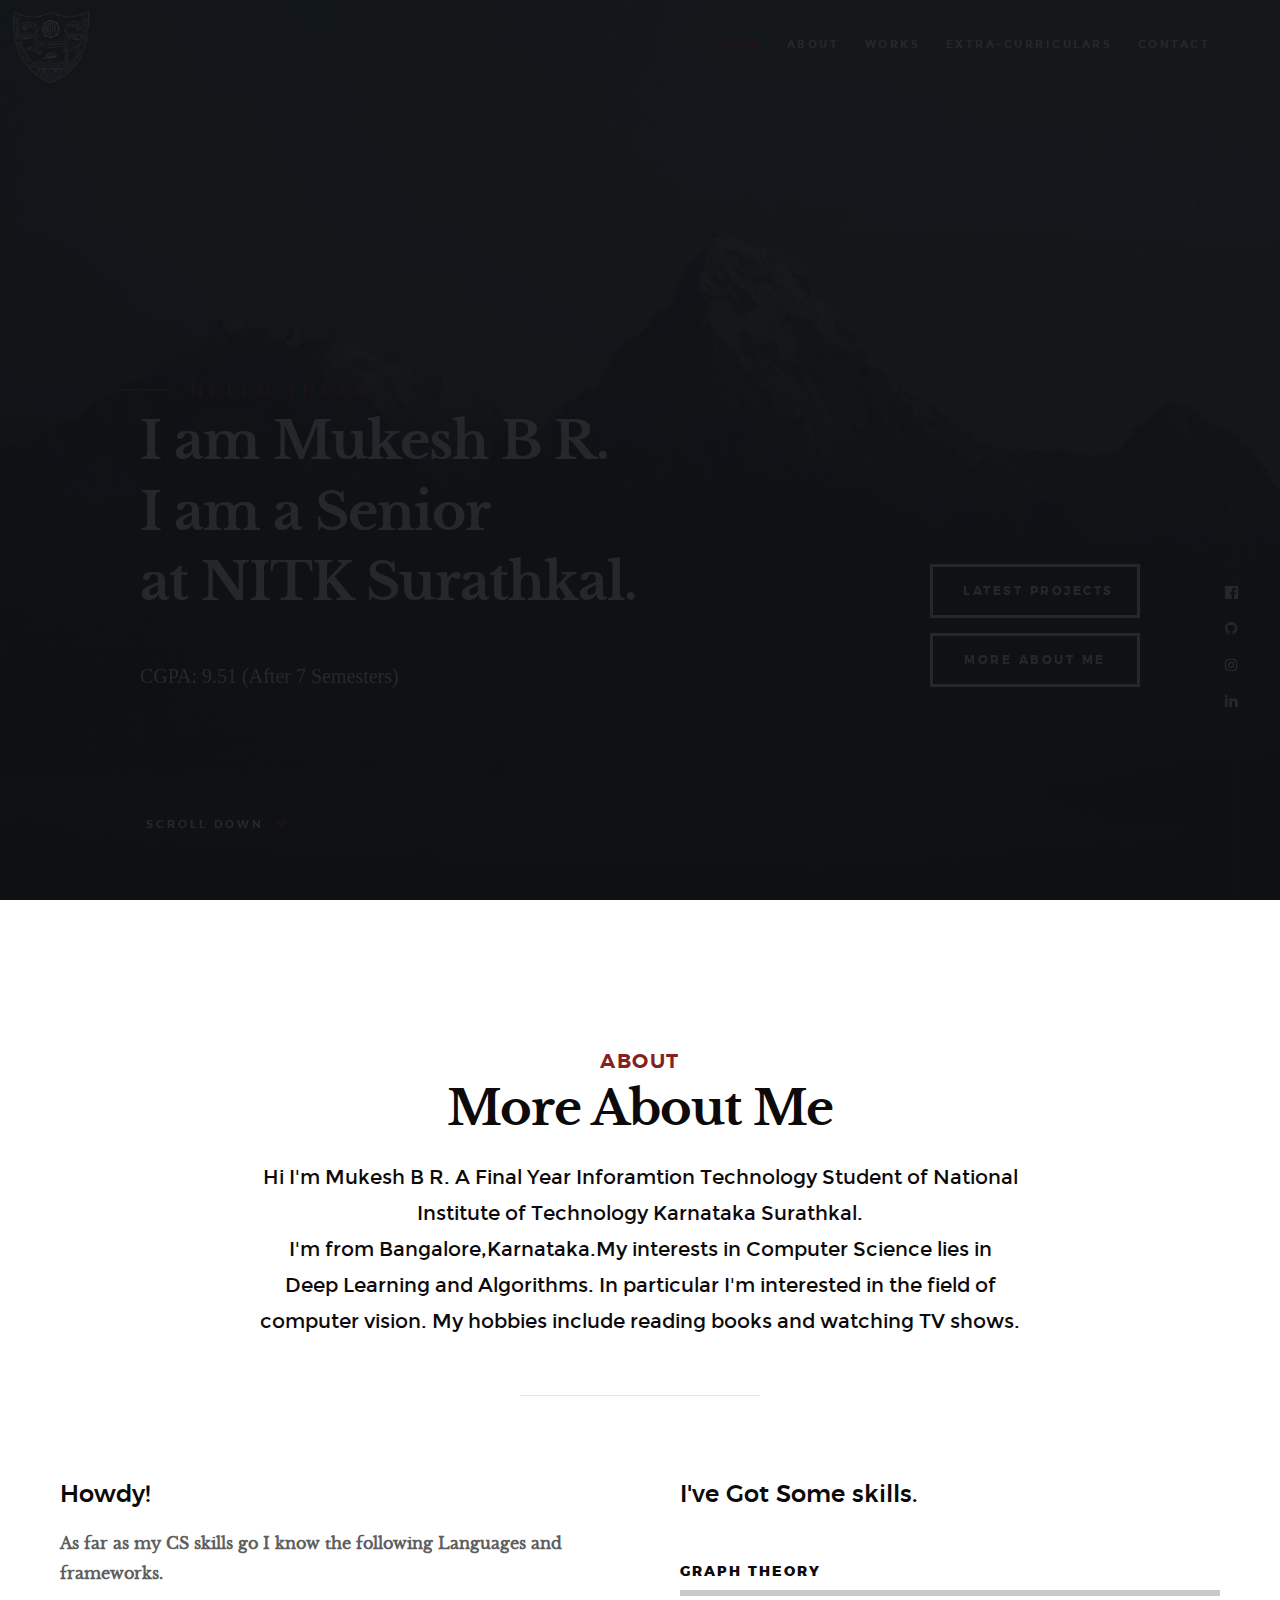
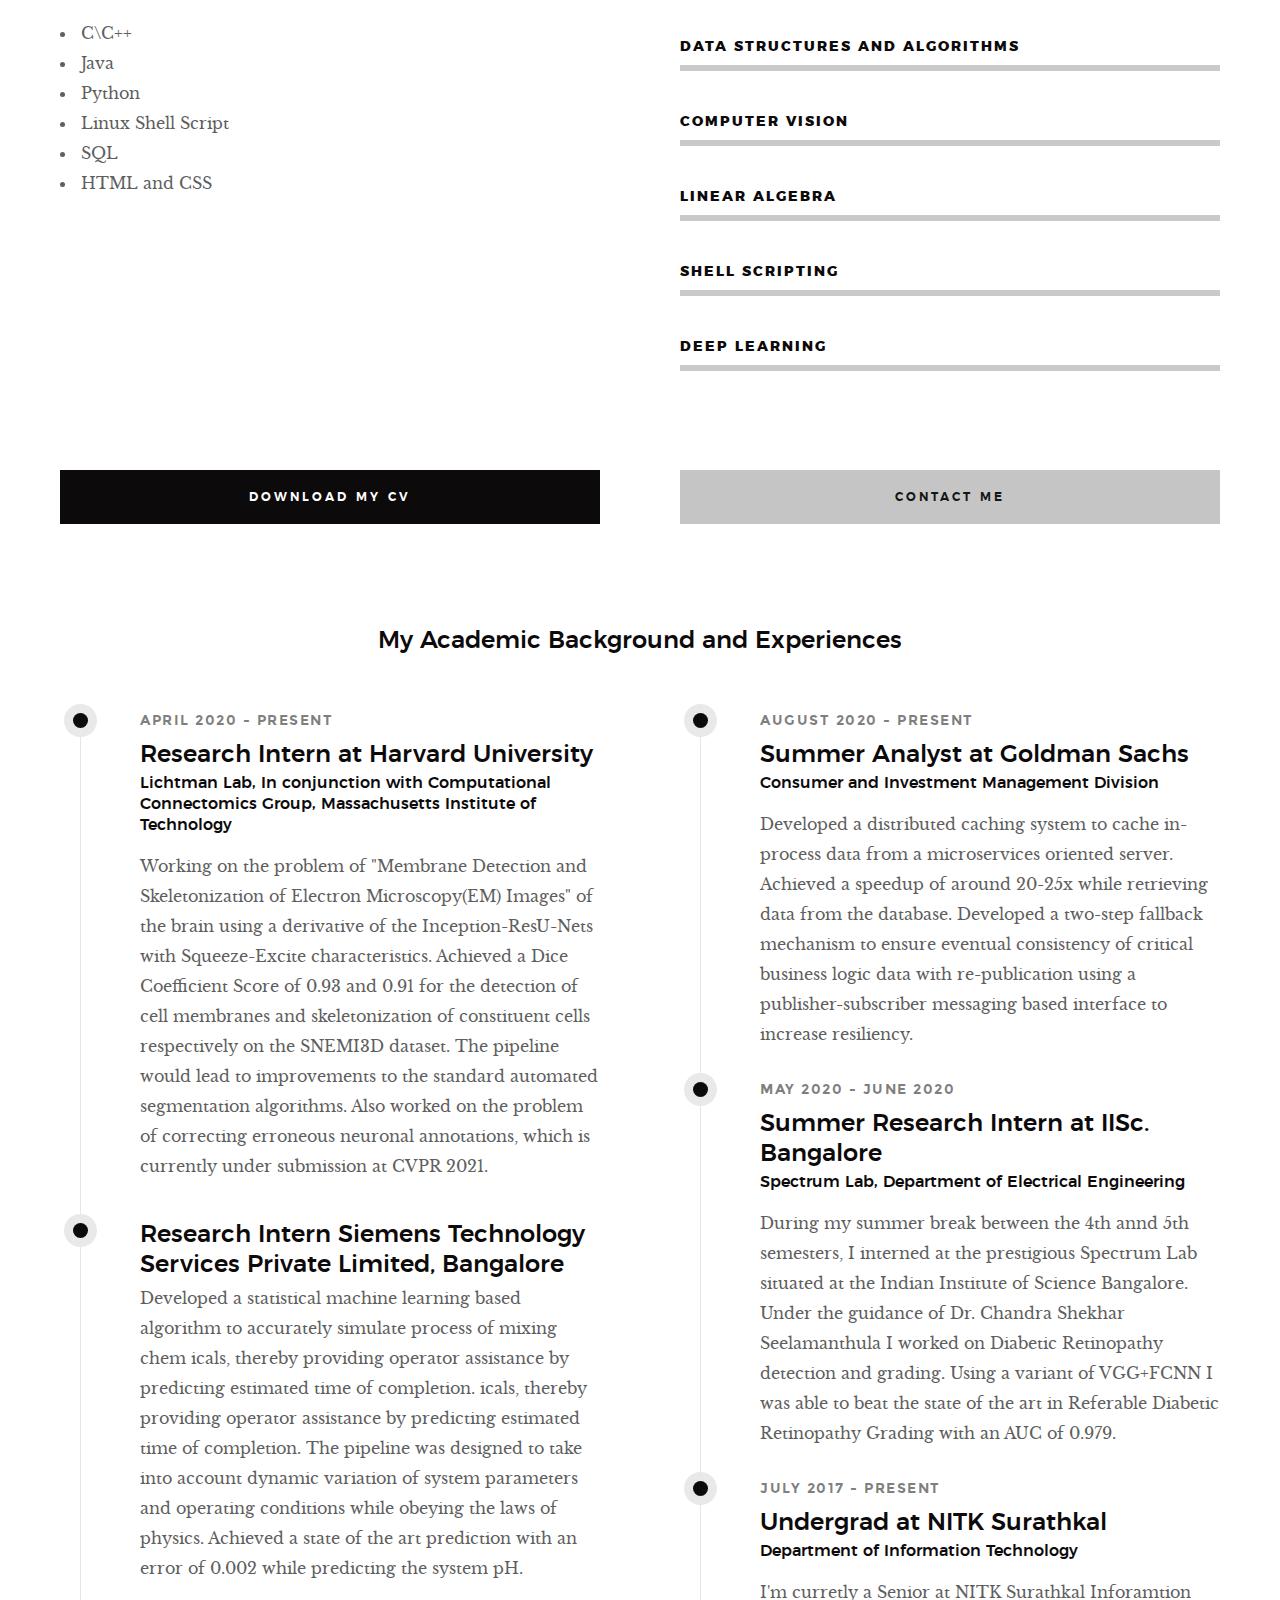
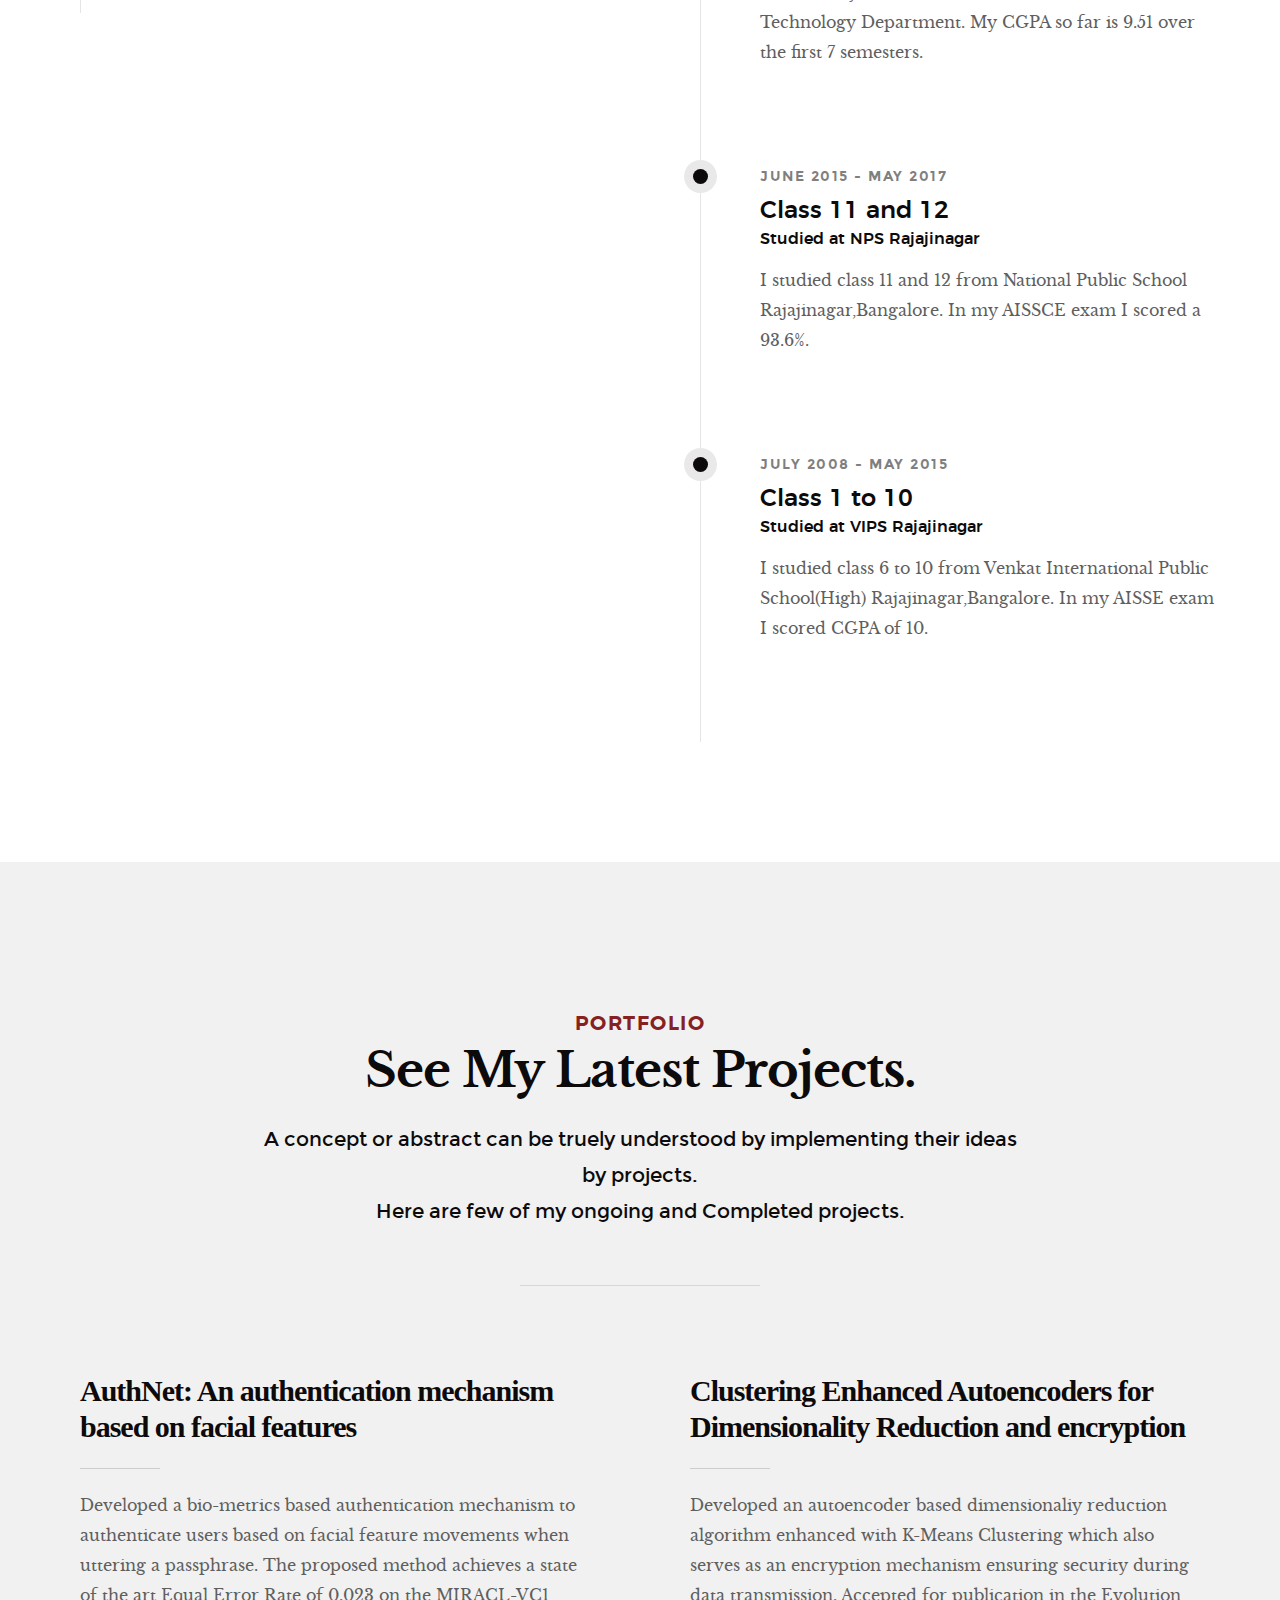
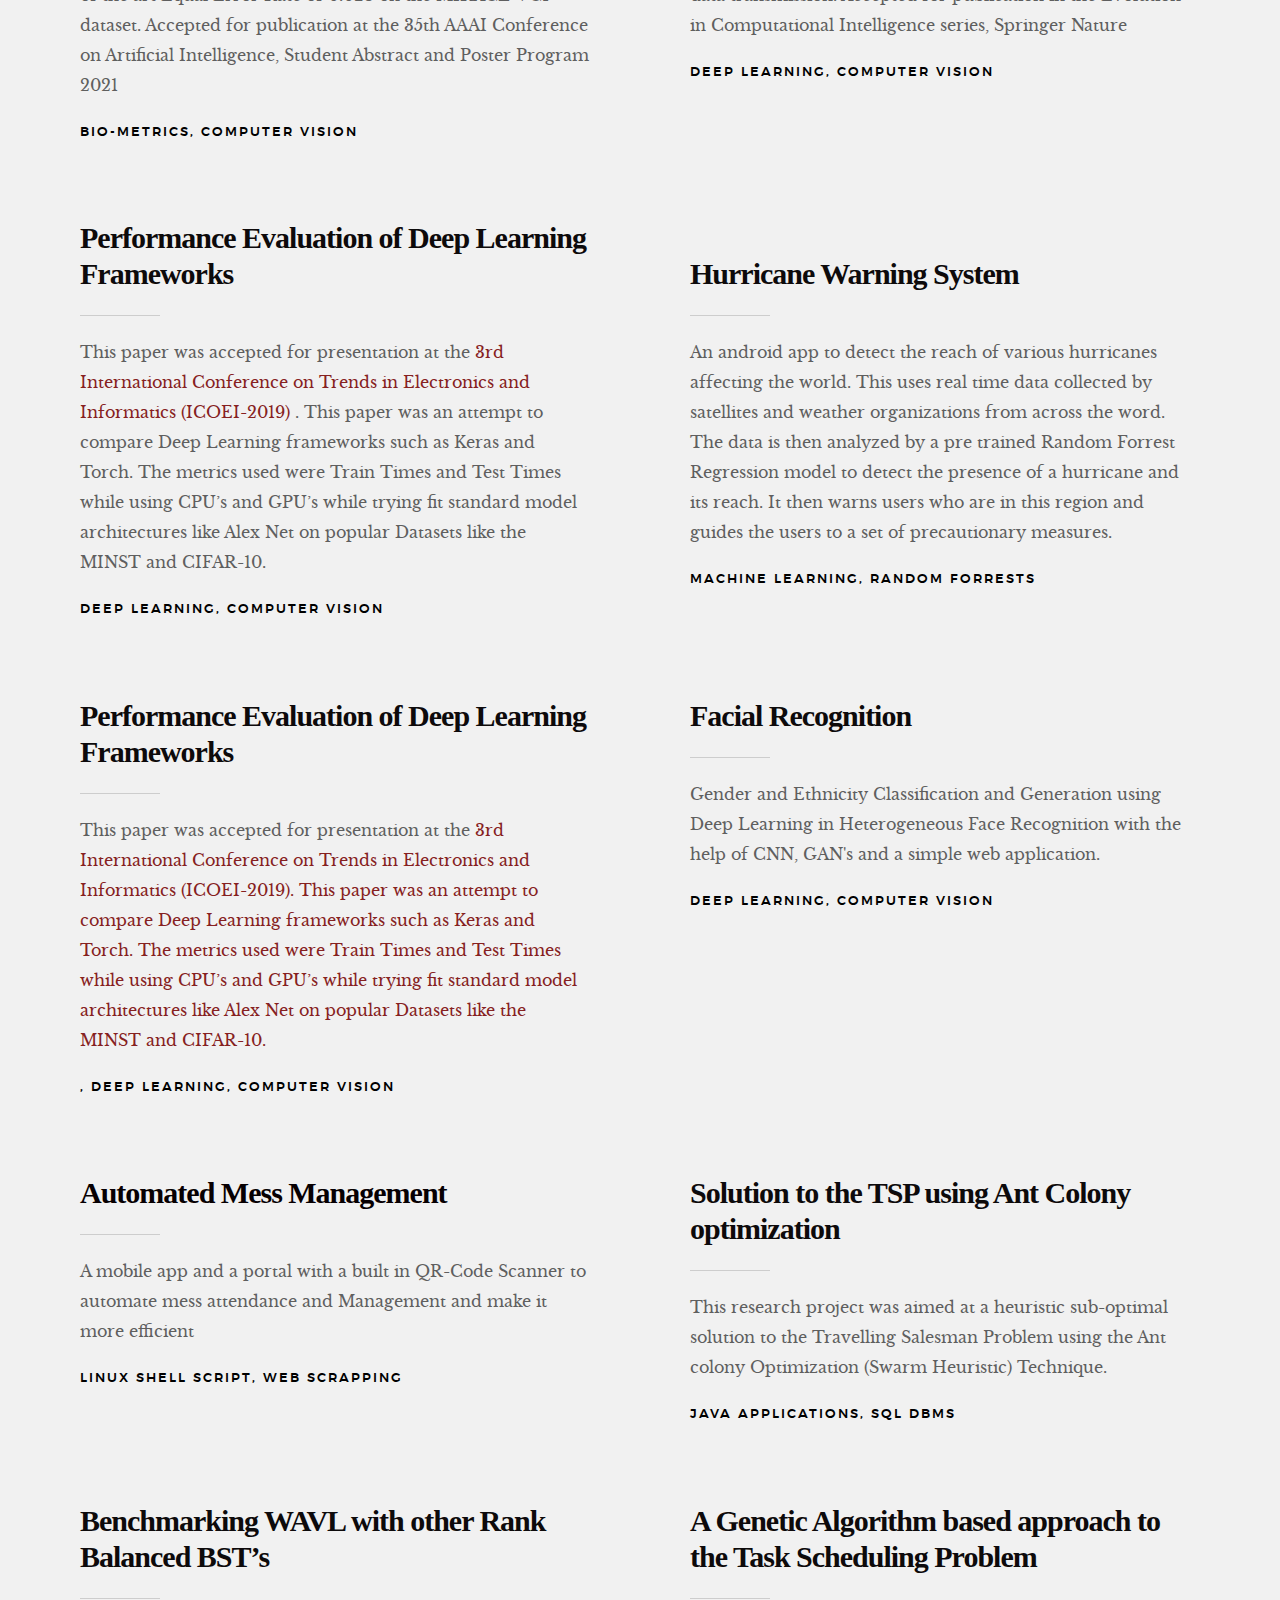
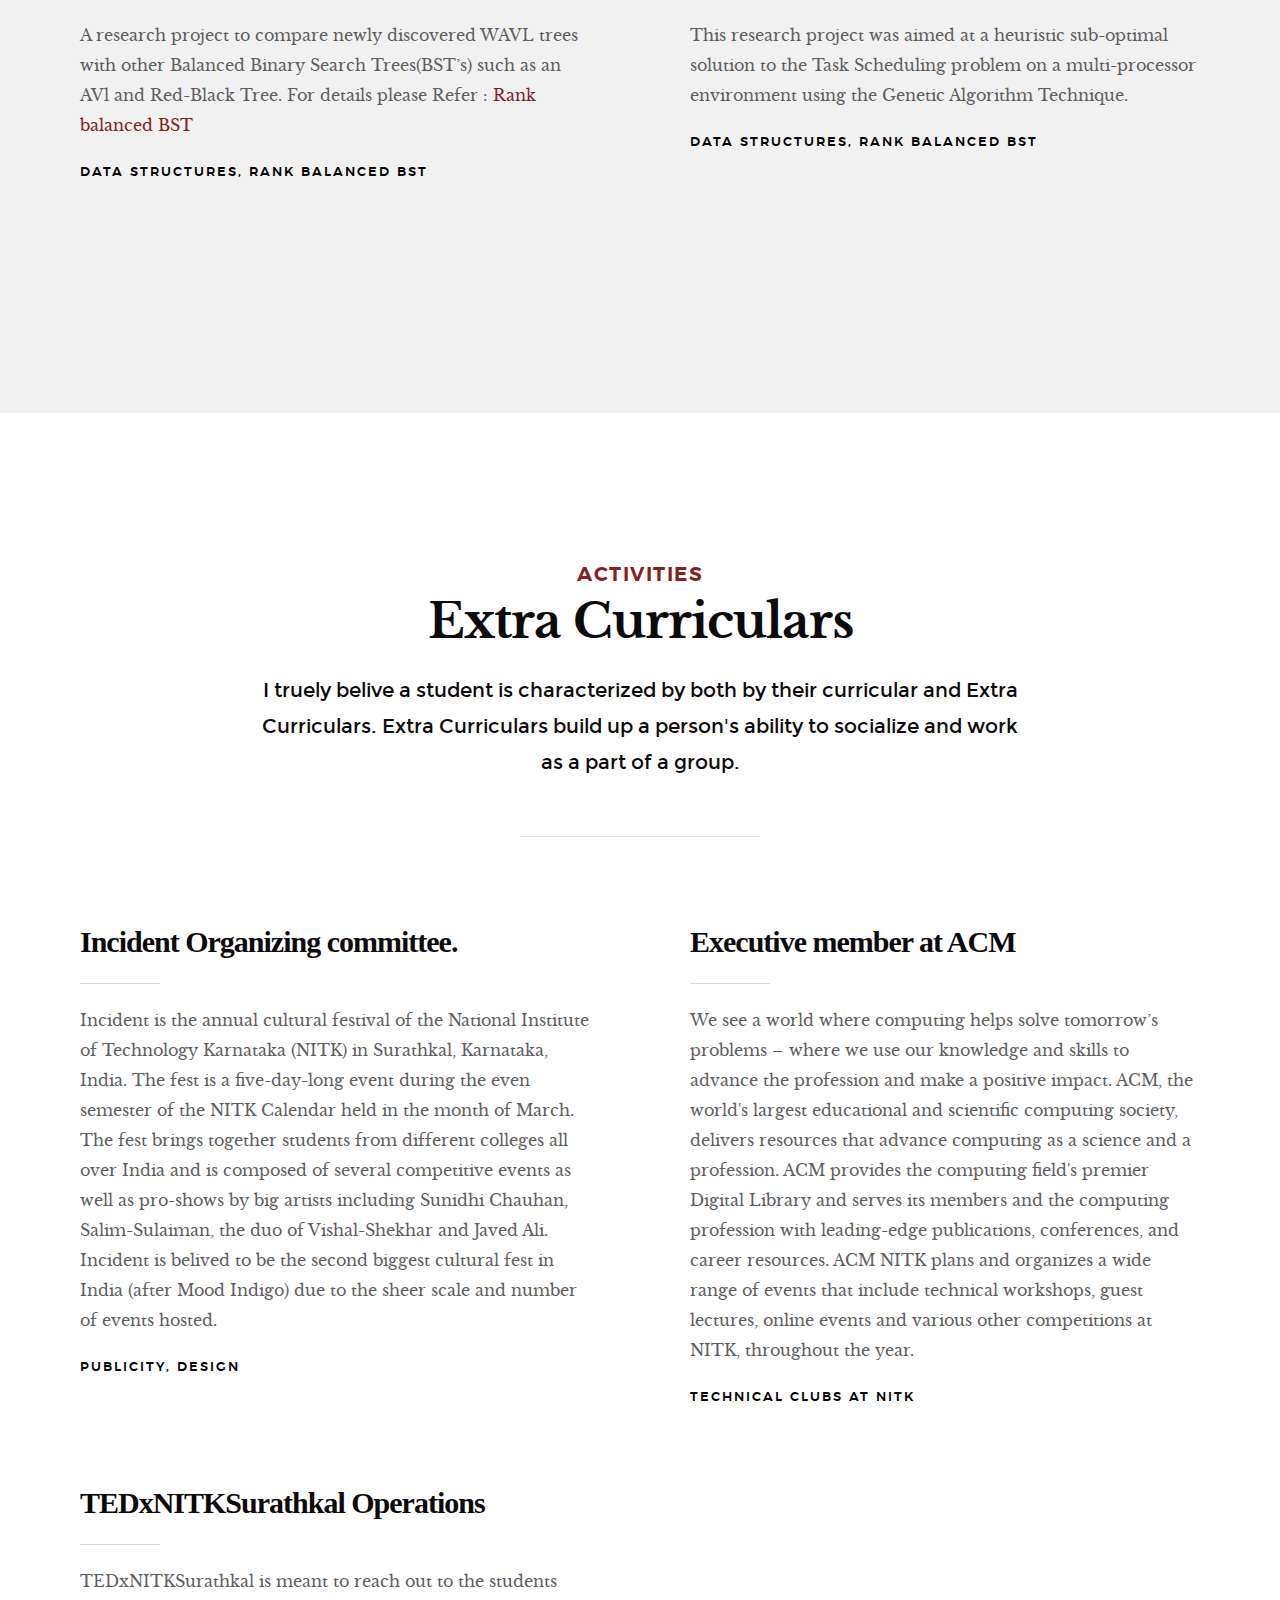
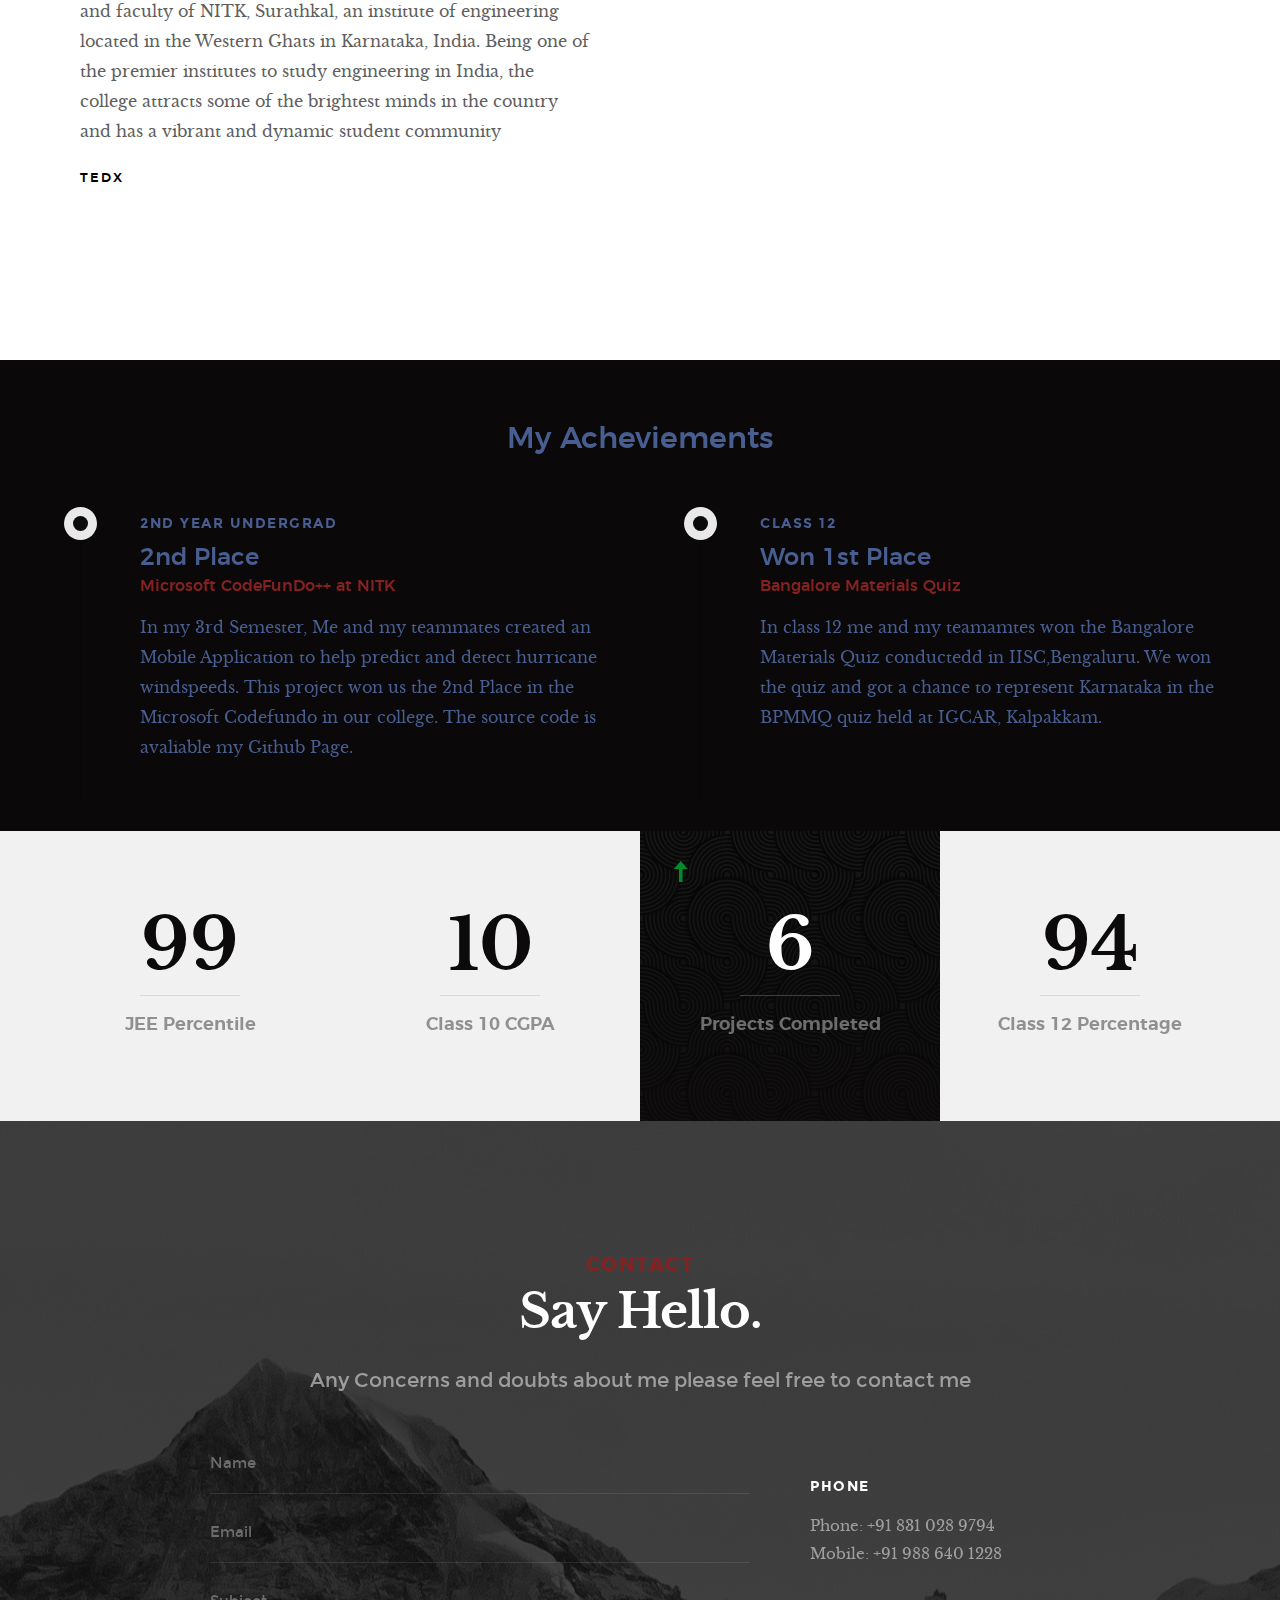
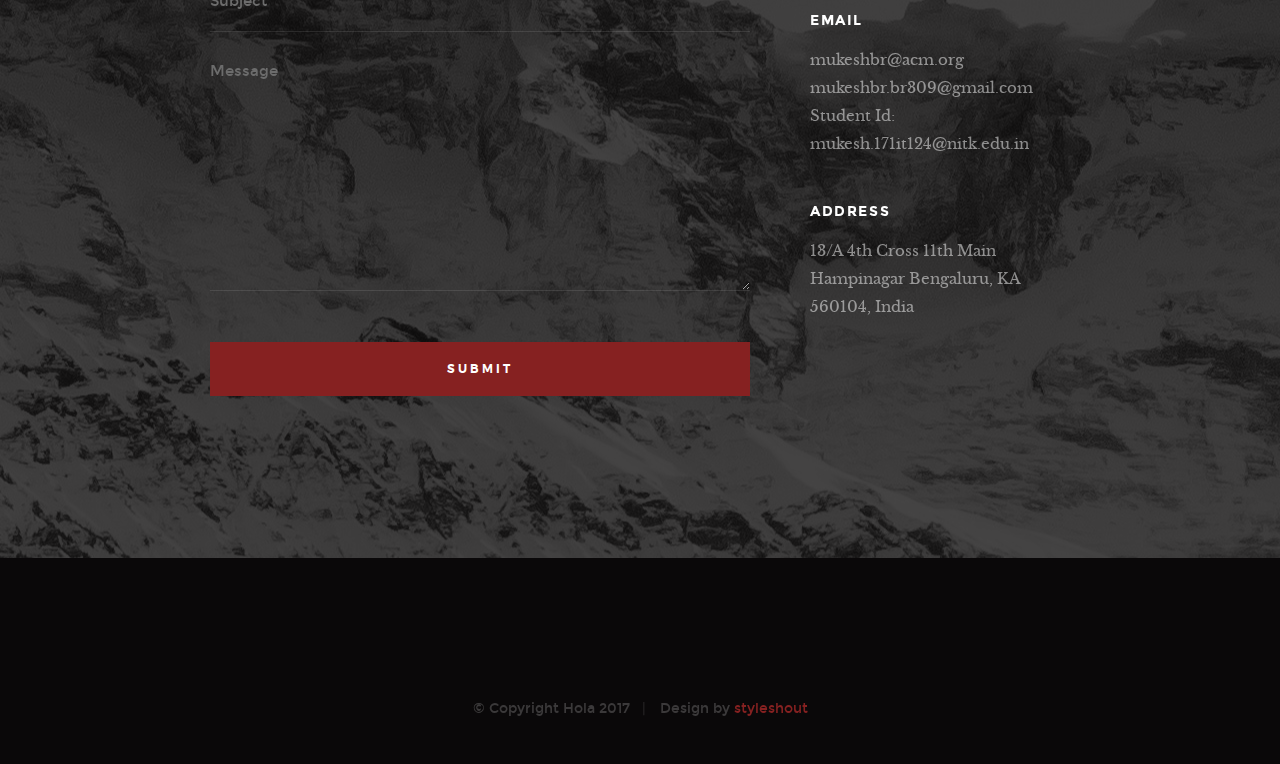
<file: index.html>
<!DOCTYPE html>
<!--[if lt IE 9 ]><html class="no-js oldie" lang="en"> <![endif]-->
<!--[if IE 9 ]><html class="no-js oldie ie9" lang="en"> <![endif]-->
<!--[if (gte IE 9)|!(IE)]><!-->
<html class="no-js" lang="en">
<!--<![endif]-->

<head>

    <!--- basic page needs
    ================================================== -->
    <meta charset="utf-8">
    <title>Mukesh B R</title>
    <meta name="description" content="">
    <meta name="author" content="">

    <!-- mobile specific metas
    ================================================== -->
    <meta name="viewport" content="width=device-width, initial-scale=1">

    <!-- CSS
    ================================================== -->
    <link rel="stylesheet" href="css/base.css">
    <link rel="stylesheet" href="css/vendor.css">
    <link rel="stylesheet" href="css/main.css">

    <!-- script
    ================================================== -->
    <script src="js/modernizr.js"></script>
    <script src="js/pace.min.js"></script>

    <!-- favicons
    ================================================== -->
    <link rel="shortcut icon" href="favicon.ico" type="image/x-icon">
    <link rel="icon" href="favicon.ico" type="image/x-icon">

</head>

<body id="top">

    <!-- header
    ================================================== -->
    <header class="s-header">

        <div class="header-logo">
            <a class="site-logo" href="index.html"><img src="images/nitk-t-logo.png" alt="Homepage"></a>
        </div>

        <nav class="header-nav-wrap">
            <ul class="header-nav">
                <li class="current"><a class="smoothscroll"  href="#home" title="home">Home</a></li>
                <li><a class="smoothscroll"  href="#about" title="about">About</a></li>
                <li><a class="smoothscroll"  href="#works" title="works">Works</a></li>
                <li><a class="smoothscroll"  href="#blog" title="blog">Extra-Curriculars</a></li>
                <li><a class="smoothscroll"  href="#contact" title="contact">Contact</a></li>
            </ul>
        </nav>

        <a class="header-menu-toggle" href="#0"><span>Menu</span></a>

    </header> <!-- end s-header -->


   <!-- home
   ================================================== -->
<section id="home" class="s-home page-hero target-section" data-parallax="scroll" data-image-src="images/Trial.jpeg"
    data-natural-width=3000 data-natural-height=2000 data-position-y=center>

    <div class="overlay"></div>
    <div class="shadow-overlay"></div>

    <div class="home-content">

        <div class="row home-content__main">

            <h3>Hello There</h3>

            <h1>
                <div>I am Mukesh B R. </div>
                <div>I am a Senior</div>
                <div>at NITK Surathkal.</div>
            </h1>
            <h2><br>CGPA: 9.51 (After 7 Semesters)</h2>
            <div class="home-content__buttons">
                <a href="#works" class="smoothscroll btn btn--stroke">
                    Latest Projects
                </a>
                <a href="#about" class="smoothscroll btn btn--stroke">
                    More About Me
                </a>
            </div>

            <div class="home-content__scroll">
                <a href="#about" class="scroll-link smoothscroll">
                    <span>Scroll Down</span>
                </a>
            </div>

        </div>

    </div> <!-- end home-content -->

    <ul class="home-social">
        <li>
            <a href="https://www.facebook.com/renuka.mukesh"><i class="im im-facebook" aria-hidden="true"></i><span>Facebook</span></a>
        </li>
        <li>
            <!-- <i class=""></i> -->
            <a href="https://github.com/Mukesh-BR"><i class="im im-github" aria-hidden="true"></i><span>Github</span></a>
        </li>
        <li>
            <a href="https://www.instagram.com/renukamukesh/"><i class="im im-instagram" aria-hidden="true"></i><span>Instagram</span></a>
        </li>
        <li>
            <a href="https://www.linkedin.com/in/mukesh-b-r-a39474150/"><i class="im im-linkedin" aria-hidden="true"></i><span>LinkedIn</span></a>
        </li>
    </ul>
    <!-- end home-social -->

</section> <!-- end s-home -->


    <!-- about
    ================================================== -->
    <section id="about" class="s-about target-section">
        
        <div class="row narrow section-intro has-bottom-sep">
            <div class="col-full text-center">
                <h3>About</h3>
                <h1>More About Me</h1>
                <p class="lead">Hi I'm Mukesh B R. A Final Year Inforamtion Technology Student of National Institute of Technology Karnataka Surathkal.
                <br>I'm from Bangalore,Karnataka.My interests in Computer Science lies in Deep Learning and Algorithms.
                In particular I'm interested in the field of computer vision. My hobbies include reading books and watching TV shows.</p>
            </div>
        </div>

        <div class="row about-content">

            <div class="col-six tab-full left">
                <h3>Howdy!</h3>

                <div class="Bold">As far as my CS skills go I know the following Languages and frameworks.</div>

                <p>
                <ul>
                    <li>C\C++</li>
                    <li>Java</li>
                    <li>Python</li>
                    <!-- <li>Octave</li> -->
                    <!-- <li>Assembly (MASM x86)</li> -->
                    <li>Linux Shell Script</li>
                    <!-- <li>Ruby</li> -->
                    <li>SQL</li>
                    <li>HTML and CSS</li>
                </ul>
                </p>
        
            </div>

            <div class="col-six tab-full right">
                <h3 class="Skills">I've Got Some skills.</h3>

                <ul class="skill-bars">
                    
                    <li>
                        <!-- <div class="progress percent90"><span>90%</span></div> -->
                        <strong class="Skills">Graph Theory</strong>
                    </li>
                    <li>
                    <!-- <div class="progress percent85"><span>85%</span></div> -->
                    <strong class="Skills">Data Structures and Algorithms</strong>
                    </li>
                    <li>
                    <!-- <div class="progress percent60"><span>60%</span></div> -->
                    <strong class="Skills">Computer Vision</strong>
                    </li>
                    <li>
                    <!-- <div class="progress percent45"><span>45%</span></div> -->
                    <strong class="Skills">Linear Algebra</strong>
                    </li>
                    <li>
                    <!-- <div class="progress percent45"><span>45%</span></div> -->
                    <strong class="Skills">Shell Scripting</strong>
                    </li>
                    <li>
                        <!-- <div class="progress percent50"><span>50%</span></div> -->
                        <strong class="Skills">Deep Learning</strong>
                    </li>
                </ul>
            </div>

        </div> <!-- end about-content -->

        <div class="row about-content about-content--buttons">

            <div class="col-six tab-full left">
                <a href="https://drive.google.com/file/d/1r3XUlo0v-OJtj618G6dIHGV30ykob7yu/view?usp=sharing" class="btn btn--primary full-width">Download My CV</a>
            </div>
            <div class="col-six tab-full right">
                <a href="#contact" class="btn full-width">Contact Me</a>
            </div>

        </div> <!-- end about-content buttons -->

        <div class="row about-content about-content--timeline">

            <div class="col-full text-center">
                <h3>My Academic Background and Experiences</h3>
            </div>

            <div class="col-six tab-full left">
                <div class="timeline">
                    <!-- <div class="timeline__block">
                        <div class="timeline__bullet"></div>
                        <div class="timeline__header">
                            <p class="timeline__timeframe">July 2017 - Present</p>
                            <h3>Undergrad at NITK Surathkal</h3>
                            <h5>Department of Information Technology</h5>
                        </div>
                        <div class="timeline__desc">
                            <p>I'm curretly a Senior at NITK Surathkal Inforamtion Technology Department. 
                            My CGPA so far is 9.51 over the first 7 semesters.
                            </p>
                        </div>
                    </div> end timeline__block -->

                    <div class="timeline__block">
                        <div class="timeline__bullet"></div>
                        <div class="timeline__header">
                            <p class="timeline__timeframe">April 2020 - Present</p>
                            <h3> Research Intern at Harvard University</h3>
                            <h5>Lichtman Lab, In conjunction with Computational Connectomics Group, Massachusetts Institute of Technology
                            </h5>
                        </div>
                        <div class="timeline__desc">
                            <p>Working on the problem of "Membrane Detection and Skeletonization of Electron Microscopy(EM)
                                Images" of the brain using a derivative of the Inception-ResU-Nets with Squeeze-Excite characteristics.
                                Achieved a Dice Coefficient Score of 0.93 and 0.91 for the detection of cell membranes and skeletonization
                                of constituent cells respectively on the SNEMI3D dataset. The pipeline would lead to improvements to
                                the standard automated segmentation algorithms. Also worked on the problem of correcting erroneous
                                neuronal annotations, which is currently under submission at CVPR 2021.
                            </p>
                        </div>
                    </div> <!-- end timeline__block -->
                    <div class="timeline__block">
                        <div class="timeline__bullet"></div>
                        <div class="timeline__header">
                            <p class="timeline__timeframe"></p>
                            <h3>Research Intern Siemens Technology Services Private Limited, Bangalore</h3>
                            <!-- <h5>Spectrum Lab, Department of Electrical Engineering</h5> -->
                        </div>
                        <div class="timeline__desc">
                            <p>Developed a statistical machine learning based algorithm to accurately simulate process of mixing chem
                                icals, thereby providing operator assistance by predicting estimated time of completion.                      icals, thereby providing operator assistance by predicting estimated time of completion.
                                The pipeline was designed to take into account dynamic variation of system parameters and operating
                                conditions while obeying the laws of physics. Achieved a state of the art prediction with an error of
                                0.002 while predicting the system pH.
                            </p>
                        </div>
                    </div> <!-- end timeline__block -->
                </div> <!-- end timeline -->
            </div> <!-- end left -->

            <div class="col-six tab-full right">
                <div class="timeline">
                    <div class="timeline__block">
                        <div class="timeline__bullet"></div>
                        <div class="timeline__header">
                            <p class="timeline__timeframe">August 2020 - Present</p>
                            <h3>Summer Analyst at Goldman Sachs</h3>
                            <h5>Consumer and Investment Management Division </h5>
                        </div>
                        <div class="timeline__desc">
                            <p>Developed a distributed caching system to cache in-process data from a microservices oriented server.
                                Achieved a speedup of around 20-25x while retrieving data from the database.
                                Developed a two-step fallback mechanism to ensure eventual consistency of critical business logic data
                                with re-publication using a publisher-subscriber messaging based interface to increase resiliency.
                            </p>
                        </div>
                    </div> <!-- end timeline__block -->
                    <div class="timeline__block">
                        <div class="timeline__bullet"></div>
                        <div class="timeline__header">
                            <p class="timeline__timeframe">May 2020 - June 2020</p>
                            <h3>Summer Research Intern at IISc. Bangalore</h3>
                            <h5>Spectrum Lab, Department of Electrical Engineering</h5>
                        </div>
                        <div class="timeline__desc">
                            <p>During my summer break between the 4th annd 5th semesters, I interned at the prestigious Spectrum Lab situated at the
                                Indian Institute of Science Bangalore. Under the guidance of Dr. Chandra Shekhar Seelamanthula I worked on Diabetic Retinopathy detection and grading.
                                Using a variant of VGG+FCNN I was able to beat the state of the art in Referable Diabetic Retinopathy Grading with  an AUC of 0.979.
                                <!-- <a href="#">Download the report here.</a> -->
                            </p>
                        </div>
                    </div>
                
                    <div class="timeline__block">
                        <div class="timeline__bullet"></div>
                        <div class="timeline__header">
                            <p class="timeline__timeframe">July 2017 - Present</p>
                            <h3>Undergrad at NITK Surathkal</h3>
                            <h5>Department of Information Technology</h5>
                        </div>
                        <div class="timeline__desc">
                            <p>I'm curretly a Senior at NITK Surathkal Inforamtion Technology Department. 
                            My CGPA so far is 9.51 over the first 7 semesters.
                            </p>
                        </div>
                    </div> <!-- end timeline__block -->

                    
            

                    <div class="timeline__block">
                        <div class="timeline__bullet"></div>
                        <div class="timeline__header">
                                <p class="timeline__timeframe">June 2015 - May 2017</p>
                                <h3>Class 11 and 12</h3>
                                <h5>Studied at NPS Rajajinagar</h5>
                            </div>
                            <div class="timeline__desc">	
                                <p>I studied class 11 and 12 from National Public School Rajajinagar,Bangalore.
                                    In my AISSCE exam I scored a 93.6%.
                            </div>
                    </div> <!-- end timeline__block -->

                    <div class="timeline__block">
                            <div class="timeline__bullet"></div>
                            <div class="timeline__header">
                                <p class="timeline__timeframe">July 2008 - May 2015</p>
                                <h3>Class 1 to 10</h3>
                                <h5>Studied at VIPS Rajajinagar</h5>
                            </div>
                            <div class="timeline__desc">
                                <p>I studied class 6 to 10 from Venkat International Public School(High) Rajajinagar,Bangalore.
                                In my AISSE exam I scored CGPA of 10.</p>
                            </div>
                        </div> <!-- end timeline__block -->
    
                    <!-- <div class="timeline__block">
                        <div class="timeline__bullet"></div>
                        <div class="timeline__header">
                            <p class="timeline__timeframe">July 2003 - June 2008</p>
                            <h3>Class 1 to 5</h3>
                            <h5>Studied at VIPS Rajajinagar</h5>
                        </div>
                        <div class="timeline__desc">
                            <p>I studied class 1 to 5 from Venkat International Public School(primary) Rajajinagar,Bangalore.
                            Where I took part and won several competitions.</p>
                        </div>
                    </div> end timeline__block -->

                </div> <!-- end timeline -->
            </div> <!-- end right -->

        </div> <!-- end about-content timeline -->

    </section> <!-- end about -->
    

    <!-- works
    ================================================== -->
    <section id="works" class="s-works target-section">

        <div class="row narrow section-intro has-bottom-sep">
            <div class="col-full">
                <h3>Portfolio</h3>
                <h1>See My Latest Projects.</h1>
                
                <p class="lead">A concept or abstract can be truely understood by implementing their ideas by projects.
                <br> Here are few of my ongoing and Completed projects.
                </p>
            </div>
        </div>

        <div class="row blog-content">
            <div class="col-full">
        
                <div class="blog-list block-1-2 block-tab-full">
                    <article class="col-block">
        
        
                        <h2 class="h01"><a href="https://drive.google.com/file/d/1am4IaVN0pxyeGdCW2YPkx2KlEy1Cgtvm/view?usp=sharing">AuthNet: An authentication mechanism based on facial features</a></h2>
                        <p>
                            Developed a bio-metrics based authentication mechanism to authenticate users based on facial feature
movements when uttering a passphrase. The proposed method achieves a state of the art Equal Error
Rate of 0.023 on the MIRACL-VC1 dataset. Accepted for publication at the 35th AAAI Conference on Artificial Intelligence, Student Abstract and Poster Program 2021
                        </p>
        
                        <div class="blog-cat">
                                <a href="https://en.wikipedia.org/wiki/Deep_learning">Bio-metrics</a><a href="https://en.wikipedia.org/wiki/Computer_vision">Computer Vision</a>
                            </div>
        
        
                    </article>
                    <article class="col-block">
        
        
                        <h2 class="h01"><a href="https://doi.org/10.1007/978-981-15-5788-0_73">Clustering Enhanced Autoencoders for Dimensionality Reduction and encryption</a></h2>
                        <p>
                            Developed an autoencoder based dimensionaliy reduction algorithm enhanced with K-Means Clustering
which also serves as an encryption mechanism ensuring security during data transmission. Accepted for
publication in the Evolution in Computational Intelligence series, Springer Nature
                        </p>
        
                        <div class="blog-cat">
                                <a href="https://en.wikipedia.org/wiki/Deep_learning">Deep Learning</a><a href="https://en.wikipedia.org/wiki/Computer_vision">Computer Vision</a>
                            </div>
        
        
                    </article>
                    <article class="col-block">
        
        
                        <h2 class="h01"><a href="https://ieeexplore.ieee.org/abstract/document/8862603">Performance Evaluation of Deep Learning Frameworks</a></h2>
                        <p>
                            This paper was accepted for presentation at the <a href="http://icoei.com/icoei19/">3rd International Conference on Trends in Electronics and Informatics (ICOEI-2019)</a>
                             . This paper was an attempt to compare Deep Learning frameworks such as Keras and Torch. The metrics used were Train Times and Test Times while using CPU’s and GPU’s while trying fit standard model architectures like Alex Net on popular Datasets like the MINST and CIFAR-10. 
                        </p>
        
                        <div class="blog-cat">
                                <a href="https://en.wikipedia.org/wiki/Deep_learning">Deep Learning</a><a href="https://en.wikipedia.org/wiki/Computer_vision">Computer Vision</a>
                            </div>
        
        
                    </article>


                    <article class="col-block">
        
       
                        <h2 class="h01"><a href="https://github.com/Mukesh-BR"><br>Hurricane Warning System</a></h2>
                        <p>
                            An android app to detect the reach of various hurricanes affecting the world. This uses real time data collected by satellites and weather organizations from across the word. The data is then analyzed by a pre trained Random Forrest Regression model to detect the presence of a hurricane and its reach. It then warns users who are in this region and guides the users to a set of precautionary measures.
                        </p>
        
                        <div class="blog-cat">
                            <a href="https://en.wikipedia.org/wiki/Machine_learning">Machine Learning</a><a href="https://en.wikipedia.org/wiki/Random_forest">Random Forrests</a>
                        </div>
        
        
                    </article>
                    <article class="col-block">
        
        
                        <h2 class="h01"><a href="https://github.com/Mukesh-BR">Performance Evaluation of Deep Learning Frameworks</a></h2>
                        <p>
                            This paper was accepted for presentation at the <a href="http://icoei.com/icoei19/"> 3rd International Conference on Trends in Electronics and Informatics (ICOEI-2019). This paper was an attempt to compare Deep Learning frameworks such as Keras and Torch. The metrics used were Train Times and Test Times while using CPU’s and GPU’s while trying fit standard model architectures like Alex Net on popular Datasets like the MINST and CIFAR-10. 
                        </p>
        
                        <div class="blog-cat">
                                <a href="https://en.wikipedia.org/wiki/Deep_learning">Deep Learning</a><a href="https://en.wikipedia.org/wiki/Computer_vision">Computer Vision</a>
                            </div>
        
        
                        </article>
                    
                    <article class="col-block">
        
                        <h2 class="h01"><a href="https://github.com/Mukesh-BR">Facial Recognition</a></h2>
                        <p>
                            Gender and Ethnicity Classification and Generation
                            using Deep Learning in Heterogeneous Face Recognition with the help of 
                            CNN, GAN's and a simple web application.
                        </p>
        
                        <div class="blog-cat">
                            <a href="https://en.wikipedia.org/wiki/Deep_learning">Deep Learning</a><a href="https://en.wikipedia.org/wiki/Computer_vision">Computer Vision</a>
                        </div>
                    </article>
                    <article class="col-block">
        

                        <h2 class="h01"><a href="https://github.com/Mukesh-BR"></a>Automated Mess Management</h2>
                        <p>
                                A mobile app and a portal with a built in QR-Code Scanner to automate mess attendance and Management and make it more efficient
                        </p>
        
                        <div class="blog-cat">
                            <a href="https://en.wikipedia.org/wiki/Shell_script">Linux Shell Script</a><a href="https://en.wikipedia.org/wiki/Web_scraping">Web Scrapping</a>
                        </div>
                    </article>

                    <article class="col-block">
                    
                        <h2 class="h01"><a href="https://github.com/Mukesh-BR">Solution to the TSP using Ant Colony optimization</a></h2>
                        <p>
                                This research project was aimed at a heuristic sub-optimal solution to the Travelling Salesman Problem using the Ant colony Optimization (Swarm Heuristic) Technique.  
                        </p>
                    
                        <div class="blog-cat">
                            <a href="https://en.wikipedia.org/wiki/Swing_(Java)">Java Applications</a><a href="https://en.wikipedia.org/wiki/SQL">SQL DBMS</a>
                        </div>
                    </article>

                    <article class="col-block">
                    
                        <h2 class="h01"><a href="https://github.com/Mukesh-BR">Benchmarking WAVL with other Rank Balanced BST’s</a></h2>
                        <p>
                            A research project to compare newly discovered WAVL trees with other
                            Balanced Binary Search Trees(BST’s) such as an AVl and Red-Black Tree.
                            For details please Refer : <a href="https://dl.acm.org/citation.cfm?id=2689412">Rank balanced BST</a>
                        </p>
                    
                        <div class="blog-cat">
                            <a href="https://en.wikipedia.org/wiki/Data_structure">Data Structures</a><a href="https://dl.acm.org/citation.cfm?id=2689412">Rank Balanced BST</a>
                        </div>
                    </article>
                    <article class="col-block">
                    
                            <h2 class="h01"><a href="https://github.com/Mukesh-BR">A Genetic Algorithm based approach to the Task Scheduling Problem</a></h2>
                            <p>
                                    This research project was aimed at a heuristic sub-optimal solution to the Task Scheduling problem on a multi-processor environment using the Genetic Algorithm Technique. 
                            </p>
                        
                            <div class="blog-cat">
                                <a href="https://en.wikipedia.org/wiki/Data_structure">Data Structures</a><a href="https://dl.acm.org/citation.cfm?id=2689412">Rank Balanced BST</a>
                            </div>
                        </article>
                </div> <!-- end projects-list -->
        
            </div> <!-- end col-full -->
        </div> <!-- end projects-content -->

    </section> <!-- end works -->
    <!-- projects
    ================================================== -->
   
    <!-- projects
    ================================================== -->
    <section id="blog" class="s-blog target-section">

        <div class="row narrow section-intro has-bottom-sep">
            <div class="col-full">
                <h3>Activities</h3>
                <h1>Extra Curriculars</h1>
                <p class="lead">I truely belive a student is characterized by both by their curricular and
                Extra Curriculars. Extra Curriculars build up a person's ability to socialize and work as a part
                of a group.
                </p>
            </div>
        </div>

        <div class="row blog-content">
            <div class="col-full">

                <div class="blog-list block-1-2 block-tab-full">
                    <article class="col-block">
                                
                        
                        <h2 class="h01"><a href="https://www.facebook.com/incidenttheofficialpage/">Incident Organizing committee.</a></h2>
                        <p>
                        Incident is the annual cultural festival of the National Institute of Technology Karnataka (NITK) in Surathkal,
                        Karnataka, India. The fest is a five-day-long event during the even semester of the NITK Calendar held in the month of
                        March. The fest brings together students from different colleges all over India and is composed of several competitive
                        events as well as pro-shows by big artists including Sunidhi Chauhan, Salim-Sulaiman, the duo of Vishal-Shekhar and
                        Javed Ali.
                        Incident is belived to be the second biggest cultural fest in India (after Mood Indigo) due to the sheer scale
                        and number of events hosted.
                        </p>

                        <div class="blog-cat">
                                <a href="#blog">Publicity</a><a href="#blog">Design</a>
                        </div>

                        
                    </article>
                    <article class="col-block">
                    
                    
                        <h2 class="h01"><a href="http://nitk.acm.org/">Executive member at ACM</a></h2>
                        <p>
                            We see a world where computing helps solve tomorrow’s problems – where we use our knowledge and skills to
                            advance the profession and make a positive impact. ACM, the world's largest educational and scientific computing society,
                            delivers resources that advance computing as a science and a profession. ACM provides the computing field's premier
                            Digital Library and serves its members and the computing profession with leading-edge publications, conferences, and
                            career resources. ACM NITK plans and organizes a wide range of events that include technical workshops, guest
                            lectures, online events and various other competitions at NITK, throughout the year.
                        </p>
                    
                        <div class="blog-cat">
                            <a href="#">Technical Clubs at NITK</a>
                        </div>
                    </article>
                    <article class="col-block">
                        
                        <h2 class="h01"><a href="https://www.ted.com/tedx/events/24790">TEDxNITKSurathkal Operations</a></h2>
                        <p>
                        TEDxNITKSurathkal is meant to reach out to the students and faculty of NITK, Surathkal, an institute of engineering
                        located in the Western Ghats in Karnataka, India. Being one of the premier institutes to study engineering in India,
                        the college attracts some of the brightest minds in the country and has a vibrant and dynamic student community
                        </p>

                        <div class="blog-cat">
                            <a href="#">Tedx</a>
                        </div>

                        
                    </article>
                    
                    <!-- <article class="col-block">
                         
                        <h2 class="h01"><a href="blog-single.html"></a></h2>
                        <p>
                        Vestibulum ac diam sit amet quam vehicula elementum sed sit amet dui. Pellentesque in ipsum id orci porta dapibus. Donec sollicitudin molestie malesuada. Vivamus magna justo, lacinia eget consectetur sed, convallis at tellus. Cras ultricies ligula sed magna dictum porta. Sed porttitor lectus nibh.
                        </p>

                        <div class="blog-cat">
                            <a href="#">Design</a><a href="#">Branding</a>
                        </div>
                    </article> -->
                </div> <!-- end activity-list -->

            </div> <!-- end col-full -->
        </div> <!-- end activity-content -->

    </section> <!-- end s-activity -->


    <!-- s-cta
    ================================================== -->
            
                    <div id="academics" class="row about-content about-content--timeline"  >
            
                        <div class="col-full text-center">
                            <h2 id="academics">My Acheviements</h2>
                        </div>
            
                        <div class="col-six tab-full left">
                            <div class="timeline">
            
                                <div class="timeline__block">
                                    <div class="timeline__bullet"></div>
                                    <div class="timeline__header">
                                        <p id="academics" class="timeline__timeframe">2nd Year Undergrad</p>
                                        <h3 id="academics" >2nd Place</h3>
                                        <h5><a href = "http://www.codefundo.io/" >Microsoft CodeFunDo++ at NITK</a></h5>
                                    </div>
                                    <div class="timeline__desc">
                                        <p>In my 3rd Semester, Me and my teammates created an Mobile Application to help predict and
                                            detect hurricane windspeeds. This project won us the 2nd Place in the Microsoft Codefundo in our college.
                                            The source code is avaliable my Github Page. 
                                        </p>
                                    </div>
                                </div> <!-- end timeline__block -->
            
                                <!-- end timeline__block -->
            
                            </div> <!-- end timeline -->
                        </div> <!-- end left -->
            
                        <div class="col-six tab-full right">
                            <div class="timeline">
            
                                    <div class="timeline__block">
                                            <div class="timeline__bullet"></div>
                                            <div class="timeline__header">
                                                <p class="timeline__timeframe" id="academics" >Class 12</p>
                                                <h3 id="academics" >Won 1st Place</h3>
                                                <h5><a href = "http://iim-kalpakkam.in/index.php/bpmmq">Bangalore Materials Quiz</a></h5>
                                            </div>
                                            <div class="timeline__desc">	
                                                <p>In class 12 me and my teamamtes won the Bangalore Materials Quiz conductedd in IISC,Bengaluru.
                                                    We won the quiz and got a chance to represent Karnataka in the BPMMQ quiz held at IGCAR, Kalpakkam.
                                                </p>
                                            </div>
                                        </div>
            
            
                            </div> <!-- end timeline -->
                        </div> <!-- end right -->
            
                    </div> <!-- end about-content timeline -->

    <!-- s-stats
    ================================================== -->
    <section id="stats" class="s-stats">
        <div class="row block-1-4 block-tab-1-2 block-mob-full stats">

            <div class="col-block stats__col ">
                <div class="stats__count">
                    99
                </div>
                <h4>JEE Percentile</h4>
            </div>
            <div class="col-block stats__col">
                <div class="stats__count">
                    10
                </div>
                <h4>Class 10 CGPA </h4>
            </div>
            <div class="col-block stats__col stats__col--highlight">
                <div class="stats__upsign">
                    <a href="#"><i class="im im-arrow-up" aria-hidden="true"></i></a>
                </div>
                <div class="stats__count">
                    6
                </div>
                <h4>Projects Completed</h4>
            </div>
            <div class="col-block stats__col">
                <div class="stats__count">
                    94
                </div>
                <h4>Class 12 Percentage</h4> 
            </div>

        </div>
    </section> <!-- end s-stats -->


    <!-- s-stats
    ================================================== -->
    <section id="contact" class="s-contact target-section">

        <div class="overlay"></div>

        <div class="row narrow section-intro">
            <div class="col-full">
                <h3>Contact</h3>
                <h1>Say Hello.</h1>
                
                <p class="lead">Any Concerns and doubts about me please feel free to contact me</p>
            </div>
        </div>

        <div class="row contact__main">
            <div class="col-eight tab-full contact__form">
                <form name="contactForm" id="contactForm" method="post" action="sendEmail.php">
                    <fieldset>
    
                    <div class="form-field">
                        <input name="contactName" type="text" id="contactName" placeholder="Name" value="" minlength="2" required="" aria-required="true" class="full-width">
                    </div>
                    <div class="form-field">
                        <input name="contactEmail" type="email" id="contactEmail" placeholder="Email" value="" required="" aria-required="true" class="full-width">
                    </div>
                    <div class="form-field">
                        <input name="contactSubject" type="text" id="contactSubject" placeholder="Subject" value="" class="full-width">
                    </div>
                    <div class="form-field">
                        <textarea name="contactMessage" id="contactMessage" placeholder="Message" rows="10" cols="50" required="" aria-required="true" class="full-width"></textarea>
                    </div>
                    <div class="form-field">
                        <button class="full-width btn--primary">Submit</button>
                        <div class="submit-loader">
                            <div class="text-loader">Sending...</div>
                            <div class="s-loader">
                                <div class="bounce1"></div>
                                <div class="bounce2"></div>
                                <div class="bounce3"></div>
                            </div>
                        </div>
                    </div>
    
                    </fieldset>
                </form>

                <!-- contact-warning -->
                <div class="message-warning">
                    Something went wrong. Please try again.
                </div> 
            
                <!-- contact-success -->
                <div class="message-success">
                    Your message was sent, thank you!<br>
                </div>
                        
            </div>
            <div class="col-four tab-full contact__infos">
                <h4 class="h06">Phone</h4>
                <p>Phone: +91 831 028 9794<br>
                Mobile: +91 988 640 1228<br>
                </p>

                <h4 class="h06">Email</h4>
                <p>mukeshbr@acm.org<br>
                mukeshbr.br309@gmail.com<br>
                Student Id: mukesh.171it124@nitk.edu.in<br>
                </p>

                <h4 class="h06">Address</h4>
                <p>
                13/A 4th Cross 11th Main<br>
                Hampinagar Bengaluru, KA<br>
                560104, India
                </p>
            </div>

        </div>

    </section> <!-- end s-contact -->


    <!-- footer
    ================================================== -->
<footer>


    <div class="row footer-bottom">

        <div class="col-twelve">
            <div class="copyright">
                <span>© Copyright Hola 2017</span>
                <span>Design by <a href="https://www.styleshout.com/">styleshout</a></span>
            </div>

            <div class="go-top">
                <a class="smoothscroll" title="Back to Top" href="#top"><i class="im im-arrow-up" aria-hidden="true"></i></a>
            </div>
        </div>

    </div> <!-- end footer-bottom -->

</footer> <!-- end footer -->


    <!-- photoswipe background
    ================================================== -->
    <div aria-hidden="true" class="pswp" role="dialog" tabindex="-1">

        <div class="pswp__bg"></div>
        <div class="pswp__scroll-wrap">

            <div class="pswp__container">
                <div class="pswp__item"></div>
                <div class="pswp__item"></div>
                <div class="pswp__item"></div>
            </div>

            <div class="pswp__ui pswp__ui--hidden">
                <div class="pswp__top-bar">
                    <div class="pswp__counter"></div><button class="pswp__button pswp__button--close" title="Close (Esc)"></button> <button class="pswp__button pswp__button--share" title=
                    "Share"></button> <button class="pswp__button pswp__button--fs" title="Toggle fullscreen"></button> <button class="pswp__button pswp__button--zoom" title=
                    "Zoom in/out"></button>
                    <div class="pswp__preloader">
                        <div class="pswp__preloader__icn">
                            <div class="pswp__preloader__cut">
                                <div class="pswp__preloader__donut"></div>
                            </div>
                        </div>
                    </div>
                </div>
                <div class="pswp__share-modal pswp__share-modal--hidden pswp__single-tap">
                    <div class="pswp__share-tooltip"></div>
                </div><button class="pswp__button pswp__button--arrow--left" title="Previous (arrow left)"></button> <button class="pswp__button pswp__button--arrow--right" title=
                "Next (arrow right)"></button>
                <div class="pswp__caption">
                    <div class="pswp__caption__center"></div>
                </div>
            </div>

        </div>

    </div><!-- end photoSwipe background -->

    <div id="preloader">
        <div id="loader"></div>
    </div>


    <!-- Java Script
    ================================================== -->
    <script src="js/jquery-3.2.1.min.js"></script>
    <script src="js/plugins.js"></script>
    <script src="js/main.js"></script>

</body>

</html>
</file>
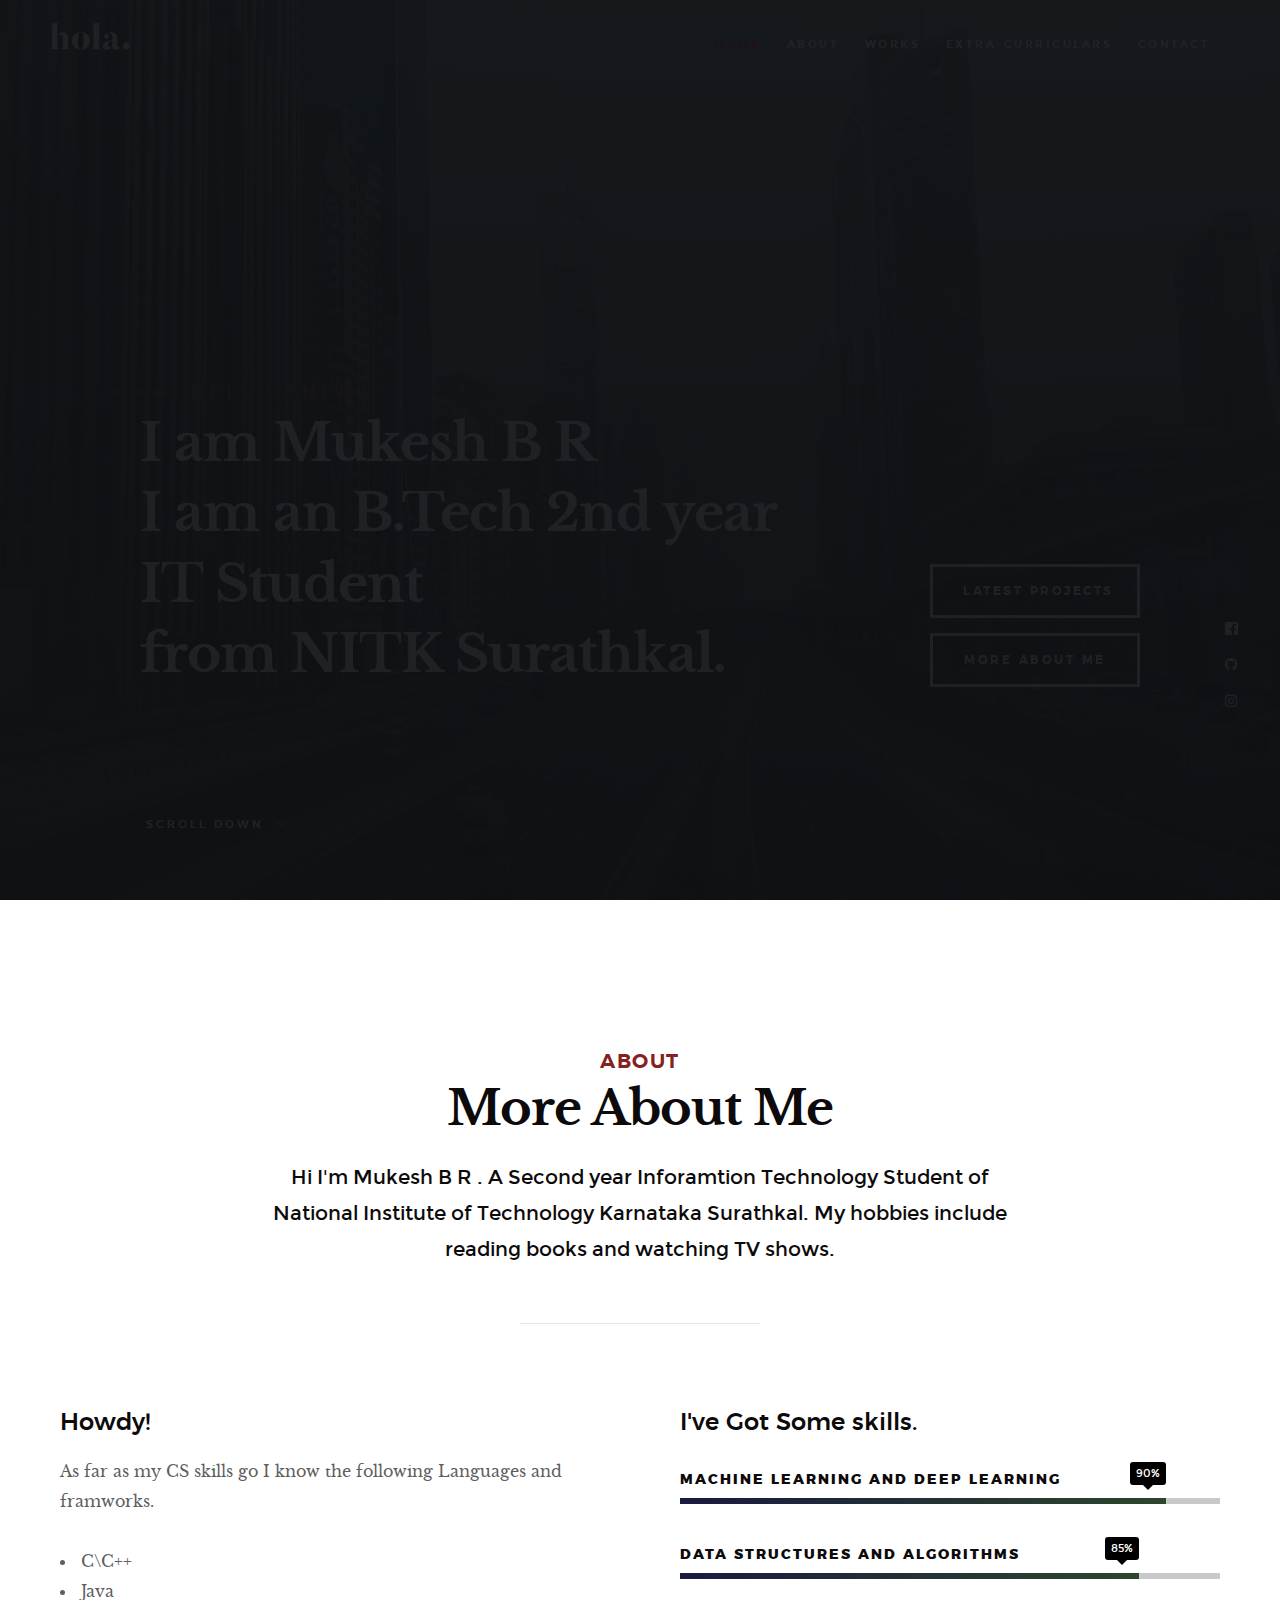
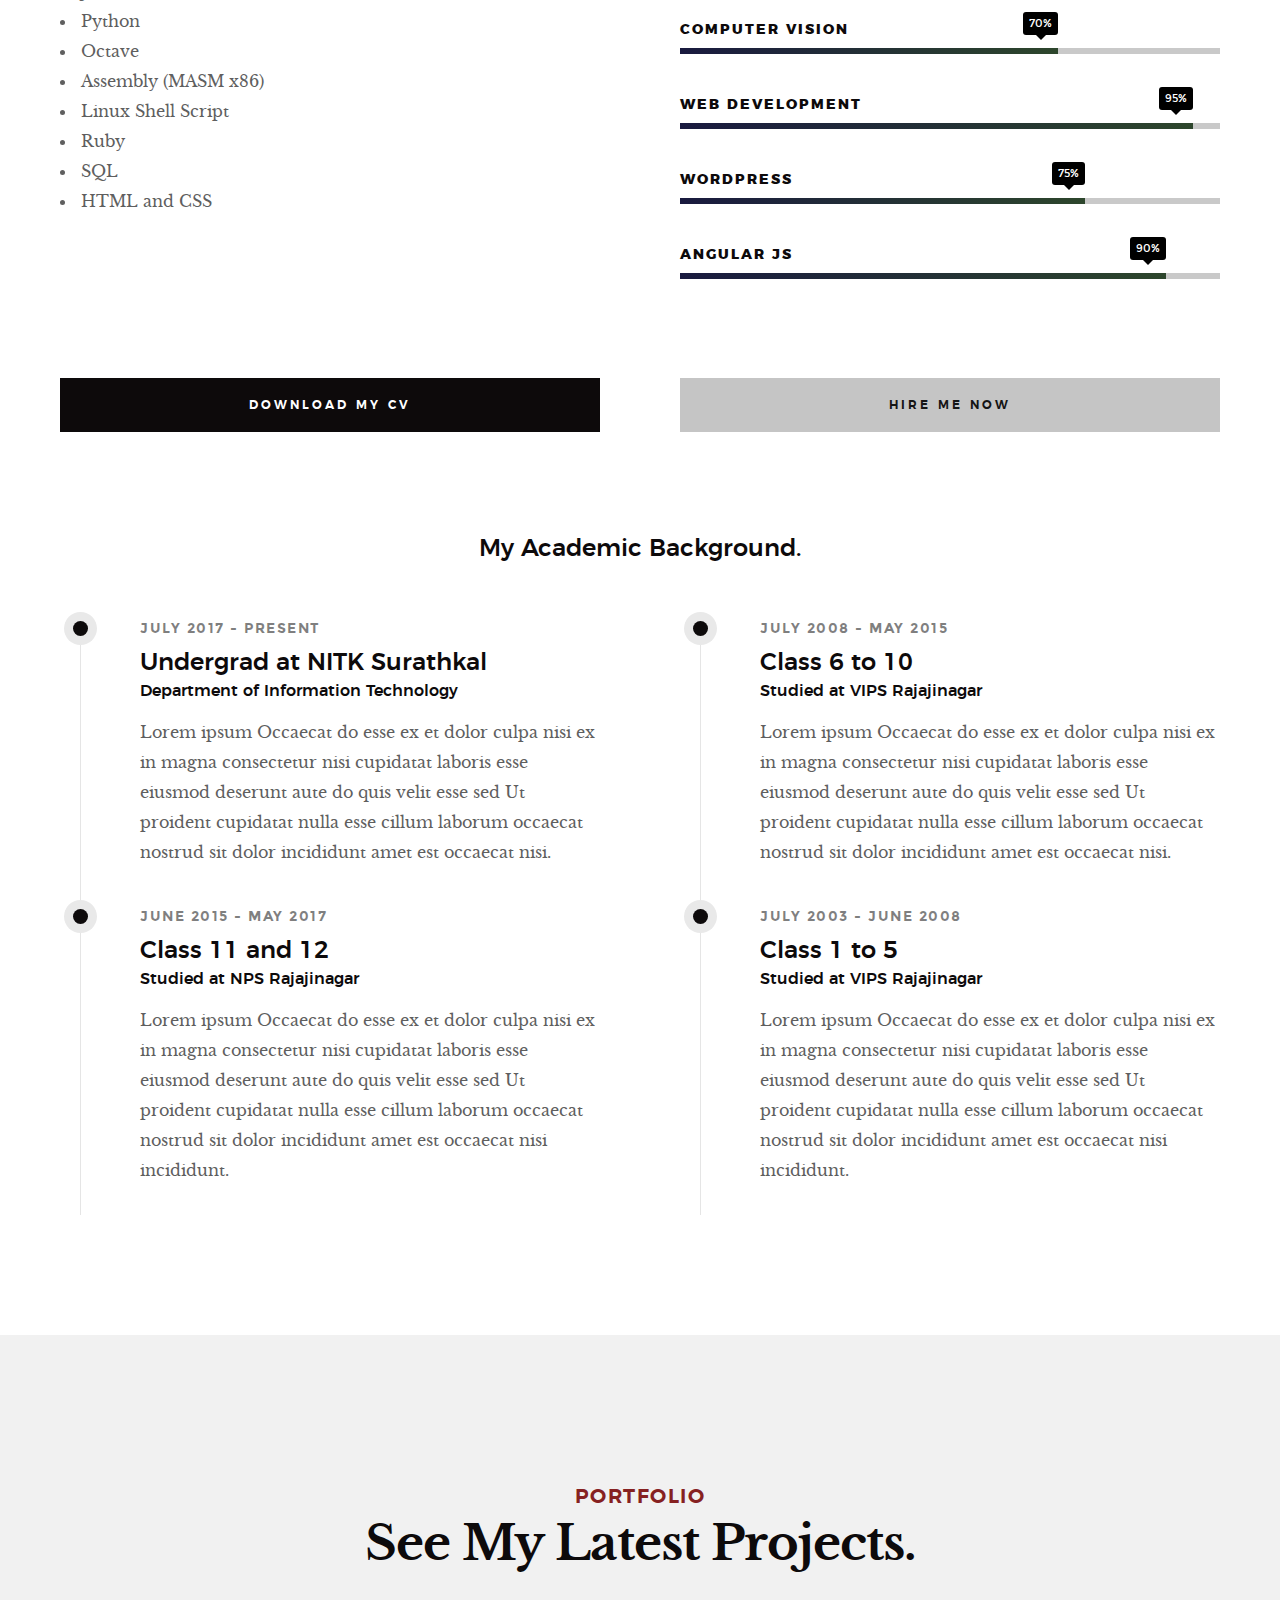
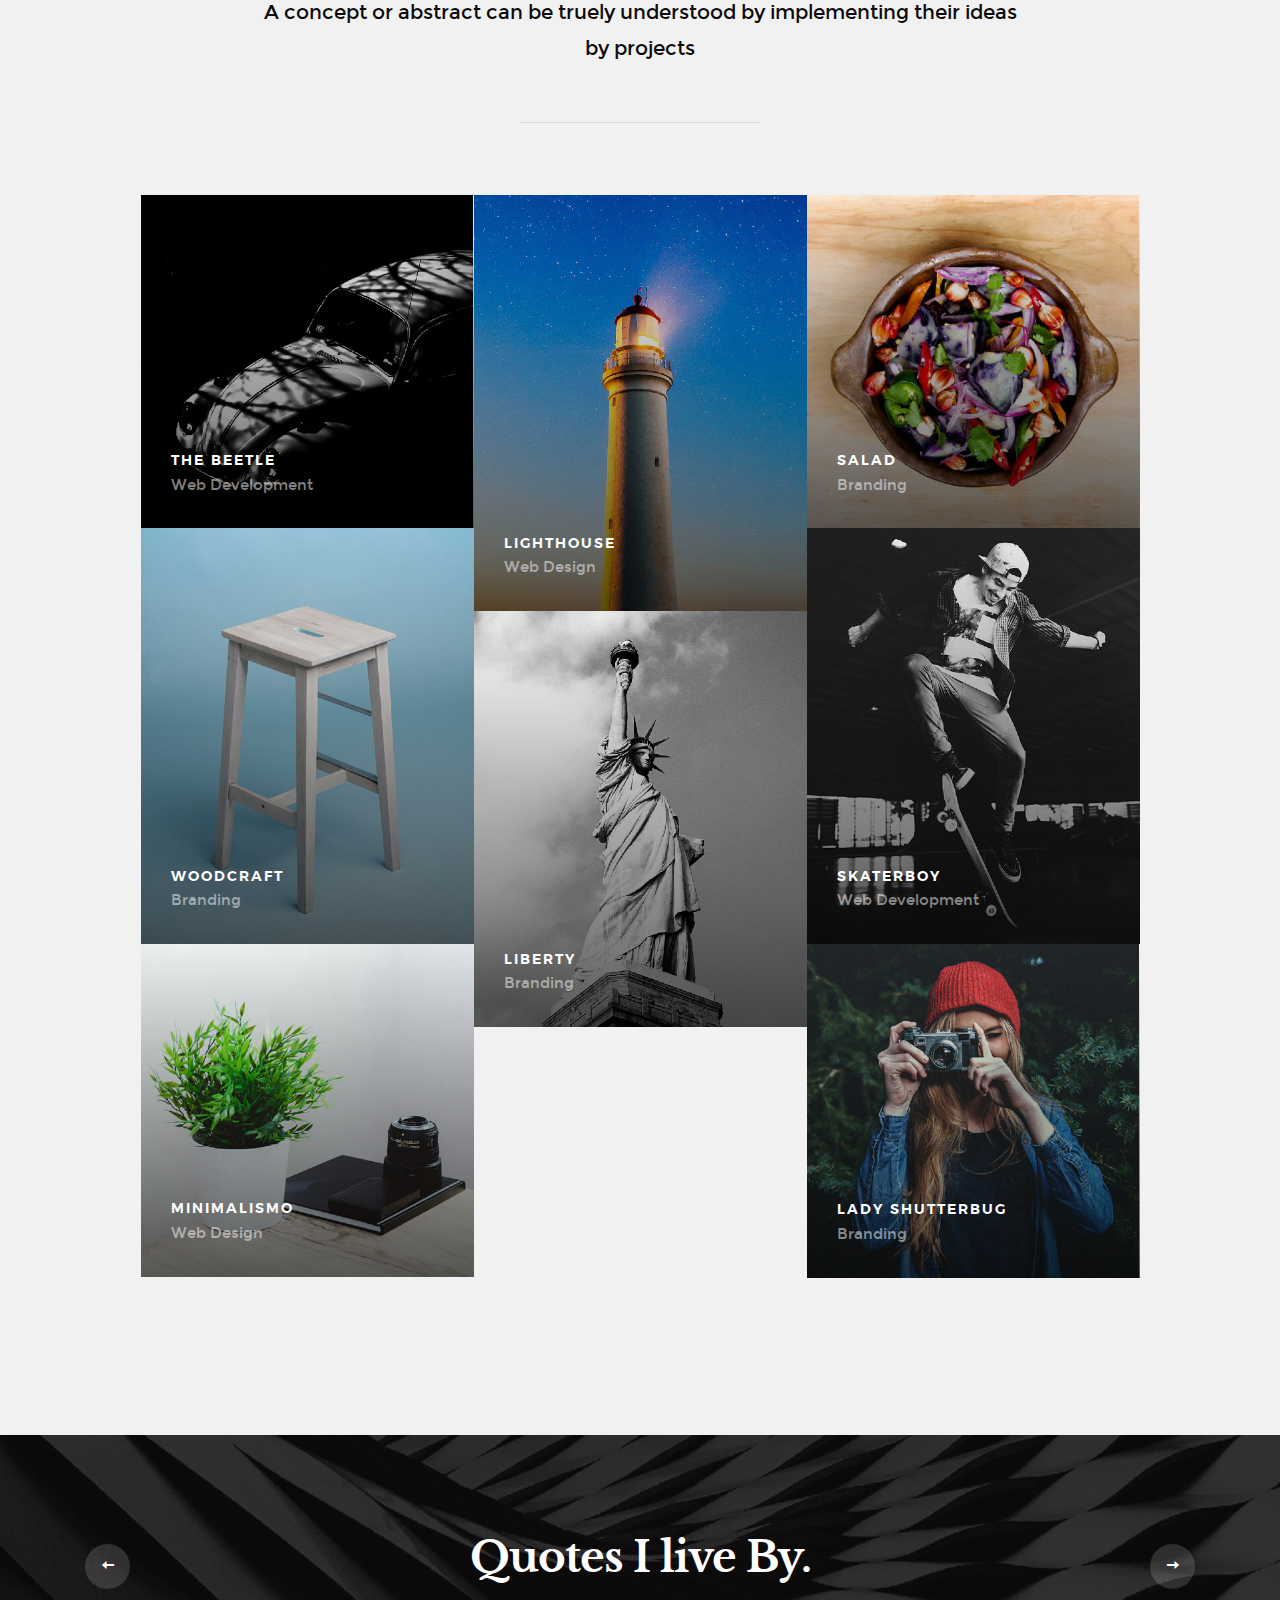
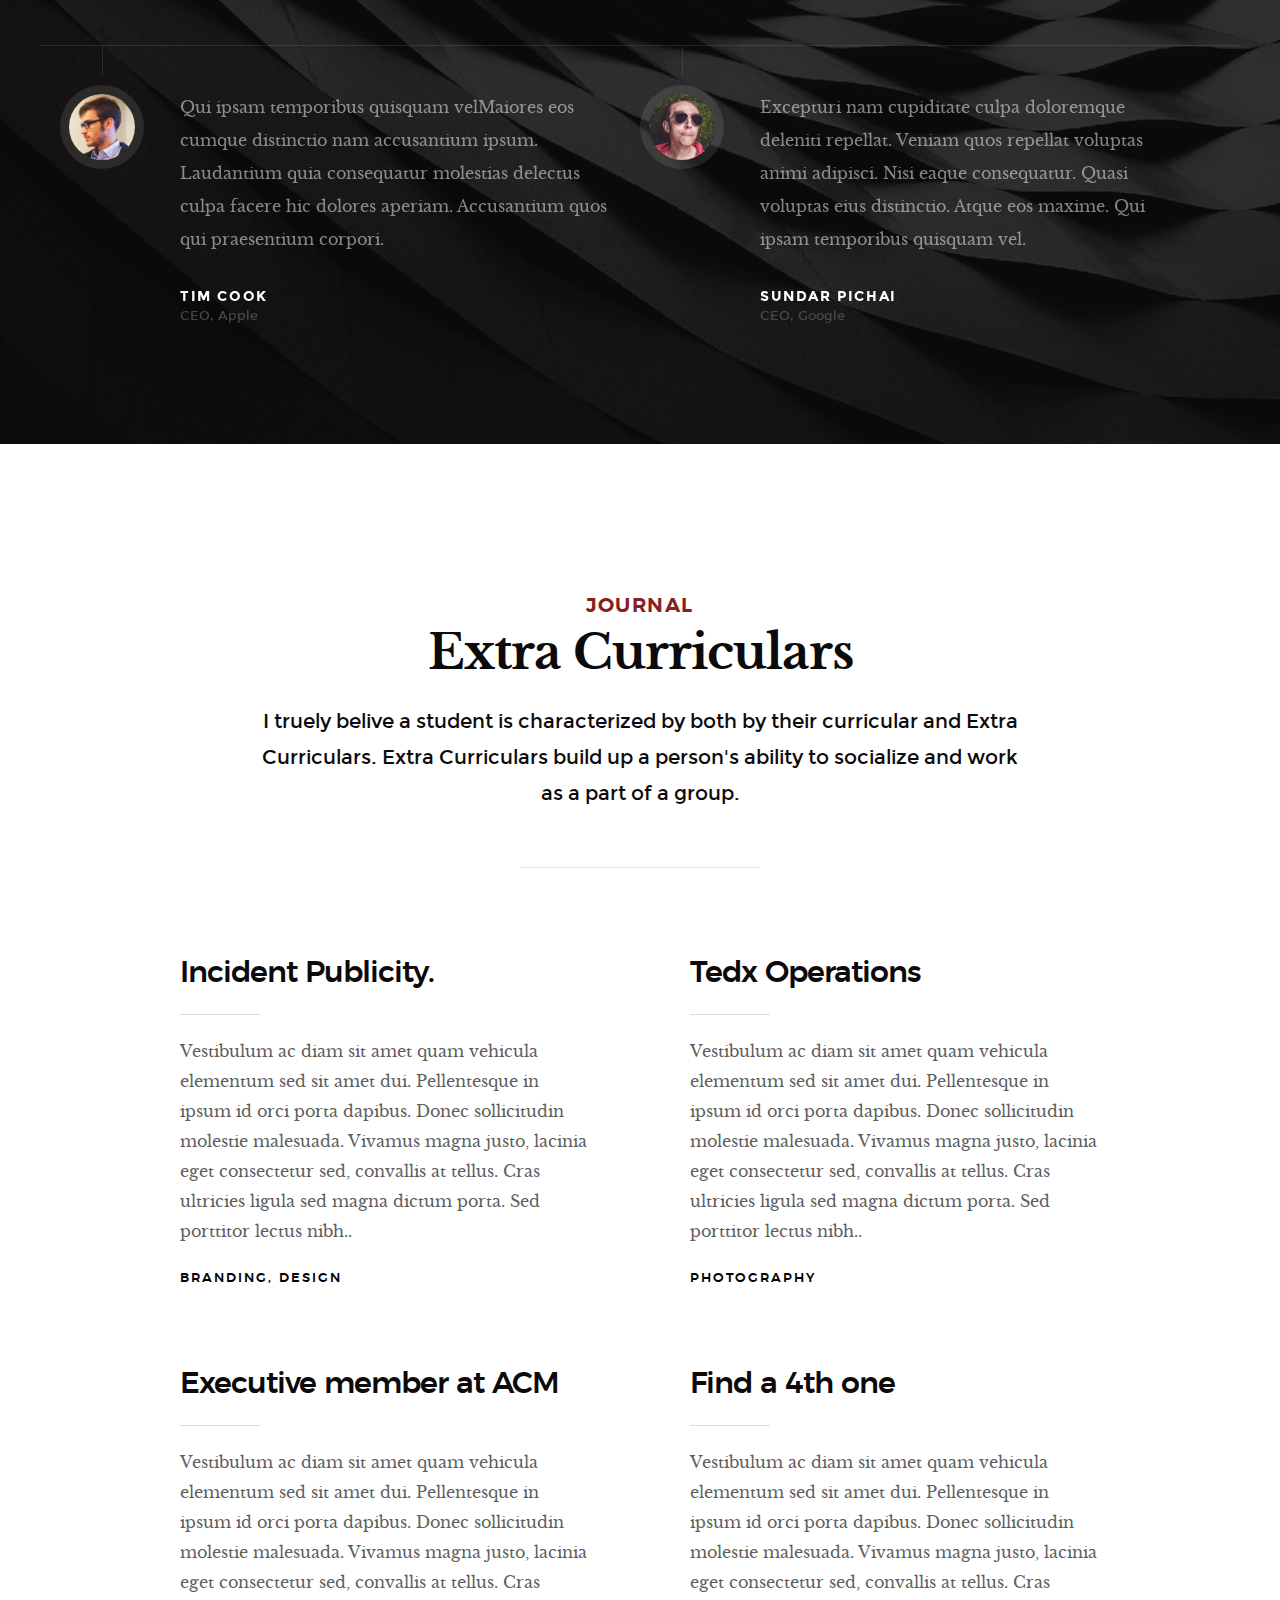
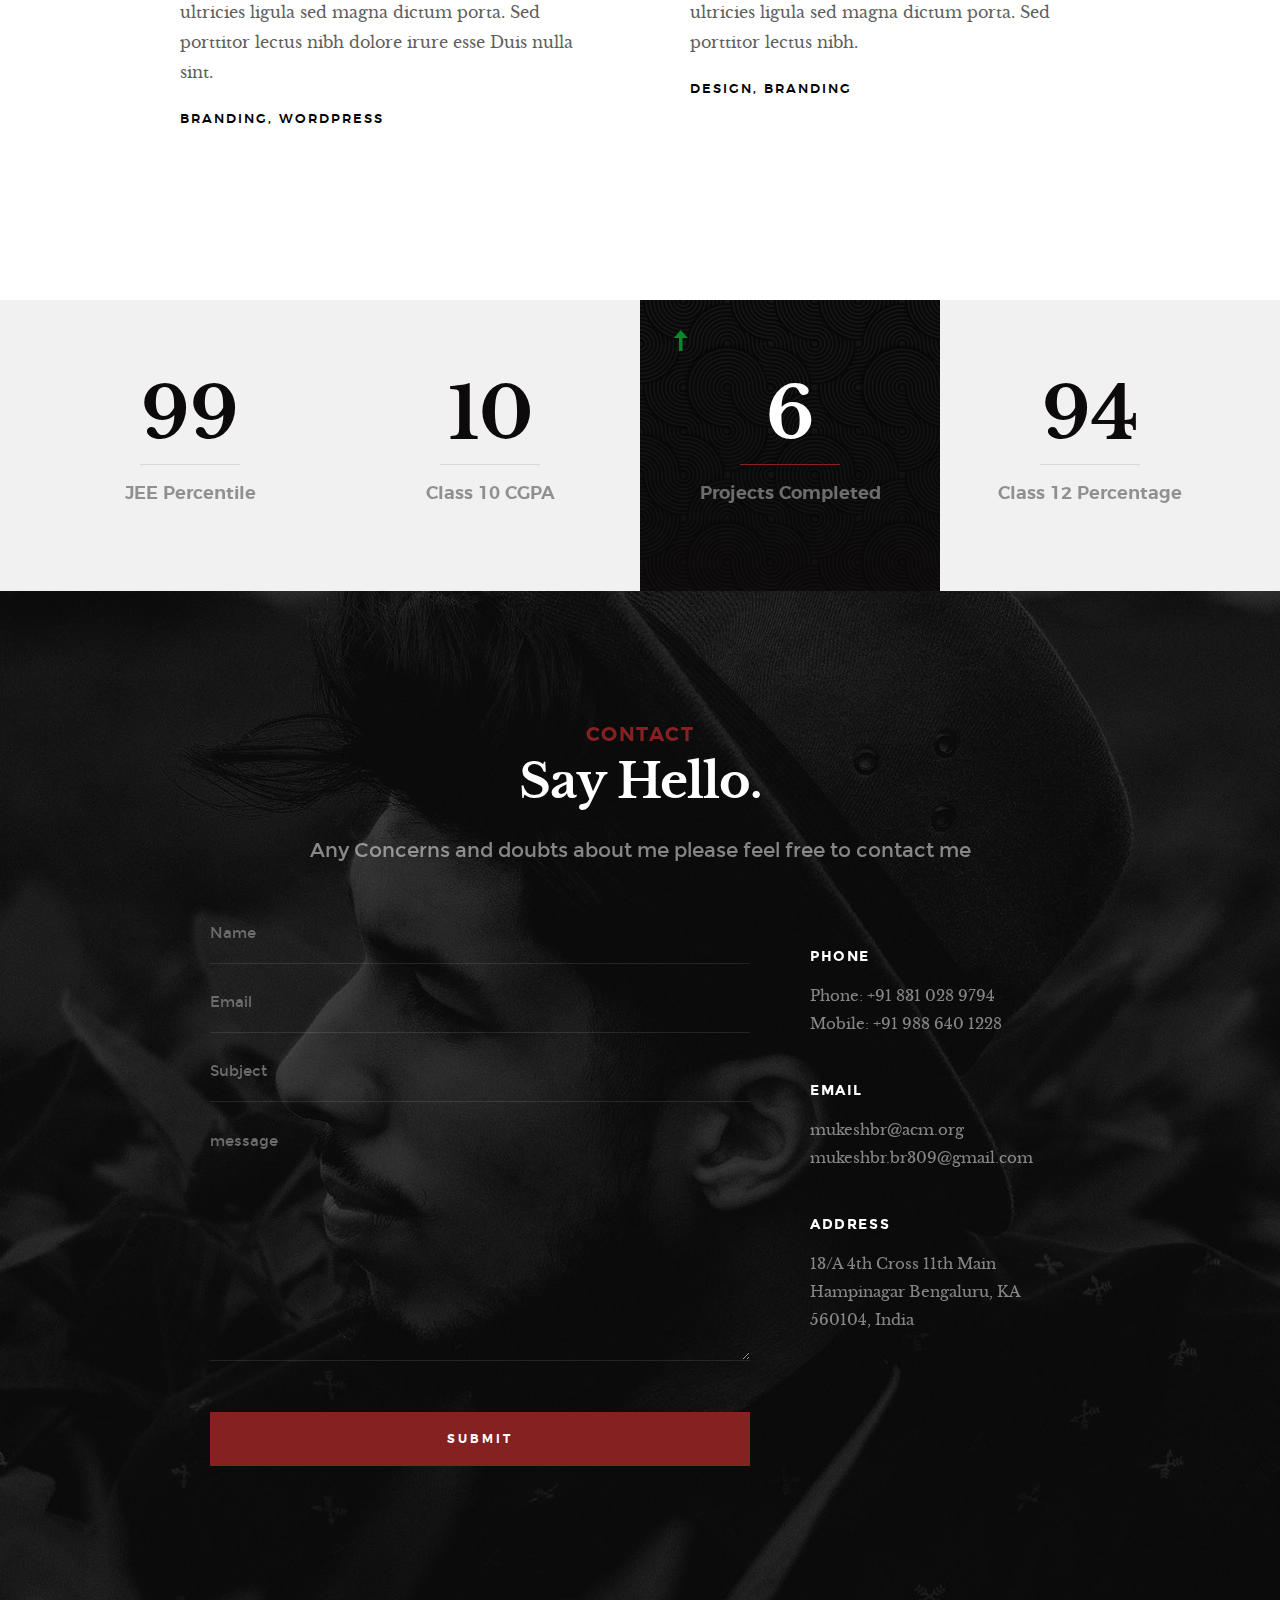
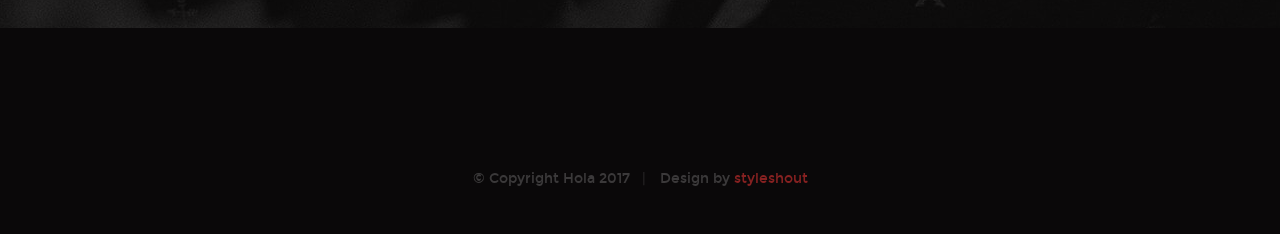
<file: Hola10/index.html>
<!DOCTYPE html>
<!--[if lt IE 9 ]><html class="no-js oldie" lang="en"> <![endif]-->
<!--[if IE 9 ]><html class="no-js oldie ie9" lang="en"> <![endif]-->
<!--[if (gte IE 9)|!(IE)]><!-->
<html class="no-js" lang="en">
<!--<![endif]-->

<head>

    <!--- basic page needs
    ================================================== -->
    <meta charset="utf-8">
    <title>Mukesh B R</title>
    <meta name="description" content="">
    <meta name="author" content="">

    <!-- mobile specific metas
    ================================================== -->
    <meta name="viewport" content="width=device-width, initial-scale=1">

    <!-- CSS
    ================================================== -->
    <link rel="stylesheet" href="css/base.css">
    <link rel="stylesheet" href="css/vendor.css">
    <link rel="stylesheet" href="css/main.css">

    <!-- script
    ================================================== -->
    <script src="js/modernizr.js"></script>
    <script src="js/pace.min.js"></script>

    <!-- favicons
    ================================================== -->
    <link rel="shortcut icon" href="favicon.ico" type="image/x-icon">
    <link rel="icon" href="favicon.ico" type="image/x-icon">

</head>

<body id="top">

    <!-- header
    ================================================== -->
    <header class="s-header">

        <div class="header-logo">
            <a class="site-logo" href="index.html"><img src="images/logo.png" alt="Homepage"></a>
        </div>

        <nav class="header-nav-wrap">
            <ul class="header-nav">
                <li class="current"><a class="smoothscroll"  href="#home" title="home">Home</a></li>
                <li><a class="smoothscroll"  href="#about" title="about">About</a></li>
                <li><a class="smoothscroll"  href="#works" title="works">Works</a></li>
                <li><a class="smoothscroll"  href="#blog" title="blog">Extra-Curriculars</a></li>
                <li><a class="smoothscroll"  href="#contact" title="contact">Contact</a></li>
            </ul>
        </nav>

        <a class="header-menu-toggle" href="#0"><span>Menu</span></a>

    </header> <!-- end s-header -->


   <!-- home
   ================================================== -->
   <section id="home" class="s-home page-hero target-section" data-parallax="scroll" data-image-src="images/Background.jpg" data-natural-width=3000 data-natural-height=2000 data-position-y=center>

        <div class="overlay"></div>
        <div class="shadow-overlay"></div>

        <div class="home-content">

            <div class="row home-content__main">

                <h3>Hello There</h3>

                <h1>
                    I am Mukesh B R <br>
                    I am an B.Tech 2nd year IT Student<br>
                    from NITK Surathkal.
                </h1>

                <div class="home-content__buttons">
                    <a href="#works" class="smoothscroll btn btn--stroke">
                        Latest Projects
                    </a>
                    <a href="#about" class="smoothscroll btn btn--stroke">
                        More About Me
                    </a>
                </div>

                <div class="home-content__scroll">
                    <a href="#about" class="scroll-link smoothscroll">
                        <span>Scroll Down</span>
                    </a>
                </div>

            </div>

        </div> <!-- end home-content -->

        <ul class="home-social">
            <li>
                <a href="https://www.facebook.com/renuka.mukesh"><i class="im im-facebook" aria-hidden="true"></i><span>Facebook</span></a>
            </li>
            <li>
                <!-- <i class=""></i> -->
                <a href="https://github.com/Mukesh-BR"><i class="im im-github" aria-hidden="true"></i><span>Github</span></a>
            </li>
            <li>
                <a href="https://www.instagram.com/renukamukesh/"><i class="im im-instagram" aria-hidden="true"></i><span>Instagram</span></a>
            </li>
            
        </ul> 
        <!-- end home-social -->

    </section> <!-- end s-home -->


    <!-- about
    ================================================== -->
    <section id="about" class="s-about target-section">
        
        <div class="row narrow section-intro has-bottom-sep">
            <div class="col-full text-center">
                <h3>About</h3>
                <h1>More About Me</h1>
                <p class="lead">Hi I'm Mukesh B R . A Second year Inforamtion Technology Student of National Institute of Technology Karnataka Surathkal. My hobbies include reading books and watching TV shows.</p>
            </div>
        </div>

        <div class="row about-content">

            <div class="col-six tab-full left">
                <h3>Howdy!</h3>

                <p>As far as my CS skills go I know the following Languages and framworks.</p>

                <p>
                <ul>
                    <li>C\C++</li>
                    <li>Java</li>
                    <li>Python</li>
                    <li>Octave</li>
                    <li>Assembly (MASM x86)</li>
                    <li>Linux Shell Script</li>
                    <li>Ruby</li>
                    <li>SQL</li>
                    <li>HTML and CSS</li>
                </ul>
                </p>
            </div>

            <div class="col-six tab-full right">
                <h3>I've Got Some skills.</h3>

                <ul class="skill-bars">
                    <li>
                    <div class="progress percent90"><span>90%</span></div>
                    <strong>Machine Learning and Deep Learning</strong>
                    </li>
                    <li>
                    <div class="progress percent85"><span>85%</span></div>
                    <strong>Data Structures and Algorithms</strong>
                    </li>
                    <li>
                    <div class="progress percent70"><span>70%</span></div>
                    <strong>Computer Vision</strong>
                    </li>
                    <li>
                    <div class="progress percent95"><span>95%</span></div>
                    <strong>Web Development</strong>
                    </li>
                    <li>
                    <div class="progress percent75"><span>75%</span></div>
                    <strong>Wordpress</strong>
                    </li>   
                    <li>
                    <div class="progress percent90"><span>90%</span></div>
                    <strong>Angular JS</strong>
                    </li>   
                </ul>
            </div>

        </div> <!-- end about-content -->

        <div class="row about-content about-content--buttons">

            <div class="col-six tab-full left">
                <a href="https://drive.google.com/uc?export=download&id=1mh2CiIuutA1FASOzD3vehAQq7vGLPmq6" class="btn btn--primary full-width">Download My CV</a>
            </div>
            <div class="col-six tab-full right">
                <a href="#0" class="btn full-width">Hire Me Now</a>
            </div>

        </div> <!-- end about-content buttons -->

        <div class="row about-content about-content--timeline">

            <div class="col-full text-center">
                <h3>My Academic Background.</h3>
            </div>

            <div class="col-six tab-full left">
                <div class="timeline">

                    <div class="timeline__block">
                        <div class="timeline__bullet"></div>
                        <div class="timeline__header">
                            <p class="timeline__timeframe">July 2017 - Present</p>
                            <h3>Undergrad at NITK Surathkal</h3>
                            <h5>Department of Information Technology</h5>
                        </div>
                        <div class="timeline__desc">
                            <p>Lorem ipsum Occaecat do esse ex et dolor culpa nisi ex in magna consectetur nisi cupidatat laboris esse eiusmod deserunt aute do quis velit esse sed Ut proident cupidatat nulla esse cillum laborum occaecat nostrud sit dolor incididunt amet est occaecat nisi.</p>
                        </div>
                    </div> <!-- end timeline__block -->

                    <div class="timeline__block">
                        <div class="timeline__bullet"></div>
                        <div class="timeline__header">
                            <p class="timeline__timeframe">June 2015 - May 2017</p>
                            <h3>Class 11 and 12</h3>
                            <h5>Studied at NPS Rajajinagar</h5>
                        </div>
                        <div class="timeline__desc">	
                            <p>Lorem ipsum Occaecat do esse ex et dolor culpa nisi ex in magna consectetur nisi cupidatat laboris esse eiusmod deserunt aute do quis velit esse sed Ut proident cupidatat nulla esse cillum laborum occaecat nostrud sit dolor incididunt amet est occaecat nisi incididunt.</p>
                        </div>
                    </div> <!-- end timeline__block -->

                </div> <!-- end timeline -->
            </div> <!-- end left -->

            <div class="col-six tab-full right">
                <div class="timeline">

                    <div class="timeline__block">
                        <div class="timeline__bullet"></div>
                        <div class="timeline__header">
                            <p class="timeline__timeframe">July 2008 - May 2015</p>
                            <h3>Class 6 to 10</h3>
                            <h5>Studied at VIPS Rajajinagar</h5>
                        </div>
                        <div class="timeline__desc">
                            <p>Lorem ipsum Occaecat do esse ex et dolor culpa nisi ex in magna consectetur nisi cupidatat laboris esse eiusmod deserunt aute do quis velit esse sed Ut proident cupidatat nulla esse cillum laborum occaecat nostrud sit dolor incididunt amet est occaecat nisi.</p>
                        </div>
                    </div> <!-- end timeline__block -->

                    <div class="timeline__block">
                        <div class="timeline__bullet"></div>
                        <div class="timeline__header">
                            <p class="timeline__timeframe">July 2003 - June 2008</p>
                            <h3>Class 1 to 5</h3>
                            <h5>Studied at VIPS Rajajinagar</h5>
                        </div>
                        <div class="timeline__desc">
                            <p>Lorem ipsum Occaecat do esse ex et dolor culpa nisi ex in magna consectetur nisi cupidatat laboris esse eiusmod deserunt aute do quis velit esse sed Ut proident cupidatat nulla esse cillum laborum occaecat nostrud sit dolor incididunt amet est occaecat nisi incididunt.</p>
                        </div>
                    </div> <!-- end timeline__block -->

                </div> <!-- end timeline -->
            </div> <!-- end right -->

        </div> <!-- end about-content timeline -->

    </section> <!-- end about -->
    

    <!-- works
    ================================================== -->
    <section id="works" class="s-works target-section">

        <div class="row narrow section-intro has-bottom-sep">
            <div class="col-full">
                <h3>Portfolio</h3>
                <h1>See My Latest Projects.</h1>
                
                <p class="lead">A concept or abstract can be truely understood by implementing their ideas by projects</p>
            </div>
        </div>

        <div class="row masonry-wrap">
            <div class="masonry">

                <div class="masonry__brick">
                    <div class="item-folio">

                        <div class="item-folio__thumb">
                            <a href="images/portfolio/gallery/g-beetle.jpg" class="thumb-link" title="The Beetle Car" data-size="1050x700">
                                <img src="images/portfolio/beetle.jpg" 
                                     srcset="images/portfolio/beetle.jpg 1x, images/portfolio/beetle@2x.jpg 2x" alt="">
                                <span class="shadow-overlay"></span>
                            </a>
                        </div>

                        <div class="item-folio__text">
                            <h3 class="item-folio__title">
                                The Beetle
                            </h3>
                            <p class="item-folio__cat">
                                Web Development
                            </p>
                        </div>

                        <a href="https://www.behance.net/" class="item-folio__project-link" title="Project link">
                            <i class="im im-link"></i>
                        </a>

                        <div class="item-folio__caption">
                            <p>Vero molestiae sed aut natus excepturi. Et tempora numquam. Temporibus iusto quo.Unde dolorem corrupti neque nisi.</p>
                        </div>

                    </div> <!-- end item-folio -->
                </div> <!-- end masonry__brick -->

                <div class="masonry__brick">
                    <div class="item-folio">

                        <div class="item-folio__thumb">
                            <a href="images/portfolio/gallery/g-lighthouse.jpg" class="thumb-link" title="Lighthouse" data-size="1050x700">
                                <img src="images/portfolio/lighthouse.jpg" 
                                     srcset="images/portfolio/lighthouse.jpg 1x, images/portfolio/lighthouse@2x.jpg 2x" alt="">
                                <span class="shadow-overlay"></span>
                            </a>
                        </div>

                        <div class="item-folio__text">
                            <h3 class="item-folio__title">
                                Lighthouse
                            </h3>
                            <p class="item-folio__cat">
                                Web Design
                            </p>
                        </div>

                        <a href="https://www.behance.net/" class="item-folio__project-link" title="Project link">
                            <i class="im im-link"></i>
                        </a>

                        <div class="item-folio__caption">
                            <p>Vero molestiae sed aut natus excepturi. Et tempora numquam. Temporibus iusto quo.Unde dolorem corrupti neque nisi.</p>
                        </div>

                    </div> <!-- end item-folio -->
                </div> <!-- end masonry__brick -->

                <div class="masonry__brick">
                    <div class="item-folio">

                        <div class="item-folio__thumb">
                            <a href="images/portfolio/gallery/g-salad.jpg" class="thumb-link" data-size="1050x700">
                                <img src="images/portfolio/salad.jpg" 
                                     srcset="images/portfolio/salad.jpg 1x, images/portfolio/salad@2x.jpg 2x" alt="">
                                <span class="shadow-overlay"></span>
                            </a>
                        </div>

                        <div class="item-folio__text">
                            <h3 class="item-folio__title">
                                Salad
                            </h3>
                            <p class="item-folio__cat">
                                Branding
                            </p>
                        </div>

                        <a href="https://www.behance.net/" class="item-folio__project-link" title="Project link">
                            <i class="im im-link"></i>
                        </a>

                        <span class="item-folio__caption">
                            <p>Vero molestiae sed aut natus excepturi. Et tempora numquam. Temporibus iusto quo.Unde dolorem corrupti neque nisi.</p>
                        </span>

                    </div> <!-- end item-folio -->
                </div> <!-- end masonry__brick -->

                <div class="masonry__brick">
                    <div class="item-folio">

                        <div class="item-folio__thumb">
                            <a href="images/portfolio/gallery/g-woodcraft.jpg" class="thumb-link" data-size="1050x700">
                                <img src="images/portfolio/woodcraft.jpg"
                                     srcset="images/portfolio/woodcraft.jpg 1x, images/portfolio/woodcraft@2x.jpg 2x" alt="">
                                <span class="shadow-overlay"></span>
                            </a>
                        </div>

                        <div class="item-folio__text">
                            <h3 class="item-folio__title">
                                Woodcraft
                            </h3>
                            <p class="item-folio__cat">
                                Branding
                            </p>
                        </div>

                        <a href="https://www.behance.net/" class="item-folio__project-link" title="Project link">
                            <i class="im im-link"></i>
                        </a>

                        <span class="item-folio__caption">
                            <p>Vero molestiae sed aut natus excepturi. Et tempora numquam. Temporibus iusto quo.Unde dolorem corrupti neque nisi.</p>
                        </span>

                    </div> <!-- end item-folio -->
                </div> <!-- end masonry__brick -->

                <div class="masonry__brick">
                    <div class="item-folio">

                        <div class="item-folio__thumb">
                            <a href="images/portfolio/gallery/g-skaterboy.jpg" class="thumb-link" data-size="1050x700">
                                <img src="images/portfolio/skaterboy.jpg"
                                     srcset="images/portfolio/skaterboy.jpg 1x, images/portfolio/skaterboy@2x.jpg 2x" alt="">
                                <span class="shadow-overlay"></span>
                            </a>
                        </div>

                        <div class="item-folio__text">
                            <h3 class="item-folio__title">
                                Skaterboy
                            </h3>
                            <p class="item-folio__cat">
                                Web Development
                            </p>
                        </div>

                        <a href="https://www.behance.net/" class="item-folio__project-link" title="Project link">
                            <i class="im im-link"></i>
                        </a>

                        <span class="item-folio__caption">
                            <p>Vero molestiae sed aut natus excepturi. Et tempora numquam. Temporibus iusto quo.Unde dolorem corrupti neque nisi.</p>
                        </span>

                    </div> <!-- end item-folio -->
                </div> <!-- end masonry__brick -->

                <div class="masonry__brick">
                    <div class="item-folio">

                        <div class="item-folio__thumb">
                            <a href="images/portfolio/gallery/g-liberty.jpg" class="thumb-link" data-size="1050x700">
                                <img src="images/portfolio/liberty.jpg"
                                     srcset="images/portfolio/liberty.jpg 1x, images/portfolio/liberty@2x.jpg 2x" alt="">
                                <span class="shadow-overlay"></span>
                            </a>
                        </div>

                        <div class="item-folio__text">
                            <h3 class="item-folio__title">
                                Liberty
                            </h3>
                            <p class="item-folio__cat">
                                Branding
                            </p>
                        </div>

                        <a href="https://www.behance.net/" class="item-folio__project-link" title="Project link">
                            <i class="im im-link"></i>
                        </a>

                        <span class="item-folio__caption">
                            <p>Vero molestiae sed aut natus excepturi. Et tempora numquam. Temporibus iusto quo.Unde dolorem corrupti neque nisi.</p>
                        </span>

                    </div> <!-- end item-folio -->
                </div> <!-- end masonry__brick -->

                <div class="masonry__brick">
                    <div class="item-folio">

                        <div class="item-folio__thumb">
                            <a href="images/portfolio/gallery/g-minimalismo.jpg" class="thumb-link" data-size="1050x700">
                                <img src="images/portfolio/minimalismo.jpg"
                                     srcset="images/portfolio/minimalismo.jpg 1x, images/portfolio/minimalismo@2x.jpg 2x" alt="">
                                <span class="shadow-overlay"></span>
                            </a>
                        </div>

                        <div class="item-folio__text">
                            <h3 class="item-folio__title">
                                Minimalismo
                            </h3>
                            <p class="item-folio__cat">
                                Web Design
                            </p>
                        </div>

                        <a href="https://www.behance.net/" class="item-folio__project-link" title="Project link">
                            <i class="im im-link"></i>
                        </a>

                        <span class="item-folio__caption">
                            <p>Vero molestiae sed aut natus excepturi. Et tempora numquam. Temporibus iusto quo.Unde dolorem corrupti neque nisi.</p>
                        </span>

                    </div> <!-- end item-folio -->
                </div> <!-- end masonry__brick -->

                <div class="masonry__brick">
                    <div class="item-folio">

                        <div class="item-folio__thumb">
                            <a href="images/portfolio/gallery/g-shutterbug.jpg" class="thumb-link" data-size="1050x700">
                                <img src="images/portfolio/shutterbug.jpg"
                                     srcset="images/portfolio/shutterbug.jpg 1x, images/portfolio/shutterbug@2x.jpg 2x" alt="">
                                <span class="shadow-overlay"></span>
                            </a>
                        </div>

                        <div class="item-folio__text">
                            <h3 class="item-folio__title">
                                Lady Shutterbug
                            </h3>
                            <p class="item-folio__cat">
                                Branding
                            </p>
                        </div>

                        <a href="https://www.behance.net/" class="item-folio__project-link" title="Project link">
                            <i class="im im-link"></i>
                        </a>

                        <span class="item-folio__caption">
                            <p>Vero molestiae sed aut natus excepturi. Et tempora numquam. Temporibus iusto quo.Unde dolorem corrupti neque nisi.</p>
                        </span>

                    </div> <!-- end item-folio -->
                </div> end masonry__brick

            </div>
        </div> <!-- end masonry -->

    </section> <!-- end works -->



    <!-- testimonials
    ================================================== -->
    <div class="s-testimonials">

        <div class="overlay"></div>

        <div class="row testimonials-header">
            <div class="col-full">
                <h1 class="h02">Quotes I live By.</h1>
            </div>
        </div>

        <div class="row testimonials">

            <div class="col-full testimonials__slider">

                <div class="testimonials__slide">
                    <img src="images/avatars/user-01.jpg" alt="Author image" class="testimonials__avatar">
                    <p>Qui ipsam temporibus quisquam velMaiores eos cumque distinctio nam accusantium ipsum. 
                    Laudantium quia consequatur molestias delectus culpa facere hic dolores aperiam. Accusantium quos qui praesentium corpori.</p>
                    <div class="testimonials__author h06">
                        Tim Cook
                        <span>CEO, Apple</span>
                    </div>
                </div>

                <div class="testimonials__slide">
                    <img src="images/avatars/user-05.jpg" alt="Author image" class="testimonials__avatar">
                    <p>Excepturi nam cupiditate culpa doloremque deleniti repellat. Veniam quos repellat voluptas animi adipisci.
                    Nisi eaque consequatur. Quasi voluptas eius distinctio. Atque eos maxime. Qui ipsam temporibus quisquam vel.</p>
                    <div class="testimonials__author h06">
                        Sundar Pichai
                        <span>CEO, Google</span>
                    </div>
                </div>

                <div class="testimonials__slide">
                    <img src="images/avatars/user-02.jpg" alt="Author image" class="testimonials__avatar">
                    <p>Repellat dignissimos libero. Qui sed at corrupti expedita voluptas odit. Nihil ea quia nesciunt. Ducimus aut sed ipsam.  
                    Autem eaque officia cum exercitationem sunt voluptatum accusamus. Quasi voluptas eius distinctio.</p>
                    <div class="testimonials__author h06">
                        Satya Nadella
                        <span>CEO, Microsoft</span>
                    </div>
                </div>
                
            </div> <!-- end testimonials__slider -->

        </div> <!-- end testimonials -->

    </div> <!-- end s-testimonials -->


    <!-- blog
    ================================================== -->
    <section id="blog" class="s-blog target-section">

        <div class="row narrow section-intro has-bottom-sep">
            <div class="col-full">
                <h3>Journal</h3>
                <h1>Extra Curriculars</h1>
                <p class="lead">I truely belive a student is characterized by both by their curricular and
                Extra Curriculars. Extra Curriculars build up a person's ability to socialize and work as a part
                of a group.
                </p>
            </div>
        </div>

        <div class="row blog-content">
            <div class="col-full">

                <div class="blog-list block-1-2 block-tab-full">
                    <article class="col-block">
                                
                        <div class="blog-date">
                            <!-- <a href="blog-single.html">Sept 16, 2017</a> -->
                        </div>  
                        
                        <h2 class="h01"><a href="blog-single.html">Incident Publicity.</a></h2>
                        <p>
                        Vestibulum ac diam sit amet quam vehicula elementum sed sit amet dui. Pellentesque in ipsum id orci porta dapibus. Donec sollicitudin molestie malesuada. Vivamus magna justo, lacinia eget consectetur sed, convallis at tellus. Cras ultricies ligula sed magna dictum porta. Sed porttitor lectus nibh..
                        </p>

                        <div class="blog-cat">
                                <a href="blog.html">Branding</a><a href="blog.html">Design</a>
                        </div>

                        
                    </article>
                    <article class="col-block">
                                
                        <div class="blog-date">
                            <!-- <a href="blog-single.html">Sept 15, 2017</a> -->
                        </div>  
                        
                        <h2 class="h01"><a href="blog-single.html">Tedx Operations</a></h2>
                        <p>
                        Vestibulum ac diam sit amet quam vehicula elementum sed sit amet dui. Pellentesque in ipsum id orci porta dapibus. Donec sollicitudin molestie malesuada. Vivamus magna justo, lacinia eget consectetur sed, convallis at tellus. Cras ultricies ligula sed magna dictum porta. Sed porttitor lectus nibh..
                        </p>

                        <div class="blog-cat">
                            <a href="blog.html">Photography</a>
                        </div>

                        
                    </article>
                    <article class="col-block">
                        
                        <div class="blog-date">
                            <!-- <a href="blog-single.html">Sept 14, 2017</a> -->
                        </div>

                        <h2 class="h01"><a href="blog-single.html">Executive member at ACM</a></h2>
                        <p>
                        Vestibulum ac diam sit amet quam vehicula elementum sed sit amet dui. Pellentesque in ipsum id orci porta dapibus. Donec sollicitudin molestie malesuada. Vivamus magna justo, lacinia eget consectetur sed, convallis at tellus. Cras ultricies ligula sed magna dictum porta. Sed porttitor lectus nibh dolore irure esse Duis nulla sint.
                        </p>

                        <div class="blog-cat">
                            <a href="blog.html">Branding</a><a href="blog.html">Wordpress</a>
                        </div>
                    </article>
                    <article class="col-block">
                        
                        <div class="blog-date">
                            <!-- <a href="blog-single.html">Sept 12, 2017</a> -->
                        </div>    
                        <h2 class="h01"><a href="blog-single.html"></a>Find a 4th one</h2>
                        <p>
                        Vestibulum ac diam sit amet quam vehicula elementum sed sit amet dui. Pellentesque in ipsum id orci porta dapibus. Donec sollicitudin molestie malesuada. Vivamus magna justo, lacinia eget consectetur sed, convallis at tellus. Cras ultricies ligula sed magna dictum porta. Sed porttitor lectus nibh.
                        </p>

                        <div class="blog-cat">
                            <a href="blog.html">Design</a><a href="blog.html">Branding</a>
                        </div>
                    </article>
                </div> <!-- end blog-list -->

            </div> <!-- end col-full -->
        </div> <!-- end blog-content -->

    </section> <!-- end s-blog -->


    <!-- s-cta
    ================================================== -->
    


    <!-- s-stats
    ================================================== -->
    <section id="stats" class="s-stats">
        <div class="row block-1-4 block-tab-1-2 block-mob-full stats">

            <div class="col-block stats__col ">
                <div class="stats__count">
                    99
                </div>
                <h4>JEE Percentile</h4>
            </div>
            <div class="col-block stats__col">
                <div class="stats__count">
                    10
                </div>
                <h4>Class 10 CGPA </h4>
            </div>
            <div class="col-block stats__col stats__col--highlight">
                <div class="stats__upsign">
                    <a href="#"><i class="im im-arrow-up" aria-hidden="true"></i></a>
                </div>
                <div class="stats__count">
                    6
                </div>
                <h4>Projects Completed</h4>
            </div>
            <div class="col-block stats__col">
                <div class="stats__count">
                    94
                </div>
                <h4>Class 12 Percentage</h4> 
            </div>

        </div>
    </section> <!-- end s-stats -->


    <!-- s-stats
    ================================================== -->
    <section id="contact" class="s-contact target-section">

        <div class="overlay"></div>

        <div class="row narrow section-intro">
            <div class="col-full">
                <h3>Contact</h3>
                <h1>Say Hello.</h1>
                
                <p class="lead">Any Concerns and doubts about me please feel free to contact me</p>
            </div>
        </div>

        <div class="row contact__main">
            <div class="col-eight tab-full contact__form">
                <form name="contactForm" id="contactForm" method="post" action="">
                    <fieldset>
    
                    <div class="form-field">
                        <input name="contactName" type="text" id="contactName" placeholder="Name" value="" minlength="2" required="" aria-required="true" class="full-width">
                    </div>
                    <div class="form-field">
                        <input name="contactEmail" type="email" id="contactEmail" placeholder="Email" value="" required="" aria-required="true" class="full-width">
                    </div>
                    <div class="form-field">
                        <input name="contactSubject" type="text" id="contactSubject" placeholder="Subject" value="" class="full-width">
                    </div>
                    <div class="form-field">
                        <textarea name="contactMessage" id="contactMessage" placeholder="message" rows="10" cols="50" required="" aria-required="true" class="full-width"></textarea>
                    </div>
                    <div class="form-field">
                        <button class="full-width btn--primary">Submit</button>
                        <div class="submit-loader">
                            <div class="text-loader">Sending...</div>
                            <div class="s-loader">
                                <div class="bounce1"></div>
                                <div class="bounce2"></div>
                                <div class="bounce3"></div>
                            </div>
                        </div>
                    </div>
    
                    </fieldset>
                </form>

                <!-- contact-warning -->
                <div class="message-warning">
                    Something went wrong. Please try again.
                </div> 
            
                <!-- contact-success -->
                <div class="message-success">
                    Your message was sent, thank you!<br>
                </div>
                        
            </div>
            <div class="col-four tab-full contact__infos">
                <h4 class="h06">Phone</h4>
                <p>Phone: +91 831 028 9794<br>
                Mobile: +91 988 640 1228<br>
                </p>

                <h4 class="h06">Email</h4>
                <p>mukeshbr@acm.org<br>
                mukeshbr.br309@gmail.com
                </p>

                <h4 class="h06">Address</h4>
                <p>
                13/A 4th Cross 11th Main<br>
                Hampinagar Bengaluru, KA<br>
                560104, India
                </p>
            </div>

        </div>

    </section> <!-- end s-contact -->


    <!-- footer
    ================================================== -->
<footer>


    <div class="row footer-bottom">

        <div class="col-twelve">
            <div class="copyright">
                <span>© Copyright Hola 2017</span>
                <span>Design by <a href="https://www.styleshout.com/">styleshout</a></span>
            </div>

            <div class="go-top">
                <a class="smoothscroll" title="Back to Top" href="#top"><i class="im im-arrow-up" aria-hidden="true"></i></a>
            </div>
        </div>

    </div> <!-- end footer-bottom -->

</footer> <!-- end footer -->


    <!-- photoswipe background
    ================================================== -->
    <div aria-hidden="true" class="pswp" role="dialog" tabindex="-1">

        <div class="pswp__bg"></div>
        <div class="pswp__scroll-wrap">

            <div class="pswp__container">
                <div class="pswp__item"></div>
                <div class="pswp__item"></div>
                <div class="pswp__item"></div>
            </div>

            <div class="pswp__ui pswp__ui--hidden">
                <div class="pswp__top-bar">
                    <div class="pswp__counter"></div><button class="pswp__button pswp__button--close" title="Close (Esc)"></button> <button class="pswp__button pswp__button--share" title=
                    "Share"></button> <button class="pswp__button pswp__button--fs" title="Toggle fullscreen"></button> <button class="pswp__button pswp__button--zoom" title=
                    "Zoom in/out"></button>
                    <div class="pswp__preloader">
                        <div class="pswp__preloader__icn">
                            <div class="pswp__preloader__cut">
                                <div class="pswp__preloader__donut"></div>
                            </div>
                        </div>
                    </div>
                </div>
                <div class="pswp__share-modal pswp__share-modal--hidden pswp__single-tap">
                    <div class="pswp__share-tooltip"></div>
                </div><button class="pswp__button pswp__button--arrow--left" title="Previous (arrow left)"></button> <button class="pswp__button pswp__button--arrow--right" title=
                "Next (arrow right)"></button>
                <div class="pswp__caption">
                    <div class="pswp__caption__center"></div>
                </div>
            </div>

        </div>

    </div><!-- end photoSwipe background -->

    <div id="preloader">
        <div id="loader"></div>
    </div>


    <!-- Java Script
    ================================================== -->
    <script src="js/jquery-3.2.1.min.js"></script>
    <script src="js/plugins.js"></script>
    <script src="js/main.js"></script>

</body>

</html>
</file>
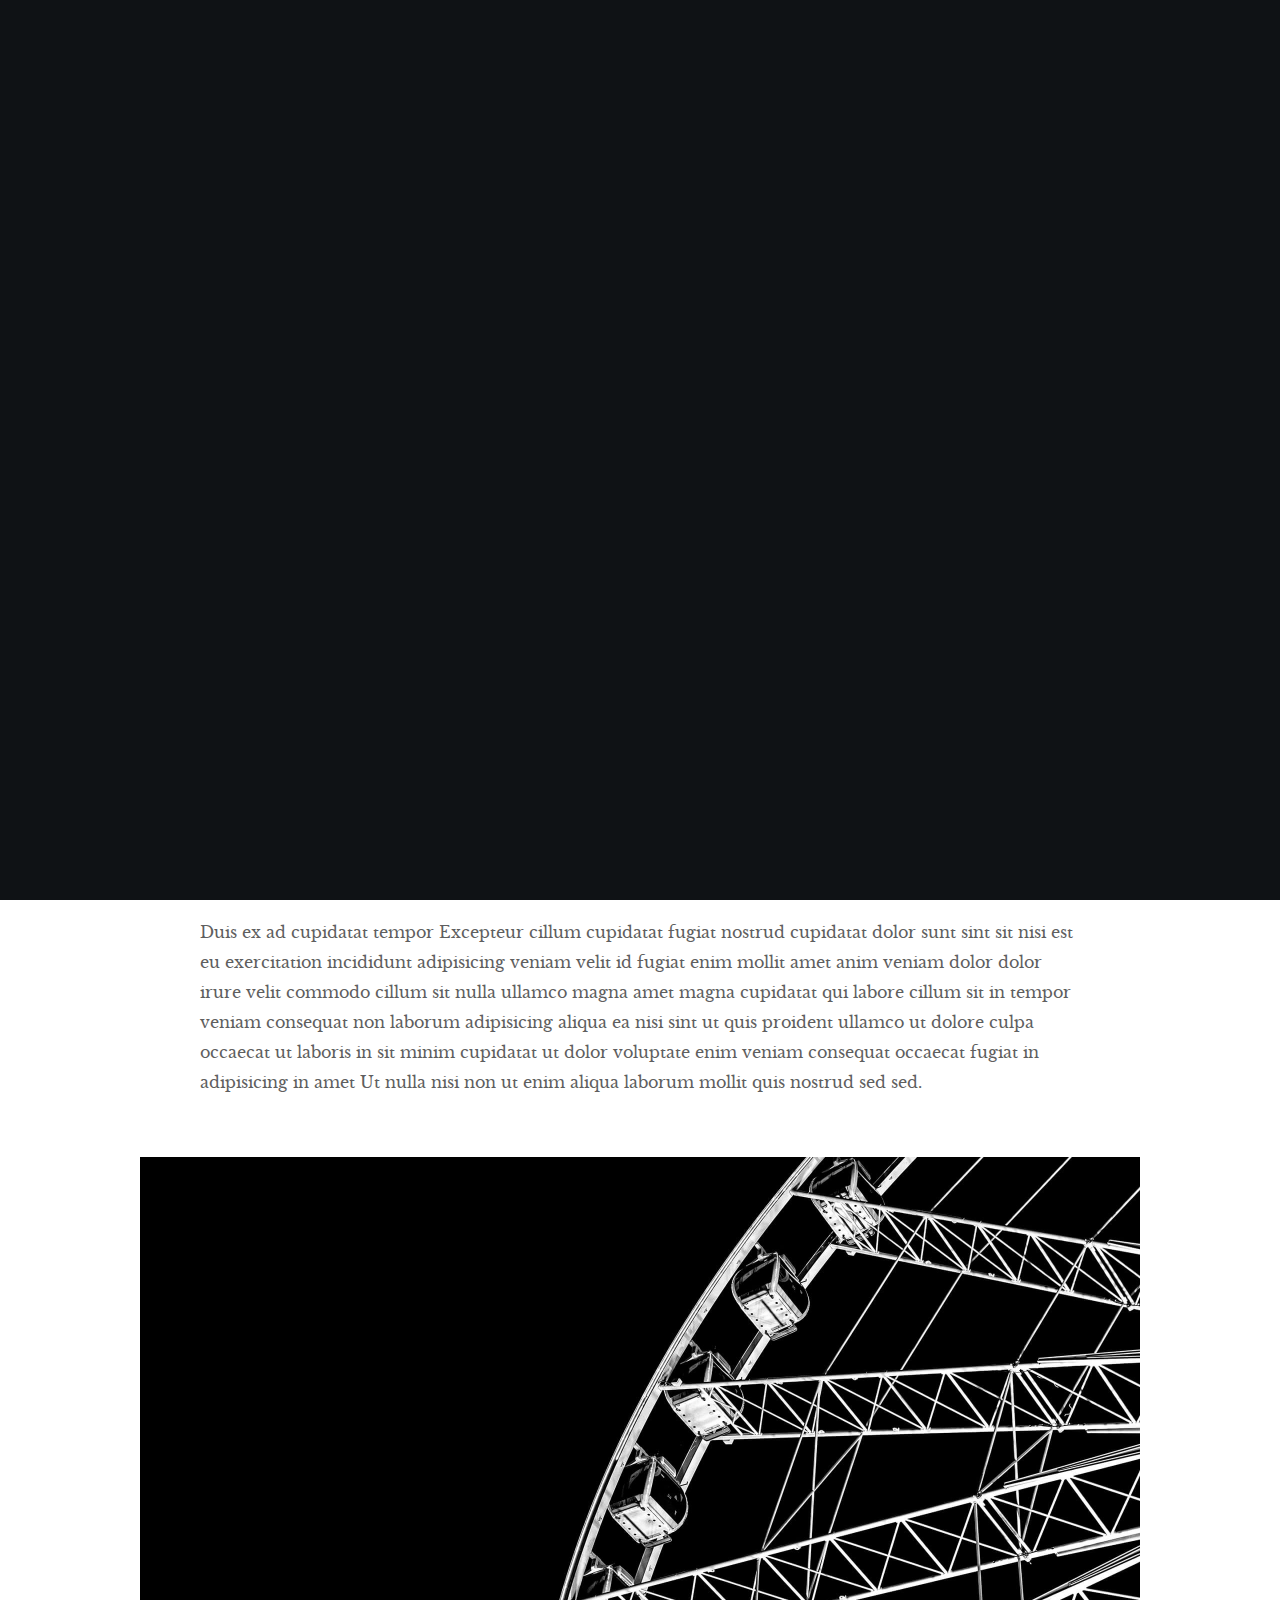
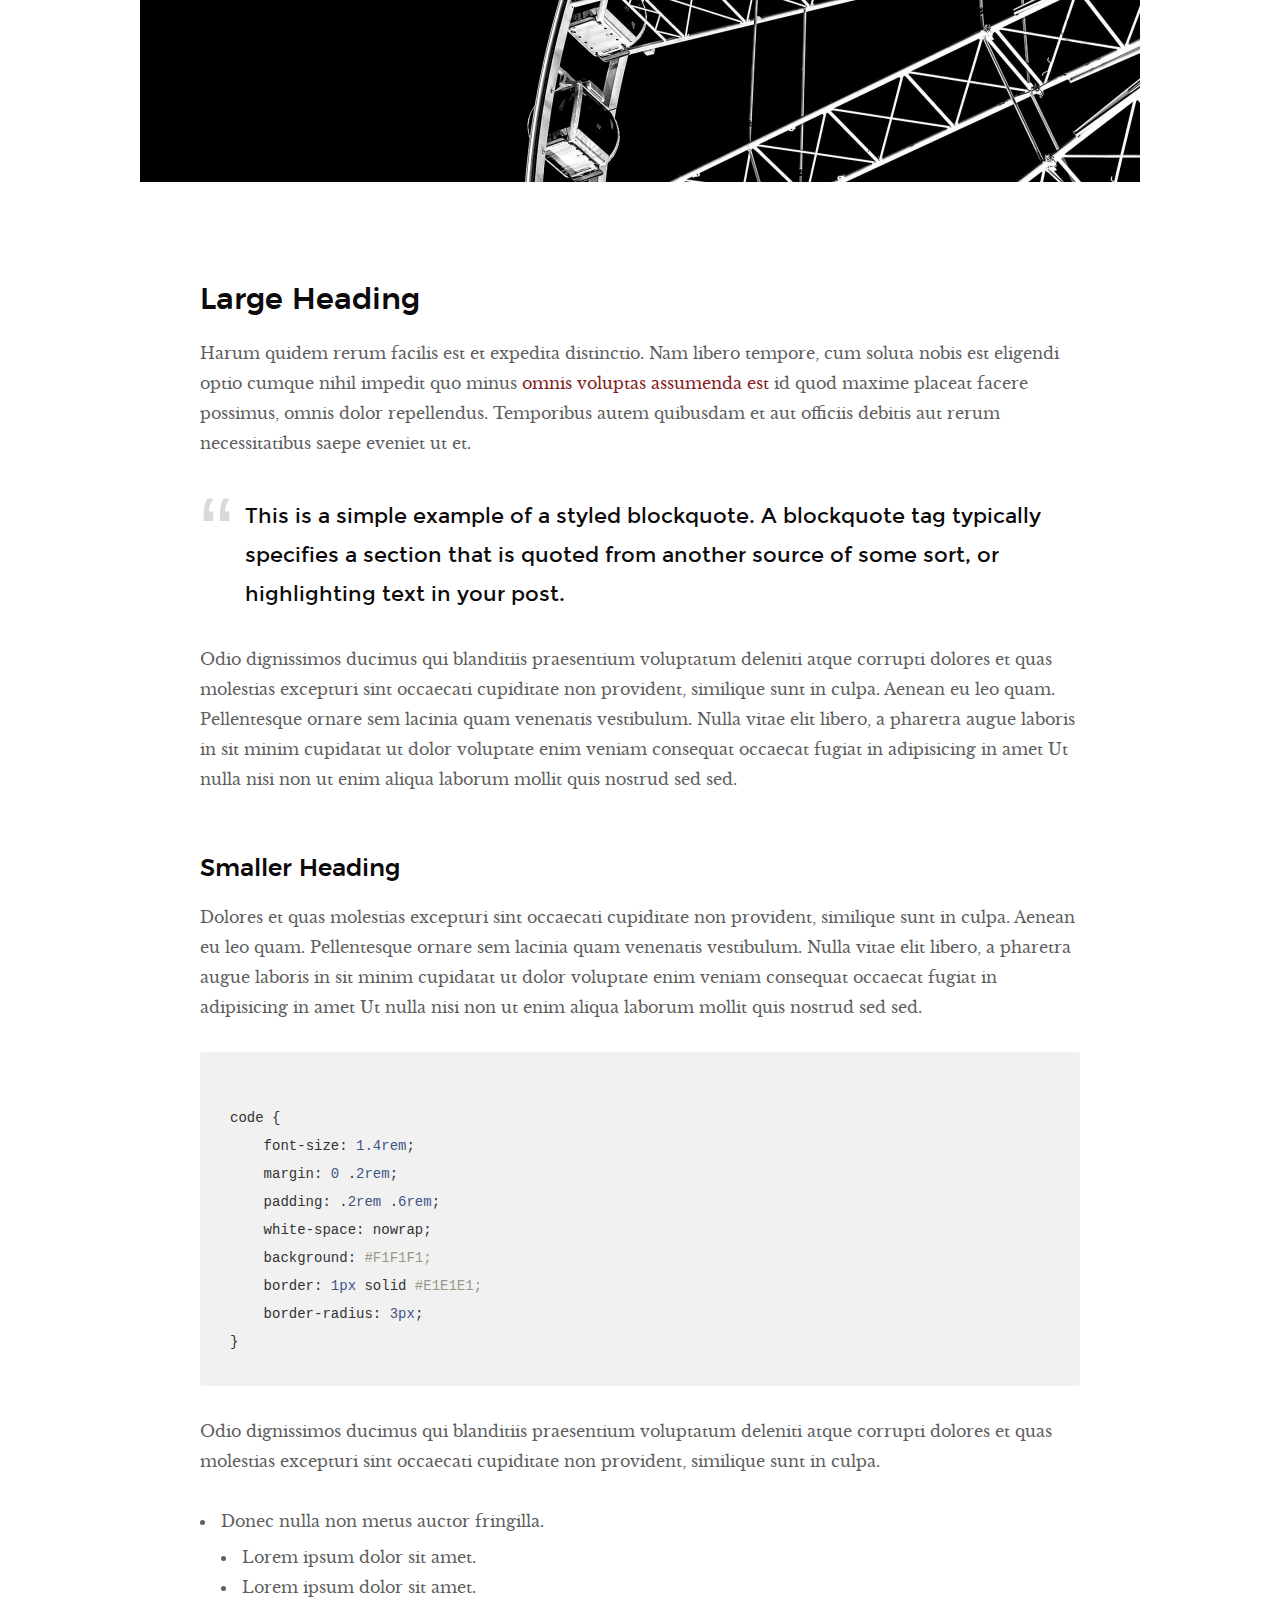
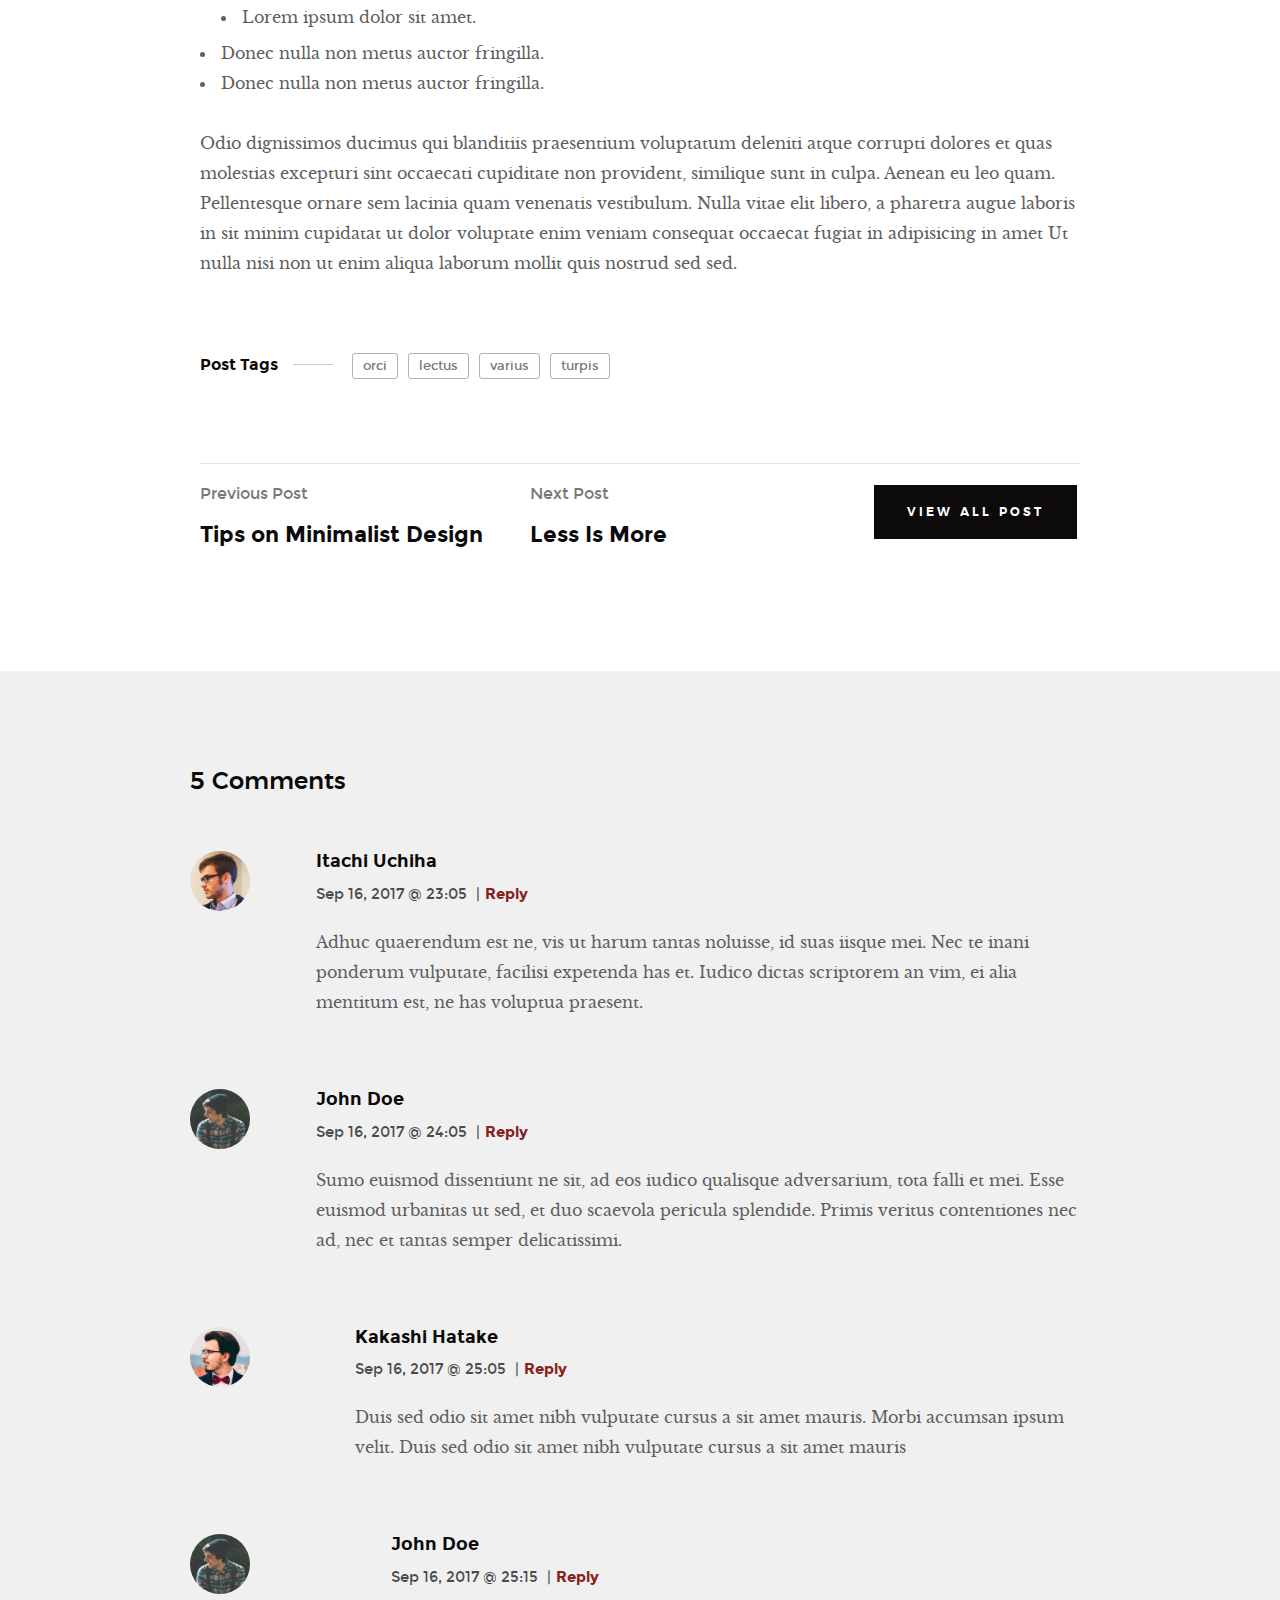
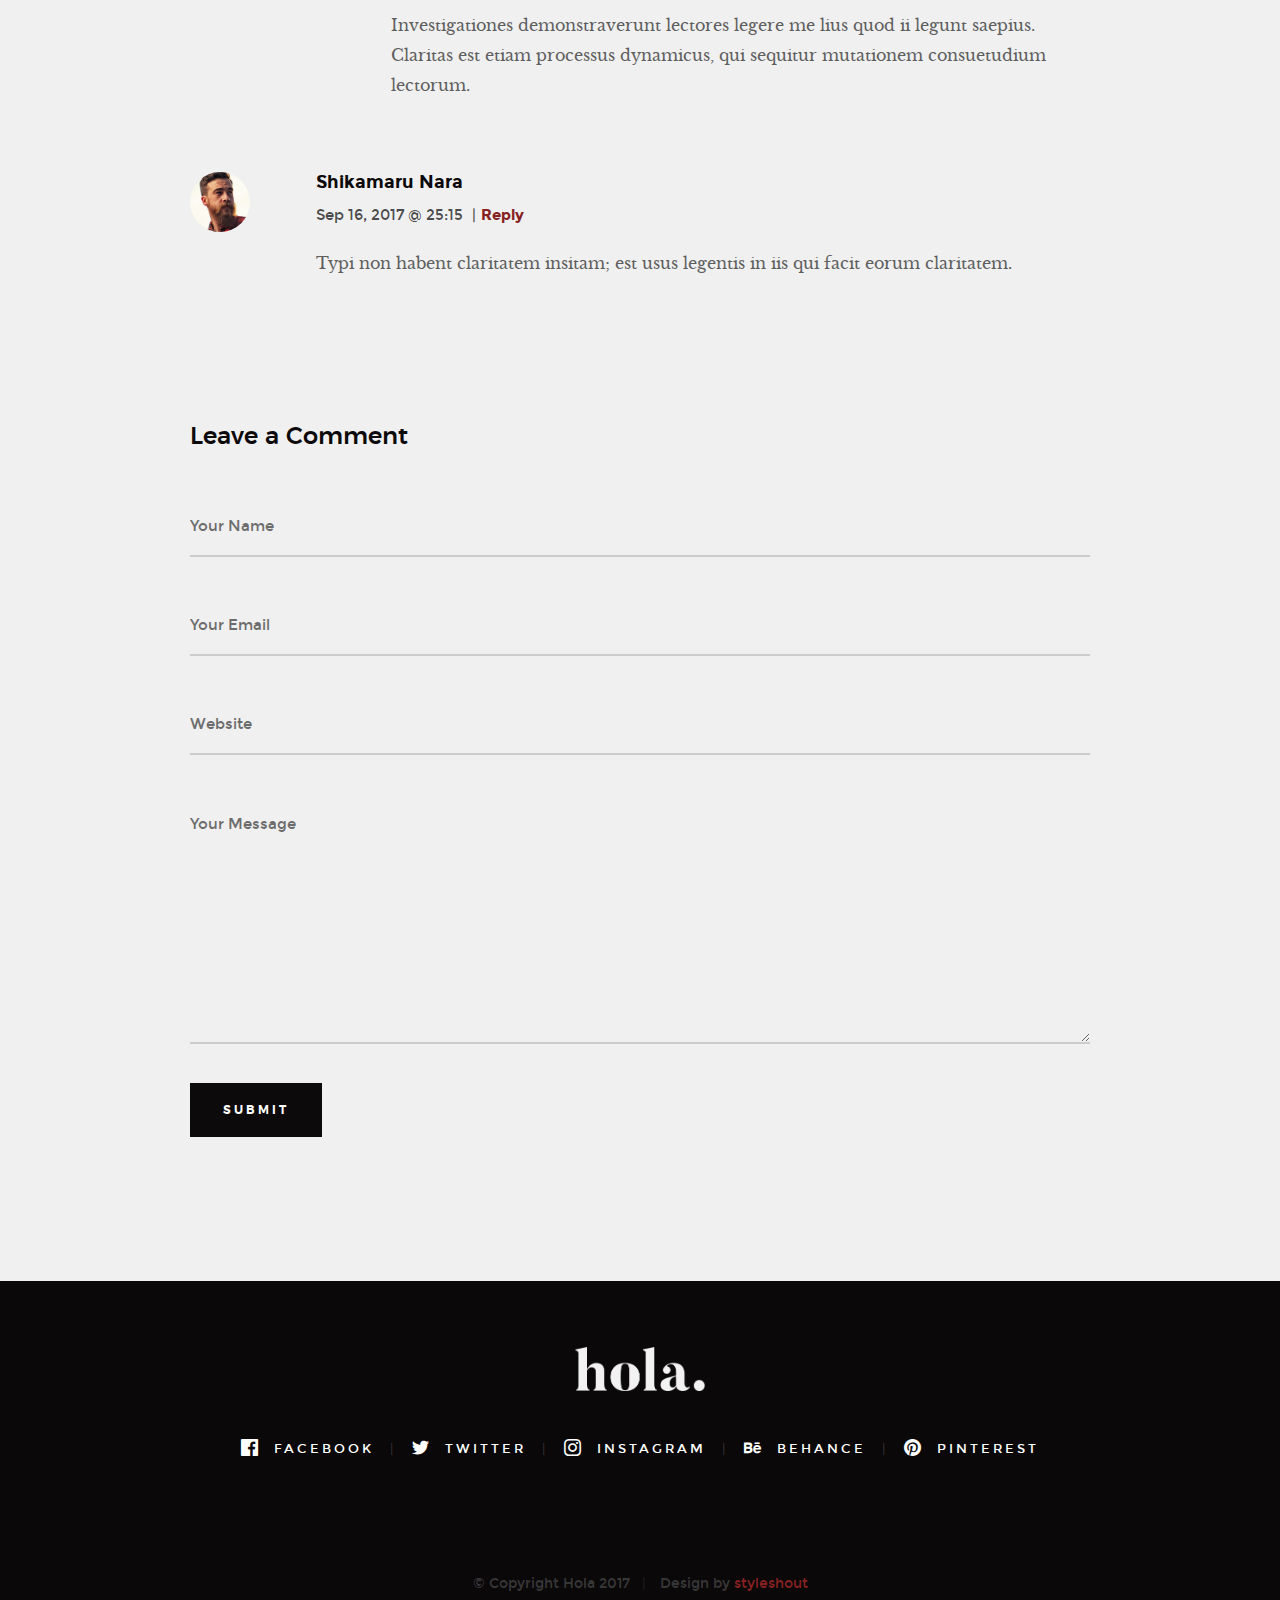
<file: Hola10/blog-single.html>
<!DOCTYPE html>
<!--[if lt IE 9 ]><html class="no-js oldie" lang="en"> <![endif]-->
<!--[if IE 9 ]><html class="no-js oldie ie9" lang="en"> <![endif]-->
<!--[if (gte IE 9)|!(IE)]><!-->
<html class="no-js" lang="en">
<!--<![endif]-->

<head>

    <!--- basic page needs
    ================================================== -->
    <meta charset="utf-8">
    <title>Blog Single - Hola</title>
    <meta name="description" content="">
    <meta name="author" content="">

    <!-- mobile specific metas
    ================================================== -->
    <meta name="viewport" content="width=device-width, initial-scale=1">

    <!-- CSS
    ================================================== -->
    <link rel="stylesheet" href="css/base.css">
    <link rel="stylesheet" href="css/vendor.css">
    <link rel="stylesheet" href="css/main.css">

    <!-- script
    ================================================== -->
    <script src="js/modernizr.js"></script>
    <script src="js/pace.min.js"></script>

    <!-- favicons
    ================================================== -->
    <link rel="shortcut icon" href="favicon.ico" type="image/x-icon">
    <link rel="icon" href="favicon.ico" type="image/x-icon">

</head>


<body id="top">

    <!-- header
    ================================================== -->
    <header class="s-header">
            
        <div class="header-logo">
            <a class="site-logo" href="index.html"><img src="images/logo.png" alt="Homepage"></a>
        </div>

        <nav class="header-nav-wrap">
            <ul class="header-nav">
                <li><a href="index.html#home" title="home">Home</a></li>
                <li><a href="index.html#about" title="about">About</a></li>
                <li><a href="index.html#works" title="works">Works</a></li>
                <li class="current"><a href="blog.html" title="blog">Blog</a></li>
                <li><a href="index.html#contact" title="contact">Contact</a></li>	
            </ul>
        </nav>

        <a class="header-menu-toggle" href="#0"><span>Menu</span></a>

    </header> <!-- end s-header -->


    <article class="blog-single">

        <!-- page header/blog hero
        ================================================== -->
        <div class="page-header page-header--single page-hero" style="background-image:url(images/blog/blog-bg-02.jpg)">
        
            <div class="row page-header__content narrow">
                <article class="col-full">
                    <div class="page-header__info">
                        <div class="page-header__cat">
                            <a href="#0">Branding</a><a href="#0">Design</a>
                        </div>
                    </div>
                    <h1 class="page-header__title">
                        <a href="#0" title="">
                            Using Patterns in your Branding.
                        </a>
                    </h1>
                    <ul class="page-header__meta">
                        <li class="date">September 16, 2017</li>
                        <li class="author">
                            By
                            <span>Jonathan Doe</span>
                        </li>
                    </ul>
                    
                </article>
            </div>
    
        </div> <!-- end page-header -->

        <div class="row blog-content">
            <div class="col-full blog-content__main">

                <p class="lead">Duis ex ad cupidatat tempor Excepteur cillum cupidatat fugiat nostrud cupidatat dolor sunt sint sit nisi est eu exercitation incididunt adipisicing veniam velit id fugiat enim mollit amet anim veniam dolor dolor irure velit commodo cillum sit nulla ullamco magna amet magna cupidatat qui labore cillum sit in tempor veniam consequat non laborum adipisicing aliqua ea nisi sint.</p>
                
                <p>Duis ex ad cupidatat tempor Excepteur cillum cupidatat fugiat nostrud cupidatat dolor sunt sint sit nisi est eu exercitation incididunt adipisicing veniam velit id fugiat enim mollit amet anim veniam dolor dolor irure velit commodo cillum sit nulla ullamco magna amet magna cupidatat qui labore cillum sit in tempor veniam consequat non laborum adipisicing aliqua ea nisi sint ut quis proident ullamco ut dolore culpa occaecat ut laboris in sit minim cupidatat ut dolor voluptate enim veniam consequat occaecat fugiat in adipisicing in amet Ut nulla nisi non ut enim aliqua laborum mollit quis nostrud sed sed.
                </p>

                <p>
                <img src="images/wheel-1000.jpg" 
                     srcset="images/wheel-2000.jpg 2000w, 
                        images/wheel-1000.jpg 1000w, 
                        images/wheel-500.jpg 500w" 
                     sizes="(max-width: 2000px) 100vw, 2000px" alt="">
                </p>

                <h2>Large Heading</h2>

                <p>Harum quidem rerum facilis est et expedita distinctio. Nam libero tempore, cum soluta nobis est eligendi optio cumque nihil impedit quo minus <a href="http://#">omnis voluptas assumenda est</a> id quod maxime placeat facere possimus, omnis dolor repellendus. Temporibus autem quibusdam et aut officiis debitis aut rerum necessitatibus saepe eveniet ut et.</p>

                <blockquote><p>This is a simple example of a styled blockquote. A blockquote tag typically specifies a section that is quoted from another source of some sort, or highlighting text in your post.</p></blockquote>

                <p>Odio dignissimos ducimus qui blanditiis praesentium voluptatum deleniti atque corrupti dolores et quas molestias excepturi sint occaecati cupiditate non provident, similique sunt in culpa. Aenean eu leo quam. Pellentesque ornare sem lacinia quam venenatis vestibulum. Nulla vitae elit libero, a pharetra augue laboris in sit minim cupidatat ut dolor voluptate enim veniam consequat occaecat fugiat in adipisicing in amet Ut nulla nisi non ut enim aliqua laborum mollit quis nostrud sed sed.</p>

                <h3>Smaller Heading</h3>

                <p>Dolores et quas molestias excepturi sint occaecati cupiditate non provident, similique sunt in culpa. Aenean eu leo quam. Pellentesque ornare sem lacinia quam venenatis vestibulum. Nulla vitae elit libero, a pharetra augue laboris in sit minim cupidatat ut dolor voluptate enim veniam consequat occaecat fugiat in adipisicing in amet Ut nulla nisi non ut enim aliqua laborum mollit quis nostrud sed sed.

<pre><code>
code {
    font-size: 1.4rem;
    margin: 0 .2rem;
    padding: .2rem .6rem;
    white-space: nowrap;
    background: #F1F1F1;
    border: 1px solid #E1E1E1;	
    border-radius: 3px;
}
</code></pre>

                <p>Odio dignissimos ducimus qui blanditiis praesentium voluptatum deleniti atque corrupti dolores et quas molestias excepturi sint occaecati cupiditate non provident, similique sunt in culpa.</p>

                <ul>
                    <li>Donec nulla non metus auctor fringilla.
                        <ul>
                            <li>Lorem ipsum dolor sit amet.</li>
                            <li>Lorem ipsum dolor sit amet.</li>
                            <li>Lorem ipsum dolor sit amet.</li>
                        </ul>
                    </li>
                    <li>Donec nulla non metus auctor fringilla.</li>
                    <li>Donec nulla non metus auctor fringilla.</li>
                </ul>

                <p>Odio dignissimos ducimus qui blanditiis praesentium voluptatum deleniti atque corrupti dolores et quas molestias excepturi sint occaecati cupiditate non provident, similique sunt in culpa. Aenean eu leo quam. Pellentesque ornare sem lacinia quam venenatis vestibulum. Nulla vitae elit libero, a pharetra augue laboris in sit minim cupidatat ut dolor voluptate enim veniam consequat occaecat fugiat in adipisicing in amet Ut nulla nisi non ut enim aliqua laborum mollit quis nostrud sed sed.</p>

                <p class="blog-content__tags">
                    <span>Post Tags</span>

                    <span class="blog-content__tag-list">
                        <a href="#0">orci</a>
                        <a href="#0">lectus</a>
                        <a href="#0">varius</a>
                        <a href="#0">turpis</a>
                    </span>

                </p>

                <div class="blog-content__pagenav">
                    <div class="blog-content__nav">
                        <div class="blog-content__prev">
                            <a href="#0" rel="prev">
                                <span>Previous Post</span>
                                Tips on Minimalist Design 
                            </a>
                        </div>
                        <div class="blog-content__next">
                            <a href="#0" rel="next">
                                <span>Next Post</span>
                                Less Is More 
                            </a>
                        </div>
                    </div>

                    <div class="blog-content__all">
                        <a href="blog.html" class="btn btn--primary">
                            View All Post
                        </a>
                    </div>
                </div>

            </div><!-- end blog-content__main -->
        </div> <!-- end blog-content -->

    </article>


    <!-- comments
    ================================================== -->
    <div class="comments-wrap">

        <div id="comments" class="row">
            <div class="col-full">

               <h3>5 Comments</h3>

               <!-- commentlist -->
               <ol class="commentlist">

                    <li class="depth-1 comment">

                        <div class="comment__avatar">
                            <img width="50" height="50" class="avatar" src="images/avatars/user-01.jpg" alt="">
                        </div>

                        <div class="comment__content">

                            <div class="comment__info">
                                <cite>Itachi Uchiha</cite>

                                <div class="comment__meta">
                                    <time class="comment__time">Sep 16, 2017 @ 23:05</time>
                                    <span class="sep">|</span><a class="reply" href="#">Reply</a>
                                </div>
                            </div>

                            <div class="comment__text">
                            <p>Adhuc quaerendum est ne, vis ut harum tantas noluisse, id suas iisque mei. Nec te inani ponderum vulputate,
                            facilisi expetenda has et. Iudico dictas scriptorem an vim, ei alia mentitum est, ne has voluptua praesent.</p>
                            </div>

                        </div>

                    </li>

                    <li class="thread-alt depth-1 comment">

                        <div class="comment__avatar">
                            <img width="50" height="50" class="avatar" src="images/avatars/user-04.jpg" alt="">
                        </div>

                        <div class="comment__content">

                            <div class="comment__info">
                            <cite>John Doe</cite>

                            <div class="comment__meta">
                                <time class="comment__time">Sep 16, 2017 @ 24:05</time>
                                <span class="sep">|</span><a class="reply" href="#">Reply</a>
                            </div>
                            </div>

                            <div class="comment__text">
                            <p>Sumo euismod dissentiunt ne sit, ad eos iudico qualisque adversarium, tota falli et mei. Esse euismod
                            urbanitas ut sed, et duo scaevola pericula splendide. Primis veritus contentiones nec ad, nec et
                            tantas semper delicatissimi.</p>
                            </div>

                        </div>

                        <ul class="children">

                            <li class="depth-2 comment">

                                <div class="comment__avatar">
                                    <img width="50" height="50" class="avatar" src="images/avatars/user-03.jpg" alt="">
                                </div>

                                <div class="comment__content">

                                    <div class="comment__info">
                                        <cite>Kakashi Hatake</cite>

                                        <div class="comment__meta">
                                            <time class="comment__time">Sep 16, 2017 @ 25:05</time>
                                            <span class="sep">|</span><a class="reply" href="#">Reply</a>
                                        </div>
                                    </div>

                                    <div class="comment__text">
                                        <p>Duis sed odio sit amet nibh vulputate
                                        cursus a sit amet mauris. Morbi accumsan ipsum velit. Duis sed odio sit amet nibh vulputate
                                        cursus a sit amet mauris</p>
                                    </div>

                                </div>

                                <ul class="children">

                                    <li class="depth-3 comment">

                                        <div class="comment__avatar">
                                            <img width="50" height="50" class="avatar" src="images/avatars/user-04.jpg" alt="">
                                        </div>

                                        <div class="comment__content">

                                            <div class="comment__info">
                                            <cite>John Doe</cite>

                                            <div class="comment__meta">
                                                <time class="comment__time">Sep 16, 2017 @ 25:15</time>
                                                <span class="sep">|</span><a class="reply" href="#">Reply</a>
                                            </div>
                                            </div>

                                            <div class="comment__text">
                                            <p>Investigationes demonstraverunt lectores legere me lius quod ii legunt saepius. Claritas est
                                            etiam processus dynamicus, qui sequitur mutationem consuetudium lectorum.</p>
                                            </div>

                                        </div>

                                    </li>

                                </ul>

                            </li>

                        </ul>

                    </li>

                    <li class="depth-1 comment">

                        <div class="comment__avatar">
                            <img width="50" height="50" class="avatar" src="images/avatars/user-02.jpg" alt="">
                        </div>

                        <div class="comment__content">

                            <div class="comment__info">
                            <cite>Shikamaru Nara</cite>

                            <div class="comment__meta">
                                <time class="comment-time">Sep 16, 2017 @ 25:15</time>
                                <span class="sep">|</span><a class="reply" href="#">Reply</a>
                            </div>
                            </div>

                            <div class="comment__text">
                            <p>Typi non habent claritatem insitam; est usus legentis in iis qui facit eorum claritatem.</p>
                            </div>

                        </div>

                    </li>

                </ol> <!-- Commentlist End -->	

               <!-- respond -->
               <div class="respond">

                    <h3>Leave a Comment</h3>

                    <form name="contactForm" id="contactForm" method="post" action="">
                        <fieldset>

                        <div class="form-field">
                                <input name="cName" type="text" id="cName" class="full-width" placeholder="Your Name" value="">
                        </div>

                        <div class="form-field">
                                <input name="cEmail" type="text" id="cEmail" class="full-width" placeholder="Your Email" value="">
                        </div>

                        <div class="form-field">
                                <input name="cWebsite" type="text" id="cWebsite" class="full-width" placeholder="Website" value="">
                        </div>

                        <div class="message form-field">
                            <textarea name="cMessage" id="cMessage" class="full-width" placeholder="Your Message"></textarea>
                        </div>

                        <button type="submit" class="submit btn--primary">Submit</button>

                        </fieldset>
                    </form> <!-- Form End -->

                </div> <!-- Respond End -->

            </div> <!-- end col-full -->
        </div> <!-- end row comments -->
    </div> <!-- end comments-wrap -->


    <!-- footer
    ================================================== -->
    <footer>
            <div class="row">
                <div class="col-full">
    
                    <div class="footer-logo">
                        <a class="footer-site-logo" href="#0"><img src="images/logo.png" alt="Homepage"></a>
                    </div>
    
                    <ul class="footer-social">
                        <li><a href="#0">
                            <i class="im im-facebook" aria-hidden="true"></i>
                            <span>Facebook</span>
                        </a></li>
                        <li><a href="#0">
                            <i class="im im-twitter" aria-hidden="true"></i>
                            <span>Twitter</span>
                        </a></li>
                        <li><a href="#0">
                            <i class="im im-instagram" aria-hidden="true"></i>
                            <span>Instagram</span>
                        </a></li>
                        <li><a href="#0">
                            <i class="im im-behance" aria-hidden="true"></i>
                            <span>Behance</span>
                        </a></li>
                        <li><a href="#0">
                            <i class="im im-pinterest" aria-hidden="true"></i>
                            <span>Pinterest</span>
                        </a></li>
                    </ul>
                        
                </div>
            </div>
    
            <div class="row footer-bottom">
    
                <div class="col-twelve">
                    <div class="copyright">
                        <span>© Copyright Hola 2017</span> 
                        <span>Design by <a href="https://www.styleshout.com/">styleshout</a></span>	
                    </div>
    
                    <div class="go-top">
                    <a class="smoothscroll" title="Back to Top" href="#top"><i class="im im-arrow-up" aria-hidden="true"></i></a>
                    </div>
                </div>
    
            </div> <!-- end footer-bottom -->
    
        </footer> <!-- end footer -->
    
    
        <div id="preloader"> 
            <div id="loader"></div>
        </div>
    
    
        <!-- Java Script
        ================================================== -->
        <script src="js/jquery-3.2.1.min.js"></script>
        <script src="js/plugins.js"></script>
        <script src="js/main.js"></script>

</body>

</html>
</file>
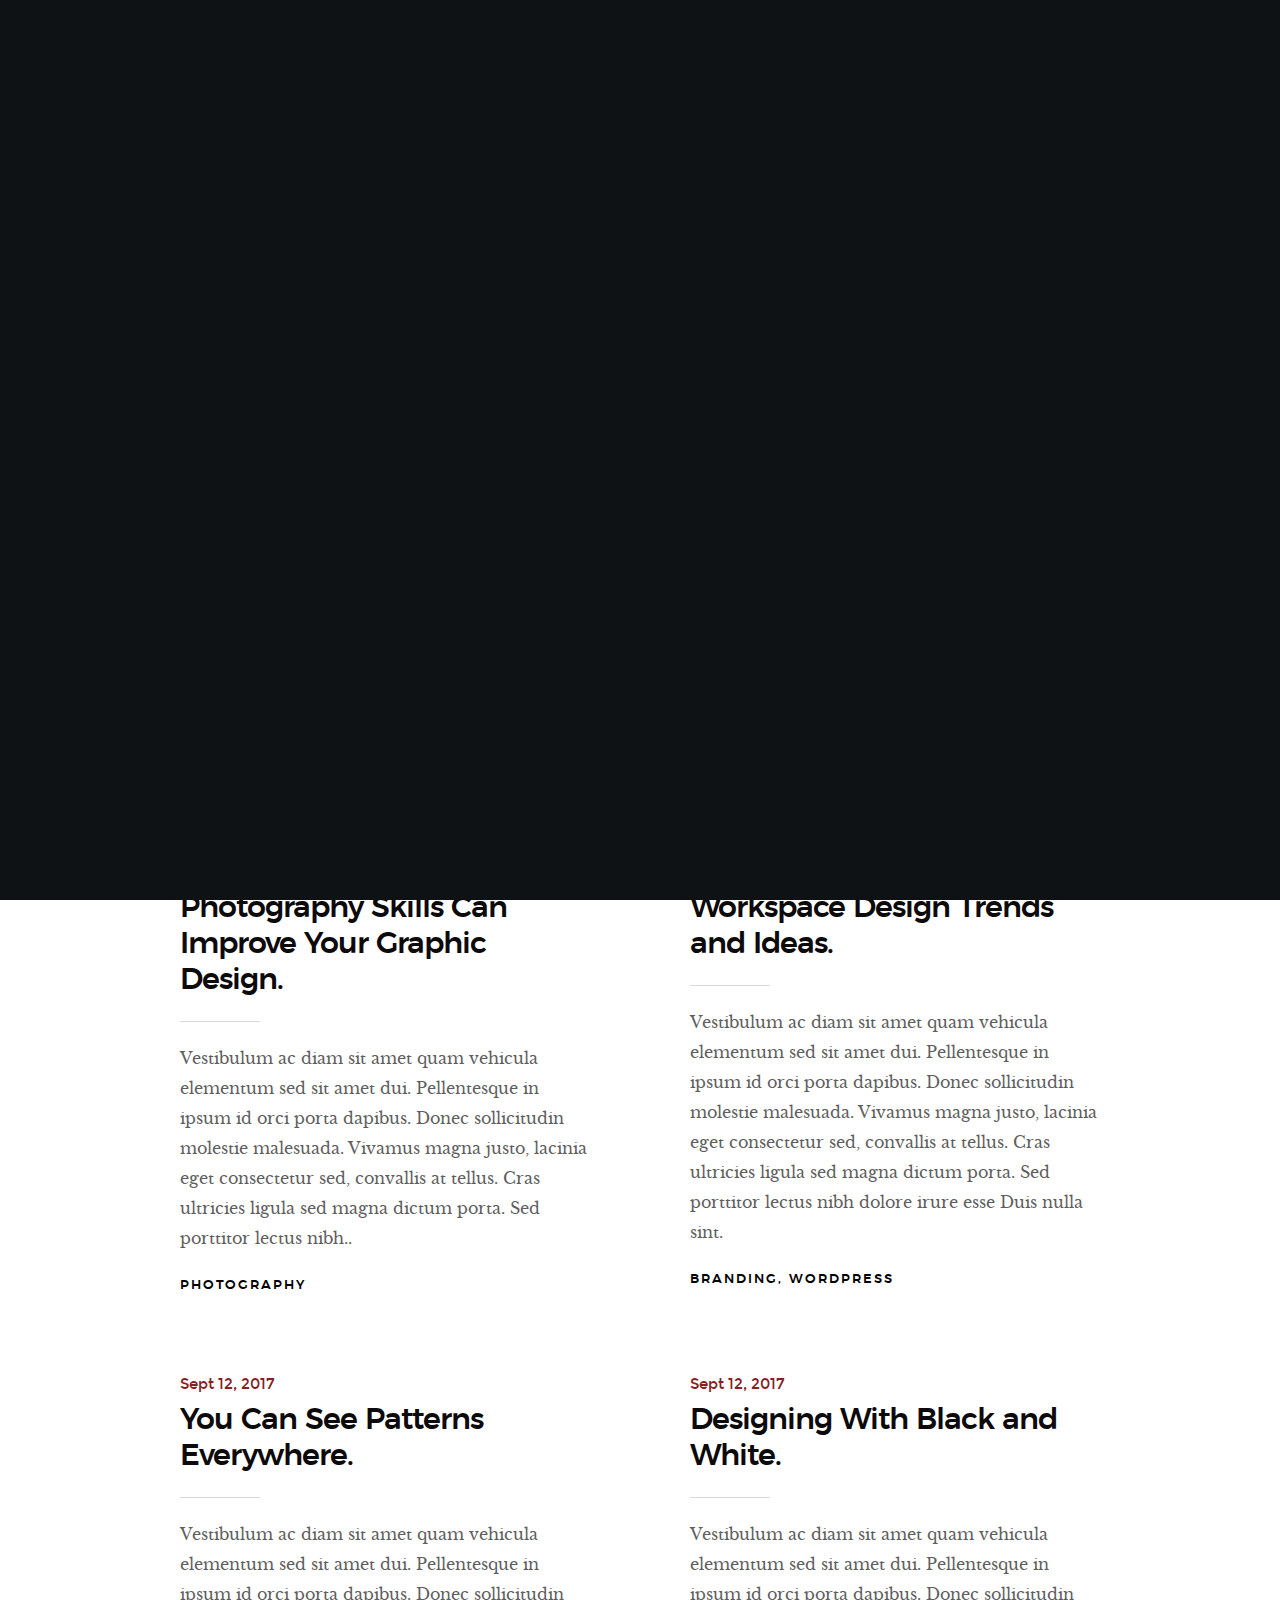
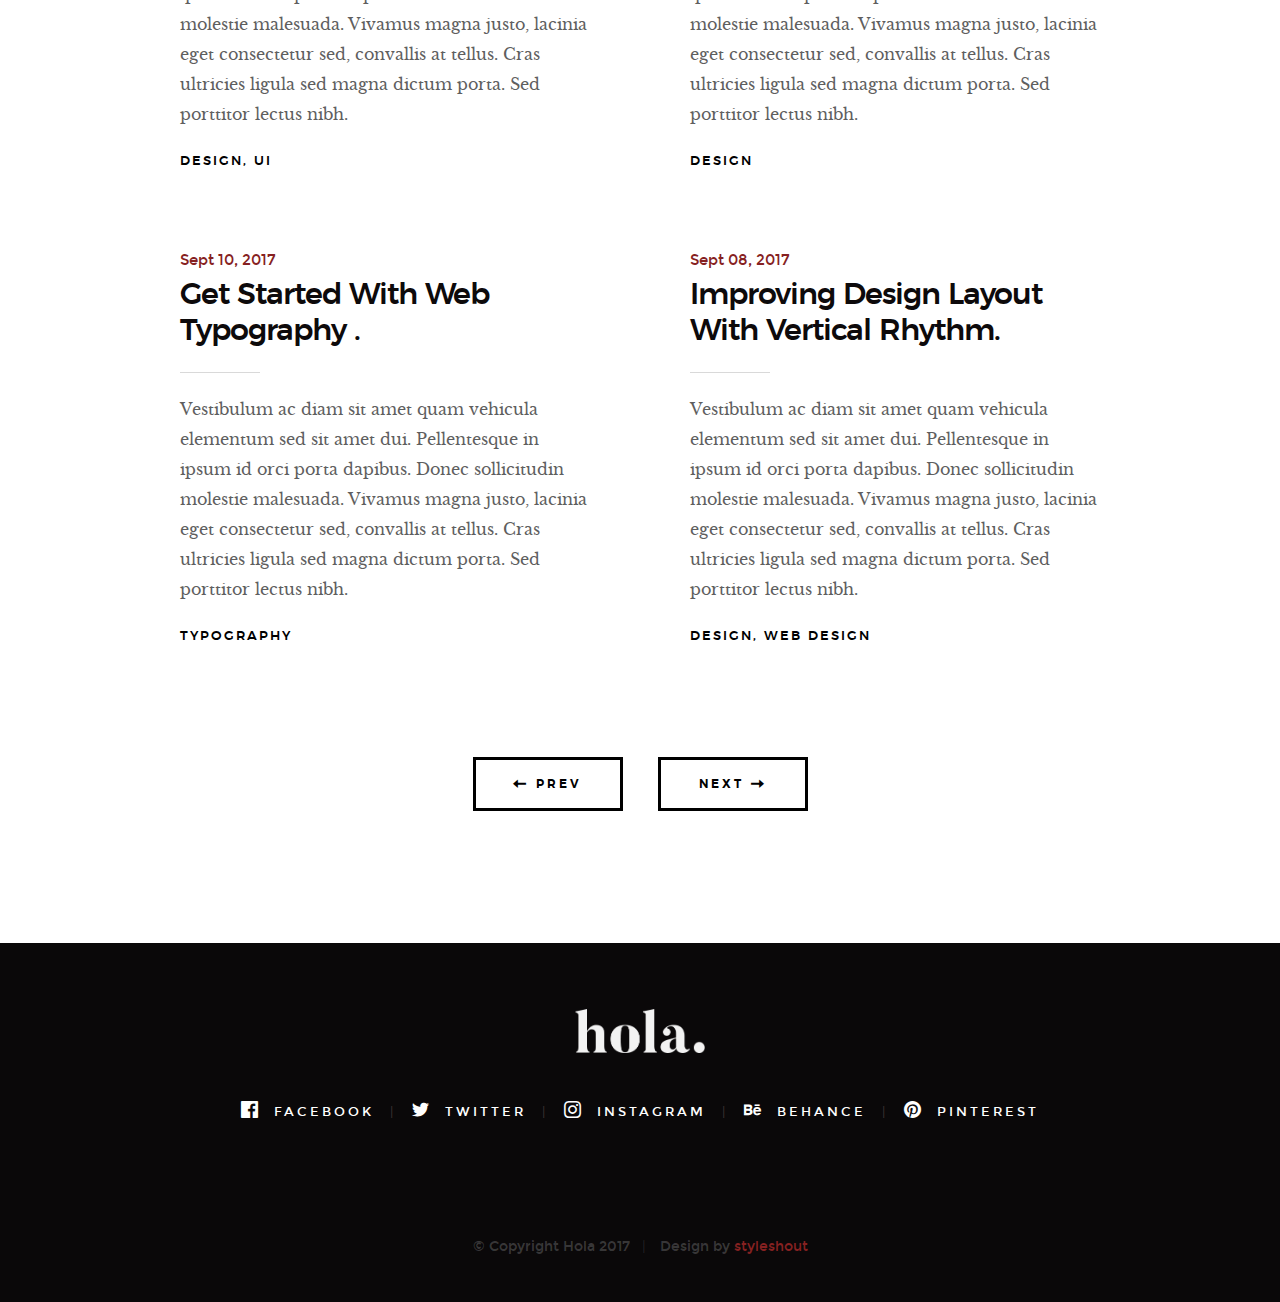
<file: Hola10/blog.html>
<!DOCTYPE html>
<!--[if lt IE 9 ]><html class="no-js oldie" lang="en"> <![endif]-->
<!--[if IE 9 ]><html class="no-js oldie ie9" lang="en"> <![endif]-->
<!--[if (gte IE 9)|!(IE)]><!-->
<html class="no-js" lang="en">
<!--<![endif]-->

<head>

    <!--- basic page needs
    ================================================== -->
    <meta charset="utf-8">
    <title>Blog - Hola</title>
    <meta name="description" content="">
    <meta name="author" content="">

    <!-- mobile specific metas
    ================================================== -->
    <meta name="viewport" content="width=device-width, initial-scale=1">

    <!-- CSS
    ================================================== -->
    <link rel="stylesheet" href="css/base.css">
    <link rel="stylesheet" href="css/vendor.css">
    <link rel="stylesheet" href="css/main.css">

    <!-- script
    ================================================== -->
    <script src="js/modernizr.js"></script>
    <script src="js/pace.min.js"></script>

    <!-- favicons
    ================================================== -->
    <link rel="shortcut icon" href="favicon.ico" type="image/x-icon">
    <link rel="icon" href="favicon.ico" type="image/x-icon">

</head>


<body id="top">

    <!-- header
    ================================================== -->
    <header class="s-header">

        <div class="header-logo">
            <a class="site-logo" href="index.html"><img src="images/logo.png" alt="Homepage"></a>
        </div>

        <nav class="header-nav-wrap">
            <ul class="header-nav">
                <li><a href="index.html#home" title="home">Home</a></li>
                <li><a href="index.html#about" title="about">About</a></li>
                <li><a href="index.html#works" title="works">Works</a></li>
                <li class="current"><a href="blog.html" title="blog">Blog</a></li>
                <li><a href="index.html#contact" title="contact">Contact</a></li>	
            </ul>
        </nav>

        <a class="header-menu-toggle" href="#0"><span>Menu</span></a>

    </header> <!-- end s-header -->


    <!-- page header
    ================================================== -->
    <section class="page-header page-hero" style="background-image:url(images/blog/blog-bg-01.jpg)">

        <div class="row page-header__content">
            <article class="col-full">

                <div class="page-header__info">
                    <div class="page-header__cat">
                        <a href="#0">Branding</a><a href="#0">Design</a>
                    </div>
                    <div class="page-header__date">
                        Sept 16, 2017
                    </div>
                </div>
                
                <h1 class="page-header__title">
                    <a href="#0" title="">
                        The 10 Golden Rules of Clean Simple Design.
                    </a>
                </h1>
                <p>Pellentesque in ipsum id orci porta dapibus amet dui. Ad id deserunt ratione autem eius et minima ut et. Nihil sed quis velit aut enim aliquam. Quas non ad sint eveniet voluptatem est iure...</p>
                <p>
                    <a href="#0" class="btn btn--stroke page-header__btn">Read More</a>
                </p>
            </article>
        </div>

    </section> <!-- end page-header -->


    <!-- blog
    ================================================== -->
    <section class="blog-content-wrap">

        <div class="row blog-content">
            <div class="col-full">

                <div class="blog-list block-1-2 block-tab-full">

                    <article class="col-block">
                        
                        <div class="blog-date">
                            <a href="blog-single.html">Sept 15, 2017</a>
                        </div>  
                        
                        <h2 class="h01"><a href="blog-single.html">Photography Skills Can Improve Your Graphic Design.</a></h2>
                        <p>
                        Vestibulum ac diam sit amet quam vehicula elementum sed sit amet dui. Pellentesque in ipsum id orci porta dapibus. Donec sollicitudin molestie malesuada. Vivamus magna justo, lacinia eget consectetur sed, convallis at tellus. Cras ultricies ligula sed magna dictum porta. Sed porttitor lectus nibh..
                        </p>

                        <div class="blog-cat">
                            <a href="blog.html">Photography</a>
                        </div>

                    </article>

                    <article class="col-block">
                        
                        <div class="blog-date">
                            <a href="blog-single.html">Sept 14, 2017</a>
                        </div>

                        <h2 class="h01"><a href="blog-single.html">Workspace Design Trends and Ideas.</a></h2>
                        <p>
                        Vestibulum ac diam sit amet quam vehicula elementum sed sit amet dui. Pellentesque in ipsum id orci porta dapibus. Donec sollicitudin molestie malesuada. Vivamus magna justo, lacinia eget consectetur sed, convallis at tellus. Cras ultricies ligula sed magna dictum porta. Sed porttitor lectus nibh dolore irure esse Duis nulla sint.
                        </p>

                        <div class="blog-cat">
                            <a href="blog.html">Branding</a><a href="blog.html">Wordpress</a>
                        </div>
                    </article>

                    <article class="col-block">
                        
                        <div class="blog-date">
                            <a href="blog-single.html">Sept 12, 2017</a>
                        </div>    
                        <h2 class="h01"><a href="blog-single.html">You Can See Patterns Everywhere.</a></h2>
                        <p>
                        Vestibulum ac diam sit amet quam vehicula elementum sed sit amet dui. Pellentesque in ipsum id orci porta dapibus. Donec sollicitudin molestie malesuada. Vivamus magna justo, lacinia eget consectetur sed, convallis at tellus. Cras ultricies ligula sed magna dictum porta. Sed porttitor lectus nibh.
                        </p>

                        <div class="blog-cat">
                            <a href="blog.html">Design</a><a href="blog.html">UI</a>
                        </div>
                    </article>

                    <article class="col-block">
                        
                        <div class="blog-date">
                            <a href="blog-single.html">Sept 12, 2017</a>
                        </div>
                        <h2 class="h01"><a href="blog-single.html">Designing With Black and White.</a></h2>
                        <p>
                        Vestibulum ac diam sit amet quam vehicula elementum sed sit amet dui. Pellentesque in ipsum id orci porta dapibus. Donec sollicitudin molestie malesuada. Vivamus magna justo, lacinia eget consectetur sed, convallis at tellus. Cras ultricies ligula sed magna dictum porta. Sed porttitor lectus nibh.
                        </p>

                        <div class="blog-cat">
                            <a href="blog.html">Design</a>
                        </div>
                    </article>

                    <article class="col-block">
                        <div class="blog-date">
                            <a href="blog-single.html">Sept 10, 2017</a>
                        </div>
                        <h2 class="h01"><a href="blog-single.html">Get Started With Web Typography .</a></h2>
                        <p>
                        Vestibulum ac diam sit amet quam vehicula elementum sed sit amet dui. Pellentesque in ipsum id orci porta dapibus. Donec sollicitudin molestie malesuada. Vivamus magna justo, lacinia eget consectetur sed, convallis at tellus. Cras ultricies ligula sed magna dictum porta. Sed porttitor lectus nibh.
                        </p>

                        <div class="blog-cat">
                            <a href="blog.html">Typography</a>
                        </div>
                    </article>

                    <article class="col-block">
                        
                        <div class="blog-date">
                            <a href="blog-single.html">Sept 08, 2017</a>
                        </div>
                        <h2 class="h01"><a href="blog-single.html">Improving Design Layout With Vertical Rhythm.</a></h2>
                        <p>
                        Vestibulum ac diam sit amet quam vehicula elementum sed sit amet dui. Pellentesque in ipsum id orci porta dapibus. Donec sollicitudin molestie malesuada. Vivamus magna justo, lacinia eget consectetur sed, convallis at tellus. Cras ultricies ligula sed magna dictum porta. Sed porttitor lectus nibh.
                        </p>

                        <div class="blog-cat">
                            <a href="blog.html">Design</a><a href="#0">Web Design</a>
                        </div>
                    </article>

                </div> <!-- end blog-list -->

            </div> <!-- end col-full -->
        </div> <!-- end blog-content -->

        <div class="row blog-entries-nav">
            <div class="col-full">
                <a href="#0" class="btn btn--stroke">
                    <i class="im im-arrow-left"></i>
                    Prev
                </a>
                <a href="#0" class="btn btn--stroke">
                    Next
                    <i class="im im-arrow-right"></i>
                </a>
            </div>
        </div>

    </section> <!-- end blog-content-wrap -->


    <!-- footer
    ================================================== -->
    <footer>
        <div class="row">
            <div class="col-full">

                <div class="footer-logo">
                    <a class="footer-site-logo" href="#0"><img src="images/logo.png" alt="Homepage"></a>
                </div>

                <ul class="footer-social">
                    <li><a href="#0">
                        <i class="im im-facebook" aria-hidden="true"></i>
                        <span>Facebook</span>
                    </a></li>
                    <li><a href="#0">
                        <i class="im im-twitter" aria-hidden="true"></i>
                        <span>Twitter</span>
                    </a></li>
                    <li><a href="#0">
                        <i class="im im-instagram" aria-hidden="true"></i>
                        <span>Instagram</span>
                    </a></li>
                    <li><a href="#0">
                        <i class="im im-behance" aria-hidden="true"></i>
                        <span>Behance</span>
                    </a></li>
                    <li><a href="#0">
                        <i class="im im-pinterest" aria-hidden="true"></i>
                        <span>Pinterest</span>
                    </a></li>
                </ul>
                    
            </div>
        </div>

        <div class="row footer-bottom">

            <div class="col-twelve">
                <div class="copyright">
                    <span>© Copyright Hola 2017</span> 
                    <span>Design by <a href="https://www.styleshout.com/">styleshout</a></span>	
                </div>

                <div class="go-top">
                <a class="smoothscroll" title="Back to Top" href="#top"><i class="im im-arrow-up" aria-hidden="true"></i></a>
                </div>
            </div>

        </div> <!-- end footer-bottom -->

    </footer> <!-- end footer -->


    <div id="preloader"> 
        <div id="loader"></div>
    </div>


    <!-- Java Script
    ================================================== -->
    <script src="js/jquery-3.2.1.min.js"></script>
    <script src="js/plugins.js"></script>
    <script src="js/main.js"></script>

</body>

</html>
</file>
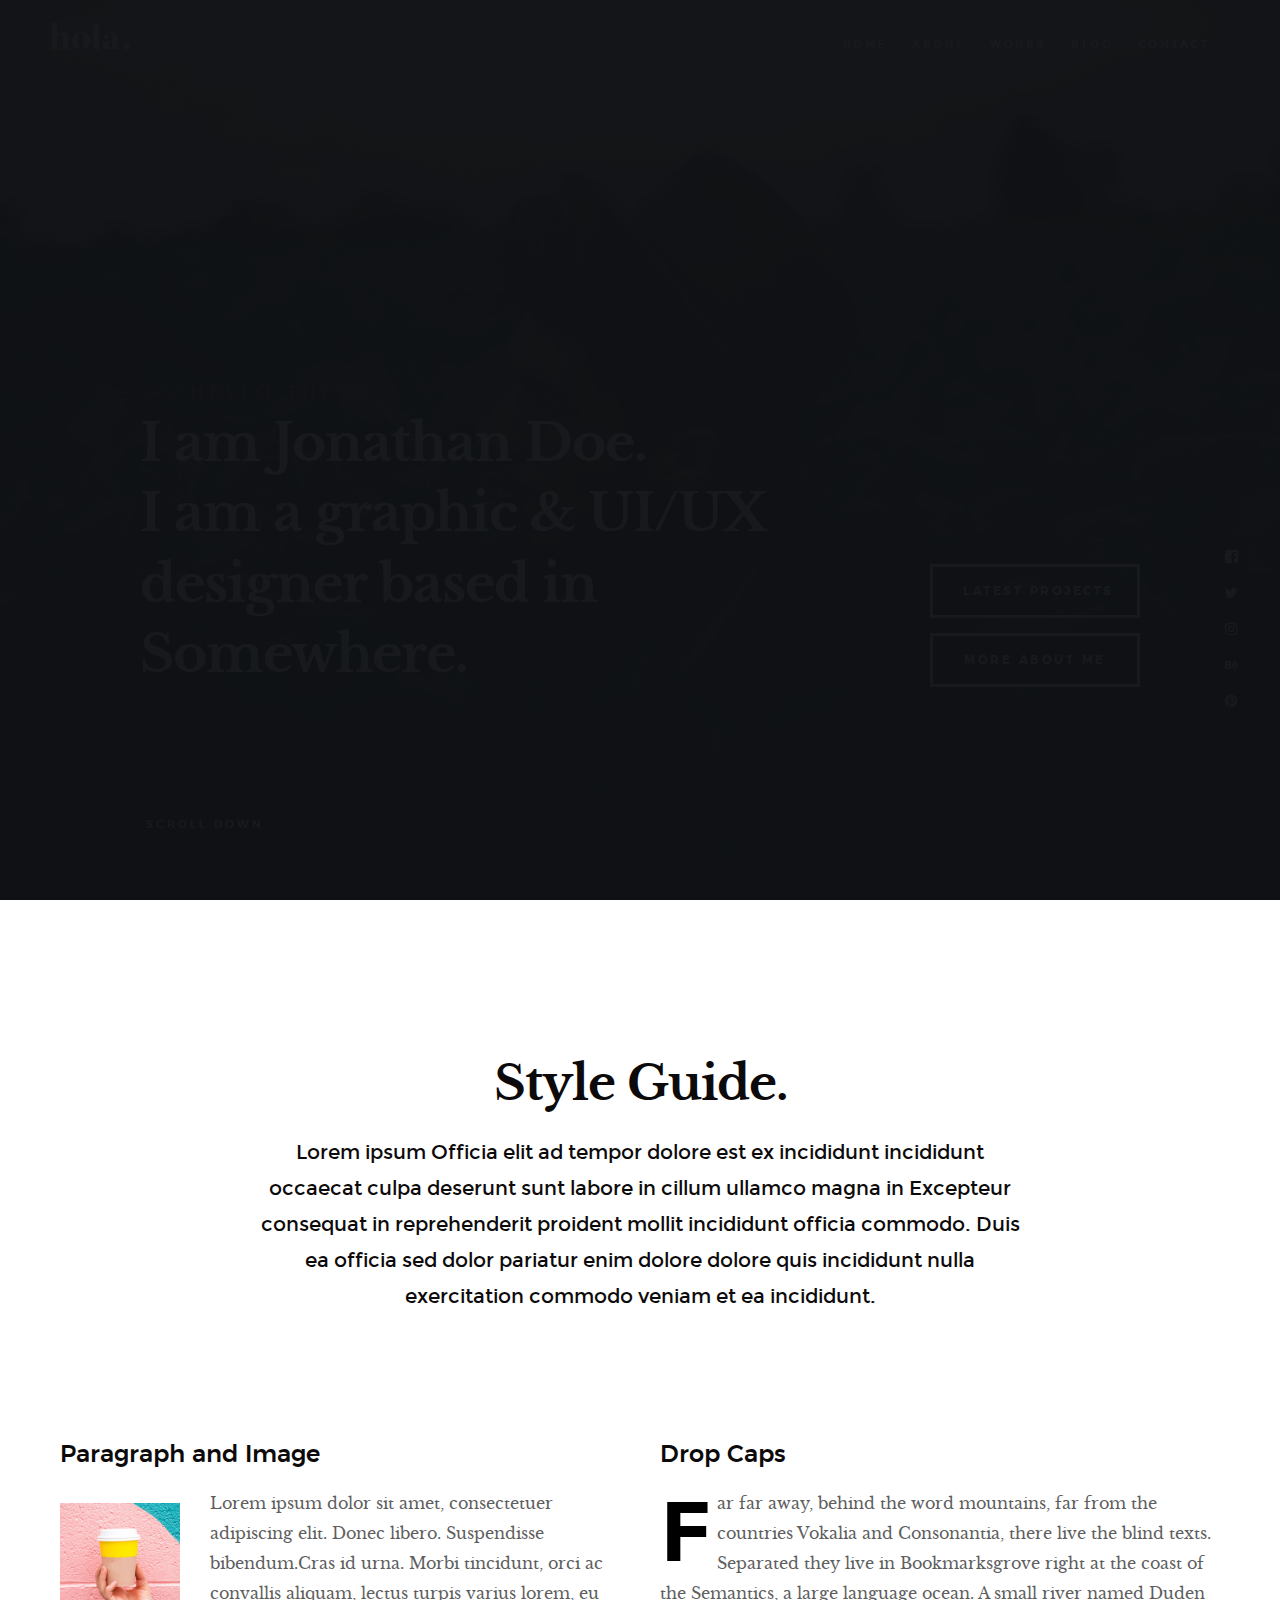
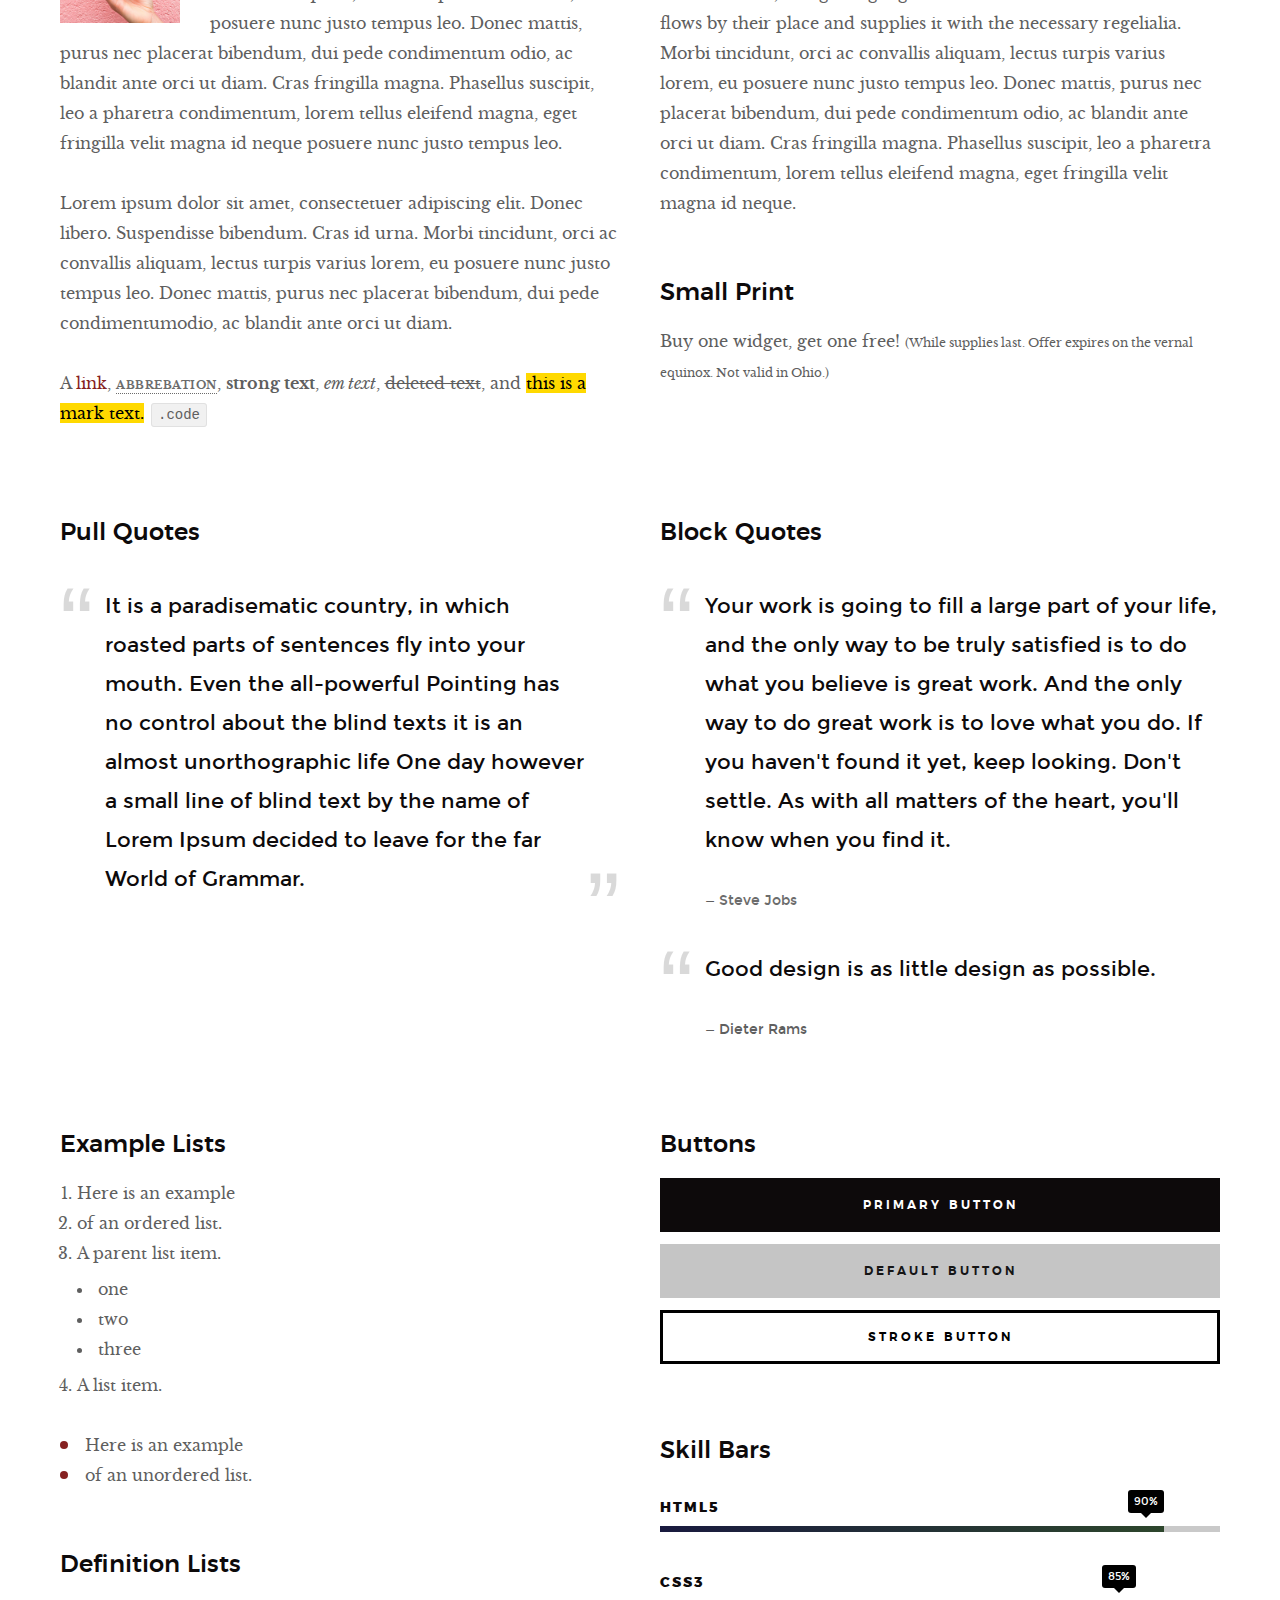
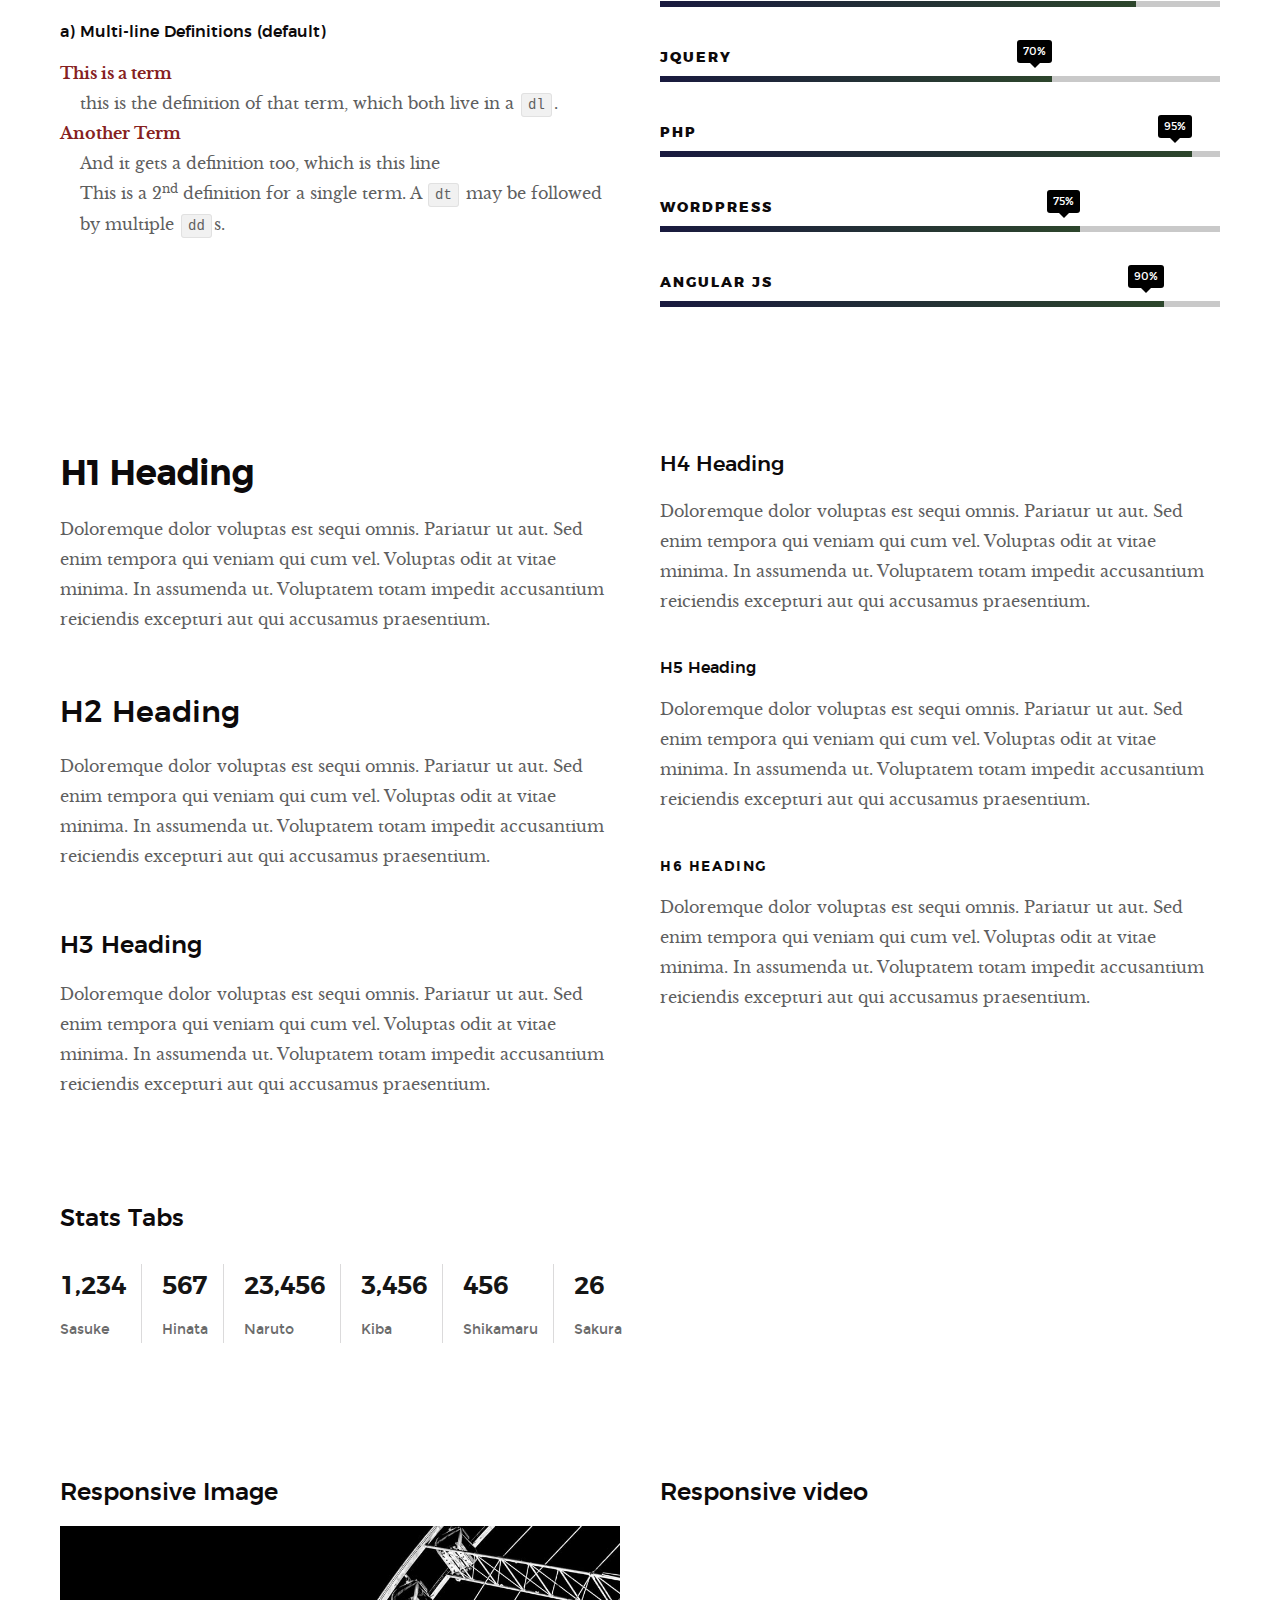
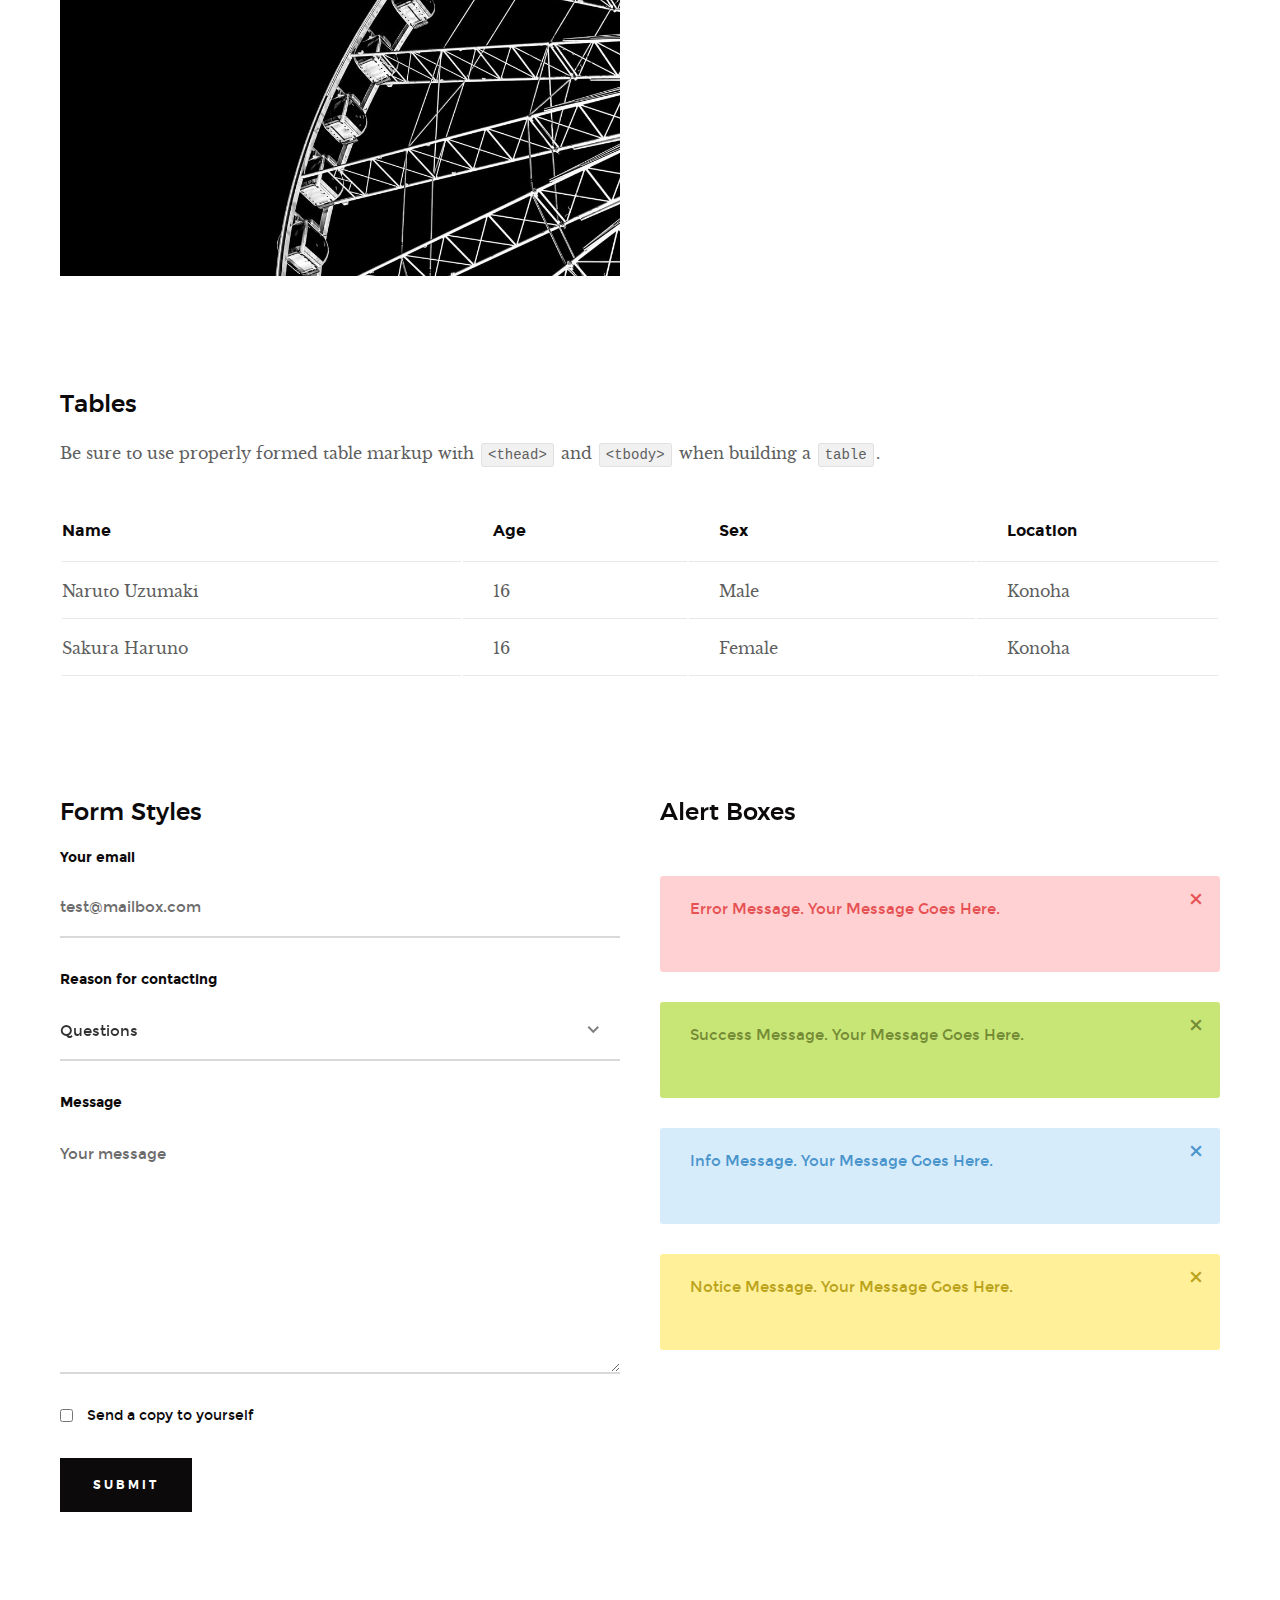
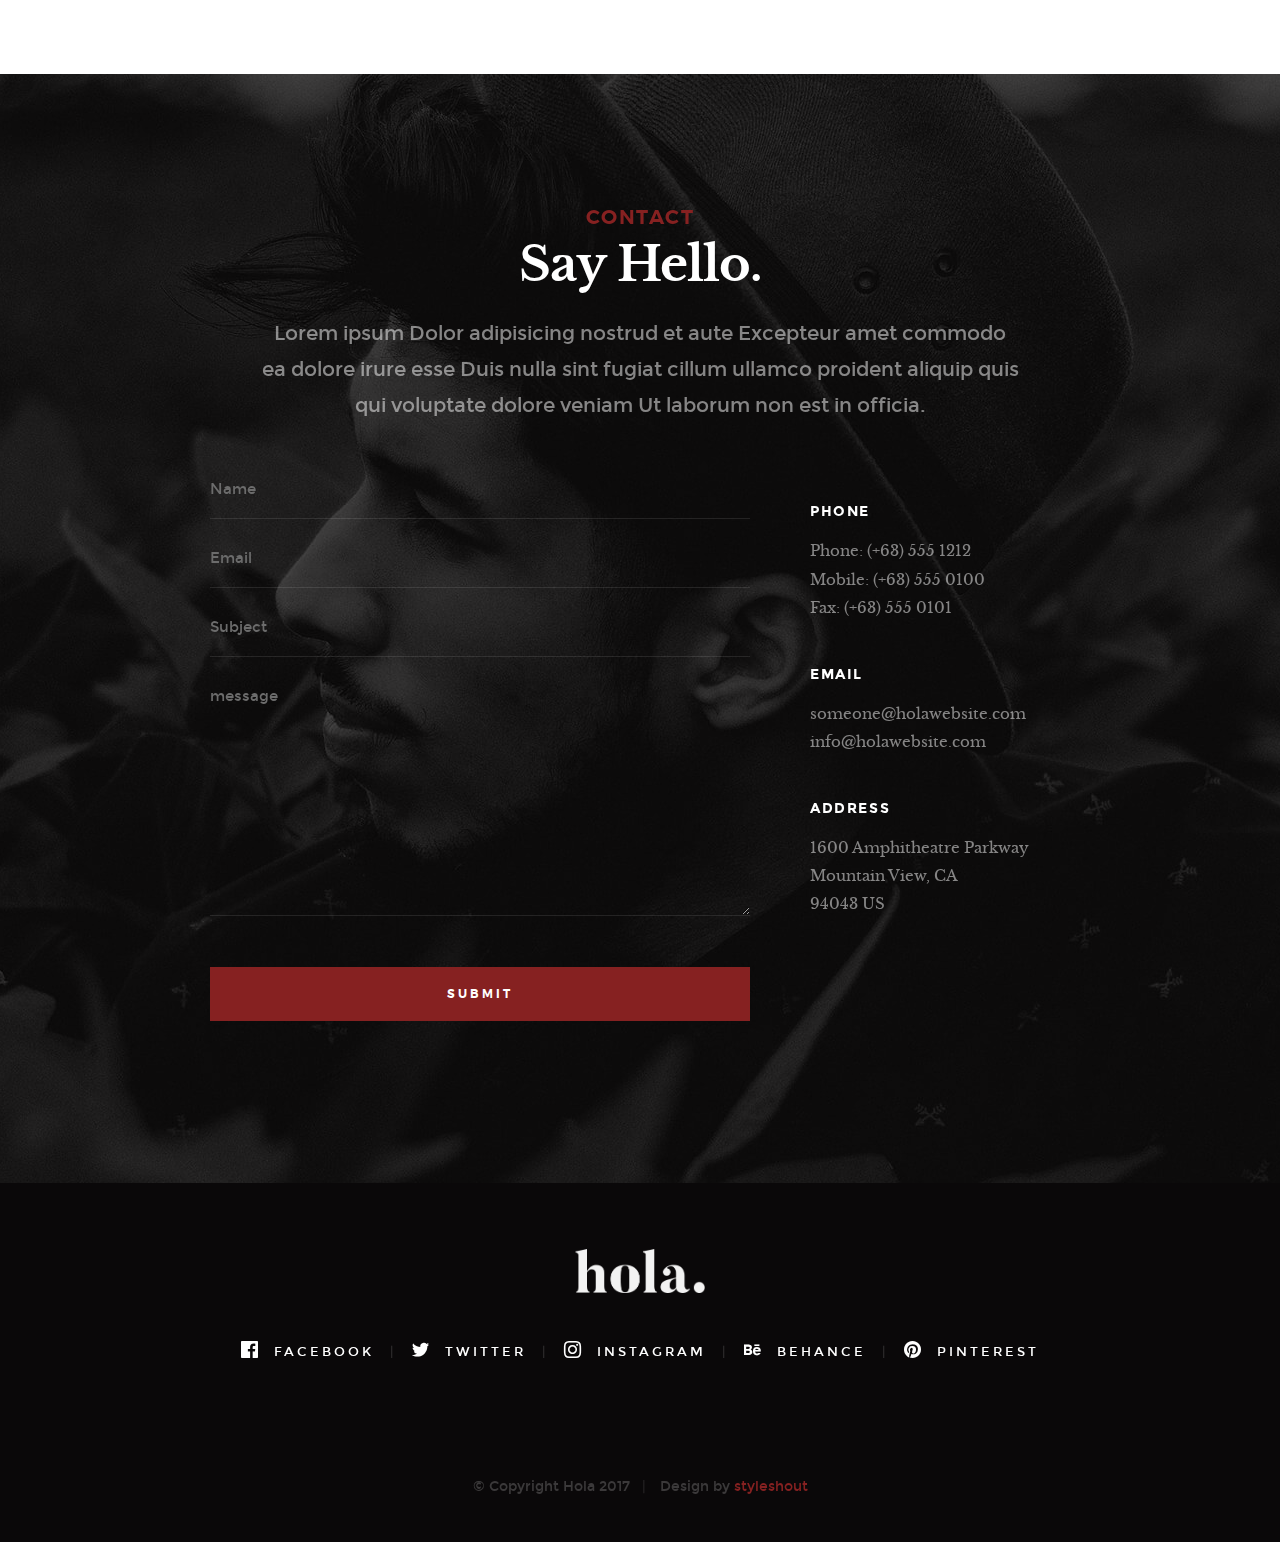
<file: Hola10/styles.html>
<!DOCTYPE html>
<!--[if lt IE 9 ]><html class="no-js oldie" lang="en"> <![endif]-->
<!--[if IE 9 ]><html class="no-js oldie ie9" lang="en"> <![endif]-->
<!--[if (gte IE 9)|!(IE)]><!-->
<html class="no-js" lang="en">
<!--<![endif]-->

<head>

    <!--- basic page needs
   ================================================== -->
    <meta charset="utf-8">
    <title>Style Guide - Hola</title>
    <meta name="description" content="">
    <meta name="author" content="">

    <!-- mobile specific metas
   ================================================== -->
    <meta name="viewport" content="width=device-width, initial-scale=1">

    <!-- CSS
   ================================================== -->
    <link rel="stylesheet" href="css/base.css">
    <link rel="stylesheet" href="css/vendor.css">
    <link rel="stylesheet" href="css/main.css">

    <style type="text/css" media="screen">
        .s-styles { 
             background: white;
              padding-top: 15rem;
              padding-bottom: 12rem;
        }
     </style> 

    <!-- script
   ================================================== -->
    <script src="js/modernizr.js"></script>
    <script src="js/pace.min.js"></script>

    <!-- favicons
	================================================== -->
    <link rel="shortcut icon" href="favicon.ico" type="image/x-icon">
    <link rel="icon" href="favicon.ico" type="image/x-icon">

</head>

<body id="top">

    <!-- header
    ================================================== -->
    <header class="s-header">

        <div class="header-logo">
            <a class="site-logo" href="index.html"><img src="images/logo.png" alt="Homepage"></a>
        </div>

        <nav class="header-nav-wrap">
            <ul class="header-nav">
                <li><a href="index.html#home" title="home">Home</a></li>
                <li><a href="index.html#about" title="about">About</a></li>
                <li><a href="index.html#works" title="works">Works</a></li>
                <li class="current"><a href="blog.html" title="blog">Blog</a></li>
                <li><a href="index.html#contact" title="contact">Contact</a></li>	
            </ul>
        </nav>

        <a class="header-menu-toggle" href="#0"><span>Menu</span></a>

   </header> <!-- end s-header -->


   <!-- home
   ================================================== -->
   <section id="home" class="s-home page-hero target-section" data-parallax="scroll" data-image-src="images/hero-bg.jpg" data-natural-width=3000 data-natural-height=2000 data-position-y=center>
    
        <div class="overlay"></div>
        <div class="shadow-overlay"></div>

        <div class="home-content">

            <div class="row home-content__main">

                <h3>Hello There</h3>

                <h1>
                    I am Jonathan Doe. <br>
                    I am a graphic & UI/UX <br>
                    designer based in Somewhere.
                </h1>

                <div class="home-content__buttons">
                    <a href="index.html#works" class="btn btn--stroke">
                        Latest Projects
                    </a>
                    <a href="index.html#about" class="btn btn--stroke">
                        More About Me
                    </a>
                </div>

                <div class="home-content__scroll">
                    <a href="#styles" class="smoothscroll scroll-link">
                        <span>Scroll Down</span>
                    </a>
                </div>

            </div>

        </div> <!-- end home-content -->

        <ul class="home-social">
            <li>
                <a href="#"><i class="im im-facebook" aria-hidden="true"></i><span>Facebook</span></a>
            </li>
            <li>
                <a href="#"><i class="im im-twitter" aria-hidden="true"></i><span>Twiiter</span></a>
            </li>
            <li>
                <a href="#"><i class="im im-instagram" aria-hidden="true"></i><span>Instagram</span></a>
            </li>
            <li>
                <a href="#"><i class="im im-behance" aria-hidden="true"></i><span>Behance</span></a>
            </li>
            <li>
                <a href="#"><i class="im im-pinterest" aria-hidden="true"></i><span>Pinterest</span></a>
            </li>
        </ul> 
        <!-- end home-social -->

    </section> <!-- end s-home -->


    <!-- styles
    ================================================== -->
    <section id="styles" class="s-styles">
    
        <div class="row narrow section-intro add-bottom text-center">

            <div class="col-twelve tab-full">

                <h1>Style Guide.</h1>

                <p class="lead">Lorem ipsum Officia elit ad tempor dolore est ex incididunt incididunt occaecat culpa deserunt sunt labore in cillum ullamco magna in Excepteur consequat in reprehenderit proident mollit incididunt officia commodo.
                Duis ea officia sed dolor pariatur enim dolore dolore quis incididunt nulla exercitation commodo veniam et ea incididunt.</p>

            </div>

        </div>

        <div class="row">

            <div class="col-six tab-full">

                <h3>Paragraph and Image</h3>

                <p><a href="#"><img width="120" height="120" class="pull-left" alt="sample-image" src="images/sample-image.jpg"></a>
                Lorem ipsum dolor sit amet, consectetuer adipiscing elit. Donec libero. Suspendisse bibendum.Cras id urna. Morbi tincidunt, orci ac convallis aliquam, lectus turpis varius lorem, eu posuere nunc justo tempus leo. Donec mattis, purus nec placerat bibendum, dui pede condimentum odio, ac blandit ante orci ut diam. Cras fringilla magna. Phasellus suscipit, leo a pharetra condimentum, lorem tellus eleifend magna, eget fringilla velit magna id neque posuere nunc justo tempus leo. </p>

                <p>
                Lorem ipsum dolor sit amet, consectetuer adipiscing elit. Donec libero. Suspendisse bibendum. Cras id urna. Morbi tincidunt, orci ac convallis aliquam, lectus turpis varius lorem, eu posuere nunc justo tempus leo. Donec mattis, purus nec placerat bibendum, dui pede condimentumodio, ac blandit ante orci ut diam.	
                </p>

                <p>A <a href="#">link</a>,
                <abbr title="this really isn't a very good description">abbrebation</abbr>,
                <strong>strong text</strong>,
                <em>em text</em>,
                <del>deleted text</del>, and
                <mark>this is a mark text.</mark>
                <code>.code</code>
                </p>

            </div>

            <div class="col-six tab-full">

                <h3>Drop Caps</h3>

                <p class="drop-cap">Far far away, behind the word mountains, far from the countries Vokalia and Consonantia,
                there live the blind texts. Separated they live in Bookmarksgrove right at the coast of the
                Semantics, a large language ocean. A small river named Duden flows by their place and supplies it with the necessary regelialia. Morbi tincidunt, orci ac convallis aliquam, lectus turpis varius lorem, eu	posuere nunc justo tempus leo. Donec mattis, purus nec placerat bibendum, dui pede condimentum odio, ac blandit ante orci ut diam. Cras fringilla magna. Phasellus suscipit, leo a pharetra condimentum, lorem tellus eleifend magna, eget fringilla velit magna id neque.
                </p>

                <h3>Small Print</h3>

                <p>Buy one widget, get one free!
                <small>(While supplies last. Offer expires on the vernal equinox. Not valid in Ohio.)</small>
                </p>

            </div>

        </div> <!-- end row -->

        <div class="row">

            <div class="col-six tab-full">

                <h3>Pull Quotes</h3>

                <aside class="pull-quote">
                    <blockquote>
                    <p>It is a paradisematic country, in which roasted parts of
                    sentences fly into your mouth. Even the all-powerful Pointing has no control about the blind
                    texts it is an almost unorthographic life One day however a small line of blind text by the name
                    of Lorem Ipsum decided to leave for the far World of Grammar.</p>
                    </blockquote>
                </aside>

            </div>

            <div class="col-six tab-full">

                <h3>Block Quotes</h3>

                <blockquote cite="http://where-i-got-my-info-from.com">
                <p>Your work is going to fill a large part of your life, and the only way to be truly satisfied is
                to do what you believe is great work. And the only way to do great work is to love what you do.
                If you haven't found it yet, keep looking. Don't settle. As with all matters of the heart, you'll know when you find it.
                </p>
                <cite>
                   <a href="#">Steve Jobs</a>
                </cite>
                </blockquote>

                <blockquote>
                <p>Good design is as little design as possible.</p>
                <cite>Dieter Rams</cite>
                </blockquote>

            </div>

        </div> <!-- end row -->


        <div class="row half-bottom">

            <div class="col-six tab-full">

                <h3>Example Lists</h3>

                <ol>
                    <li>Here is an example</li>
                    <li>of an ordered list.</li>
                    <li>A parent list item.
                            <ul>
                                <li>one</li>
                                <li>two</li>
                                <li>three</li>
                        </ul>
                        </li>
                        <li>A list item.</li>
                    </ol>

                <ul class="disc">
                    <li>Here is an example</li>
                    <li>of an unordered list.</li>
                </ul>

                <h3>Definition Lists</h3>

                <h5>a) Multi-line Definitions (default) </h5>

                <dl>
                    <dt><strong>This is a term</strong></dt>
                        <dd>this is the definition of that term, which both live in a <code>dl</code>.</dd>
                    <dt><strong>Another Term</strong></dt>
                        <dd>And it gets a definition too, which is this line</dd>
                        <dd>This is a 2<sup>nd</sup> definition for a single term. A <code>dt</code> may be followed by multiple <code>dd</code>s.</dd>
                </dl>

            </div>

            <div class="col-six tab-full">

                <h3>Buttons</h3>

                <p>
                    <a class="btn btn--primary full-width" href="#0">Primary Button</a>
                    <a class="btn full-width" href="#0">Default Button</a>
                    <a class="btn btn--stroke full-width" href="#0">Stroke Button</a>
                </p>

                <h3>Skill Bars</h3>
                
                <ul class="skill-bars">
                    <li>
                    <div class="progress percent90"><span>90%</span></div>
                    <strong>HTML5</strong>
                    </li>
                    <li>
                    <div class="progress percent85"><span>85%</span></div>
                    <strong>CSS3</strong>
                    </li>
                    <li>
                    <div class="progress percent70"><span>70%</span></div>
                    <strong>JQuery</strong>
                    </li>
                    <li>
                    <div class="progress percent95"><span>95%</span></div>
                    <strong>PHP</strong>
                    </li>
                    <li>
                    <div class="progress percent75"><span>75%</span></div>
                    <strong>Wordpress</strong>
                    </li>
                    <li>
                    <div class="progress percent90"><span>90%</span></div>
                    <strong>Angular JS</strong>
                    </li>
                </ul>

            </div>

        </div> <!-- end row -->

        <div class="row half-bottom">

            <div class="col-six tab-full">
                    
                <h1>H1 Heading</h1>
                <p>Doloremque dolor voluptas est sequi omnis. Pariatur ut aut. Sed enim tempora qui veniam qui cum vel. 
                Voluptas odit at vitae minima. In assumenda ut. Voluptatem totam impedit accusantium reiciendis excepturi aut qui accusamus praesentium.</p>

                <h2>H2 Heading</h2>
                <p>Doloremque dolor voluptas est sequi omnis. Pariatur ut aut. Sed enim tempora qui veniam qui cum vel. 
                Voluptas odit at vitae minima. In assumenda ut. Voluptatem totam impedit accusantium reiciendis excepturi aut qui accusamus praesentium.</p>

                <h3>H3 Heading</h3>
                <p>Doloremque dolor voluptas est sequi omnis. Pariatur ut aut. Sed enim tempora qui veniam qui cum vel. 
                Voluptas odit at vitae minima. In assumenda ut. Voluptatem totam impedit accusantium reiciendis excepturi aut qui accusamus praesentium.</p>

            </div>

            <div class="col-six tab-full">
                    
                <h4>H4 Heading</h4>
                <p>Doloremque dolor voluptas est sequi omnis. Pariatur ut aut. Sed enim tempora qui veniam qui cum vel. 
                Voluptas odit at vitae minima. In assumenda ut. Voluptatem totam impedit accusantium reiciendis excepturi aut qui accusamus praesentium.</p>

                <h5>H5 Heading</h5>
                <p>Doloremque dolor voluptas est sequi omnis. Pariatur ut aut. Sed enim tempora qui veniam qui cum vel. 
                Voluptas odit at vitae minima. In assumenda ut. Voluptatem totam impedit accusantium reiciendis excepturi aut qui accusamus praesentium.</p>

                <h6>H6 Heading</h6>
                <p>Doloremque dolor voluptas est sequi omnis. Pariatur ut aut. Sed enim tempora qui veniam qui cum vel. 
                Voluptas odit at vitae minima. In assumenda ut. Voluptatem totam impedit accusantium reiciendis excepturi aut qui accusamus praesentium.</p>

            </div>

        </div>


        <div class="row half-bottom">

            <div class="col-twelve">

                    <h3>Stats Tabs</h3>

                <ul class="stats-tabs">
                    <li><a href="#">1,234 <em>Sasuke</em></a></li>
                    <li><a href="#">567 <em>Hinata</em></a></li>
                    <li><a href="#">23,456 <em>Naruto</em></a></li>
                    <li><a href="#">3,456 <em>Kiba</em></a></li>
                    <li><a href="#">456 <em>Shikamaru</em></a></li>
                    <li><a href="#">26 <em>Sakura</em></a></li>
                    </ul>

            </div>

        </div> <!-- end row -->


        <div class="row half-bottom">

            <div class="col-six tab-full">

                <h3>Responsive Image</h3>
                <p><img src="images/wheel-500.jpg" 
                    srcset="images/wheel-1000.jpg 1000w, 
                    images/wheel-500.jpg 500w" 
                    sizes="(max-width: 1000px) 100vw, 1000px" alt=""></p>

            </div>

            <div class="col-six tab-full">

                <h3>Responsive video</h3>

                <div class="video-container">
                <iframe src="http://player.vimeo.com/video/14592941?title=0&amp;byline=0&amp;portrait=0&amp;color=F64B39" width="500" height="281" frameborder="0" webkitallowfullscreen mozallowfullscreen allowfullscreen></iframe> 
                </div>

            </div>
          
        </div> <!-- end row -->


        <div class="row add-bottom">

            <div class="col-twelve">

                <h3>Tables</h3>
                <p>Be sure to use properly formed table markup with <code>&lt;thead&gt;</code> and <code>&lt;tbody&gt;</code> when building a <code>table</code>.</p>

                <div class="table-responsive">

                    <table>
                            <thead>
                            <tr>
                                <th>Name</th>
                                <th>Age</th>
                                <th>Sex</th>
                                <th>Location</th>
                            </tr>
                            </thead>
                            <tbody>
                            <tr>
                                <td>Naruto Uzumaki</td>
                                <td>16</td>
                                <td>Male</td>
                                <td>Konoha</td>
                            </tr>
                            <tr>
                                <td>Sakura Haruno</td>
                                <td>16</td>
                                <td>Female</td>
                                <td>Konoha</td>
                            </tr>
                            </tbody>
                    </table>

                </div>

            </div>
          
        </div> <!-- end row -->
    

        <div class="row">

            <div class="col-six tab-full">

                <h3>Form Styles</h3>

                <form>
                        <div>
                            <label for="sampleInput">Your email</label>
                            <input class="full-width" type="email" placeholder="test@mailbox.com" id="sampleInput">
                    </div>
                    <div>
                            <label for="sampleRecipientInput">Reason for contacting</label>
                            <div class="ss-custom-select">
                                <select class="full-width" id="sampleRecipientInput">
                                    <option value="Option 1">Questions</option>
                                    <option value="Option 2">Report</option>
                                    <option value="Option 3">Others</option>
                                </select>
                            </div>
                    </div>
                    
                        <label for="exampleMessage">Message</label>
                        <textarea class="full-width" placeholder="Your message" id="exampleMessage"></textarea>

                        <label class="add-bottom">
                            <input type="checkbox">
                            <span class="label-text">Send a copy to yourself</span>
                        </label>
                    
                        <input class="btn--primary" type="submit" value="Submit">

                </form>

            </div>

            <div class="col-six tab-full">

                <h3>Alert Boxes</h3>

                <br>
                
                <div class="alert-box alert-box--error hideit">
                    <p>Error Message. Your Message Goes Here.</p>
                    <i class="im im-x-mark alert-box__close"></i>
                </div><!-- /error -->
                        
                <div class="alert-box alert-box--success hideit">
                    <p>Success Message. Your Message Goes Here.</p>
                    <i class="im im-x-mark alert-box__close"></i>
                </div><!-- /success -->
                        
                <div class="alert-box alert-box--info hideit">
                    <p>Info Message. Your Message Goes Here.</p>
                    <i class="im im-x-mark alert-box__close"></i>
                </div><!-- /info -->
                        
                <div class="alert-box alert-box--notice hideit">
                    <p>Notice Message. Your Message Goes Here.</p>
                    <i class="im im-x-mark alert-box__close"></i>
                </div><!-- /notice -->
            
            </div>

        </div> <!-- end row -->

    </section> <!-- end styles -->


    <!-- s-contact
    ================================================== -->
    <section id="contact" class="s-contact target-section">

        <div class="overlay"></div>

        <div class="row narrow section-intro">
            <div class="col-full">
                <h3>Contact</h3>
                <h1>Say Hello.</h1>
                
                <p class="lead">Lorem ipsum Dolor adipisicing nostrud et aute Excepteur amet commodo ea dolore irure esse Duis nulla sint fugiat cillum ullamco proident aliquip quis qui voluptate dolore veniam Ut laborum non est in officia.</p>
            </div>
        </div>

        <div class="row contact__main">
            <div class="col-eight tab-full contact__form">
                <form name="contactForm" id="contactForm" method="post" action="">
                    <fieldset>
    
                    <div class="form-field">
                        <input name="contactName" type="text" id="contactName" placeholder="Name" value="" minlength="2" required="" aria-required="true" class="full-width">
                    </div>
                    <div class="form-field">
                        <input name="contactEmail" type="email" id="contactEmail" placeholder="Email" value="" required="" aria-required="true" class="full-width">
                    </div>
                    <div class="form-field">
                        <input name="contactSubject" type="text" id="contactSubject" placeholder="Subject" value="" class="full-width">
                    </div>                       
                    <div class="form-field">
                            <textarea name="contactMessage" id="contactMessage" placeholder="message" rows="10" cols="50" required="" aria-required="true" class="full-width"></textarea>
                        </div>                      
                    <div class="form-field">
                        <button class="full-width btn--primary">Submit</button>
                        <div class="submit-loader">
                            <div class="text-loader">Sending...</div>
                            <div class="s-loader">
                                <div class="bounce1"></div>
                                <div class="bounce2"></div>
                                <div class="bounce3"></div>
                            </div>
                        </div>
                    </div>
    
                    </fieldset>
                </form>

                <!-- contact-warning -->
                <div class="message-warning">
                        Something went wrong. Please try again.
                </div> 
            
                <!-- contact-success -->
                <div class="message-success">
                        Your message was sent, thank you!<br>
                </div>
                        
            </div>
            <div class="col-four tab-full contact__infos">
                <h4 class="h06">Phone</h4>
                <p>Phone: (+63) 555 1212<br>
                Mobile: (+63) 555 0100<br>
                Fax: (+63) 555 0101
                </p>

                <h4 class="h06">Email</h4>
                <p>someone@holawebsite.com<br>
                info@holawebsite.com
                </p>

                <h4 class="h06">Address</h4>
                <p>
                1600 Amphitheatre Parkway<br>
                Mountain View, CA<br>
                94043 US
                </p>
            </div>

        </div>

    </section> <!-- end s-contact -->


    <!-- footer
    ================================================== -->
    <footer>
            <div class="row">
                <div class="col-full">
    
                    <div class="footer-logo">
                        <a class="footer-site-logo" href="#0"><img src="images/logo.png" alt="Homepage"></a>
                    </div>
    
                    <ul class="footer-social">
                        <li><a href="#0">
                            <i class="im im-facebook" aria-hidden="true"></i>
                            <span>Facebook</span>
                        </a></li>
                        <li><a href="#0">
                            <i class="im im-twitter" aria-hidden="true"></i>
                            <span>Twitter</span>
                        </a></li>
                        <li><a href="#0">
                            <i class="im im-instagram" aria-hidden="true"></i>
                            <span>Instagram</span>
                        </a></li>
                        <li><a href="#0">
                            <i class="im im-behance" aria-hidden="true"></i>
                            <span>Behance</span>
                        </a></li>
                        <li><a href="#0">
                            <i class="im im-pinterest" aria-hidden="true"></i>
                            <span>Pinterest</span>
                        </a></li>
                    </ul>
                        
                </div>
            </div>
    
            <div class="row footer-bottom">
    
                <div class="col-twelve">
                    <div class="copyright">
                        <span>© Copyright Hola 2017</span> 
                        <span>Design by <a href="https://www.styleshout.com/">styleshout</a></span>	
                    </div>
    
                    <div class="go-top">
                    <a class="smoothscroll" title="Back to Top" href="#top"><i class="im im-arrow-up" aria-hidden="true"></i></a>
                    </div>
                </div>
    
            </div> <!-- end footer-bottom -->
    
        </footer> <!-- end footer -->
    
    
        <div id="preloader"> 
            <div id="loader"></div>
        </div>
    
    
        <!-- Java Script
        ================================================== -->
        <script src="js/jquery-3.2.1.min.js"></script>
        <script src="js/plugins.js"></script>
        <script src="js/main.js"></script>

</body>

</html>
</file>
<file: css/base.css>
/* =================================================================== 
 *
 *  Hola v1.0 Base Stylesheet
 *  10-02-2017
 *  ------------------------------------------------------------------
 *
 *  TOC:
 *  # Normalize
 *  # Basic/base setup styles
 *      ## Media
 *      ## Typography resets
 *      ## links
 *      ## inputs
 *  # grid
 *      ## medium size devices
 *      ## tablets
 *      ## mobile devices
 *      ## small mobile devices
 *  # block grids
 *      ## medium size devices
 *      ## tablets
 *      ## mobile devices
 *      ## small mobile devices
 *  # MISC
 *
 * =================================================================== */


/* ===================================================================
 * # normalize
 * normalize.css v5.0.0 | MIT License | 
 * github.com/necolas/normalize.css
 *
 * ------------------------------------------------------------------- */

html {
    font-family: sans-serif;
    line-height: 1.15;
    -ms-text-size-adjust: 100%;
    -webkit-text-size-adjust: 100%;
}

body {
    margin: 0;
}

article, aside, footer, header, nav, section {
    display: block;
}

h1 {
    font-size: 2em;
    margin: 0.67em 0;
}

figcaption, figure, main {
    display: block;
}

figure {
    margin: 1em 40px;
}

hr {
    box-sizing: content-box;
    height: 0;
    overflow: visible;
}

pre {
    font-family: monospace, monospace;
    font-size: 1em;
}

a {
    background-color: transparent;
    -webkit-text-decoration-skip: objects;
}

a:active, a:hover {
    outline-width: 0;
}

abbr[title] {
    border-bottom: none;
    text-decoration: underline;
    text-decoration: underline dotted;
}

b, strong {
    font-weight: inherit;
}

b, strong {
    font-weight: bolder;
}

code, kbd, samp {
    font-family: monospace, monospace;
    font-size: 1em;
}

dfn {
    font-style: italic;
}

mark {
    background-color: #ff0;
    color: #000;
}

small {
    font-size: 80%;
}

sub, sup {
    font-size: 75%;
    line-height: 0;
    position: relative;
    vertical-align: baseline;
}

sub {
    bottom: -0.25em;
}

sup {
    top: -0.5em;
}

audio, video {
    display: inline-block;
}

audio:not([controls]) {
    display: none;
    height: 0;
}

img {
    border-style: none;
}

svg:not(:root) {
    overflow: hidden;
}

button, input, optgroup, select, textarea {
    font-family: sans-serif;
    font-size: 100%;
    line-height: 1.15;
    margin: 0;
}

button, input {
    overflow: visible;
}

button, select {
    text-transform: none;
}

button, html [type="button"], [type="reset"], [type="submit"] {
    -webkit-appearance: button;
}

button::-moz-focus-inner, [type="button"]::-moz-focus-inner, [type="reset"]::-moz-focus-inner, [type="submit"]::-moz-focus-inner {
    border-style: none;
    padding: 0;
}

button:-moz-focusring, [type="button"]:-moz-focusring, [type="reset"]:-moz-focusring, [type="submit"]:-moz-focusring {
    outline: 1px dotted ButtonText;
}

fieldset {
    border: 1px solid #c0c0c0;
    margin: 0 2px;
    padding: 0.35em 0.625em 0.75em;
}

legend {
    box-sizing: border-box;
    color: inherit;
    display: table;
    max-width: 100%;
    padding: 0;
    white-space: normal;
}

progress {
    display: inline-block;
    vertical-align: baseline;
}

textarea {
    overflow: auto;
}

[type="checkbox"], [type="radio"] {
    box-sizing: border-box;
    padding: 0;
}

[type="number"]::-webkit-inner-spin-button, [type="number"]::-webkit-outer-spin-button {
    height: auto;
}

[type="search"] {
    -webkit-appearance: textfield;
    outline-offset: -2px;
}

[type="search"]::-webkit-search-cancel-button, [type="search"]::-webkit-search-decoration {
    -webkit-appearance: none;
}

::-webkit-file-upload-button {
    -webkit-appearance: button;
    font: inherit;
}

details, menu {
    display: block;
}

summary {
    display: list-item;
}

canvas {
    display: inline-block;
}

template {
    display: none;
}

[hidden] {
    display: none;
}


/* ===================================================================
 * # basic/base setup styles - (_basic.scss)
 *
 * ------------------------------------------------------------------- */

html {
    font-size: 62.5%;
    box-sizing: border-box;
}

*, *::before, *::after {
    box-sizing: inherit;
}

body {
    font-weight: normal;
    line-height: 1;
    word-wrap: break-word;
    text-rendering: optimizeLegibility;
    -webkit-overflow-scrolling: touch;
    -webkit-text-size-adjust: none;
}

body, input, button {
    -moz-osx-font-smoothing: grayscale;
    -webkit-font-smoothing: antialiased;
}


/* ------------------------------------------------------------------- 
 * ## Media - (_basic.scss)
 * ------------------------------------------------------------------- */

img, video {
    max-width: 100%;
    height: auto;
}


/* ------------------------------------------------------------------- 
 * ## Typography resets - (_basic.scss)
 * ------------------------------------------------------------------- */

div, dl, dt, dd, ul, ol, li, h1, h2, h3, h4, h5, h6, pre, form, p, blockquote, th, td {
    margin: 0;
    padding: 0;
}

h1, h2, h3, h4, h5, h6 {
    -webkit-font-smoothing: auto;
    -webkit-font-smoothing: antialiased;
    -webkit-font-variant-ligatures: common-ligatures;
    -moz-font-variant-ligatures: common-ligatures;
    font-variant-ligatures: common-ligatures;
    text-rendering: optimizeLegibility;
}

em, i {
    font-style: italic;
    line-height: inherit;
}

strong, b {
    font-weight: bold;
    line-height: inherit;
}

small {
    font-size: 60%;
    line-height: inherit;
}

ol, ul {
    list-style: none;
}

li {
    display: block;
}


/* ------------------------------------------------------------------- 
 * ## links - (_basic.scss)
 * ------------------------------------------------------------------- */

a {
    text-decoration: none;
    line-height: inherit;
}

a img {
    border: none;
}


/* ------------------------------------------------------------------- 
 * ## inputs - (_basic.scss)
 * ------------------------------------------------------------------- */

fieldset {
    margin: 0;
    padding: 0;
}

input[type="email"], 
input[type="number"], 
input[type="search"], 
input[type="text"], 
input[type="tel"], 
input[type="url"], 
input[type="password"], textarea {
    -webkit-appearance: none;
    -moz-appearance: none;
    -ms-appearance: none;
    -o-appearance: none;
    appearance: none;
}


/* ===================================================================
 * # grid - (_grid.scss)
 *
 * ------------------------------------------------------------------- */

.row {
    width: 94%;
    max-width: 1200px;
    margin: 0 auto;
}

.row:after {
    content: "";
    display: table;
    clear: both;
}

.row .row {
    width: auto;
    max-width: none;
    margin-left: -20px;
    margin-right: -20px;
}


/* column blocks
 * -------------------------------------- */

[class*="col-"] {
    float: left;
}

[class*="col-"] + [class*="col-"].end {
    float: right;
}

[class*="col-"] {
    padding: 0 20px;
}


/* column width classes 
 * -------------------------------------- */

.col-one {
    width: 8.33333%;
}

.col-two, .col-1-6 {
    width: 16.66667%;
}

.col-three, .col-1-4 {
    width: 25%;
}

.col-four, .col-1-3 {
    width: 33.33333%;
}

.col-five {
    width: 41.66667%;
}

.col-six, .col-1-2 {
    width: 50%;
}

.col-seven {
    width: 58.33333%;
}

.col-eight, .col-2-3 {
    width: 66.66667%;
}

.col-nine, .col-3-4 {
    width: 75%;
}

.col-ten, .col-5-6 {
    width: 83.33333%;
}

.col-eleven {
    width: 91.66667%;
}

.col-twelve, .col-full {
    width: 100%;
}


/* ------------------------------------------------------------------- 
 * ## medium size devices - (_grid.scss)
 * ------------------------------------------------------------------- */

@media only screen and (max-width: 1200px) {
    .row .row {
        margin-left: -15px;
        margin-right: -15px;
    }
    [class*="col-"] {
        padding: 0 15px;
    }
    .md-two, .md-1-6 {
        width: 16.66667%;
    }
    .md-one {
        width: 8.33333%;
    }
    .md-three, .md-1-4 {
        width: 25%;
    }
    .md-four, .md-1-3 {
        width: 33.33333%;
    }
    .md-five {
        width: 41.66667%;
    }
    .md-six, .md-1-2 {
        width: 50%;
    }
    .md-seven {
        width: 58.33333%;
    }
    .md-eight, .md-2-3 {
        width: 66.66667%;
    }
    .md-nine, .md-3-4 {
        width: 75%;
    }
    .md-ten, .md-5-6 {
        width: 83.33333%;
    }
    .md-eleven {
        width: 91.66667%;
    }
    .md-twelve, .md-full {
        width: 100%;
    }
}


/* ------------------------------------------------------------------- 
 * ## tablets - (_grid.scss)
 * ------------------------------------------------------------------- */

@media only screen and (max-width: 800px) {
    .row {
        width: 90%;
    }
    .tab-1-4 {
        width: 25%;
    }
    .tab-1-3 {
        width: 33.33333%;
    }
    .tab-1-2 {
        width: 50%;
    }
    .tab-2-3 {
        width: 66.66667%;
    }
    .tab-3-4 {
        width: 75%;
    }
    .tab-full {
        width: 100%;
    }
}


/* ------------------------------------------------------------------- 
 * ## mobile devices - (_grid.scss)
 * ------------------------------------------------------------------- */

@media only screen and (max-width: 600px) {
    .row {
        width: auto;
        padding-left: 25px;
        padding-right: 25px;
    }
    .row .row {
        margin-left: -10px;
        margin-right: -10px;
    }
    [class*="col-"] {
        padding: 0 10px;
    }
    .mob-1-4 {
        width: 25%;
    }
    .mob-1-3 {
        width: 33.33333%;
    }
    .mob-1-2 {
        width: 50%;
    }
    .mob-2-3 {
        width: 66.66667%;
    }
    .mob-3-4 {
        width: 75%;
    }
    .mob-full {
        width: 100%;
    }
}


/* ------------------------------------------------------------------- 
 * ## small mobile devices - (_grid.scss) 
 * ------------------------------------------------------------------- */


/* stack columns on small mobile devices
 * ------------------------------------------------------------------- */

@media only screen and (max-width: 400px) {
    .row .row {
        padding-left: 0;
        padding-right: 0;
        margin-left: 0;
        margin-right: 0;
    }
    [class*="col-"] {
        width: 100% !important;
        float: none !important;
        clear: both !important;
        margin-left: 0;
        margin-right: 0;
        padding: 0;
    }
    [class*="col-"] + [class*="col-"].end {
        float: none;
    }
}


/* ===================================================================
 * # block grids - (_grid.scss)
 * ------------------------------------------------------------------- */


/*   Equally-sized columns define at row level
 * ------------------------------------------------------------------- */

[class*="block-"]:after {
    content: "";
    display: table;
    clear: both;
}

.block-1-6 .col-block {
    width: 16.66667%;
}

.block-1-5 .col-block {
    width: 20%;
}

.block-1-4 .col-block {
    width: 25%;
}

.block-1-3 .col-block {
    width: 33.33333%;
}

.block-1-2 .col-block {
    width: 50%;
}


/**
 * Clearing for block grid columns. Allow columns with 
 * different heights to align properly.
 */

.block-1-6 .col-block:nth-child(6n+1), 
.block-1-5 .col-block:nth-child(5n+1), 
.block-1-4 .col-block:nth-child(4n+1), 
.block-1-3 .col-block:nth-child(3n+1), 
.block-1-2 .col-block:nth-child(2n+1) {
    clear: both;
}


/* ------------------------------------------------------------------- 
 * ## medium size devices - (_grid.scss)
 * ------------------------------------------------------------------- */

@media only screen and (max-width: 1200px) {
    .block-m-1-6 .col-block {
        width: 16.66667%;
    }
    .block-m-1-5 .col-block {
        width: 20%;
    }
    .block-m-1-4 .col-block {
        width: 25%;
    }
    .block-m-1-3 .col-block {
        width: 33.33333%;
    }
    .block-m-1-2 .col-block {
        width: 50%;
    }
    .block-m-full .col-block {
        width: 100%;
        clear: both;
    }
    [class*="block-m-"] .bgrid:nth-child(n) {
        clear: none;
    }
    .block-m-1-6 .col-block:nth-child(6n+1), 
    .block-m-1-5 .col-block:nth-child(5n+1), 
    .block-m-1-4 .col-block:nth-child(4n+1), 
    .block-m-1-3 .col-block:nth-child(3n+1), 
    .block-m-1-2 .col-block:nth-child(2n+1) {
        clear: both;
    }
}


/* ------------------------------------------------------------------- 
 * ## tablets - (_grid.scss)
 * ------------------------------------------------------------------- */

@media only screen and (max-width: 800px) {
    .block-tab-1-6 .col-block {
        width: 16.66667%;
    }
    .block-tab-1-5 .col-block {
        width: 20%;
    }
    .block-tab-1-4 .col-block {
        width: 25%;
    }
    .block-tab-1-3 .col-block {
        width: 33.33333%;
    }
    .block-tab-1-2 .col-block {
        width: 50%;
    }
    .block-tab-full .col-block {
        width: 100%;
        clear: both;
    }
    [class*="block-tab-"] .bgrid:nth-child(n) {
        clear: none;
    }
    .block-tab-1-6 .col-block:nth-child(6n+1), 
    .block-tab-1-6 .col-block:nth-child(5n+1), 
    .block-tab-1-4 .col-block:nth-child(4n+1), 
    .block-tab-1-3 .col-block:nth-child(3n+1), 
    .block-tab-1-2 .col-block:nth-child(2n+1) {
        clear: both;
    }
}


/* ------------------------------------------------------------------- 
 * ## mobile devices - (_grid.scss)
 * ------------------------------------------------------------------- */

@media only screen and (max-width: 600px) {
    .block-mob-1-6 .col-block {
        width: 16.66667%;
    }
    .block-mob-1-5 .col-block {
        width: 20%;
    }
    .block-mob-1-4 .col-block {
        width: 25%;
    }
    .block-mob-1-3 .col-block {
        width: 33.33333%;
    }
    .block-mob-1-2 .col-block {
        width: 50%;
    }
    .block-mob-full .col-block {
        width: 100%;
        clear: both;
    }
    [class*="block-mob-"] .bgrid:nth-child(n) {
        clear: none;
    }
    .block-mob-1-6 .col-block:nth-child(6n+1), 
    .block-mob-1-5 .col-block:nth-child(5n+1), 
    .block-mob-1-4 .col-block:nth-child(4n+1), 
    .block-mob-1-3 .col-block:nth-child(3n+1), 
    .block-mob-1-2 .col-block:nth-child(2n+1) {
        clear: both;
    }
}


/* ------------------------------------------------------------------- 
 * ## small mobile devices - (_grid.scss) 
 * ------------------------------------------------------------------- */


/* stack columns on small mobile devices
 * ------------------------------------------------------------------- */

@media only screen and (max-width: 400px) {
    .stack .col-block {
        width: 100% !important;
        float: none !important;
        clear: both !important;
        margin-left: 0;
        margin-right: 0;
    }
}


/* ===================================================================
 * # MISC  - (_grid.scss)
 *
 * ------------------------------------------------------------------- */

.group:after {
    content: "";
    display: table;
    clear: both;
}


/* Misc Helper Styles
 * -------------------------------------- */

.is-hidden {
    display: none;
}

.is-invisible {
    visibility: hidden;
}

.antialiased {
    -webkit-font-smoothing: antialiased;
    -moz-osx-font-smoothing: grayscale;
}

.overflow-hidden {
    overflow: hidden;
}

.remove-bottom {
    margin-bottom: 0;
}

.half-bottom {
    margin-bottom: 1.5rem !important;
}

.add-bottom {
    margin-bottom: 3rem !important;
}

.no-border {
    border: none;
}

.full-width {
    width: 100%;
}

.text-center {
    text-align: center;
}

.text-left {
    text-align: left;
}

.text-right {
    text-align: right;
}

.pull-left {
    float: left;
}

.pull-right {
    float: right;
}

.align-center {
    margin-left: auto;
    margin-right: auto;
    text-align: center;
}
</file>
<file: css/vendor.css>
/* =================================================================== 
 *
 *  Hola v1.0 Vendor/Third Party CSS 
 *  10-02-2017
 *  ------------------------------------------------------------------
 *
 *  TOC:
 *  # Slick slider
 *  # PhotoSwipe Skin
 *  # Prettyprint GitHub Theme
 *
 * =================================================================== */


/* ===================================================================
 * # slick slider
 *
 * ------------------------------------------------------------------- */

.slick-slider {
    position: relative;
    display: block;
    box-sizing: border-box;
    -webkit-touch-callout: none;
    -webkit-user-select: none;
    -khtml-user-select: none;
    -moz-user-select: none;
    -ms-user-select: none;
    user-select: none;
    -ms-touch-action: pan-y;
    touch-action: pan-y;
    -webkit-tap-highlight-color: transparent;
}

.slick-list {
    position: relative;
    overflow: hidden;
    display: block;
    margin: 0;
    padding: 0;
}

.slick-list:focus {
    outline: none;
}

.slick-list.dragging {
    cursor: pointer;
    cursor: hand;
}

.slick-slider .slick-track, .slick-slider .slick-list {
    -webkit-transform: translate3d(0, 0, 0);
    -moz-transform: translate3d(0, 0, 0);
    -ms-transform: translate3d(0, 0, 0);
    -o-transform: translate3d(0, 0, 0);
    transform: translate3d(0, 0, 0);
}

.slick-track {
    position: relative;
    left: 0;
    top: 0;
    display: block;
}

.slick-track:before, .slick-track:after {
    content: "";
    display: table;
}

.slick-track:after {
    clear: both;
}

.slick-loading .slick-track {
    visibility: hidden;
}

.slick-slide {
    float: left;
    height: 100%;
    min-height: 1px;
    display: none;
}

[dir="rtl"] .slick-slide {
    float: right;
}

.slick-slide img {
    display: block;
}

.slick-slide.slick-loading img {
    display: none;
}

.slick-slide.dragging img {
    pointer-events: none;
}

.slick-initialized .slick-slide {
    display: block;
}

.slick-loading .slick-slide {
    visibility: hidden;
}

.slick-vertical .slick-slide {
    display: block;
    height: auto;
    border: 1px solid transparent;
}

.slick-arrow.slick-hidden {
    display: none;
}


/*! PhotoSwipe main CSS by Dmitry Semenov | photoswipe.com | MIT license */


/*
	Styles for basic PhotoSwipe functionality (sliding area, open/close transitions)
*/


/* pswp = photoswipe */

.pswp {
    display: none;
    position: absolute;
    width: 100%;
    height: 100%;
    left: 0;
    top: 0;
    overflow: hidden;
    -ms-touch-action: none;
    touch-action: none;
    z-index: 1500;
    -webkit-text-size-adjust: 100%;
    /* create separate layer, to avoid paint on window.onscroll in webkit/blink */
    -webkit-backface-visibility: hidden;
    outline: none;
}

.pswp * {
    -webkit-box-sizing: border-box;
    box-sizing: border-box;
}

.pswp img {
    max-width: none;
}


/* style is added when JS option showHideOpacity is set to true */

.pswp--animate_opacity {
    /* 0.001, because opacity:0 doesn't trigger Paint action, which causes lag at start of transition */
    opacity: 0.001;
    will-change: opacity;
    /* for open/close transition */
    -webkit-transition: opacity 333ms cubic-bezier(0.4, 0, 0.22, 1);
    transition: opacity 333ms cubic-bezier(0.4, 0, 0.22, 1);
}

.pswp--open {
    display: block;
}

.pswp--zoom-allowed .pswp__img {
    /* autoprefixer: off */
    cursor: -webkit-zoom-in;
    cursor: -moz-zoom-in;
    cursor: zoom-in;
}

.pswp--zoomed-in .pswp__img {
    /* autoprefixer: off */
    cursor: -webkit-grab;
    cursor: -moz-grab;
    cursor: grab;
}

.pswp--dragging .pswp__img {
    /* autoprefixer: off */
    cursor: -webkit-grabbing;
    cursor: -moz-grabbing;
    cursor: grabbing;
}


/*
	Background is added as a separate element.
	As animating opacity is much faster than animating rgba() background-color.
*/

.pswp__bg {
    position: absolute;
    left: 0;
    top: 0;
    width: 100%;
    height: 100%;
    background: #000;
    opacity: 0;
    -webkit-transform: translateZ(0);
    transform: translateZ(0);
    -webkit-backface-visibility: hidden;
    will-change: opacity;
}

.pswp__scroll-wrap {
    position: absolute;
    left: 0;
    top: 0;
    width: 100%;
    height: 100%;
    overflow: hidden;
}

.pswp__container, .pswp__zoom-wrap {
    -ms-touch-action: none;
    touch-action: none;
    position: absolute;
    left: 0;
    right: 0;
    top: 0;
    bottom: 0;
}


/* Prevent selection and tap highlights */

.pswp__container, .pswp__img {
    -webkit-user-select: none;
    -moz-user-select: none;
    -ms-user-select: none;
    user-select: none;
    -webkit-tap-highlight-color: transparent;
    -webkit-touch-callout: none;
}

.pswp__zoom-wrap {
    position: absolute;
    width: 100%;
    -webkit-transform-origin: left top;
    -ms-transform-origin: left top;
    transform-origin: left top;
    /* for open/close transition */
    -webkit-transition: -webkit-transform 333ms cubic-bezier(0.4, 0, 0.22, 1);
    transition: transform 333ms cubic-bezier(0.4, 0, 0.22, 1);
}

.pswp__bg {
    will-change: opacity;
    /* for open/close transition */
    -webkit-transition: opacity 333ms cubic-bezier(0.4, 0, 0.22, 1);
    transition: opacity 333ms cubic-bezier(0.4, 0, 0.22, 1);
}

.pswp--animated-in .pswp__bg, .pswp--animated-in .pswp__zoom-wrap {
    -webkit-transition: none;
    transition: none;
}

.pswp__container, .pswp__zoom-wrap {
    -webkit-backface-visibility: hidden;
}

.pswp__item {
    position: absolute;
    left: 0;
    right: 0;
    top: 0;
    bottom: 0;
    overflow: hidden;
}

.pswp__img {
    position: absolute;
    width: auto;
    height: auto;
    top: 0;
    left: 0;
}


/*
	stretched thumbnail or div placeholder element (see below)
	style is added to avoid flickering in webkit/blink when layers overlap
*/

.pswp__img--placeholder {
    -webkit-backface-visibility: hidden;
}


/*
	div element that matches size of large image
	large image loads on top of it
*/

.pswp__img--placeholder--blank {
    background: #222;
}

.pswp--ie .pswp__img {
    width: 100% !important;
    height: auto !important;
    left: 0;
    top: 0;
}


/*
	Error message appears when image is not loaded
	(JS option errorMsg controls markup)
*/

.pswp__error-msg {
    position: absolute;
    left: 0;
    top: 50%;
    width: 100%;
    text-align: center;
    font-size: 14px;
    line-height: 16px;
    margin-top: -8px;
    color: #CCC;
}

.pswp__error-msg a {
    color: #CCC;
    text-decoration: underline;
}


/* ===================================================================
 * # PhotoSwipe Skin
 *
 * ------------------------------------------------------------------- */


/*
    Contents:

    1. Buttons
    2. Share modal and links
    3. Index indicator ("1 of X" counter)
    4. Caption
    5. Loading indicator
    6. Additional styles (root element, top bar, idle state, hidden state, etc.)
*/


/* -------------------------------------------------------------------
 * ## 1. buttons
 * ------------------------------------------------------------------- */


/* <button> css reset */

.pswp__button {
    width: 44px;
    height: 44px;
    line-height: 1;
    position: relative;
    background: none;
    cursor: pointer;
    overflow: visible;
    -webkit-appearance: none;
    display: block;
    border: 0;
    padding: 0;
    margin: 0;
    float: right;
    opacity: 0.6;
    -webkit-transition: opacity 0.2s;
    transition: opacity 0.2s;
    -webkit-box-shadow: none;
    box-shadow: none;
}

.pswp__button:focus, .pswp__button:hover {
    opacity: 1;
    background-color: transparent;
}

.pswp__button:active {
    outline: none;
    opacity: 0.9;
}

.pswp__button::-moz-focus-inner {
    padding: 0;
    border: 0;
}


/* 
pswp__ui--over-close class it added when mouse is 
over element that should close gallery 
*/

.pswp__ui--over-close .pswp__button--close {
    opacity: 1;
}

.pswp__button, .pswp__button--arrow--left:before, .pswp__button--arrow--right:before {
    background: url(../images/photoswipe/default-skin.png) 0 0 no-repeat;
    background-size: 264px 88px;
    width: 44px;
    height: 44px;
}

@media (-webkit-min-device-pixel-ratio: 1.1), (-webkit-min-device-pixel-ratio: 1.09375), (min-resolution: 105dpi), (min-resolution: 1.1dppx) {
    /* Serve SVG sprite if browser supports SVG and resolution is more than 105dpi */
    .pswp--svg .pswp__button, .pswp--svg .pswp__button--arrow--left:before, .pswp--svg .pswp__button--arrow--right:before {
        background-image: url(images/photoswipe/default-skin.svg);
    }
    .pswp--svg .pswp__button--arrow--left, .pswp--svg .pswp__button--arrow--right {
        background: none;
    }
}

.pswp__button--close {
    background-position: 0 -44px;
}

.pswp__button--share {
    background-position: -44px -44px;
}

.pswp__button--fs {
    display: none;
}

.pswp--supports-fs .pswp__button--fs {
    display: block;
}

.pswp--fs .pswp__button--fs {
    background-position: -44px 0;
}

.pswp__button--zoom {
    display: none;
    background-position: -88px 0;
}

.pswp--zoom-allowed .pswp__button--zoom {
    display: block;
}

.pswp--zoomed-in .pswp__button--zoom {
    background-position: -132px 0;
}


/* no arrows on touch screens */

.pswp--touch .pswp__button--arrow--left, .pswp--touch .pswp__button--arrow--right {
    visibility: hidden;
}


/*
Arrow buttons hit area
(icon is added to :before pseudo-element)
*/

.pswp__button--arrow--left, .pswp__button--arrow--right {
    background: none;
    top: 50%;
    margin-top: -22px;
    width: 30px;
    height: 32px;
    position: absolute;
}

.pswp__button--arrow--left {
    left: 12px;
}

.pswp__button--arrow--right {
    right: 12px;
}

.pswp__button--arrow--left:before, .pswp__button--arrow--right:before {
    content: '';
    top: 0;
    background-color: rgba(0, 0, 0, 0.3);
    height: 30px;
    width: 32px;
    position: absolute;
    border-radius: 3px;
}

.pswp__button--arrow--left:before {
    left: 6px;
    background-position: -138px -44px;
}

.pswp__button--arrow--right:before {
    right: 6px;
    background-position: -94px -44px;
}


/* -------------------------------------------------------------------
 * ## 2. Share modal/popup and links
 * ------------------------------------------------------------------- */

.pswp__counter, .pswp__share-modal {
    -webkit-user-select: none;
    -moz-user-select: none;
    -ms-user-select: none;
    user-select: none;
}

.pswp__share-modal {
    display: block;
    background: rgba(0, 0, 0, 0.5);
    width: 100%;
    height: 100%;
    top: 0;
    left: 0;
    padding: 10px;
    position: absolute;
    z-index: 1600;
    opacity: 0;
    -webkit-transition: opacity 0.25s ease-out;
    transition: opacity 0.25s ease-out;
    -webkit-backface-visibility: hidden;
    will-change: opacity;
}

.pswp__share-modal--hidden {
    display: none;
}

.pswp__share-tooltip {
    z-index: 1620;
    position: absolute;
    background: #FFF;
    top: 56px;
    border-radius: 3px;
    display: block;
    width: auto;
    right: 44px;
    -webkit-box-shadow: 0 2px 5px rgba(0, 0, 0, 0.25);
    box-shadow: 0 2px 5px rgba(0, 0, 0, 0.25);
    -webkit-transform: translateY(6px);
    -ms-transform: translateY(6px);
    transform: translateY(6px);
    -webkit-transition: -webkit-transform 0.25s;
    transition: transform 0.25s;
    -webkit-backface-visibility: hidden;
    will-change: transform;
}

.pswp__share-tooltip a {
    display: block;
    padding: 9px 15px;
    color: #000;
    text-decoration: none;
    font-size: 13px;
    line-height: 18px;
}

.pswp__share-tooltip a:hover {
    text-decoration: none;
    color: #000;
}

.pswp__share-tooltip a:first-child {
    /* round corners on the first/last list item */
    border-radius: 3px 3px 0 0;
}

.pswp__share-tooltip a:last-child {
    border-radius: 0 0 3px 3px;
}

.pswp__share-modal--fade-in {
    opacity: 1;
}

.pswp__share-modal--fade-in .pswp__share-tooltip {
    -webkit-transform: translateY(0);
    -ms-transform: translateY(0);
    transform: translateY(0);
}


/* increase size of share links on touch devices */

.pswp--touch .pswp__share-tooltip a {
    padding: 16px 12px;
}

a.pswp__share--facebook:before {
    content: '';
    display: block;
    width: 0;
    height: 0;
    position: absolute;
    top: -12px;
    right: 15px;
    border: 6px solid transparent;
    border-bottom-color: #FFF;
    -webkit-pointer-events: none;
    -moz-pointer-events: none;
    pointer-events: none;
}

a.pswp__share--facebook:hover {
    background: #3E5C9A;
    color: #FFF;
}

a.pswp__share--facebook:hover:before {
    border-bottom-color: #3E5C9A;
}

a.pswp__share--twitter:hover {
    background: #55ACEE;
    color: #FFF;
}

a.pswp__share--pinterest:hover {
    background: #CCC;
    color: #CE272D;
}

a.pswp__share--download:hover {
    background: #DDD;
}


/* -------------------------------------------------------------------
 * ## 3. Index indicator ("1 of X" counter)
 * ------------------------------------------------------------------- */

.pswp__counter {
    position: absolute;
    left: 6px;
    top: 0;
    height: 44px;
    font-size: 13px;
    line-height: 44px;
    color: #FFF;
    opacity: 0.75;
    padding: 0 10px;
}


/* -------------------------------------------------------------------
 * ## 4. Caption
 * ------------------------------------------------------------------- */

.pswp__caption {
    position: absolute;
    left: 0;
    bottom: 0;
    width: 100%;
    min-height: 45px;
}

.pswp__caption h4 {
    font-size: 1.8rem;
    line-height: 1.333;
    margin: 0 0 .6rem;
    color: #FFFFFF;
}

.pswp__caption small {
    font-size: 11px;
    color: rgba(255, 255, 255, 0.5);
}

.pswp__caption__center {
    text-align: center;
    max-width: 900px;
    margin: 0 auto;
    font-size: 13px;
    padding: 10px;
    line-height: 20px;
    color: rgba(255, 255, 255, 0.5);
}

.pswp__caption--empty {
    display: none;
}


/* Fake caption element, used to calculate height of next/prev image */

.pswp__caption--fake {
    visibility: hidden;
}


/* -------------------------------------------------------------------
 * ## 5. Loading indicator (preloader)
 * You can play with it here - http://codepen.io/dimsemenov/pen/yyBWoR
 * ------------------------------------------------------------------- */

.pswp__preloader {
    width: 44px;
    height: 44px;
    position: absolute;
    top: 0;
    left: 50%;
    margin-left: -22px;
    opacity: 0;
    -webkit-transition: opacity 0.25s ease-out;
    transition: opacity 0.25s ease-out;
    will-change: opacity;
    direction: ltr;
}

.pswp__preloader__icn {
    width: 20px;
    height: 20px;
    margin: 12px;
}

.pswp__preloader--active {
    opacity: 1;
}

.pswp__preloader--active .pswp__preloader__icn {
    /* We use .gif in browsers that don't support CSS animation */
    background: url(..images/photoswipe/preloader.gif) 0 0 no-repeat;
}

.pswp--css_animation .pswp__preloader--active {
    opacity: 1;
}

.pswp--css_animation .pswp__preloader--active .pswp__preloader__icn {
    -webkit-animation: clockwise 500ms linear infinite;
    animation: clockwise 500ms linear infinite;
}

.pswp--css_animation .pswp__preloader--active .pswp__preloader__donut {
    -webkit-animation: donut-rotate 1000ms cubic-bezier(0.4, 0, 0.22, 1) infinite;
    animation: donut-rotate 1000ms cubic-bezier(0.4, 0, 0.22, 1) infinite;
}

.pswp--css_animation .pswp__preloader__icn {
    background: none;
    opacity: 0.75;
    width: 14px;
    height: 14px;
    position: absolute;
    left: 15px;
    top: 15px;
    margin: 0;
}

.pswp--css_animation .pswp__preloader__cut {
    /* 
			The idea of animating inner circle is based on Polymer ("material") loading indicator 
			 by Keanu Lee https://blog.keanulee.com/2014/10/20/the-tale-of-three-spinners.html
		*/
    position: relative;
    width: 7px;
    height: 14px;
    overflow: hidden;
}

.pswp--css_animation .pswp__preloader__donut {
    -webkit-box-sizing: border-box;
    box-sizing: border-box;
    width: 14px;
    height: 14px;
    border: 2px solid #FFF;
    border-radius: 50%;
    border-left-color: transparent;
    border-bottom-color: transparent;
    position: absolute;
    top: 0;
    left: 0;
    background: none;
    margin: 0;
}

@media screen and (max-width: 1024px) {
    .pswp__preloader {
        position: relative;
        left: auto;
        top: auto;
        margin: 0;
        float: right;
    }
}

@-webkit-keyframes clockwise {
    0% {
        -webkit-transform: rotate(0deg);
        transform: rotate(0deg);
    }
    100% {
        -webkit-transform: rotate(360deg);
        transform: rotate(360deg);
    }
}

@keyframes clockwise {
    0% {
        -webkit-transform: rotate(0deg);
        transform: rotate(0deg);
    }
    100% {
        -webkit-transform: rotate(360deg);
        transform: rotate(360deg);
    }
}

@-webkit-keyframes donut-rotate {
    0% {
        -webkit-transform: rotate(0);
        transform: rotate(0);
    }
    50% {
        -webkit-transform: rotate(-140deg);
        transform: rotate(-140deg);
    }
    100% {
        -webkit-transform: rotate(0);
        transform: rotate(0);
    }
}

@keyframes donut-rotate {
    0% {
        -webkit-transform: rotate(0);
        transform: rotate(0);
    }
    50% {
        -webkit-transform: rotate(-140deg);
        transform: rotate(-140deg);
    }
    100% {
        -webkit-transform: rotate(0);
        transform: rotate(0);
    }
}


/* -------------------------------------------------------------------
 * ## 6. additional styles
 * ------------------------------------------------------------------- */


/* root element of UI */

.pswp {
    font-family: "montserrat-regular", sans-serif;
}

.pswp__ui {
    -webkit-font-smoothing: auto;
    visibility: visible;
    opacity: 1;
    z-index: 1550;
}


/* top black bar with buttons and "1 of X" indicator */

.pswp__top-bar {
    position: absolute;
    left: 0;
    top: 0;
    height: 44px;
    width: 100%;
    padding: 0 6px;
}

.pswp__caption, .pswp__top-bar, .pswp--has_mouse .pswp__button--arrow--left, .pswp--has_mouse .pswp__button--arrow--right {
    -webkit-backface-visibility: hidden;
    will-change: opacity;
    -webkit-transition: opacity 333ms cubic-bezier(0.4, 0, 0.22, 1);
    transition: opacity 333ms cubic-bezier(0.4, 0, 0.22, 1);
}


/* pswp--has_mouse class is added only when two subsequent mousemove events occur */

.pswp--has_mouse .pswp__button--arrow--left, .pswp--has_mouse .pswp__button--arrow--right {
    visibility: visible;
}

.pswp__top-bar, .pswp__caption {
    background-color: rgba(0, 0, 0, 0.5);
}


/* pswp__ui--fit class is added when main image "fits" between top bar and bottom bar (caption) */

.pswp__ui--fit .pswp__top-bar, .pswp__ui--fit .pswp__caption {
    background-color: rgba(0, 0, 0, 0.3);
}


/* pswp__ui--idle class is added when mouse isn't moving for several seconds (JS option timeToIdle) */

.pswp__ui--idle .pswp__top-bar {
    opacity: 0;
}

.pswp__ui--idle .pswp__button--arrow--left, .pswp__ui--idle .pswp__button--arrow--right {
    opacity: 0;
}


/*
	pswp__ui--hidden class is added when controls are hidden
	e.g. when user taps to toggle visibility of controls
*/

.pswp__ui--hidden .pswp__top-bar, .pswp__ui--hidden .pswp__caption, .pswp__ui--hidden .pswp__button--arrow--left, .pswp__ui--hidden .pswp__button--arrow--right {
    /* Force paint & create composition layer for controls. */
    opacity: 0.001;
}


/* pswp__ui--one-slide class is added when there is just one item in gallery */

.pswp__ui--one-slide .pswp__button--arrow--left, .pswp__ui--one-slide .pswp__button--arrow--right, .pswp__ui--one-slide .pswp__counter {
    display: none;
}

.pswp__element--disabled {
    display: none !important;
}

.pswp--minimal--dark .pswp__top-bar {
    background: none;
}


/* ===================================================================
 * # Prettyprint GitHub Theme
 *
 * ------------------------------------------------------------------- */

.prettyprint {
    background: #F1F1F1;
    font-family: Menlo, 'Bitstream Vera Sans Mono', 'DejaVu Sans Mono', Monaco, Consolas, monospace;
    font-size: 12px;
    line-height: 1.5;
    border-radius: 3px;
    border: none;
}

.pln {
    color: #333333;
}

@media screen {
    .str {
        color: #dd1144;
    }
    .kwd {
        color: #333333;
    }
    .com {
        color: #999988;
    }
    .typ {
        color: #445588;
    }
    .lit {
        color: #445588;
    }
    .pun {
        color: #333333;
    }
    .opn {
        color: #333333;
    }
    .clo {
        color: #333333;
    }
    .tag {
        color: navy;
    }
    .atn {
        color: teal;
    }
    .atv {
        color: #dd1144;
    }
    .dec {
        color: #333333;
    }
    .var {
        color: teal;
    }
    .fun {
        color: #990000;
    }
}

@media print, projection {
    .str {
        color: #006600;
    }
    .kwd {
        color: #006;
        font-weight: bold;
    }
    .com {
        color: #600;
        font-style: italic;
    }
    .typ {
        color: #404;
        font-weight: bold;
    }
    .lit {
        color: #004444;
    }
    .pun, .opn, .clo {
        color: #444400;
    }
    .tag {
        color: #006;
        font-weight: bold;
    }
    .atn {
        color: #440044;
    }
    .atv {
        color: #006600;
    }
}


/* Specify class=linenums on a pre to get line numbering */

ol.linenums {
    margin-top: 0;
    margin-bottom: 0;
}


/* IE indents via margin-left */

li.L0, li.L1, li.L2, li.L3, li.L4, li.L5, li.L6, li.L7, li.L8, li.L9 {
    /* */
}


/* Alternate shading for lines */

li.L1, li.L3, li.L5, li.L7, li.L9 {
    /* */
}
</file>
<file: css/main.css>
/* =================================================================== 
 *
 *
 *  TOC:
 *  # webfonts and iconfonts
 *  # base style overrides
 *      ## links
 *  # typography & general theme styles
 *      ## lists
 *      ## responsive video container
 *      ## floated image
 *      ## tables
 *      ## spacing
 *      ## pace.js styles - minimal
 *  # forms
 *      ## style placeholder text
 *      ## Change Autocomplete styles in Chrome
 *  # buttons
 *  # additional components
 *      ## alert box
 *      ## additional typo styles
 *      ## skillbars
 *  # common and reusable theme styles 
 *      ## section intro
 *      ## blog-list
 *  # header styles
 *      ## header logo
 *      ## mobile menu toggle
 *      ## navigation
 *  # home
 *      ## home content
 *      ## home social
 *      ## home animations
 *  # about
 *      ## timeline
 *  # works
 *      ## bricks/masonry
 *  # testimonials
 *  # blog
 *  # cta
 *  # stats
 *  # contact
 *  # footer
 *      ## go to top
 *
 * =================================================================== */


/* ===================================================================
 * # webfonts and iconfonts - (_document-setup.scss)
 *
 * ------------------------------------------------------------------- */

@import url("iconic/css/iconmonstr-iconic-font.min.css");
@import url("fonts.css");



/* ===================================================================
 * # base style overrides - (_document-setup.scss)
 *
 * ------------------------------------------------------------------- */

html {
    font-size: 10px;
}

@media only screen and (max-width: 400px) {
    html {
        font-size: 9.375px;
    }
}

html, body {
    height: 100%;
}

#academics
{
    color:#485E91;
}
body {
    background: #0a0809;
    font-family: "librebaskerville-regular", serif;
    font-size: 1.6rem;
    line-height: 1.875;
    color: #5f5f5f;
    margin: 0;
    padding: 0;
}


/* ------------------------------------------------------------------- 
 * ## links - (_document-setup.scss) 
 * ------------------------------------------------------------------- */

a {
    color: #862121;
    -webkit-transition: all 0.3s ease-in-out;
    transition: all 0.3s ease-in-out;
}

a:hover, a:focus, a:active {
    color: #191A3F;
}

a:focus {
    outline: none;
}

.Skills{
    bottom: 10px;
}

/* ===================================================================
 * # typography & general theme styles - (_document-setup.scss) 
 * 
 * ------------------------------------------------------------------- */

h1, h2, h3, h4, h5, h6, .h01, .h02, .h03, .h04, .h05, .h06 {
    font-family: "montserrat-medium", sans-serif;
    color: #0D0A0B;
    font-style: normal;
    font-weight: normal;
    text-rendering: optimizeLegibility;
}

h1, .h01, h2, .h02, h3, .h03, h4, .h04 {
    margin-top: 6rem;
    margin-bottom: 1.8rem;
}

@media only screen and (max-width: 600px) {
    h1, .h01, h2, .h02, h3, .h03, h4, .h04 {
        margin-top: 5.1rem;
    }
}

h5, .h05, h6, .h06 {
    margin-top: 4.2rem;
    margin-bottom: 1.5rem;
}

@media only screen and (max-width: 600px) {
    h5, .h05, h6, .h06 {
        margin-top: 3.6rem;
        margin-bottom: 0.9rem;
    }
}

h1, .h01 {
    font-family: "montserrat-bold", sans-serif;
    font-size: 3.6rem;
    line-height: 1.25;
    letter-spacing: -.1rem;
}

@media only screen and (max-width: 600px) {
    h1, .h01 {
        font-size: 3.3rem;
        letter-spacing: -.07rem;
    }
}

h2, .h02 {
    font-size: 3rem;
    line-height: 1.3;
}

h3, .h03 {
    font-size: 2.4rem;
    line-height: 1.25;
}

h4, .h04 {
    font-size: 2.1rem;
    line-height: 1.286;
}

h5, .h05 {
    font-size: 1.6rem;
    line-height: 1.3125;
}

h6, .h06 {
    font-family: "montserrat-bold", sans-serif;
    font-size: 1.4rem;
    line-height: 1.5;
    text-transform: uppercase;
    letter-spacing: .16rem;
}

p img {
    margin: 0;
}

p.lead {
    font-family: "montserrat-regular", sans-serif;
    font-size: 2rem;
    line-height: 1.8;
    margin-bottom: 3.6rem;
    color: #0D0A0B;
}

@media only screen and (max-width: 800px) {
    p.lead {
        font-size: 1.8rem;
    }
}

em, i, strong, b {
    font-size: inherit;
    line-height: inherit;
    font-style: normal;
    font-weight: normal;
}

em, i {
    font-family: "librebaskerville-italic", serif;
}

strong, b {
    font-family: "librebaskerville-bold", serif;
}

small {
    font-size: 1.2rem;
    line-height: inherit;
}

blockquote {
    margin: 3.9rem 0;
    padding-left: 4.5rem;
    position: relative;
}
.Bold{
    font-weight: 600;
}

blockquote:before {
    content: "\201C";
    font-size: 10rem;
    line-height: 0px;
    margin: 0;
    color: rgba(0, 0, 0, 0.15);
    font-family: arial, sans-serif;
    position: absolute;
    top: 3.6rem;
    left: 0;
}

blockquote p {
    font-family: "montserrat-regular", sans-serif;
    padding: 0;
    font-size: 2.1rem;
    line-height: 1.857;
    color: #0D0A0B;
}

blockquote cite {
    display: block;
    font-family: "montserrat-regular", sans-serif;
    font-size: 1.4rem;
    font-style: normal;
    line-height: 1.5;
}

blockquote cite:before {
    content: "\2014 \0020";
}

blockquote cite a, blockquote cite a:visited {
    color: #6c6c6c;
    border: none;
}

abbr {
    font-family: "librebaskerville-bold", serif;
    font-variant: small-caps;
    text-transform: lowercase;
    letter-spacing: .05rem;
    color: #6c6c6c;
}

var, kbd, samp, code, pre {
    font-family: Consolas, "Andale Mono", Courier, "Courier New", monospace;
}

pre {
    padding: 2.4rem 3rem 3rem;
    background: #F1F1F1;
    overflow-x: auto;
}

code {
    font-size: 1.4rem;
    margin: 0 .2rem;
    padding: .3rem .6rem;
    white-space: nowrap;
    background: #F1F1F1;
    border: 1px solid #E1E1E1;
    border-radius: 3px;
}

pre > code {
    display: block;
    white-space: pre;
    line-height: 2;
    padding: 0;
    margin: 0;
}

pre.prettyprint > code {
    border: none;
}

del {
    text-decoration: line-through;
}

abbr[title], dfn[title] {
    border-bottom: 1px dotted;
    cursor: help;
    text-decoration: none;
}

mark {
    background: #ffd900;
    color: #000000;
}

hr {
    border: solid rgba(0, 0, 0, 0.1);
    border-width: 1px 0 0;
    clear: both;
    margin: 2.4rem 0 1.5rem;
    height: 0;
}


/* ------------------------------------------------------------------- 
 * ## Lists - (_document-setup.scss)  
 * ------------------------------------------------------------------- */

ol {
    list-style: decimal;
}

ul {
    list-style: disc;
}

li {
    display: list-item;
}

ol, ul {
    margin-left: 1.7rem;
}

ul li {
    padding-left: .4rem;
}

ul ul, ul ol, ol ol, ol ul {
    margin: .6rem 0 .6rem 1.7rem;
}

ul.disc li {
    display: list-item;
    list-style: none;
    padding: 0 0 0 .8rem;
    position: relative;
}

ul.disc li::before {
    content: "";
    display: inline-block;
    width: 8px;
    height: 8px;
    border-radius: 50%;
    background: #862121;
    position: absolute;
    left: -17px;
    top: 11px;
    vertical-align: middle;
}

dt {
    margin: 0;
    color: #862121;
}

dd {
    margin: 0 0 0 2rem;
}


/* ------------------------------------------------------------------- 
 * ## responsive video container - (_document-setup)
 * ------------------------------------------------------------------- */

.video-container {
    position: relative;
    padding-bottom: 56.25%;
    height: 0;
    overflow: hidden;
}

.video-container iframe, 
.video-container object, 
.video-container embed, 
.video-container video {
    position: absolute;
    top: 0;
    left: 0;
    width: 100%;
    height: 100%;
}


/* ------------------------------------------------------------------- 
 * ## floated image - (_document-setup)  
 * ------------------------------------------------------------------- */

img.pull-right {
    margin: 1.5rem 0 0 3rem;
}

img.pull-left {
    margin: 1.5rem 3rem 0 0;
}


/* ------------------------------------------------------------------- 
 * ## tables - (_document-setup.scss)  
 * ------------------------------------------------------------------- */

table {
    border-width: 0;
    width: 100%;
    max-width: 100%;
    font-family: "librebaskerville-regular", serif;
}

th, td {
    padding: 1.5rem 3rem;
    text-align: left;
    border-bottom: 1px solid #E8E8E8;
}

th {
    color: #0D0A0B;
    font-family: "montserrat-bold", sans-serif;
}

td {
    line-height: 1.5;
}

th:first-child, td:first-child {
    padding-left: 0;
}

th:last-child, td:last-child {
    padding-right: 0;
}

.table-responsive {
    overflow-x: auto;
    -webkit-overflow-scrolling: touch;
}


/* ------------------------------------------------------------------- 
 * ## Spacing - (_document-setup.scss)  
 * ------------------------------------------------------------------- */

button, .btn {
    margin-bottom: 1.2rem;
}

fieldset {
    margin-bottom: 1.5rem;
}

input, 
textarea, 
select, 
pre, 
blockquote, 
figure, 
table, 
p, 
ul, 
ol, 
dl, 
form, 
.video-container, 
.ss-custom-select {
    margin-bottom: 3rem;
}


/* ------------------------------------------------------------------- 
 * ## pace.js styles - minimal  - (_document-setup.scss)
 * ------------------------------------------------------------------- */

.pace {
    -webkit-pointer-events: none;
    pointer-events: none;
    -webkit-user-select: none;
    -moz-user-select: none;
    user-select: none;
}

.pace-inactive {
    display: none;
}

.pace .pace-progress {
    background: #862121;
    position: fixed;
    z-index: 900;
    top: 0;
    right: 100%;
    width: 100%;
    height: 4px;
}

.oldie .pace {
    display: none;
}



/* ===================================================================
 * preloader - (_preloader-2.scss)
 *
 * ------------------------------------------------------------------- */

#preloader {
    position: fixed;
    top: 0;
    left: 0;
    right: 0;
    bottom: 0;
    background: #0F1215;
    z-index: 800;
    height: 100%;
    width: 100%;
}

.no-js #preloader, .oldie #preloader {
    display: none;
}

#loader {
    position: absolute;
    left: 50%;
    top: 50%;
    width: 60px;
    height: 60px;
    margin-left: -30px;
    margin-top: -30px;
    padding: 0;
    background-color: #862121;
    border-radius: 100%;
    -webkit-animation: sk-scaleout 1.0s infinite ease-in-out;
    animation: sk-scaleout 1.0s infinite ease-in-out;
}

@-webkit-keyframes sk-scaleout {
    0% {
        -webkit-transform: scale(0);
    }
    100% {
        -webkit-transform: scale(1);
        opacity: 0;
    }
}

@keyframes sk-scaleout {
    0% {
        -webkit-transform: scale(0);
        transform: scale(0);
    }
    100% {
        -webkit-transform: scale(1);
        transform: scale(1);
        opacity: 0;
    }
}



/* ===================================================================
 * # forms - (_forms.scss)
 *
 * ------------------------------------------------------------------- */

fieldset {
    border: none;
}

input[type="email"], 
input[type="number"], 
input[type="search"], 
input[type="text"], 
input[type="tel"], 
input[type="url"], 
input[type="password"], 
textarea, select {
    display: block;
    height: 6rem;
    padding: 1.5rem 0;
    border: 0;
    outline: none;
    color: #333333;
    font-family: "montserrat-regular", sans-serif;
    font-size: 1.5rem;
    line-height: 3rem;
    max-width: 100%;
    background: transparent;
    border-bottom: 2px solid rgba(0, 0, 0, 0.15);
    -webkit-transition: all 0.3s ease-in-out;
    transition: all 0.3s ease-in-out;
}

.ss-custom-select {
    position: relative;
    padding: 0;
}

.ss-custom-select select {
    -webkit-appearance: none;
    -moz-appearance: none;
    -ms-appearance: none;
    -o-appearance: none;
    appearance: none;
    text-indent: 0.01px;
    text-overflow: '';
    margin: 0;
    line-height: 3rem;
    vertical-align: middle;
}

.ss-custom-select select option {
    padding-left: 2rem;
    padding-right: 2rem;
}

.ss-custom-select select::-ms-expand {
    display: none;
}

.ss-custom-select::after {
    border-bottom: 2px solid rgba(0, 0, 0, 0.5);
    border-right: 2px solid rgba(0, 0, 0, 0.5);
    content: '';
    display: block;
    height: 8px;
    width: 8px;
    margin-top: -7px;
    pointer-events: none;
    position: absolute;
    right: 2.4rem;
    top: 50%;
    -webkit-transform-origin: 66% 66%;
    -ms-transform-origin: 66% 66%;
    transform-origin: 66% 66%;
    -webkit-transform: rotate(45deg);
    -ms-transform: rotate(45deg);
    transform: rotate(45deg);
    -webkit-transition: all 0.15s ease-in-out;
    transition: all 0.15s ease-in-out;
}


/* IE9 and below */

.oldie .ss-custom-select::after {
    display: none;
}

textarea {
    min-height: 25rem;
}

input[type="email"]:focus, 
input[type="number"]:focus, 
input[type="search"]:focus, 
input[type="text"]:focus, 
input[type="tel"]:focus, 
input[type="url"]:focus, 
input[type="password"]:focus, 
textarea:focus, select:focus {
    color: #000000;
    border-bottom: 2px solid black;
}

label, legend {
    font-family: "montserrat-bold", sans-serif;
    font-size: 1.4rem;
    margin-bottom: .9rem;
    line-height: 1.714;
    color: #0D0A0B;
    display: block;
}

input[type="checkbox"], input[type="radio"] {
    display: inline;
}

label > .label-text {
    display: inline-block;
    margin-left: 1rem;
    font-family: "montserrat-regular", sans-serif;
    line-height: inherit;
}

label > input[type="checkbox"], label > input[type="radio"] {
    margin: 0;
    position: relative;
    top: .15rem;
}


/* ------------------------------------------------------------------- 
 * ## style placeholder text - (_forms.scss)
 * ------------------------------------------------------------------- */

::-webkit-input-placeholder {
    color: #6c6c6c;
}

:-moz-placeholder {
    color: #6c6c6c;
    /* Firefox 18- */
}

::-moz-placeholder {
    color: #6c6c6c;
    /* Firefox 19+ */
}

:-ms-input-placeholder {
    color: #6c6c6c;
}

.placeholder {
    color: #6c6c6c !important;
}


/* ------------------------------------------------------------------- 
 * ## Change Autocomplete styles in Chrome - (_forms.scss)
 * ------------------------------------------------------------------- */

input:-webkit-autofill, input:-webkit-autofill:hover, input:-webkit-autofill:focus input:-webkit-autofill, textarea:-webkit-autofill, textarea:-webkit-autofill:hover textarea:-webkit-autofill:focus, select:-webkit-autofill, select:-webkit-autofill:hover, select:-webkit-autofill:focus {
    -webkit-text-fill-color: #cf3e3e;
    transition: background-color 5000s ease-in-out 0s;
}



/* ===================================================================
 * # buttons - (_buttons.scss)
 *
 * ------------------------------------------------------------------- */

.btn, button, 
input[type="submit"], 
input[type="reset"], 
input[type="button"] {
    display: inline-block;
    font-family: "montserrat-semibold", sans-serif;
    font-size: 1.2rem;
    text-transform: uppercase;
    letter-spacing: .3rem;
    height: 5.4rem;
    line-height: calc(5.4rem - .6rem);
    padding: 0 3rem;
    margin: 0 .3rem 1.2rem 0;
    color: #151515;
    text-decoration: none;
    cursor: pointer;
    text-align: center;
    white-space: nowrap;
    -webkit-transition: all 0.3s ease-in-out;
    transition: all 0.3s ease-in-out;
    background-color: #c5c5c5;
    border: .3rem solid #c5c5c5;
}

.btn:hover, 
button:hover, 
input[type="submit"]:hover, 
input[type="reset"]:hover, 
input[type="button"]:hover, 
.btn:focus, button:focus, 
input[type="submit"]:focus, 
input[type="reset"]:focus, 
input[type="button"]:focus {
    background-color: #b8b8b8;
    border-color: #b8b8b8;
    color: #000000;
    outline: 0;
}


/* button primary
 * ------------------------------------------------- */

.btn.btn--primary, 
button.btn--primary, 
input[type="submit"].btn--primary, 
input[type="reset"].btn--primary, 
input[type="button"].btn--primary {
    background: #0D0A0B;
    border-color: #0D0A0B;
    color: #FFFFFF;
}

.btn.btn--primary:hover, 
button.btn--primary:hover, 
input[type="submit"].btn--primary:hover, 
input[type="reset"].btn--primary:hover, 
input[type="button"].btn--primary:hover, 
.btn.btn--primary:focus, 
button.btn--primary:focus, 
input[type="submit"].btn--primary:focus, 
input[type="reset"].btn--primary:focus, 
input[type="button"].btn--primary:focus {
    background: #862121;
    border-color: #862121;
}


/* button modifiers
 * ------------------------------------------------- */

.btn.full-width, button.full-width {
    width: 100%;
    margin-right: 0;
}

.btn--medium, button.btn--medium {
    height: 5.7rem !important;
    line-height: calc(5.7rem - .6rem) !important;
}

.btn--large, button.btn--large {
    height: 6rem !important;
    line-height: calc(6rem - .6rem) !important;
}

.btn--stroke, button.btn--stroke {
    background: transparent !important;
    border: 0.3rem solid #000000;
    color: #000000;
}

.btn--stroke:hover, button.btn--stroke:hover {
    border: 0.3rem solid #862121;
    color: #862121;
}

.btn--pill, button.btn--pill {
    padding-left: 3rem !important;
    padding-right: 3rem !important;
    border-radius: 1000px !important;
}

button::-moz-focus-inner, input::-moz-focus-inner {
    border: 0;
    padding: 0;
}



/* =================================================================== 
 * # additional components - (_others.scss)
 *
 * ------------------------------------------------------------------- */


/* ------------------------------------------------------------------- 
 * ## alert box - (_alert-box.scss)
 * ------------------------------------------------------------------- */

.alert-box {
    padding: 2.1rem 4rem 2.1rem 3rem;
    position: relative;
    margin-bottom: 3rem;
    border-radius: 3px;
    font-family: "montserrat-regular", sans-serif;
    font-size: 1.5rem;
    line-height: 1.6;
}

.alert-box__close {
    position: absolute;
    right: 1.8rem;
    top: 1.8rem;
    cursor: pointer;
}

.alert-box__close.im {
    font-size: 12px;
}

.alert-box--error {
    background-color: #ffd1d2;
    color: #e65153;
}

.alert-box--success {
    background-color: #c8e675;
    color: #758c36;
}

.alert-box--info {
    background-color: #d7ecfb;
    color: #4a95cc;
}

.alert-box--notice {
    background-color: #fff099;
    color: #bba31b;
}


/* ------------------------------------------------------------------- 
 * ## additional typo styles - (_additional-typo.scss)
 * ------------------------------------------------------------------- */


/* drop cap 
 * ----------------------------------------------- */

.drop-cap:first-letter {
    float: left;
    margin: 0;
    padding: 1.5rem .6rem 0 0;
    font-size: 8.4rem;
    font-family: "montserrat-bold", sans-serif;
    line-height: 6rem;
    text-indent: 0;
    background: transparent;
    color: #000000;
}


/* line definition style 
 * ----------------------------------------------- */

.lining dt, .lining dd {
    display: inline;
    margin: 0;
}

.lining dt + dt:before, .lining dd + dt:before {
    content: "\A";
    white-space: pre;
}

.lining dd + dd:before {
    content: ", ";
}

.lining dd + dd:before {
    content: ", ";
}

.lining dd:before {
    content: ": ";
    margin-left: -0.2em;
}


/* dictionary definition style 
 * ----------------------------------------------- */

.dictionary-style dt {
    display: inline;
    counter-reset: definitions;
}

.dictionary-style dt + dt:before {
    content: ", ";
    margin-left: -0.2em;
}

.dictionary-style dd {
    display: block;
    counter-increment: definitions;
}

.dictionary-style dd:before {
    content: counter(definitions, decimal) ". ";
}


/** 
 * Pull Quotes
 * -----------
 * markup:
 *
 * <aside class="pull-quote">
 *		<blockquote>
 *			<p></p>
 *		</blockquote>
 *	</aside>
 *
 * --------------------------------------------------------------------- */

.pull-quote {
    position: relative;
    padding: 2.1rem 3rem 2.1rem 0px;
}

.pull-quote:before, .pull-quote:after {
    height: 1em;
    position: absolute;
    font-size: 10rem;
    font-family: Arial, Sans-Serif;
    color: rgba(0, 0, 0, 0.15);
}

.pull-quote:before {
    content: "\201C";
    top: -3.6rem;
    left: 0;
}

.pull-quote:after {
    content: '\201D';
    bottom: 3.6rem;
    right: 0;
}

.pull-quote blockquote {
    margin: 0;
}

.pull-quote blockquote:before {
    content: none;
}


/** 
 * Stats Tab
 * ---------
 * markup:
 *
 * <ul class="stats-tabs">
 *		<li><a href="#">[value]<em>[name]</em></a></li>
 *	</ul>
 *
 * Extend this object into your markup.
 *
 * --------------------------------------------------------------------- */

.stats-tabs {
    padding: 0;
    margin: 3rem 0;
}

.stats-tabs li {
    display: inline-block;
    margin: 0 1.5rem 3rem 0;
    padding: 0 1.5rem 0 0;
    border-right: 1px solid rgba(13, 10, 11, 0.15);
}

.stats-tabs li:last-child {
    margin: 0;
    padding: 0;
    border: none;
}

.stats-tabs li a {
    display: inline-block;
    font-size: 2.5rem;
    font-family: "montserrat-semibold", sans-serif;
    border: none;
    color: #151515;
}

.stats-tabs li a:hover {
    color: #862121;
}

.stats-tabs li a em {
    display: block;
    margin: .6rem 0 0 0;
    font-size: 1.4rem;
    font-family: "montserrat-regular", sans-serif;
    color: #6c6c6c;
}


/* ------------------------------------------------------------------- 
 * ## skillbars - (_skillbars.scss)
 * ------------------------------------------------------------------- */

.skill-bars {
    list-style: none;
    margin: 8rem 0 4rem;
}

.skill-bars li {
    height: .6rem;
    background: #c9c9c9;
    width: 100%;
    margin-bottom: 6.9rem;
    padding: 0;
    position: relative;
}

.skill-bars li strong {
    position: absolute;
    left: 10;
    top: -3rem;
    box-sizing: border-box; 
    font-family: "montserrat-extrabold", sans-serif;
    color: #0D0A0B;
    text-transform: uppercase;
    letter-spacing: .2rem;
    font-size: 1.4rem;
    line-height: 2.4rem;
}

.skill-bars li .progress {
    background: #000000;
    background-image: linear-gradient(to right, #191A3F, #2d462c);
    position: relative;
    height: 100%;
}

.skill-bars li .progress span {
    position: absolute;
    right: 0;
    top: -3.6rem;
    display: block;
    font-family: "montserrat-regular", sans-serif;
    color: #FFFFFF;
    font-size: 1.1rem;
    line-height: 1;
    background: #000000;
    padding: .6rem .6rem;
    border-radius: 3px;
}

.skill-bars li .progress span::after {
    position: absolute;
    left: 50%;
    bottom: -5px;
    margin-left: -5px;
    border-right: 5px solid transparent;
    border-left: 5px solid transparent;
    border-top: 5px solid #000000;
    content: "";
}

.skill-bars li .percent5 {
    width: 5%;
}

.skill-bars li .percent10 {
    width: 10%;
}

.skill-bars li .percent15 {
    width: 15%;
}

.skill-bars li .percent20 {
    width: 20%;
}

.skill-bars li .percent25 {
    width: 25%;
}

.skill-bars li .percent30 {
    width: 30%;
}

.skill-bars li .percent35 {
    width: 35%;
}

.skill-bars li .percent40 {
    width: 40%;
}

.skill-bars li .percent45 {
    width: 45%;
}

.skill-bars li .percent50 {
    width: 50%;
}

.skill-bars li .percent55 {
    width: 55%;
}

.skill-bars li .percent60 {
    width: 60%;
}

.skill-bars li .percent65 {
    width: 65%;
}

.skill-bars li .percent70 {
    width: 70%;
}

.skill-bars li .percent75 {
    width: 75%;
}

.skill-bars li .percent80 {
    width: 80%;
}

.skill-bars li .percent85 {
    width: 85%;
}

.skill-bars li .percent90 {
    width: 90%;
}

.skill-bars li .percent95 {
    width: 95%;
}

.skill-bars li .percent100 {
    width: 100%;
}



/* ===================================================================
 * # common and reusable theme styles  - (_common-styles.scss)
 *
 * ------------------------------------------------------------------- */

.wide {
    max-width: 1400px;
}

.narrow {
    max-width: 800px;
}


/* ------------------------------------------------------------------- 
 * ## section intro - (_common-styles.scss)
 * ------------------------------------------------------------------- */

.section-intro {
    text-align: center;
    position: relative;
}

.section-intro h1 {
    font-family: "librebaskerville-bold", serif;
    font-size: 4.8rem;
    line-height: 1.375;
    margin-top: 0;
}

.section-intro h3 {
    font-family: "montserrat-semibold", sans-serif;
    font-size: 2rem;
    color: #862121;
    text-transform: uppercase;
    letter-spacing: .15rem;
    margin-top: 0;
    margin-bottom: 0;
}

.section-intro.has-bottom-sep {
    padding-bottom: 1.5rem;
    position: relative;
}

.section-intro.has-bottom-sep::after {
    display: inline-block;
    height: 1px;
    width: 240px;
    background-color: rgba(0, 0, 0, 0.1);
    text-align: center;
}


/* ------------------------------------------------------------------- 
 * responsive:
 * section-intro
 * ------------------------------------------------------------------- */

@media only screen and (max-width: 800px) {
    .section-intro h1 {
        font-size: 4.2rem;
    }
    .section-intro h3 {
        font-size: 1.8rem;
    }
}

@media only screen and (max-width: 600px) {
    .section-intro h1 {
        font-size: 3.6rem;
    }
    .section-intro h3 {
        font-size: 1.7rem;
    }
}

@media only screen and (max-width: 400px) {
    .section-intro h1 {
        font-size: 3.3rem;
    }
    .section-intro h3 {
        font-size: 1.6rem;
    }
}


/* ------------------------------------------------------------------- 
 * ## blog-list - (_common-styles.scss)
 * ------------------------------------------------------------------- */

.blog-list {
    margin-top: 6rem;
    margin-left: 0;
}

.blog-list article {
    margin-bottom: 7.2rem;
}

.blog-list article:nth-child(2n+1) {
    padding-right: 50px;
}

.blog-list article:nth-child(2n+2) {
    padding-left: 50px;
}

.blog-list h2 {
    font-family: Cambria, Cochin, Georgia, Times, 'Times New Roman', serif; 
    font-size: 3rem;
    line-height: 1.2;
    font-weight: bold;
    margin-top: .3rem;
    margin-bottom: 2.1rem;
    padding-bottom: 2.4rem;
    color: rgb(7, 0, 2);
    position: relative;
}

.blog-list h2 a {
    color: #0D0A0B;
}

.blog-list h2::after {
    display: block;
    content: "";
    position: absolute;
    bottom: 0;
    left: 0;
    height: 1px;
    width: 80px;
    background-color: rgba(0, 0, 0, 0.15);
}

.blog-list .blog-date {
    font-family: "montserrat-regular", sans-serif;
    font-size: 1.5rem;
    color: #862121;
}

.blog-list .blog-date a {
    color: #862121;
}

.blog-list .blog-date a:hover, 
.blog-list .blog-date a:focus, 
.blog-list .blog-date a:active {
    color: #000000;
}

.blog-list .blog-cat {
    font-family: "montserrat-medium", sans-serif;
    font-size: 1.3rem;
    text-transform: uppercase;
    letter-spacing: .2rem;
    color: #000000;
    margin-top: -.9rem;
}

.blog-list .blog-cat a {
    color: #000000;
}

.blog-list .blog-cat a:hover, 
.blog-list .blog-cat a:focus, 
.blog-list .blog-cat a:active {
    color: #862121;
}

.blog-list .blog-cat a::after {
    content: ", ";
}

.blog-list .blog-cat a:last-child::after {
    display: none;
}


/* ------------------------------------------------------------------- 
 * responsive:
 * blog-list
 * ------------------------------------------------------------------- */

@media only screen and (max-width: 1200px) {
    .blog-list article:nth-child(2n+1) {
        padding-right: 40px;
    }
    .blog-list article:nth-child(2n+2) {
        padding-left: 40px;
    }
}

@media only screen and (max-width: 800px) {
    .blog-list article:nth-child(n) {
        padding: 0 15px;
    }
}

@media only screen and (max-width: 600px) {
    .blog-list article:nth-child(n) {
        padding: 0;
    }
    .blog-list h2 {
        font-size: 2.7rem;
    }
}



/* ===================================================================
 * # header styles - (_site-layout.scss)
 *
 * ------------------------------------------------------------------- */

.s-header {
    width: 100%;
    height: 72px;
    background-color: transparent;
    position: absolute;
    top: 0;
    z-index: 500;
}

.s-header.offset {
    -webkit-transform: translate3d(0, -100%, 0);
    -ms-transform: translate3d(0, -100%, 0);
    transform: translate3d(0, -100%, 0);
    -webkit-transition: all 1s ease-in-out;
    transition: all 1s ease-in-out;
}

.s-header.scrolling {
    -webkit-transform: translate3d(0, 0, 0);
    -ms-transform: translate3d(0, 0, 0);
    transform: translate3d(0, 0, 0);
}

.s-header.sticky {
    position: fixed;
    top: 0;
    background-color: #000000 !important;
    opacity: 0;
    visibility: hidden;
    z-index: 600;
}

.s-header.sticky .header-logo a {
    margin: 0;
}

.s-header.sticky .header-nav-wrap {
    top: 0;
}

.s-header.sticky.scrolling {
    opacity: 1;
    visibility: visible;
}


/* -------------------------------------------------------------------
 * ## header logo - (_site-layout.css) 
 * ------------------------------------------------------------------- */

.header-logo {
    display: inline-block;
    position: absolute;
    margin: 0;
    padding: 0;
    left: 10px;
    top: 25%;
    bottom: 20%;
    -webkit-transform: translateY(-50%);
    -ms-transform: translateY(-50%);
    transform: translateY(-50%);
    z-index: 501;
}

.header-logo a {
    display: block;
    margin: 9px 0 0 0;
    padding: 0;
    outline: 0;
    border: none;
    width: 80px;
    -webkit-transition: all 0.3s ease-in-out;
    transition: all 0.3s ease-in-out;
}


/* ------------------------------------------------------------------- 
 * ## mobile menu toggle - (_site-layout.css) 
 * ------------------------------------------------------------------- */

.header-menu-toggle {
    display: none;
    position: absolute;
    right: 29px;
    top: 18px;
    height: 42px;
    width: 42px;
    line-height: 42px;
    font-family: "montserrat-regular", sans-serif;
    font-size: 1.4rem;
    text-transform: uppercase;
    letter-spacing: .2rem;
    color: rgba(255, 255, 255, 0.5);
    -webkit-transition: all 0.3s ease-in-out;
    transition: all 0.3s ease-in-out;
}

.header-menu-toggle:hover, .header-menu-toggle:focus {
    color: #FFFFFF;
}

.header-menu-toggle span {
    display: block;
    width: 24px;
    height: 2px;
    margin-top: -1px;
    position: absolute;
    left: 9px;
    top: 50%;
    right: auto;
    bottom: auto;
    background-color: white;
    -webkit-transition: all 0.5s ease-in-out;
    transition: all 0.5s ease-in-out;
    font: 0/0 a;
    text-shadow: none;
    color: transparent;
}

.header-menu-toggle span::before, 
.header-menu-toggle span::after {
    content: '';
    width: 100%;
    height: 100%;
    background-color: inherit;
    position: absolute;
    left: 0;
    -webkit-transition: all 0.5s ease-in-out;
    transition: all 0.5s ease-in-out;
}

.header-menu-toggle span::before {
    top: -9px;
}

.header-menu-toggle span::after {
    bottom: -9px;
}

.s-header.sticky .header-menu-toggle {
    top: 12px;
}

.header-menu-toggle.is-clicked span {
    background-color: rgba(255, 255, 255, 0);
    -webkit-transition: all 0.1s ease-in-out;
    transition: all 0.1s ease-in-out;
}

.header-menu-toggle.is-clicked span::before, 
.header-menu-toggle.is-clicked span::after {
    background-color: white;
}

.header-menu-toggle.is-clicked span::before {
    top: 0;
    -webkit-transform: rotate(135deg);
    -ms-transform: rotate(135deg);
    transform: rotate(135deg);
}

.header-menu-toggle.is-clicked span::after {
    bottom: 0;
    -webkit-transform: rotate(225deg);
    -ms-transform: rotate(225deg);
    transform: rotate(225deg);
}


/* ------------------------------------------------------------------- 
 * ## navigation - (_site-layout.scss) 
 * ------------------------------------------------------------------- */

.header-nav-wrap {
    font-family: "montserrat-bold", sans-serif;
    font-size: 11px;
    text-transform: uppercase;
    letter-spacing: .25rem;
    position: absolute;
    top: 9px;
    right: 50px;
}

.header-nav {
    display: inline-block;
    list-style: none;
    margin: 0;
    height: 72px;
}

.header-nav li {
    display: inline-block;
    padding-left: 0;
    margin-right: 2rem;
}

.header-nav li a {
    display: block;
    line-height: 72px;
    color: #FFFFFF;
}

.header-nav li.current a {
    font-family: "montserrat-extrabold", sans-serif;
    color: #af2b2b;
}


/* ------------------------------------------------------------------- 
 * responsive:
 * header
 * ------------------------------------------------------------------- */

@media only screen and (max-width: 800px) {
    .header-logo {
        left: 40px;
    }
    .header-nav-wrap {
        display: none;
        height: auto;
        width: 100%;
        right: auto;
        top: 0;
        left: 0;
        background-color: #000000;
        padding: 120px 40px 21px;
    }
    .header-nav-wrap .header-nav {
        display: block;
        height: auto;
        margin: 0 0 4.2rem 0;
        border-top: 1px solid rgba(255, 255, 255, 0.07);
    }
    .header-nav-wrap .header-nav li {
        display: block;
        margin: 0;
        padding: 0;
        border-bottom: 1px dotted rgba(255, 255, 255, 0.07);
    }
    .header-nav-wrap .header-nav li a {
        padding: 18px 0;
        line-height: 18px;
    }
    .header-menu-toggle {
        display: block;
    }
}


/* -------------------------------------------------------------------
 * make sure the menu is visible on larger screens
 * ------------------------------------------------------------------- */

@media only screen and (min-width: 801px) {
    .header-nav-wrap {
        display: block !important;
    }
}



/* ===================================================================
 * # home - (_site-layout.scss)
 *
 * ------------------------------------------------------------------- */

.s-home {
    width: 100%;
    height: 100%;
    min-height: 786px;
    background-color: transparent;
    position: relative;
    display: table;
}

.s-home .shadow-overlay {
    position: absolute;
    top: 0;
    left: 0;
    width: 100%;
    height: 100%;
    opacity: .8;
    background: -moz-linear-gradient(top, transparent 0%, rgba(0, 0, 0, 0.8) 100%);
    background: -webkit-linear-gradient(top, transparent 0%, rgba(0, 0, 0, 0.8) 100%);
    background: linear-gradient(to bottom, transparent 0%, rgba(0, 0, 0, 0.8) 100%);
    filter: progid: DXImageTransform.Microsoft.gradient( startColorstr='#00000000', endColorstr='#cc000000', GradientType=0);
}

.s-home .overlay {
    position: absolute;
    top: 0;
    left: 0;
    width: 100%;
    height: 100%;
    opacity: .5;
    background-color: #111111;
}

.no-js .s-home {
    background: #0D0A0B;
}


/* ------------------------------------------------------------------- 
 * ## home content - (_site-layout.scss) 
 * ------------------------------------------------------------------- */

.home-content {
    display: table-cell;
    width: 100%;
    height: 100%;
    vertical-align: bottom;
    padding-bottom: 19.2rem;
    position: relative;
}

.home-content h3 {
    font-family: "montserrat-bold", sans-serif;
    font-size: 1.8rem;
    color: #862121;
    text-transform: uppercase;
    letter-spacing: .5rem;
    position: relative;
    padding-left: 80px;
    margin-left: -30px;
    margin-bottom: .6rem;
}

.home-content h3::before {
    display: block;
    content: "";
    width: 60px;
    height: 2px;
    background-color: #862121;
    margin-top: -1.5px;
    position: absolute;
    left: 0;
    top: 50%;
}

.home-content h1 {
    font-family: "librebaskerville-bold", serif;
    color: #FFFFFF;
    font-size: 6rem;
    line-height: 1.35;
    margin-top: 0;
}
.home-content h2 {
    font-family: 'Times New Roman', Times, serif;
    color: #FFFFFF;
    font-size: 2rem;
    line-height: 1.35;
    margin-top: 0;
}

.home-content__main {
    padding-right: 300px;
    position: relative;
}

.home-content__buttons {
    position: absolute;
    right: 0;
    bottom: 2.1rem;
    text-align: center;
}

.home-content__buttons .btn {
    display: block;
    width: 210px;
    border-color: #FFFFFF;
    color: #FFFFFF;
    margin: 1.5rem 0 0 0;
    letter-spacing: .25rem;
    -webkit-transition: all 0.5s ease-in-out;
    transition: all 0.5s ease-in-out;
}

.home-content__buttons .btn:hover, 
.home-content__buttons .btn:focus {
    background: #FFFFFF !important;
    color: #000000;
}

.home-content__scroll {
    position: absolute;
    left: .6rem;
    bottom: -13.2rem;
}

.home-content__scroll a {
    font-family: "montserrat-semibold", sans-serif;
    font-size: 1.1rem;
    text-transform: uppercase;
    letter-spacing: .3rem;
    color: #FFFFFF;
    position: relative;
    display: inline-block;
    line-height: 3rem;
    padding-right: 2rem;
}

.home-content__scroll a::after {
    border-bottom: 2px solid #922424;
    border-right: 2px solid #922424;
    content: '';
    display: block;
    height: 8px;
    width: 8px;
    margin-top: -7px;
    pointer-events: none;
    position: absolute;
    right: 0;
    top: 50%;
    -webkit-transform-origin: 66% 66%;
    -ms-transform-origin: 66% 66%;
    transform-origin: 66% 66%;
    -webkit-transform: rotate(45deg);
    -ms-transform: rotate(45deg);
    transform: rotate(45deg);
    -webkit-transition: all 0.15s ease-in-out;
    transition: all 0.15s ease-in-out;
}


/* ------------------------------------------------------------------- 
 * ## home social - (_site-layout.scss) 
 * ------------------------------------------------------------------- */

.home-social {
    font-family: "montserrat-bold", sans-serif;
    list-style: none;
    margin: 0;
    padding-bottom: 18rem;
    position: absolute;
    bottom: 0;
    right: 40px;
}

.home-social::after {
    display: block;
    content: "";
    height: 17.4rem;
    width: 1px;
    background-color: rgba(255, 255, 255, 0.08);
    position: absolute;
    bottom: 0;
    right: .75rem;
}

.home-social a {
    color: white;
    -webkit-transition: all 0.5s ease-in-out;
    transition: all 0.5s ease-in-out;
}

.home-social li {
    position: relative;
    height: 3.6rem;
}

.home-social i, .home-social span {
    position: absolute;
    top: 0;
    line-height: 3.6rem;
    -webkit-transition: all 0.5s ease-in-out;
    transition: all 0.5s ease-in-out;
}

.home-social i {
    font-size: 1.8rem;
    right: 0;
    -webkit-transform: scale(0.7);
    -ms-transform: scale(0.7);
    transform: scale(0.7);
}

.home-social span {
    color: #af2b2b;
    right: 3.6rem;
    font-size: 1.3rem;
    opacity: 0;
    visibility: hidden;
    -webkit-transform: scale(0);
    -ms-transform: scale(0);
    transform: scale(0);
    -webkit-transform-origin: 100% 50%;
    -ms-transform-origin: 100% 50%;
    transform-origin: 100% 50%;
}

.home-social li:hover span {
    opacity: 1;
    visibility: visible;
    -webkit-transform: scale(1);
    -ms-transform: scale(1);
    transform: scale(1);
}

.home-social li:hover i {
    -webkit-transform: scale(1);
    -ms-transform: scale(1);
    transform: scale(1);
}


/* animate .home-content__main
 * ------------------------------------------------------------------- */

html.ss-preload .home-content__main {
    opacity: 0;
}

html.ss-loaded .home-content__main {
    animation-duration: 2s;
    -webkit-animation-name: fadeIn;
    animation-name: fadeIn;
}

html.no-csstransitions .home-content__main {
    opacity: 1;
}


/* ------------------------------------------------------------------- 
 * ## home animations - (_site-layout.scss) 
 * ------------------------------------------------------------------- */

/* bounce */

@-webkit-keyframes bounce {
    0%, 100% {
        -webkit-transform: translate3d(0, -30px, 0);
        -ms-transform: translate3d(0, -30px, 0);
        transform: translate3d(0, -30px, 0);
    }
    50% {
        -webkit-transform: translate3d(0, -4px, 0);
        -ms-transform: translate3d(0, -4px, 0);
        transform: translate3d(0, -4px, 0);
    }
}

@keyframes bounce {
    0%, 100% {
        -webkit-transform: translate3d(0, -30px, 0);
        -ms-transform: translate3d(0, -30px, 0);
        transform: translate3d(0, -30px, 0);
    }
    50% {
        -webkit-transform: translate3d(0, -4px, 0);
        -ms-transform: translate3d(0, -4px, 0);
        transform: translate3d(0, -4px, 0);
    }
}


/* fade in */

@-webkit-keyframes fadeIn {
    from {
        opacity: 0;
        -webkit-transform: translate3d(0, -150%, 0);
        -ms-transform: translate3d(0, -150%, 0);
        transform: translate3d(0, -150%, 0);
    }
    to {
        opacity: 1;
        -webkit-transform: translate3d(0, 0, 0);
        -ms-transform: translate3d(0, 0, 0);
        transform: translate3d(0, 0, 0);
    }
}

@keyframes fadeIn {
    from {
        opacity: 0;
        -webkit-transform: translate3d(0, -150%, 0);
        -ms-transform: translate3d(0, -150%, 0);
        transform: translate3d(0, -150%, 0);
    }
    to {
        opacity: 1;
        -webkit-transform: translate3d(0, 0, 0);
        -ms-transform: translate3d(0, 0, 0);
        transform: translate3d(0, 0, 0);
    }
}


/* fade out */

@-webkit-keyframes fadeOut {
    from {
        opacity: 1;
    }
    to {
        opacity: 0;
        -webkit-transform: translate3d(0, -150%, 0);
        -ms-transform: translate3d(0, -150%, 0);
        transform: translate3d(0, -150%, 0);
    }
}

@keyframes fadeOut {
    from {
        opacity: 1;
    }
    to {
        opacity: 0;
        -webkit-transform: translate3d(0, -150%, 0);
        -ms-transform: translate3d(0, -150%, 0);
        transform: translate3d(0, -150%, 0);
    }
}


/* ------------------------------------------------------------------- 
 * responsive:
 * home
 * ------------------------------------------------------------------- */

@media only screen and (max-width: 1500px) {
    .home-content h1 {
        font-size: 5.2rem;
    }
    .home-content__main {
        max-width: 1000px;
    }
}

@media only screen and (max-width: 1200px) {
    .home-content h1 {
        font-size: 5rem;
    }
    .home-content br {
        display: none;
    }
    .home-content__main {
        max-width: 800px;
    }
    .home-content__buttons {
        right: 30px;
    }
}

@media only screen and (max-width: 1000px) {
    .home-content h1 {
        font-size: 4.8rem;
    }
    .home-content__main {
        padding-right: 40px;
        max-width: 680px;
    }
    .home-content__buttons {
        position: static;
        text-align: left;
    }
    .home-content__buttons .btn {
        display: inline-block;
        margin-right: .9rem;
    }
}

@media only screen and (max-width: 800px) {
    .home-content h3 {
        font-size: 1.6rem;
        padding-left: 50px;
        margin-left: -10px;
    }
    .home-content h3::before {
        width: 40px;
    }
    .home-content h1 {
        font-size: 4.4rem;
    }
    .home-content__main {
        max-width: 500px;
    }
}

@media only screen and (max-width: 600px) {
    .home-content {
        padding-bottom: 15rem;
    }
    .home-content h1 {
        font-size: 4.2rem;
    }
    .home-content__main {
        max-width: 380px;
        padding: 0;
    }
    .home-content__scroll {
        bottom: -9rem;
    }
    .home-social {
        padding-bottom: 10.8rem;
    }
    .home-social::after {
        height: 10.2rem;
    }
}

@media only screen and (max-width: 500px) {
    .s-home {
        min-height: 654px;
    }
    .home-content h3 {
        font-size: 1.5rem;
    }
    .home-content h1 {
        font-size: 3.8rem;
    }
    .home-content__main {
        max-width: none;
        width: 85%;
        margin-top: 150px;
    }
}

@media only screen and (max-width: 400px) {
    .home-content {
        vertical-align: middle;
    }
    .home-content h1 {
        font-size: 3.5rem;
    }
    .home-content__main {
        width: auto;
        margin-left: 25px;
        margin-right: 25px;
    }
    .home-content__buttons .btn {
        width: 100%;
    }
    .home-social {
        display: none;
    }
}



/* ===================================================================
 * # about - (_site-layout.scss)
 *
 * ------------------------------------------------------------------- */

.s-about {
    padding-top: 15rem;
    padding-bottom: 9rem;
    background-color: #FFFFFF;
    position: relative;
}


.about-content {
    margin-bottom: 3rem;
}

.about-content .left {
    padding-right: 40px;
}

.about-content .right {
    padding-left: 40px;
}


/* ------------------------------------------------------------------- 
 * ## timeline - (_site-layout.scss) 
 * ------------------------------------------------------------------- */

.timeline {
    position: relative;
    text-align: left;
    margin-top: 3.6rem;
}

.timeline::before {
    content: "";
    display: block;
    width: 1px;
    height: 100%;
    background-color: rgba(0, 0, 0, 0.1);
    position: absolute;
    left: 2rem;
    top: 0;
}

.timeline__block {
    position: relative;
    padding-left: 8rem;
    min-height: 28.8rem;
}

.timeline__bullet {
    background: #0D0A0B;
    height: 1.5rem;
    width: 1.5rem;
    border-radius: 50%;
    margin-left: -0.75rem;
    box-shadow: 0 0 0 9px #E9E9E9;
    position: absolute;
    left: 2rem;
    top: .3rem;
}

.timeline__header .timeline__timeframe {
    font-size: 1.4rem;
    line-height: 1.5;
    text-transform: uppercase;
    letter-spacing: .15rem;
    color: rgba(0, 0, 0, 0.5);
    margin-bottom: .9rem;
    font-family: "montserrat-bold", sans-serif;
}

.timeline__header h3 {
    line-height: 1.25;
    margin: 0 0 .3rem 0;
}

.timeline__header h5 {
    margin-top: 0;
}

.timeline__desc p {
    margin: 0;
    padding-bottom: 3rem;
}


/* ------------------------------------------------------------------- 
 * responsive:
 * about
 * ------------------------------------------------------------------- */

@media only screen and (max-width: 1000px) {
    .about-content .left {
        padding-right: 30px;
    }
    .about-content .right {
        padding-left: 30px;
    }
}

@media only screen and (max-width: 900px) {
    .about-content .left {
        padding-right: 20px;
    }
    .about-content .right {
        padding-left: 20px;
    }
}

@media only screen and (max-width: 800px) {
    .about-content {
        max-width: 600px;
    }
    .about-content .left {
        padding-right: 15px;
    }
    .about-content .right {
        padding-left: 15px;
    }
    .about-content .right .timeline {
        margin-top: 0;
    }
    .about-content .left > h3, .about-content .right > h3 {
        text-align: center;
    }
}

@media only screen and (max-width: 600px) {
    .about-content .left {
        padding-right: 10px;
    }
    .about-content .right {
        padding-left: 10px;
    }
    .timeline__block {
        padding-left: 6rem;
    }
}

@media only screen and (max-width: 400px) {
    .about-content .left {
        padding-right: 0;
    }
    .about-content .right {
        padding-left: 0;
    }
    .timeline__block {
        padding-left: 5.5rem;
    }
}



/* ===================================================================
 * # works - (_site-layout.scss)
 *
 * ------------------------------------------------------------------- */

.s-works {
    padding-top: 15rem;
    padding-bottom: 15.6rem;
    background-color: #f1f1f1;
    position: relative;
}


/* ------------------------------------------------------------------- 
 * ## bricks/masonry - (_site-layout.scss)
 * ------------------------------------------------------------------- */

.masonry-wrap {
    margin-top: 4.8rem;
    max-width: none;
    width: 1600px;
}

.masonry:after {
    content: "";
    display: table;
    clear: both;
}

.masonry .grid-sizer, .masonry__brick {
    width: 400px;
}

.masonry__brick {
    float: left;
    padding: 0;
}

.item-folio {
    position: relative;
    overflow: hidden;
}

.item-folio__thumb img {
    vertical-align: top;
    -webkit-transition: all 0.5s ease-in-out;
    transition: all 0.5s ease-in-out;
}

.item-folio__thumb .shadow-overlay {
    position: absolute;
    top: 0;
    left: 0;
    width: 100%;
    height: 100%;
    opacity: .8;
    background: -moz-linear-gradient(top, transparent 0%, rgba(0, 0, 0, 0.8) 100%);
    background: -webkit-linear-gradient(top, transparent 0%, rgba(0, 0, 0, 0.8) 100%);
    background: linear-gradient(to bottom, transparent 0%, rgba(0, 0, 0, 0.8) 100%);
    filter: progid: DXImageTransform.Microsoft.gradient( startColorstr='#00000000', endColorstr='#cc000000', GradientType=0);
}

.item-folio__thumb a {
    display: block;
}

.item-folio__thumb a::before {
    display: block;
    background-color: rgba(0, 0, 0, 0.8);
    content: "";
    opacity: 0;
    visibility: hidden;
    position: absolute;
    top: 0;
    left: 0;
    width: 100%;
    height: 100%;
    -webkit-transition: all 0.5s ease-in-out;
    transition: all 0.5s ease-in-out;
    z-index: 1;
}

.item-folio__thumb a::after {
    content: "...";
    font-family: georgia, serif;
    font-size: 3rem;
    display: block;
    height: 30px;
    width: 30px;
    line-height: 30px;
    margin-left: -15px;
    margin-top: -15px;
    position: absolute;
    left: 50%;
    top: 50%;
    text-align: center;
    color: #FFFFFF;
    opacity: 0;
    visibility: hidden;
    -webkit-transition: all 0.5s ease-in-out;
    transition: all 0.5s ease-in-out;
    -webkit-transform: scale(0.5);
    -ms-transform: scale(0.5);
    transform: scale(0.5);
    z-index: 1;
}

.item-folio__text {
    position: absolute;
    left: 0;
    bottom: 3rem;
    padding: 0 3rem;
    z-index: 2;
}

.item-folio__title {
    color: #FFFFFF;
    font-family: "montserrat-semibold", sans-serif;
    font-size: 1.4rem;
    text-transform: uppercase;
    letter-spacing: .2rem;
    margin: 0;
}

.item-folio__cat {
    color: rgba(255, 255, 255, 0.5);
    font-family: "montserrat-regular", sans-serif;
    font-size: 1.5rem;
    margin-bottom: 0;
}

.item-folio__caption {
    display: none;
}

.item-folio__project-link {
    display: block;
    color: #FFFFFF;
    box-shadow: 0 0 0 1px #FFFFFF;
    border-radius: 50%;
    height: 4.2rem;
    width: 4.2rem;
    text-align: center;
    z-index: 500;
    position: absolute;
    top: 3rem;
    left: 3rem;
    opacity: 0;
    visibility: hidden;
    -webkit-transform: translate3d(-100%, 0, 0);
    -ms-transform: translate3d(-100%, 0, 0);
    transform: translate3d(-100%, 0, 0);
}

.item-folio__project-link i {
    font-size: 1.8rem;
    line-height: 4.2rem;
}

.item-folio__project-link::before {
    display: block;
    content: "";
    height: 1px;
    width: 3rem;
    background-color: rgba(255, 255, 255, 0.1);
    position: absolute;
    top: 50%;
    left: -3rem;
}

.item-folio__project-link:hover, .item-folio__project-link:focus, .item-folio__project-link:active {
    background-color: #FFFFFF;
    color: #000000;
}


/* on hover */

.item-folio:hover .item-folio__thumb a::before {
    opacity: 1;
    visibility: visible;
}

.item-folio:hover .item-folio__thumb a::after {
    opacity: 1;
    visibility: visible;
    -webkit-transform: scale(1);
    -ms-transform: scale(1);
    transform: scale(1);
}

.item-folio:hover .item-folio__thumb img {
    -webkit-transform: scale(1.05);
    -ms-transform: scale(1.05);
    transform: scale(1.05);
}

.item-folio:hover .item-folio__project-link {
    opacity: 1;
    visibility: visible;
    -webkit-transform: translate3d(0, 0, 0);
    -ms-transform: translate3d(0, 0, 0);
    transform: translate3d(0, 0, 0);
}


/* ------------------------------------------------------------------- 
 * responsive:
 * works
 * ------------------------------------------------------------------- */

@media only screen and (max-width: 1700px) {
    .masonry-wrap {
        width: 1400px;
    }
    .masonry .grid-sizer, .masonry__brick {
        width: 350px;
    }
}

@media only screen and (max-width: 1500px) {
    .masonry-wrap {
        width: 1200px;
    }
    .masonry .grid-sizer, .masonry__brick {
        width: 400px;
    }
}

@media only screen and (max-width: 1300px) {
    .masonry-wrap {
        width: 999px;
    }
    .masonry .grid-sizer, .masonry__brick {
        width: 333px;
    }
}

@media only screen and (max-width: 1099px) {
    .masonry-wrap {
        width: 90%;
        max-width: 800px;
    }
    .masonry .grid-sizer, .masonry__brick {
        width: 50%;
    }
}

@media only screen and (max-width: 600px) {
    .masonry .grid-sizer, .masonry__brick {
        width: 100%;
    }
}

@media only screen and (max-width: 400px) {
    .masonry-wrap {
        width: auto;
    }
}


/* ------------------------------------------------------------------- 
 * responsive:
 * testimonials
 * ------------------------------------------------------------------- */

@media only screen and (max-width: 1200px) {
    .testimonials-header h1 {
        font-size: 3.8rem;
    }
}

@media only screen and (max-width: 1000px) {
    .testimonials__slide {
        padding-left: 11rem;
    }
    .testimonials__avatar {
        width: 6rem;
        height: 6rem;
    }
}

@media only screen and (max-width: 800px) {
    .testimonials-header h1 {
        font-size: 3rem;
    }
}

@media only screen and (max-width: 600px) {
    .testimonials {
        margin-top: 3rem;
    }
    .testimonials__slider .slick-arrow {
        top: 5.1rem;
    }
    .testimonials__slider .slick-prev {
        left: 1rem;
    }
    .testimonials__slider .slick-next {
        right: 1rem;
    }
    .testimonials-header {
        padding: 0;
    }
    .testimonials-header h1 {
        font-size: 2.7rem;
    }
    .testimonials__slide {
        padding: 13.2rem 0 0;
        text-align: center;
    }
    .testimonials__slide::before {
        left: 50%;
    }
    .testimonials__avatar {
        left: 50%;
        margin-left: -3rem;
    }
}



/* ===================================================================
 * # blog - (_site-layout.scss)
 *
 * ------------------------------------------------------------------- */

.s-blog {
    padding-top: 15rem;
    padding-bottom: 9.6rem;
    background-color: #FFFFFF;
    position: relative;
}



/* ===================================================================
 * # cta - (_site-layout.scss)
 *
 * ------------------------------------------------------------------- */

.s-cta {
    margin-top: -9rem;
    padding-top: 0;
    padding-bottom: 9rem;
    background-color: #FFFFFF;
    position: relative;
    z-index: 1;
}

.cta__content {
    border-top: 1px solid rgba(0, 0, 0, 0.1);
    text-align: center;
}

.cta__content h2 a {
    color: #0D0A0B;
}

.cta__content span {
    color: #191A3F;
}



/* ===================================================================
 * # stats - (_site-layout.scss)
 *
 * ------------------------------------------------------------------- */

.s-stats {
    background-color: #f1f1f1;
    text-align: center;
}

.stats__col {
    padding: 7.8rem 2rem 6.6rem;
    position: relative;
    overflow: hidden;
    white-space: nowrap;
}

.stats__upsign {
    position: absolute;
    top: 3rem;
    left: 3rem;
    text-align: left;
}

.stats__upsign i {
    font-size: 2.1rem;
    line-height: 1;
    color: #cf3e3e;
    color: #008C2C;
}

.stats__count {
    font-family: "librebaskerville-bold", serif;
    font-size: 7.2rem;
    line-height: 1;
    color: #0D0A0B;
    padding-bottom: 1.5rem;
    position: relative;
    overflow: hidden;
    text-overflow: ellipsis;
    white-space: nowrap;
}

.stats__count::after {
    content: "";
    display: block;
    height: 1px;
    width: 100px;
    background-color: rgba(0, 0, 0, 0.1);
    position: absolute;
    bottom: 0;
    left: 50%;
    margin-left: -50px;
}

.stats h4 {
    font-family: "montserrat-semibold", sans-serif;
    margin-top: 1.8rem;
    color: rgba(0, 0, 0, 0.4);
    font-size: 1.8rem;
    position: relative;
}

.stats__col--highlight {
    background: #111111 url("../images/count-bg.jpg");
    background-size: 175px 175px;
    position: relative;
}

.stats__col--highlight::before {
    display: block;
    content: "";
    position: absolute;
    top: 0;
    left: 0;
    width: 100%;
    height: 100%;
    opacity: .6;
    background-image: linear-gradient(to bottom, rgba(13, 10, 11, 0) 0%, #0D0A0B 100%);
}

.stats__col--highlight .stats__count {
    color: #FFFFFF;
}

.stats__col--highlight .stats__count::after {
    background-color: #862121;
}

.stats__col--highlight h4 {
    color: rgba(255, 255, 255, 0.4);
}


/* ------------------------------------------------------------------- 
 * responsive:
 * stats
 * ------------------------------------------------------------------- */

@media only screen and (max-width: 1200px) {
    .stats__count {
        font-size: 5.8rem;
    }
    .stats h4 {
        font-size: 1.6rem;
    }
}

@media only screen and (max-width: 1000px) {
    .stats__count {
        font-size: 5rem;
    }
    .stats h4 {
        font-size: 1.4rem;
    }
}

@media only screen and (max-width: 800px) {
    .stats__count {
        font-size: 7.2rem;
    }
    .stats h4 {
        font-size: 1.8rem;
    }
}

@media only screen and (max-width: 600px) {
    .s-stats {
        padding-top: 6rem;
        padding-bottom: 6rem;
    }
    .stats__col {
        padding: 4.8rem 2rem 4.2rem;
    }
}



/* ===================================================================
 * # contact - (_site-layout.scss)
 *
 * ------------------------------------------------------------------- */

.s-contact {
    background-color: #151515;
    background-image: url("../images/adventure-alpine-background-355747.jpg");
    background-repeat: no-repeat;
    background-position: center, center;
    padding-top: 13.2rem;
    padding-bottom: 12rem;
    color: rgba(255, 255, 255, 0.5);
    position: relative;
}

.s-contact .overlay {
    position: absolute;
    top: 0;
    left: 0;
    width: 100%;
    height: 100%;
    opacity: .75;
    background-color: #070606;
}

.s-contact .section-intro h1 {
    color: #FFFFFF;
}

.s-contact .section-intro p {
    color: rgba(255, 255, 255, 0.5);
}

.s-contact .section-intro.has-bottom-sep::after {
    background-color: rgba(255, 255, 255, 0.1);
}

.s-contact .form-field {
    position: relative;
}

.s-contact .form-field:after {
    content: "";
    display: table;
    clear: both;
}

.s-contact .form-field label {
    font-family: "montserrat-semibold", sans-serif;
    font-size: 1.1rem;
    line-height: 2.4rem;
    position: absolute;
    bottom: -0.3rem;
    right: .6rem;
    text-transform: uppercase;
    letter-spacing: .1rem;
    padding: 0 2rem;
    margin: 0;
    color: #FFFFFF;
    background: #862121;
}

.s-contact .form-field label::after {
    content: "";
    position: absolute;
    left: -5px;
    top: 50%;
    margin-top: -6px;
    border-top: 5px solid transparent;
    border-bottom: 5px solid transparent;
    border-right: 5px solid #862121;
}

.contact__main {
    max-width: 900px;
    position: relative;
}

.contact__main h4 {
    color: #FFFFFF;
}

.contact__infos {
    font-size: 1.5rem;
}

.contact__form {
    padding-right: 40px;
}

.contact__form input[type="email"], 
.contact__form input[type="number"], 
.contact__form input[type="text"], 
.contact__form input[type="tel"], 
.contact__form input[type="url"], 
.contact__form textarea {
    background-color: transparent;
    border-bottom: 1px solid rgba(255, 255, 255, 0.1);
    margin-bottom: .9rem;
    color: rgba(255, 255, 255, 0.75);
}

.contact__form input[type="email"]:focus, 
.contact__form input[type="number"]:focus, 
.contact__form input[type="text"]:focus, 
.contact__form input[type="tel"]:focus, 
.contact__form input[type="url"]:focus, 
.contact__form textarea:focus {
    color: white;
    border-bottom: 1px solid white;
}

.contact__form button {
    margin-top: 4.2rem;
    background-color: #862121;
    border-color: #862121;
}

.message-warning, .message-success {
    display: none;
    background: #0D0A0B;
    font-size: 1.5rem;
    line-height: 2;
    padding: 3rem;
    margin-bottom: 3.6rem;
    width: 100%;
}

.message-warning {
    color: #ff6163;
}

.message-success {
    color: #008C2C;
}

.message-warning i, .message-success i {
    margin-right: 10px;
    font-size: 1.2rem;
}


/* form loader */

.submit-loader {
    display: none;
    position: relative;
    left: 0;
    top: 1.8rem;
    width: 100%;
    text-align: center;
    margin-bottom: 4.2rem;
}

.submit-loader .text-loader {
    display: none;
    font-family: "montserrat-bold", sans-serif;
    font-size: 1.4rem;
    color: #FFFFFF;
    letter-spacing: .2rem;
    text-transform: uppercase;
}

.oldie .submit-loader .s-loader {
    display: none;
}

.oldie .submit-loader .text-loader {
    display: block;
}


/* --------------------------------------------------------------- 
 * loader animation - (_site-layout.scss)
 * --------------------------------------------------------------- */

.s-loader {
    margin: 1.2rem auto 3rem;
    width: 70px;
    text-align: center;
    -webkit-transform: translateX(0.45rem);
    -ms-transform: translateX(0.45rem);
    transform: translateX(0.45rem);
}

.s-loader > div {
    width: 9px;
    height: 9px;
    background-color: #FFFFFF;
    border-radius: 100%;
    display: inline-block;
    margin-right: .9rem;
    -webkit-animation: bouncedelay 1.4s infinite ease-in-out both;
    animation: bouncedelay 1.4s infinite ease-in-out both;
}

.s-loader .bounce1 {
    -webkit-animation-delay: -0.32s;
    animation-delay: -0.32s;
}

.s-loader .bounce2 {
    -webkit-animation-delay: -0.16s;
    animation-delay: -0.16s;
}

@-webkit-keyframes bouncedelay {
    0%, 80%, 100% {
        -webkit-transform: scale(0);
        -ms-transform: scale(0);
        transform: scale(0);
    }
    40% {
        -webkit-transform: scale(1);
        -ms-transform: scale(1);
        transform: scale(1);
    }
}

@keyframes bouncedelay {
    0%, 80%, 100% {
        -webkit-transform: scale(0);
        -ms-transform: scale(0);
        transform: scale(0);
    }
    40% {
        -webkit-transform: scale(1);
        -ms-transform: scale(1);
        transform: scale(1);
    }
}


/* ------------------------------------------------------------------- 
 * responsive:
 * contact
 * ------------------------------------------------------------------- */

@media only screen and (max-width: 800px) {
    .contact__form {
        padding-right: 15px;
    }
    .contact__infos {
        padding-top: 3rem;
    }
}

@media only screen and (max-width: 600px) {
    .contact__form {
        padding-right: 10px;
    }
}

@media only screen and (max-width: 400px) {
    .contact__form {
        padding-right: 0;
    }
}



/* ===================================================================
 * # footer - (_site-layout.scss)
 *
 * ------------------------------------------------------------------- */

footer {
    font-family: "montserrat-regular", sans-serif;
    font-size: 14px;
    padding: 6.6rem 0 4.2rem;
    text-align: center;
    color: rgba(255, 255, 255, 0.2);
}

footer a, footer a:visited {
    color: #862121;
}

footer a:hover, footer a:focus {
    color: #FFFFFF;
}

.footer-logo {
    display: inline-block;
}

.footer-site-logo {
    display: block;
    width: 130px;
}

.footer-social {
    list-style: none;
    margin-top: 3rem;
    margin-left: 0;
    font-family: "montserrat-regular", sans-serif;
    font-size: 1.3rem;
    text-transform: uppercase;
    letter-spacing: .3rem;
}

.footer-social:after {
    content: "";
    display: table;
    clear: both;
}

.footer-social li {
    display: inline-block;
    padding-left: 0;
    margin-right: .9rem;
    line-height: 3.9rem;
    vertical-align: middle;
}

.footer-social li::after {
    content: "|";
    color: rgba(255, 255, 255, 0.15);
    padding-left: .9rem;
}

.footer-social li i {
    font-size: 1.7rem;
    line-height: 3rem;
    vertical-align: middle;
}

.footer-social li span {
    margin-left: .6rem;
}

.footer-social li a {
    color: #FFFFFF;
}

.footer-social li:last-child {
    margin-right: 0;
}

.footer-social li:last-child::after {
    display: none;
}

.footer-bottom {
    margin-top: 7.2rem;
    text-align: center;
}

.footer-bottom .copyright span {
    display: inline-block;
}

.footer-bottom .copyright span::after {
    content: "|";
    display: inline-block;
    padding: 0 1rem 0 1.2rem;
    color: rgba(255, 255, 255, 0.1);
}

.footer-bottom .copyright span:last-child::after {
    display: none;
}


/* ------------------------------------------------------------------- 
 * ## go to top
 * ------------------------------------------------------------------- */

.go-top {
    position: fixed;
    bottom: 0;
    right: 0;
    z-index: 600;
    display: none;
}

.go-top a, .go-top a:visited {
    text-decoration: none;
    border: 0 none;
    display: block;
    height: 60px;
    width: 60px;
    line-height: 60px;
    text-align: center;
    background: black;
    color: rgba(255, 255, 255, 0.6);
    text-align: center;
    text-transform: uppercase;
    -webkit-transition: all 0.3s ease-in-out;
    transition: all 0.3s ease-in-out;
}

.go-top a i, .go-top a:visited i {
    font-size: 12px;
    line-height: inherit;
}

.go-top a:hover, .go-top a:focus {
    color: #FFFFFF;
}


/* ------------------------------------------------------------------- 
 * responsive:
 * footer 
 * ------------------------------------------------------------------- */

@media only screen and (max-width: 600px) {
    .footer-social li {
        margin-right: 1.8rem;
    }
    .footer-social li span, .footer-social li::after {
        display: none;
    }
    .footer-social li i {
        font-size: 2.4rem;
    }
    .footer-bottom {
        padding-bottom: .6rem;
    }
    .footer-bottom .copyright span {
        display: block;
    }
    .footer-bottom .copyright span::after {
        display: none;
    }
}

@media only screen and (max-width: 400px) {
    .footer-site-logo {
        width: 100px;
    }
    .footer-social li {
        margin-right: 1.2rem;
    }
    .footer-social li i {
        font-size: 2.2rem;
    }
}
</file>
<file: Hola10/css/base.css>
/* =================================================================== 
 *
 *  Hola v1.0 Base Stylesheet
 *  10-02-2017
 *  ------------------------------------------------------------------
 *
 *  TOC:
 *  # Normalize
 *  # Basic/base setup styles
 *      ## Media
 *      ## Typography resets
 *      ## links
 *      ## inputs
 *  # grid
 *      ## medium size devices
 *      ## tablets
 *      ## mobile devices
 *      ## small mobile devices
 *  # block grids
 *      ## medium size devices
 *      ## tablets
 *      ## mobile devices
 *      ## small mobile devices
 *  # MISC
 *
 * =================================================================== */


/* ===================================================================
 * # normalize
 * normalize.css v5.0.0 | MIT License | 
 * github.com/necolas/normalize.css
 *
 * ------------------------------------------------------------------- */

html {
    font-family: sans-serif;
    line-height: 1.15;
    -ms-text-size-adjust: 100%;
    -webkit-text-size-adjust: 100%;
}

body {
    margin: 0;
}

article, aside, footer, header, nav, section {
    display: block;
}

h1 {
    font-size: 2em;
    margin: 0.67em 0;
}

figcaption, figure, main {
    display: block;
}

figure {
    margin: 1em 40px;
}

hr {
    box-sizing: content-box;
    height: 0;
    overflow: visible;
}

pre {
    font-family: monospace, monospace;
    font-size: 1em;
}

a {
    background-color: transparent;
    -webkit-text-decoration-skip: objects;
}

a:active, a:hover {
    outline-width: 0;
}

abbr[title] {
    border-bottom: none;
    text-decoration: underline;
    text-decoration: underline dotted;
}

b, strong {
    font-weight: inherit;
}

b, strong {
    font-weight: bolder;
}

code, kbd, samp {
    font-family: monospace, monospace;
    font-size: 1em;
}

dfn {
    font-style: italic;
}

mark {
    background-color: #ff0;
    color: #000;
}

small {
    font-size: 80%;
}

sub, sup {
    font-size: 75%;
    line-height: 0;
    position: relative;
    vertical-align: baseline;
}

sub {
    bottom: -0.25em;
}

sup {
    top: -0.5em;
}

audio, video {
    display: inline-block;
}

audio:not([controls]) {
    display: none;
    height: 0;
}

img {
    border-style: none;
}

svg:not(:root) {
    overflow: hidden;
}

button, input, optgroup, select, textarea {
    font-family: sans-serif;
    font-size: 100%;
    line-height: 1.15;
    margin: 0;
}

button, input {
    overflow: visible;
}

button, select {
    text-transform: none;
}

button, html [type="button"], [type="reset"], [type="submit"] {
    -webkit-appearance: button;
}

button::-moz-focus-inner, [type="button"]::-moz-focus-inner, [type="reset"]::-moz-focus-inner, [type="submit"]::-moz-focus-inner {
    border-style: none;
    padding: 0;
}

button:-moz-focusring, [type="button"]:-moz-focusring, [type="reset"]:-moz-focusring, [type="submit"]:-moz-focusring {
    outline: 1px dotted ButtonText;
}

fieldset {
    border: 1px solid #c0c0c0;
    margin: 0 2px;
    padding: 0.35em 0.625em 0.75em;
}

legend {
    box-sizing: border-box;
    color: inherit;
    display: table;
    max-width: 100%;
    padding: 0;
    white-space: normal;
}

progress {
    display: inline-block;
    vertical-align: baseline;
}

textarea {
    overflow: auto;
}

[type="checkbox"], [type="radio"] {
    box-sizing: border-box;
    padding: 0;
}

[type="number"]::-webkit-inner-spin-button, [type="number"]::-webkit-outer-spin-button {
    height: auto;
}

[type="search"] {
    -webkit-appearance: textfield;
    outline-offset: -2px;
}

[type="search"]::-webkit-search-cancel-button, [type="search"]::-webkit-search-decoration {
    -webkit-appearance: none;
}

::-webkit-file-upload-button {
    -webkit-appearance: button;
    font: inherit;
}

details, menu {
    display: block;
}

summary {
    display: list-item;
}

canvas {
    display: inline-block;
}

template {
    display: none;
}

[hidden] {
    display: none;
}


/* ===================================================================
 * # basic/base setup styles - (_basic.scss)
 *
 * ------------------------------------------------------------------- */

html {
    font-size: 62.5%;
    box-sizing: border-box;
}

*, *::before, *::after {
    box-sizing: inherit;
}

body {
    font-weight: normal;
    line-height: 1;
    word-wrap: break-word;
    text-rendering: optimizeLegibility;
    -webkit-overflow-scrolling: touch;
    -webkit-text-size-adjust: none;
}

body, input, button {
    -moz-osx-font-smoothing: grayscale;
    -webkit-font-smoothing: antialiased;
}


/* ------------------------------------------------------------------- 
 * ## Media - (_basic.scss)
 * ------------------------------------------------------------------- */

img, video {
    max-width: 100%;
    height: auto;
}


/* ------------------------------------------------------------------- 
 * ## Typography resets - (_basic.scss)
 * ------------------------------------------------------------------- */

div, dl, dt, dd, ul, ol, li, h1, h2, h3, h4, h5, h6, pre, form, p, blockquote, th, td {
    margin: 0;
    padding: 0;
}

h1, h2, h3, h4, h5, h6 {
    -webkit-font-smoothing: auto;
    -webkit-font-smoothing: antialiased;
    -webkit-font-variant-ligatures: common-ligatures;
    -moz-font-variant-ligatures: common-ligatures;
    font-variant-ligatures: common-ligatures;
    text-rendering: optimizeLegibility;
}

em, i {
    font-style: italic;
    line-height: inherit;
}

strong, b {
    font-weight: bold;
    line-height: inherit;
}

small {
    font-size: 60%;
    line-height: inherit;
}

ol, ul {
    list-style: none;
}

li {
    display: block;
}


/* ------------------------------------------------------------------- 
 * ## links - (_basic.scss)
 * ------------------------------------------------------------------- */

a {
    text-decoration: none;
    line-height: inherit;
}

a img {
    border: none;
}


/* ------------------------------------------------------------------- 
 * ## inputs - (_basic.scss)
 * ------------------------------------------------------------------- */

fieldset {
    margin: 0;
    padding: 0;
}

input[type="email"], 
input[type="number"], 
input[type="search"], 
input[type="text"], 
input[type="tel"], 
input[type="url"], 
input[type="password"], textarea {
    -webkit-appearance: none;
    -moz-appearance: none;
    -ms-appearance: none;
    -o-appearance: none;
    appearance: none;
}


/* ===================================================================
 * # grid - (_grid.scss)
 *
 * ------------------------------------------------------------------- */

.row {
    width: 94%;
    max-width: 1200px;
    margin: 0 auto;
}

.row:after {
    content: "";
    display: table;
    clear: both;
}

.row .row {
    width: auto;
    max-width: none;
    margin-left: -20px;
    margin-right: -20px;
}


/* column blocks
 * -------------------------------------- */

[class*="col-"] {
    float: left;
}

[class*="col-"] + [class*="col-"].end {
    float: right;
}

[class*="col-"] {
    padding: 0 20px;
}


/* column width classes 
 * -------------------------------------- */

.col-one {
    width: 8.33333%;
}

.col-two, .col-1-6 {
    width: 16.66667%;
}

.col-three, .col-1-4 {
    width: 25%;
}

.col-four, .col-1-3 {
    width: 33.33333%;
}

.col-five {
    width: 41.66667%;
}

.col-six, .col-1-2 {
    width: 50%;
}

.col-seven {
    width: 58.33333%;
}

.col-eight, .col-2-3 {
    width: 66.66667%;
}

.col-nine, .col-3-4 {
    width: 75%;
}

.col-ten, .col-5-6 {
    width: 83.33333%;
}

.col-eleven {
    width: 91.66667%;
}

.col-twelve, .col-full {
    width: 100%;
}


/* ------------------------------------------------------------------- 
 * ## medium size devices - (_grid.scss)
 * ------------------------------------------------------------------- */

@media only screen and (max-width: 1200px) {
    .row .row {
        margin-left: -15px;
        margin-right: -15px;
    }
    [class*="col-"] {
        padding: 0 15px;
    }
    .md-two, .md-1-6 {
        width: 16.66667%;
    }
    .md-one {
        width: 8.33333%;
    }
    .md-three, .md-1-4 {
        width: 25%;
    }
    .md-four, .md-1-3 {
        width: 33.33333%;
    }
    .md-five {
        width: 41.66667%;
    }
    .md-six, .md-1-2 {
        width: 50%;
    }
    .md-seven {
        width: 58.33333%;
    }
    .md-eight, .md-2-3 {
        width: 66.66667%;
    }
    .md-nine, .md-3-4 {
        width: 75%;
    }
    .md-ten, .md-5-6 {
        width: 83.33333%;
    }
    .md-eleven {
        width: 91.66667%;
    }
    .md-twelve, .md-full {
        width: 100%;
    }
}


/* ------------------------------------------------------------------- 
 * ## tablets - (_grid.scss)
 * ------------------------------------------------------------------- */

@media only screen and (max-width: 800px) {
    .row {
        width: 90%;
    }
    .tab-1-4 {
        width: 25%;
    }
    .tab-1-3 {
        width: 33.33333%;
    }
    .tab-1-2 {
        width: 50%;
    }
    .tab-2-3 {
        width: 66.66667%;
    }
    .tab-3-4 {
        width: 75%;
    }
    .tab-full {
        width: 100%;
    }
}


/* ------------------------------------------------------------------- 
 * ## mobile devices - (_grid.scss)
 * ------------------------------------------------------------------- */

@media only screen and (max-width: 600px) {
    .row {
        width: auto;
        padding-left: 25px;
        padding-right: 25px;
    }
    .row .row {
        margin-left: -10px;
        margin-right: -10px;
    }
    [class*="col-"] {
        padding: 0 10px;
    }
    .mob-1-4 {
        width: 25%;
    }
    .mob-1-3 {
        width: 33.33333%;
    }
    .mob-1-2 {
        width: 50%;
    }
    .mob-2-3 {
        width: 66.66667%;
    }
    .mob-3-4 {
        width: 75%;
    }
    .mob-full {
        width: 100%;
    }
}


/* ------------------------------------------------------------------- 
 * ## small mobile devices - (_grid.scss) 
 * ------------------------------------------------------------------- */


/* stack columns on small mobile devices
 * ------------------------------------------------------------------- */

@media only screen and (max-width: 400px) {
    .row .row {
        padding-left: 0;
        padding-right: 0;
        margin-left: 0;
        margin-right: 0;
    }
    [class*="col-"] {
        width: 100% !important;
        float: none !important;
        clear: both !important;
        margin-left: 0;
        margin-right: 0;
        padding: 0;
    }
    [class*="col-"] + [class*="col-"].end {
        float: none;
    }
}


/* ===================================================================
 * # block grids - (_grid.scss)
 * ------------------------------------------------------------------- */


/*   Equally-sized columns define at row level
 * ------------------------------------------------------------------- */

[class*="block-"]:after {
    content: "";
    display: table;
    clear: both;
}

.block-1-6 .col-block {
    width: 16.66667%;
}

.block-1-5 .col-block {
    width: 20%;
}

.block-1-4 .col-block {
    width: 25%;
}

.block-1-3 .col-block {
    width: 33.33333%;
}

.block-1-2 .col-block {
    width: 50%;
}


/**
 * Clearing for block grid columns. Allow columns with 
 * different heights to align properly.
 */

.block-1-6 .col-block:nth-child(6n+1), 
.block-1-5 .col-block:nth-child(5n+1), 
.block-1-4 .col-block:nth-child(4n+1), 
.block-1-3 .col-block:nth-child(3n+1), 
.block-1-2 .col-block:nth-child(2n+1) {
    clear: both;
}


/* ------------------------------------------------------------------- 
 * ## medium size devices - (_grid.scss)
 * ------------------------------------------------------------------- */

@media only screen and (max-width: 1200px) {
    .block-m-1-6 .col-block {
        width: 16.66667%;
    }
    .block-m-1-5 .col-block {
        width: 20%;
    }
    .block-m-1-4 .col-block {
        width: 25%;
    }
    .block-m-1-3 .col-block {
        width: 33.33333%;
    }
    .block-m-1-2 .col-block {
        width: 50%;
    }
    .block-m-full .col-block {
        width: 100%;
        clear: both;
    }
    [class*="block-m-"] .bgrid:nth-child(n) {
        clear: none;
    }
    .block-m-1-6 .col-block:nth-child(6n+1), 
    .block-m-1-5 .col-block:nth-child(5n+1), 
    .block-m-1-4 .col-block:nth-child(4n+1), 
    .block-m-1-3 .col-block:nth-child(3n+1), 
    .block-m-1-2 .col-block:nth-child(2n+1) {
        clear: both;
    }
}


/* ------------------------------------------------------------------- 
 * ## tablets - (_grid.scss)
 * ------------------------------------------------------------------- */

@media only screen and (max-width: 800px) {
    .block-tab-1-6 .col-block {
        width: 16.66667%;
    }
    .block-tab-1-5 .col-block {
        width: 20%;
    }
    .block-tab-1-4 .col-block {
        width: 25%;
    }
    .block-tab-1-3 .col-block {
        width: 33.33333%;
    }
    .block-tab-1-2 .col-block {
        width: 50%;
    }
    .block-tab-full .col-block {
        width: 100%;
        clear: both;
    }
    [class*="block-tab-"] .bgrid:nth-child(n) {
        clear: none;
    }
    .block-tab-1-6 .col-block:nth-child(6n+1), 
    .block-tab-1-6 .col-block:nth-child(5n+1), 
    .block-tab-1-4 .col-block:nth-child(4n+1), 
    .block-tab-1-3 .col-block:nth-child(3n+1), 
    .block-tab-1-2 .col-block:nth-child(2n+1) {
        clear: both;
    }
}


/* ------------------------------------------------------------------- 
 * ## mobile devices - (_grid.scss)
 * ------------------------------------------------------------------- */

@media only screen and (max-width: 600px) {
    .block-mob-1-6 .col-block {
        width: 16.66667%;
    }
    .block-mob-1-5 .col-block {
        width: 20%;
    }
    .block-mob-1-4 .col-block {
        width: 25%;
    }
    .block-mob-1-3 .col-block {
        width: 33.33333%;
    }
    .block-mob-1-2 .col-block {
        width: 50%;
    }
    .block-mob-full .col-block {
        width: 100%;
        clear: both;
    }
    [class*="block-mob-"] .bgrid:nth-child(n) {
        clear: none;
    }
    .block-mob-1-6 .col-block:nth-child(6n+1), 
    .block-mob-1-5 .col-block:nth-child(5n+1), 
    .block-mob-1-4 .col-block:nth-child(4n+1), 
    .block-mob-1-3 .col-block:nth-child(3n+1), 
    .block-mob-1-2 .col-block:nth-child(2n+1) {
        clear: both;
    }
}


/* ------------------------------------------------------------------- 
 * ## small mobile devices - (_grid.scss) 
 * ------------------------------------------------------------------- */


/* stack columns on small mobile devices
 * ------------------------------------------------------------------- */

@media only screen and (max-width: 400px) {
    .stack .col-block {
        width: 100% !important;
        float: none !important;
        clear: both !important;
        margin-left: 0;
        margin-right: 0;
    }
}


/* ===================================================================
 * # MISC  - (_grid.scss)
 *
 * ------------------------------------------------------------------- */

.group:after {
    content: "";
    display: table;
    clear: both;
}


/* Misc Helper Styles
 * -------------------------------------- */

.is-hidden {
    display: none;
}

.is-invisible {
    visibility: hidden;
}

.antialiased {
    -webkit-font-smoothing: antialiased;
    -moz-osx-font-smoothing: grayscale;
}

.overflow-hidden {
    overflow: hidden;
}

.remove-bottom {
    margin-bottom: 0;
}

.half-bottom {
    margin-bottom: 1.5rem !important;
}

.add-bottom {
    margin-bottom: 3rem !important;
}

.no-border {
    border: none;
}

.full-width {
    width: 100%;
}

.text-center {
    text-align: center;
}

.text-left {
    text-align: left;
}

.text-right {
    text-align: right;
}

.pull-left {
    float: left;
}

.pull-right {
    float: right;
}

.align-center {
    margin-left: auto;
    margin-right: auto;
    text-align: center;
}
</file>
<file: Hola10/css/vendor.css>
/* =================================================================== 
 *
 *  Hola v1.0 Vendor/Third Party CSS 
 *  10-02-2017
 *  ------------------------------------------------------------------
 *
 *  TOC:
 *  # Slick slider
 *  # PhotoSwipe Skin
 *  # Prettyprint GitHub Theme
 *
 * =================================================================== */


/* ===================================================================
 * # slick slider
 *
 * ------------------------------------------------------------------- */

.slick-slider {
    position: relative;
    display: block;
    box-sizing: border-box;
    -webkit-touch-callout: none;
    -webkit-user-select: none;
    -khtml-user-select: none;
    -moz-user-select: none;
    -ms-user-select: none;
    user-select: none;
    -ms-touch-action: pan-y;
    touch-action: pan-y;
    -webkit-tap-highlight-color: transparent;
}

.slick-list {
    position: relative;
    overflow: hidden;
    display: block;
    margin: 0;
    padding: 0;
}

.slick-list:focus {
    outline: none;
}

.slick-list.dragging {
    cursor: pointer;
    cursor: hand;
}

.slick-slider .slick-track, .slick-slider .slick-list {
    -webkit-transform: translate3d(0, 0, 0);
    -moz-transform: translate3d(0, 0, 0);
    -ms-transform: translate3d(0, 0, 0);
    -o-transform: translate3d(0, 0, 0);
    transform: translate3d(0, 0, 0);
}

.slick-track {
    position: relative;
    left: 0;
    top: 0;
    display: block;
}

.slick-track:before, .slick-track:after {
    content: "";
    display: table;
}

.slick-track:after {
    clear: both;
}

.slick-loading .slick-track {
    visibility: hidden;
}

.slick-slide {
    float: left;
    height: 100%;
    min-height: 1px;
    display: none;
}

[dir="rtl"] .slick-slide {
    float: right;
}

.slick-slide img {
    display: block;
}

.slick-slide.slick-loading img {
    display: none;
}

.slick-slide.dragging img {
    pointer-events: none;
}

.slick-initialized .slick-slide {
    display: block;
}

.slick-loading .slick-slide {
    visibility: hidden;
}

.slick-vertical .slick-slide {
    display: block;
    height: auto;
    border: 1px solid transparent;
}

.slick-arrow.slick-hidden {
    display: none;
}


/*! PhotoSwipe main CSS by Dmitry Semenov | photoswipe.com | MIT license */


/*
	Styles for basic PhotoSwipe functionality (sliding area, open/close transitions)
*/


/* pswp = photoswipe */

.pswp {
    display: none;
    position: absolute;
    width: 100%;
    height: 100%;
    left: 0;
    top: 0;
    overflow: hidden;
    -ms-touch-action: none;
    touch-action: none;
    z-index: 1500;
    -webkit-text-size-adjust: 100%;
    /* create separate layer, to avoid paint on window.onscroll in webkit/blink */
    -webkit-backface-visibility: hidden;
    outline: none;
}

.pswp * {
    -webkit-box-sizing: border-box;
    box-sizing: border-box;
}

.pswp img {
    max-width: none;
}


/* style is added when JS option showHideOpacity is set to true */

.pswp--animate_opacity {
    /* 0.001, because opacity:0 doesn't trigger Paint action, which causes lag at start of transition */
    opacity: 0.001;
    will-change: opacity;
    /* for open/close transition */
    -webkit-transition: opacity 333ms cubic-bezier(0.4, 0, 0.22, 1);
    transition: opacity 333ms cubic-bezier(0.4, 0, 0.22, 1);
}

.pswp--open {
    display: block;
}

.pswp--zoom-allowed .pswp__img {
    /* autoprefixer: off */
    cursor: -webkit-zoom-in;
    cursor: -moz-zoom-in;
    cursor: zoom-in;
}

.pswp--zoomed-in .pswp__img {
    /* autoprefixer: off */
    cursor: -webkit-grab;
    cursor: -moz-grab;
    cursor: grab;
}

.pswp--dragging .pswp__img {
    /* autoprefixer: off */
    cursor: -webkit-grabbing;
    cursor: -moz-grabbing;
    cursor: grabbing;
}


/*
	Background is added as a separate element.
	As animating opacity is much faster than animating rgba() background-color.
*/

.pswp__bg {
    position: absolute;
    left: 0;
    top: 0;
    width: 100%;
    height: 100%;
    background: #000;
    opacity: 0;
    -webkit-transform: translateZ(0);
    transform: translateZ(0);
    -webkit-backface-visibility: hidden;
    will-change: opacity;
}

.pswp__scroll-wrap {
    position: absolute;
    left: 0;
    top: 0;
    width: 100%;
    height: 100%;
    overflow: hidden;
}

.pswp__container, .pswp__zoom-wrap {
    -ms-touch-action: none;
    touch-action: none;
    position: absolute;
    left: 0;
    right: 0;
    top: 0;
    bottom: 0;
}


/* Prevent selection and tap highlights */

.pswp__container, .pswp__img {
    -webkit-user-select: none;
    -moz-user-select: none;
    -ms-user-select: none;
    user-select: none;
    -webkit-tap-highlight-color: transparent;
    -webkit-touch-callout: none;
}

.pswp__zoom-wrap {
    position: absolute;
    width: 100%;
    -webkit-transform-origin: left top;
    -ms-transform-origin: left top;
    transform-origin: left top;
    /* for open/close transition */
    -webkit-transition: -webkit-transform 333ms cubic-bezier(0.4, 0, 0.22, 1);
    transition: transform 333ms cubic-bezier(0.4, 0, 0.22, 1);
}

.pswp__bg {
    will-change: opacity;
    /* for open/close transition */
    -webkit-transition: opacity 333ms cubic-bezier(0.4, 0, 0.22, 1);
    transition: opacity 333ms cubic-bezier(0.4, 0, 0.22, 1);
}

.pswp--animated-in .pswp__bg, .pswp--animated-in .pswp__zoom-wrap {
    -webkit-transition: none;
    transition: none;
}

.pswp__container, .pswp__zoom-wrap {
    -webkit-backface-visibility: hidden;
}

.pswp__item {
    position: absolute;
    left: 0;
    right: 0;
    top: 0;
    bottom: 0;
    overflow: hidden;
}

.pswp__img {
    position: absolute;
    width: auto;
    height: auto;
    top: 0;
    left: 0;
}


/*
	stretched thumbnail or div placeholder element (see below)
	style is added to avoid flickering in webkit/blink when layers overlap
*/

.pswp__img--placeholder {
    -webkit-backface-visibility: hidden;
}


/*
	div element that matches size of large image
	large image loads on top of it
*/

.pswp__img--placeholder--blank {
    background: #222;
}

.pswp--ie .pswp__img {
    width: 100% !important;
    height: auto !important;
    left: 0;
    top: 0;
}


/*
	Error message appears when image is not loaded
	(JS option errorMsg controls markup)
*/

.pswp__error-msg {
    position: absolute;
    left: 0;
    top: 50%;
    width: 100%;
    text-align: center;
    font-size: 14px;
    line-height: 16px;
    margin-top: -8px;
    color: #CCC;
}

.pswp__error-msg a {
    color: #CCC;
    text-decoration: underline;
}


/* ===================================================================
 * # PhotoSwipe Skin
 *
 * ------------------------------------------------------------------- */


/*
    Contents:

    1. Buttons
    2. Share modal and links
    3. Index indicator ("1 of X" counter)
    4. Caption
    5. Loading indicator
    6. Additional styles (root element, top bar, idle state, hidden state, etc.)
*/


/* -------------------------------------------------------------------
 * ## 1. buttons
 * ------------------------------------------------------------------- */


/* <button> css reset */

.pswp__button {
    width: 44px;
    height: 44px;
    line-height: 1;
    position: relative;
    background: none;
    cursor: pointer;
    overflow: visible;
    -webkit-appearance: none;
    display: block;
    border: 0;
    padding: 0;
    margin: 0;
    float: right;
    opacity: 0.6;
    -webkit-transition: opacity 0.2s;
    transition: opacity 0.2s;
    -webkit-box-shadow: none;
    box-shadow: none;
}

.pswp__button:focus, .pswp__button:hover {
    opacity: 1;
    background-color: transparent;
}

.pswp__button:active {
    outline: none;
    opacity: 0.9;
}

.pswp__button::-moz-focus-inner {
    padding: 0;
    border: 0;
}


/* 
pswp__ui--over-close class it added when mouse is 
over element that should close gallery 
*/

.pswp__ui--over-close .pswp__button--close {
    opacity: 1;
}

.pswp__button, .pswp__button--arrow--left:before, .pswp__button--arrow--right:before {
    background: url(../images/photoswipe/default-skin.png) 0 0 no-repeat;
    background-size: 264px 88px;
    width: 44px;
    height: 44px;
}

@media (-webkit-min-device-pixel-ratio: 1.1), (-webkit-min-device-pixel-ratio: 1.09375), (min-resolution: 105dpi), (min-resolution: 1.1dppx) {
    /* Serve SVG sprite if browser supports SVG and resolution is more than 105dpi */
    .pswp--svg .pswp__button, .pswp--svg .pswp__button--arrow--left:before, .pswp--svg .pswp__button--arrow--right:before {
        background-image: url(images/photoswipe/default-skin.svg);
    }
    .pswp--svg .pswp__button--arrow--left, .pswp--svg .pswp__button--arrow--right {
        background: none;
    }
}

.pswp__button--close {
    background-position: 0 -44px;
}

.pswp__button--share {
    background-position: -44px -44px;
}

.pswp__button--fs {
    display: none;
}

.pswp--supports-fs .pswp__button--fs {
    display: block;
}

.pswp--fs .pswp__button--fs {
    background-position: -44px 0;
}

.pswp__button--zoom {
    display: none;
    background-position: -88px 0;
}

.pswp--zoom-allowed .pswp__button--zoom {
    display: block;
}

.pswp--zoomed-in .pswp__button--zoom {
    background-position: -132px 0;
}


/* no arrows on touch screens */

.pswp--touch .pswp__button--arrow--left, .pswp--touch .pswp__button--arrow--right {
    visibility: hidden;
}


/*
Arrow buttons hit area
(icon is added to :before pseudo-element)
*/

.pswp__button--arrow--left, .pswp__button--arrow--right {
    background: none;
    top: 50%;
    margin-top: -22px;
    width: 30px;
    height: 32px;
    position: absolute;
}

.pswp__button--arrow--left {
    left: 12px;
}

.pswp__button--arrow--right {
    right: 12px;
}

.pswp__button--arrow--left:before, .pswp__button--arrow--right:before {
    content: '';
    top: 0;
    background-color: rgba(0, 0, 0, 0.3);
    height: 30px;
    width: 32px;
    position: absolute;
    border-radius: 3px;
}

.pswp__button--arrow--left:before {
    left: 6px;
    background-position: -138px -44px;
}

.pswp__button--arrow--right:before {
    right: 6px;
    background-position: -94px -44px;
}


/* -------------------------------------------------------------------
 * ## 2. Share modal/popup and links
 * ------------------------------------------------------------------- */

.pswp__counter, .pswp__share-modal {
    -webkit-user-select: none;
    -moz-user-select: none;
    -ms-user-select: none;
    user-select: none;
}

.pswp__share-modal {
    display: block;
    background: rgba(0, 0, 0, 0.5);
    width: 100%;
    height: 100%;
    top: 0;
    left: 0;
    padding: 10px;
    position: absolute;
    z-index: 1600;
    opacity: 0;
    -webkit-transition: opacity 0.25s ease-out;
    transition: opacity 0.25s ease-out;
    -webkit-backface-visibility: hidden;
    will-change: opacity;
}

.pswp__share-modal--hidden {
    display: none;
}

.pswp__share-tooltip {
    z-index: 1620;
    position: absolute;
    background: #FFF;
    top: 56px;
    border-radius: 3px;
    display: block;
    width: auto;
    right: 44px;
    -webkit-box-shadow: 0 2px 5px rgba(0, 0, 0, 0.25);
    box-shadow: 0 2px 5px rgba(0, 0, 0, 0.25);
    -webkit-transform: translateY(6px);
    -ms-transform: translateY(6px);
    transform: translateY(6px);
    -webkit-transition: -webkit-transform 0.25s;
    transition: transform 0.25s;
    -webkit-backface-visibility: hidden;
    will-change: transform;
}

.pswp__share-tooltip a {
    display: block;
    padding: 9px 15px;
    color: #000;
    text-decoration: none;
    font-size: 13px;
    line-height: 18px;
}

.pswp__share-tooltip a:hover {
    text-decoration: none;
    color: #000;
}

.pswp__share-tooltip a:first-child {
    /* round corners on the first/last list item */
    border-radius: 3px 3px 0 0;
}

.pswp__share-tooltip a:last-child {
    border-radius: 0 0 3px 3px;
}

.pswp__share-modal--fade-in {
    opacity: 1;
}

.pswp__share-modal--fade-in .pswp__share-tooltip {
    -webkit-transform: translateY(0);
    -ms-transform: translateY(0);
    transform: translateY(0);
}


/* increase size of share links on touch devices */

.pswp--touch .pswp__share-tooltip a {
    padding: 16px 12px;
}

a.pswp__share--facebook:before {
    content: '';
    display: block;
    width: 0;
    height: 0;
    position: absolute;
    top: -12px;
    right: 15px;
    border: 6px solid transparent;
    border-bottom-color: #FFF;
    -webkit-pointer-events: none;
    -moz-pointer-events: none;
    pointer-events: none;
}

a.pswp__share--facebook:hover {
    background: #3E5C9A;
    color: #FFF;
}

a.pswp__share--facebook:hover:before {
    border-bottom-color: #3E5C9A;
}

a.pswp__share--twitter:hover {
    background: #55ACEE;
    color: #FFF;
}

a.pswp__share--pinterest:hover {
    background: #CCC;
    color: #CE272D;
}

a.pswp__share--download:hover {
    background: #DDD;
}


/* -------------------------------------------------------------------
 * ## 3. Index indicator ("1 of X" counter)
 * ------------------------------------------------------------------- */

.pswp__counter {
    position: absolute;
    left: 6px;
    top: 0;
    height: 44px;
    font-size: 13px;
    line-height: 44px;
    color: #FFF;
    opacity: 0.75;
    padding: 0 10px;
}


/* -------------------------------------------------------------------
 * ## 4. Caption
 * ------------------------------------------------------------------- */

.pswp__caption {
    position: absolute;
    left: 0;
    bottom: 0;
    width: 100%;
    min-height: 45px;
}

.pswp__caption h4 {
    font-size: 1.8rem;
    line-height: 1.333;
    margin: 0 0 .6rem;
    color: #FFFFFF;
}

.pswp__caption small {
    font-size: 11px;
    color: rgba(255, 255, 255, 0.5);
}

.pswp__caption__center {
    text-align: center;
    max-width: 900px;
    margin: 0 auto;
    font-size: 13px;
    padding: 10px;
    line-height: 20px;
    color: rgba(255, 255, 255, 0.5);
}

.pswp__caption--empty {
    display: none;
}


/* Fake caption element, used to calculate height of next/prev image */

.pswp__caption--fake {
    visibility: hidden;
}


/* -------------------------------------------------------------------
 * ## 5. Loading indicator (preloader)
 * You can play with it here - http://codepen.io/dimsemenov/pen/yyBWoR
 * ------------------------------------------------------------------- */

.pswp__preloader {
    width: 44px;
    height: 44px;
    position: absolute;
    top: 0;
    left: 50%;
    margin-left: -22px;
    opacity: 0;
    -webkit-transition: opacity 0.25s ease-out;
    transition: opacity 0.25s ease-out;
    will-change: opacity;
    direction: ltr;
}

.pswp__preloader__icn {
    width: 20px;
    height: 20px;
    margin: 12px;
}

.pswp__preloader--active {
    opacity: 1;
}

.pswp__preloader--active .pswp__preloader__icn {
    /* We use .gif in browsers that don't support CSS animation */
    background: url(..images/photoswipe/preloader.gif) 0 0 no-repeat;
}

.pswp--css_animation .pswp__preloader--active {
    opacity: 1;
}

.pswp--css_animation .pswp__preloader--active .pswp__preloader__icn {
    -webkit-animation: clockwise 500ms linear infinite;
    animation: clockwise 500ms linear infinite;
}

.pswp--css_animation .pswp__preloader--active .pswp__preloader__donut {
    -webkit-animation: donut-rotate 1000ms cubic-bezier(0.4, 0, 0.22, 1) infinite;
    animation: donut-rotate 1000ms cubic-bezier(0.4, 0, 0.22, 1) infinite;
}

.pswp--css_animation .pswp__preloader__icn {
    background: none;
    opacity: 0.75;
    width: 14px;
    height: 14px;
    position: absolute;
    left: 15px;
    top: 15px;
    margin: 0;
}

.pswp--css_animation .pswp__preloader__cut {
    /* 
			The idea of animating inner circle is based on Polymer ("material") loading indicator 
			 by Keanu Lee https://blog.keanulee.com/2014/10/20/the-tale-of-three-spinners.html
		*/
    position: relative;
    width: 7px;
    height: 14px;
    overflow: hidden;
}

.pswp--css_animation .pswp__preloader__donut {
    -webkit-box-sizing: border-box;
    box-sizing: border-box;
    width: 14px;
    height: 14px;
    border: 2px solid #FFF;
    border-radius: 50%;
    border-left-color: transparent;
    border-bottom-color: transparent;
    position: absolute;
    top: 0;
    left: 0;
    background: none;
    margin: 0;
}

@media screen and (max-width: 1024px) {
    .pswp__preloader {
        position: relative;
        left: auto;
        top: auto;
        margin: 0;
        float: right;
    }
}

@-webkit-keyframes clockwise {
    0% {
        -webkit-transform: rotate(0deg);
        transform: rotate(0deg);
    }
    100% {
        -webkit-transform: rotate(360deg);
        transform: rotate(360deg);
    }
}

@keyframes clockwise {
    0% {
        -webkit-transform: rotate(0deg);
        transform: rotate(0deg);
    }
    100% {
        -webkit-transform: rotate(360deg);
        transform: rotate(360deg);
    }
}

@-webkit-keyframes donut-rotate {
    0% {
        -webkit-transform: rotate(0);
        transform: rotate(0);
    }
    50% {
        -webkit-transform: rotate(-140deg);
        transform: rotate(-140deg);
    }
    100% {
        -webkit-transform: rotate(0);
        transform: rotate(0);
    }
}

@keyframes donut-rotate {
    0% {
        -webkit-transform: rotate(0);
        transform: rotate(0);
    }
    50% {
        -webkit-transform: rotate(-140deg);
        transform: rotate(-140deg);
    }
    100% {
        -webkit-transform: rotate(0);
        transform: rotate(0);
    }
}


/* -------------------------------------------------------------------
 * ## 6. additional styles
 * ------------------------------------------------------------------- */


/* root element of UI */

.pswp {
    font-family: "montserrat-regular", sans-serif;
}

.pswp__ui {
    -webkit-font-smoothing: auto;
    visibility: visible;
    opacity: 1;
    z-index: 1550;
}


/* top black bar with buttons and "1 of X" indicator */

.pswp__top-bar {
    position: absolute;
    left: 0;
    top: 0;
    height: 44px;
    width: 100%;
    padding: 0 6px;
}

.pswp__caption, .pswp__top-bar, .pswp--has_mouse .pswp__button--arrow--left, .pswp--has_mouse .pswp__button--arrow--right {
    -webkit-backface-visibility: hidden;
    will-change: opacity;
    -webkit-transition: opacity 333ms cubic-bezier(0.4, 0, 0.22, 1);
    transition: opacity 333ms cubic-bezier(0.4, 0, 0.22, 1);
}


/* pswp--has_mouse class is added only when two subsequent mousemove events occur */

.pswp--has_mouse .pswp__button--arrow--left, .pswp--has_mouse .pswp__button--arrow--right {
    visibility: visible;
}

.pswp__top-bar, .pswp__caption {
    background-color: rgba(0, 0, 0, 0.5);
}


/* pswp__ui--fit class is added when main image "fits" between top bar and bottom bar (caption) */

.pswp__ui--fit .pswp__top-bar, .pswp__ui--fit .pswp__caption {
    background-color: rgba(0, 0, 0, 0.3);
}


/* pswp__ui--idle class is added when mouse isn't moving for several seconds (JS option timeToIdle) */

.pswp__ui--idle .pswp__top-bar {
    opacity: 0;
}

.pswp__ui--idle .pswp__button--arrow--left, .pswp__ui--idle .pswp__button--arrow--right {
    opacity: 0;
}


/*
	pswp__ui--hidden class is added when controls are hidden
	e.g. when user taps to toggle visibility of controls
*/

.pswp__ui--hidden .pswp__top-bar, .pswp__ui--hidden .pswp__caption, .pswp__ui--hidden .pswp__button--arrow--left, .pswp__ui--hidden .pswp__button--arrow--right {
    /* Force paint & create composition layer for controls. */
    opacity: 0.001;
}


/* pswp__ui--one-slide class is added when there is just one item in gallery */

.pswp__ui--one-slide .pswp__button--arrow--left, .pswp__ui--one-slide .pswp__button--arrow--right, .pswp__ui--one-slide .pswp__counter {
    display: none;
}

.pswp__element--disabled {
    display: none !important;
}

.pswp--minimal--dark .pswp__top-bar {
    background: none;
}


/* ===================================================================
 * # Prettyprint GitHub Theme
 *
 * ------------------------------------------------------------------- */

.prettyprint {
    background: #F1F1F1;
    font-family: Menlo, 'Bitstream Vera Sans Mono', 'DejaVu Sans Mono', Monaco, Consolas, monospace;
    font-size: 12px;
    line-height: 1.5;
    border-radius: 3px;
    border: none;
}

.pln {
    color: #333333;
}

@media screen {
    .str {
        color: #dd1144;
    }
    .kwd {
        color: #333333;
    }
    .com {
        color: #999988;
    }
    .typ {
        color: #445588;
    }
    .lit {
        color: #445588;
    }
    .pun {
        color: #333333;
    }
    .opn {
        color: #333333;
    }
    .clo {
        color: #333333;
    }
    .tag {
        color: navy;
    }
    .atn {
        color: teal;
    }
    .atv {
        color: #dd1144;
    }
    .dec {
        color: #333333;
    }
    .var {
        color: teal;
    }
    .fun {
        color: #990000;
    }
}

@media print, projection {
    .str {
        color: #006600;
    }
    .kwd {
        color: #006;
        font-weight: bold;
    }
    .com {
        color: #600;
        font-style: italic;
    }
    .typ {
        color: #404;
        font-weight: bold;
    }
    .lit {
        color: #004444;
    }
    .pun, .opn, .clo {
        color: #444400;
    }
    .tag {
        color: #006;
        font-weight: bold;
    }
    .atn {
        color: #440044;
    }
    .atv {
        color: #006600;
    }
}


/* Specify class=linenums on a pre to get line numbering */

ol.linenums {
    margin-top: 0;
    margin-bottom: 0;
}


/* IE indents via margin-left */

li.L0, li.L1, li.L2, li.L3, li.L4, li.L5, li.L6, li.L7, li.L8, li.L9 {
    /* */
}


/* Alternate shading for lines */

li.L1, li.L3, li.L5, li.L7, li.L9 {
    /* */
}
</file>
<file: Hola10/css/main.css>
/* =================================================================== 
 *
 *  Hola v1.0 Main Stylesheet
 *  10-02-2017
 *  ------------------------------------------------------------------
 *
 *  TOC:
 *  # webfonts and iconfonts
 *  # base style overrides
 *      ## links
 *  # typography & general theme styles
 *      ## lists
 *      ## responsive video container
 *      ## floated image
 *      ## tables
 *      ## spacing
 *      ## pace.js styles - minimal
 *  # forms
 *      ## style placeholder text
 *      ## Change Autocomplete styles in Chrome
 *  # buttons
 *  # additional components
 *      ## alert box
 *      ## additional typo styles
 *      ## skillbars
 *  # common and reusable theme styles 
 *      ## section intro
 *      ## blog-list
 *  # header styles
 *      ## header logo
 *      ## mobile menu toggle
 *      ## navigation
 *  # home
 *      ## home content
 *      ## home social
 *      ## home animations
 *  # about
 *      ## timeline
 *  # works
 *      ## bricks/masonry
 *  # testimonials
 *  # blog
 *  # cta
 *  # stats
 *  # contact
 *  # footer
 *      ## go to top
 *  # blog styles
 *      ## blog page header
 *      ## blog content
 *      ## comments
 *
 * =================================================================== */


/* ===================================================================
 * # webfonts and iconfonts - (_document-setup.scss)
 *
 * ------------------------------------------------------------------- */

@import url("iconic/css/iconmonstr-iconic-font.min.css");
@import url("fonts.css");



/* ===================================================================
 * # base style overrides - (_document-setup.scss)
 *
 * ------------------------------------------------------------------- */

html {
    font-size: 10px;
}

@media only screen and (max-width: 400px) {
    html {
        font-size: 9.375px;
    }
}

html, body {
    height: 100%;
}

body {
    background: #0a0809;
    font-family: "librebaskerville-regular", serif;
    font-size: 1.6rem;
    line-height: 1.875;
    color: #5f5f5f;
    margin: 0;
    padding: 0;
}


/* ------------------------------------------------------------------- 
 * ## links - (_document-setup.scss) 
 * ------------------------------------------------------------------- */

a {
    color: #862121;
    -webkit-transition: all 0.3s ease-in-out;
    transition: all 0.3s ease-in-out;
}

a:hover, a:focus, a:active {
    color: #191A3F;
}

a:focus {
    outline: none;
}



/* ===================================================================
 * # typography & general theme styles - (_document-setup.scss) 
 * 
 * ------------------------------------------------------------------- */

h1, h2, h3, h4, h5, h6, .h01, .h02, .h03, .h04, .h05, .h06 {
    font-family: "montserrat-medium", sans-serif;
    color: #0D0A0B;
    font-style: normal;
    font-weight: normal;
    text-rendering: optimizeLegibility;
}

h1, .h01, h2, .h02, h3, .h03, h4, .h04 {
    margin-top: 6rem;
    margin-bottom: 1.8rem;
}

@media only screen and (max-width: 600px) {
    h1, .h01, h2, .h02, h3, .h03, h4, .h04 {
        margin-top: 5.1rem;
    }
}

h5, .h05, h6, .h06 {
    margin-top: 4.2rem;
    margin-bottom: 1.5rem;
}

@media only screen and (max-width: 600px) {
    h5, .h05, h6, .h06 {
        margin-top: 3.6rem;
        margin-bottom: 0.9rem;
    }
}

h1, .h01 {
    font-family: "montserrat-bold", sans-serif;
    font-size: 3.6rem;
    line-height: 1.25;
    letter-spacing: -.1rem;
}

@media only screen and (max-width: 600px) {
    h1, .h01 {
        font-size: 3.3rem;
        letter-spacing: -.07rem;
    }
}

h2, .h02 {
    font-size: 3rem;
    line-height: 1.3;
}

h3, .h03 {
    font-size: 2.4rem;
    line-height: 1.25;
}

h4, .h04 {
    font-size: 2.1rem;
    line-height: 1.286;
}

h5, .h05 {
    font-size: 1.6rem;
    line-height: 1.3125;
}

h6, .h06 {
    font-family: "montserrat-bold", sans-serif;
    font-size: 1.4rem;
    line-height: 1.5;
    text-transform: uppercase;
    letter-spacing: .16rem;
}

p img {
    margin: 0;
}

p.lead {
    font-family: "montserrat-regular", sans-serif;
    font-size: 2rem;
    line-height: 1.8;
    margin-bottom: 3.6rem;
    color: #0D0A0B;
}

@media only screen and (max-width: 800px) {
    p.lead {
        font-size: 1.8rem;
    }
}

em, i, strong, b {
    font-size: inherit;
    line-height: inherit;
    font-style: normal;
    font-weight: normal;
}

em, i {
    font-family: "librebaskerville-italic", serif;
}

strong, b {
    font-family: "librebaskerville-bold", serif;
}

small {
    font-size: 1.2rem;
    line-height: inherit;
}

blockquote {
    margin: 3.9rem 0;
    padding-left: 4.5rem;
    position: relative;
}

blockquote:before {
    content: "\201C";
    font-size: 10rem;
    line-height: 0px;
    margin: 0;
    color: rgba(0, 0, 0, 0.15);
    font-family: arial, sans-serif;
    position: absolute;
    top: 3.6rem;
    left: 0;
}

blockquote p {
    font-family: "montserrat-regular", sans-serif;
    padding: 0;
    font-size: 2.1rem;
    line-height: 1.857;
    color: #0D0A0B;
}

blockquote cite {
    display: block;
    font-family: "montserrat-regular", sans-serif;
    font-size: 1.4rem;
    font-style: normal;
    line-height: 1.5;
}

blockquote cite:before {
    content: "\2014 \0020";
}

blockquote cite a, blockquote cite a:visited {
    color: #6c6c6c;
    border: none;
}

abbr {
    font-family: "librebaskerville-bold", serif;
    font-variant: small-caps;
    text-transform: lowercase;
    letter-spacing: .05rem;
    color: #6c6c6c;
}

var, kbd, samp, code, pre {
    font-family: Consolas, "Andale Mono", Courier, "Courier New", monospace;
}

pre {
    padding: 2.4rem 3rem 3rem;
    background: #F1F1F1;
    overflow-x: auto;
}

code {
    font-size: 1.4rem;
    margin: 0 .2rem;
    padding: .3rem .6rem;
    white-space: nowrap;
    background: #F1F1F1;
    border: 1px solid #E1E1E1;
    border-radius: 3px;
}

pre > code {
    display: block;
    white-space: pre;
    line-height: 2;
    padding: 0;
    margin: 0;
}

pre.prettyprint > code {
    border: none;
}

del {
    text-decoration: line-through;
}

abbr[title], dfn[title] {
    border-bottom: 1px dotted;
    cursor: help;
    text-decoration: none;
}

mark {
    background: #ffd900;
    color: #000000;
}

hr {
    border: solid rgba(0, 0, 0, 0.1);
    border-width: 1px 0 0;
    clear: both;
    margin: 2.4rem 0 1.5rem;
    height: 0;
}


/* ------------------------------------------------------------------- 
 * ## Lists - (_document-setup.scss)  
 * ------------------------------------------------------------------- */

ol {
    list-style: decimal;
}

ul {
    list-style: disc;
}

li {
    display: list-item;
}

ol, ul {
    margin-left: 1.7rem;
}

ul li {
    padding-left: .4rem;
}

ul ul, ul ol, ol ol, ol ul {
    margin: .6rem 0 .6rem 1.7rem;
}

ul.disc li {
    display: list-item;
    list-style: none;
    padding: 0 0 0 .8rem;
    position: relative;
}

ul.disc li::before {
    content: "";
    display: inline-block;
    width: 8px;
    height: 8px;
    border-radius: 50%;
    background: #862121;
    position: absolute;
    left: -17px;
    top: 11px;
    vertical-align: middle;
}

dt {
    margin: 0;
    color: #862121;
}

dd {
    margin: 0 0 0 2rem;
}


/* ------------------------------------------------------------------- 
 * ## responsive video container - (_document-setup)
 * ------------------------------------------------------------------- */

.video-container {
    position: relative;
    padding-bottom: 56.25%;
    height: 0;
    overflow: hidden;
}

.video-container iframe, 
.video-container object, 
.video-container embed, 
.video-container video {
    position: absolute;
    top: 0;
    left: 0;
    width: 100%;
    height: 100%;
}


/* ------------------------------------------------------------------- 
 * ## floated image - (_document-setup)  
 * ------------------------------------------------------------------- */

img.pull-right {
    margin: 1.5rem 0 0 3rem;
}

img.pull-left {
    margin: 1.5rem 3rem 0 0;
}


/* ------------------------------------------------------------------- 
 * ## tables - (_document-setup.scss)  
 * ------------------------------------------------------------------- */

table {
    border-width: 0;
    width: 100%;
    max-width: 100%;
    font-family: "librebaskerville-regular", serif;
}

th, td {
    padding: 1.5rem 3rem;
    text-align: left;
    border-bottom: 1px solid #E8E8E8;
}

th {
    color: #0D0A0B;
    font-family: "montserrat-bold", sans-serif;
}

td {
    line-height: 1.5;
}

th:first-child, td:first-child {
    padding-left: 0;
}

th:last-child, td:last-child {
    padding-right: 0;
}

.table-responsive {
    overflow-x: auto;
    -webkit-overflow-scrolling: touch;
}


/* ------------------------------------------------------------------- 
 * ## Spacing - (_document-setup.scss)  
 * ------------------------------------------------------------------- */

button, .btn {
    margin-bottom: 1.2rem;
}

fieldset {
    margin-bottom: 1.5rem;
}

input, 
textarea, 
select, 
pre, 
blockquote, 
figure, 
table, 
p, 
ul, 
ol, 
dl, 
form, 
.video-container, 
.ss-custom-select {
    margin-bottom: 3rem;
}


/* ------------------------------------------------------------------- 
 * ## pace.js styles - minimal  - (_document-setup.scss)
 * ------------------------------------------------------------------- */

.pace {
    -webkit-pointer-events: none;
    pointer-events: none;
    -webkit-user-select: none;
    -moz-user-select: none;
    user-select: none;
}

.pace-inactive {
    display: none;
}

.pace .pace-progress {
    background: #862121;
    position: fixed;
    z-index: 900;
    top: 0;
    right: 100%;
    width: 100%;
    height: 4px;
}

.oldie .pace {
    display: none;
}



/* ===================================================================
 * preloader - (_preloader-2.scss)
 *
 * ------------------------------------------------------------------- */

#preloader {
    position: fixed;
    top: 0;
    left: 0;
    right: 0;
    bottom: 0;
    background: #0F1215;
    z-index: 800;
    height: 100%;
    width: 100%;
}

.no-js #preloader, .oldie #preloader {
    display: none;
}

#loader {
    position: absolute;
    left: 50%;
    top: 50%;
    width: 60px;
    height: 60px;
    margin-left: -30px;
    margin-top: -30px;
    padding: 0;
    background-color: #862121;
    border-radius: 100%;
    -webkit-animation: sk-scaleout 1.0s infinite ease-in-out;
    animation: sk-scaleout 1.0s infinite ease-in-out;
}

@-webkit-keyframes sk-scaleout {
    0% {
        -webkit-transform: scale(0);
    }
    100% {
        -webkit-transform: scale(1);
        opacity: 0;
    }
}

@keyframes sk-scaleout {
    0% {
        -webkit-transform: scale(0);
        transform: scale(0);
    }
    100% {
        -webkit-transform: scale(1);
        transform: scale(1);
        opacity: 0;
    }
}



/* ===================================================================
 * # forms - (_forms.scss)
 *
 * ------------------------------------------------------------------- */

fieldset {
    border: none;
}

input[type="email"], 
input[type="number"], 
input[type="search"], 
input[type="text"], 
input[type="tel"], 
input[type="url"], 
input[type="password"], 
textarea, select {
    display: block;
    height: 6rem;
    padding: 1.5rem 0;
    border: 0;
    outline: none;
    color: #333333;
    font-family: "montserrat-regular", sans-serif;
    font-size: 1.5rem;
    line-height: 3rem;
    max-width: 100%;
    background: transparent;
    border-bottom: 2px solid rgba(0, 0, 0, 0.15);
    -webkit-transition: all 0.3s ease-in-out;
    transition: all 0.3s ease-in-out;
}

.ss-custom-select {
    position: relative;
    padding: 0;
}

.ss-custom-select select {
    -webkit-appearance: none;
    -moz-appearance: none;
    -ms-appearance: none;
    -o-appearance: none;
    appearance: none;
    text-indent: 0.01px;
    text-overflow: '';
    margin: 0;
    line-height: 3rem;
    vertical-align: middle;
}

.ss-custom-select select option {
    padding-left: 2rem;
    padding-right: 2rem;
}

.ss-custom-select select::-ms-expand {
    display: none;
}

.ss-custom-select::after {
    border-bottom: 2px solid rgba(0, 0, 0, 0.5);
    border-right: 2px solid rgba(0, 0, 0, 0.5);
    content: '';
    display: block;
    height: 8px;
    width: 8px;
    margin-top: -7px;
    pointer-events: none;
    position: absolute;
    right: 2.4rem;
    top: 50%;
    -webkit-transform-origin: 66% 66%;
    -ms-transform-origin: 66% 66%;
    transform-origin: 66% 66%;
    -webkit-transform: rotate(45deg);
    -ms-transform: rotate(45deg);
    transform: rotate(45deg);
    -webkit-transition: all 0.15s ease-in-out;
    transition: all 0.15s ease-in-out;
}


/* IE9 and below */

.oldie .ss-custom-select::after {
    display: none;
}

textarea {
    min-height: 25rem;
}

input[type="email"]:focus, 
input[type="number"]:focus, 
input[type="search"]:focus, 
input[type="text"]:focus, 
input[type="tel"]:focus, 
input[type="url"]:focus, 
input[type="password"]:focus, 
textarea:focus, select:focus {
    color: #000000;
    border-bottom: 2px solid black;
}

label, legend {
    font-family: "montserrat-bold", sans-serif;
    font-size: 1.4rem;
    margin-bottom: .9rem;
    line-height: 1.714;
    color: #0D0A0B;
    display: block;
}

input[type="checkbox"], input[type="radio"] {
    display: inline;
}

label > .label-text {
    display: inline-block;
    margin-left: 1rem;
    font-family: "montserrat-regular", sans-serif;
    line-height: inherit;
}

label > input[type="checkbox"], label > input[type="radio"] {
    margin: 0;
    position: relative;
    top: .15rem;
}


/* ------------------------------------------------------------------- 
 * ## style placeholder text - (_forms.scss)
 * ------------------------------------------------------------------- */

::-webkit-input-placeholder {
    color: #6c6c6c;
}

:-moz-placeholder {
    color: #6c6c6c;
    /* Firefox 18- */
}

::-moz-placeholder {
    color: #6c6c6c;
    /* Firefox 19+ */
}

:-ms-input-placeholder {
    color: #6c6c6c;
}

.placeholder {
    color: #6c6c6c !important;
}


/* ------------------------------------------------------------------- 
 * ## Change Autocomplete styles in Chrome - (_forms.scss)
 * ------------------------------------------------------------------- */

input:-webkit-autofill, input:-webkit-autofill:hover, input:-webkit-autofill:focus input:-webkit-autofill, textarea:-webkit-autofill, textarea:-webkit-autofill:hover textarea:-webkit-autofill:focus, select:-webkit-autofill, select:-webkit-autofill:hover, select:-webkit-autofill:focus {
    -webkit-text-fill-color: #cf3e3e;
    transition: background-color 5000s ease-in-out 0s;
}



/* ===================================================================
 * # buttons - (_buttons.scss)
 *
 * ------------------------------------------------------------------- */

.btn, button, 
input[type="submit"], 
input[type="reset"], 
input[type="button"] {
    display: inline-block;
    font-family: "montserrat-semibold", sans-serif;
    font-size: 1.2rem;
    text-transform: uppercase;
    letter-spacing: .3rem;
    height: 5.4rem;
    line-height: calc(5.4rem - .6rem);
    padding: 0 3rem;
    margin: 0 .3rem 1.2rem 0;
    color: #151515;
    text-decoration: none;
    cursor: pointer;
    text-align: center;
    white-space: nowrap;
    -webkit-transition: all 0.3s ease-in-out;
    transition: all 0.3s ease-in-out;
    background-color: #c5c5c5;
    border: .3rem solid #c5c5c5;
}

.btn:hover, 
button:hover, 
input[type="submit"]:hover, 
input[type="reset"]:hover, 
input[type="button"]:hover, 
.btn:focus, button:focus, 
input[type="submit"]:focus, 
input[type="reset"]:focus, 
input[type="button"]:focus {
    background-color: #b8b8b8;
    border-color: #b8b8b8;
    color: #000000;
    outline: 0;
}


/* button primary
 * ------------------------------------------------- */

.btn.btn--primary, 
button.btn--primary, 
input[type="submit"].btn--primary, 
input[type="reset"].btn--primary, 
input[type="button"].btn--primary {
    background: #0D0A0B;
    border-color: #0D0A0B;
    color: #FFFFFF;
}

.btn.btn--primary:hover, 
button.btn--primary:hover, 
input[type="submit"].btn--primary:hover, 
input[type="reset"].btn--primary:hover, 
input[type="button"].btn--primary:hover, 
.btn.btn--primary:focus, 
button.btn--primary:focus, 
input[type="submit"].btn--primary:focus, 
input[type="reset"].btn--primary:focus, 
input[type="button"].btn--primary:focus {
    background: #862121;
    border-color: #862121;
}


/* button modifiers
 * ------------------------------------------------- */

.btn.full-width, button.full-width {
    width: 100%;
    margin-right: 0;
}

.btn--medium, button.btn--medium {
    height: 5.7rem !important;
    line-height: calc(5.7rem - .6rem) !important;
}

.btn--large, button.btn--large {
    height: 6rem !important;
    line-height: calc(6rem - .6rem) !important;
}

.btn--stroke, button.btn--stroke {
    background: transparent !important;
    border: 0.3rem solid #000000;
    color: #000000;
}

.btn--stroke:hover, button.btn--stroke:hover {
    border: 0.3rem solid #862121;
    color: #862121;
}

.btn--pill, button.btn--pill {
    padding-left: 3rem !important;
    padding-right: 3rem !important;
    border-radius: 1000px !important;
}

button::-moz-focus-inner, input::-moz-focus-inner {
    border: 0;
    padding: 0;
}



/* =================================================================== 
 * # additional components - (_others.scss)
 *
 * ------------------------------------------------------------------- */


/* ------------------------------------------------------------------- 
 * ## alert box - (_alert-box.scss)
 * ------------------------------------------------------------------- */

.alert-box {
    padding: 2.1rem 4rem 2.1rem 3rem;
    position: relative;
    margin-bottom: 3rem;
    border-radius: 3px;
    font-family: "montserrat-regular", sans-serif;
    font-size: 1.5rem;
    line-height: 1.6;
}

.alert-box__close {
    position: absolute;
    right: 1.8rem;
    top: 1.8rem;
    cursor: pointer;
}

.alert-box__close.im {
    font-size: 12px;
}

.alert-box--error {
    background-color: #ffd1d2;
    color: #e65153;
}

.alert-box--success {
    background-color: #c8e675;
    color: #758c36;
}

.alert-box--info {
    background-color: #d7ecfb;
    color: #4a95cc;
}

.alert-box--notice {
    background-color: #fff099;
    color: #bba31b;
}


/* ------------------------------------------------------------------- 
 * ## additional typo styles - (_additional-typo.scss)
 * ------------------------------------------------------------------- */


/* drop cap 
 * ----------------------------------------------- */

.drop-cap:first-letter {
    float: left;
    margin: 0;
    padding: 1.5rem .6rem 0 0;
    font-size: 8.4rem;
    font-family: "montserrat-bold", sans-serif;
    line-height: 6rem;
    text-indent: 0;
    background: transparent;
    color: #000000;
}


/* line definition style 
 * ----------------------------------------------- */

.lining dt, .lining dd {
    display: inline;
    margin: 0;
}

.lining dt + dt:before, .lining dd + dt:before {
    content: "\A";
    white-space: pre;
}

.lining dd + dd:before {
    content: ", ";
}

.lining dd + dd:before {
    content: ", ";
}

.lining dd:before {
    content: ": ";
    margin-left: -0.2em;
}


/* dictionary definition style 
 * ----------------------------------------------- */

.dictionary-style dt {
    display: inline;
    counter-reset: definitions;
}

.dictionary-style dt + dt:before {
    content: ", ";
    margin-left: -0.2em;
}

.dictionary-style dd {
    display: block;
    counter-increment: definitions;
}

.dictionary-style dd:before {
    content: counter(definitions, decimal) ". ";
}


/** 
 * Pull Quotes
 * -----------
 * markup:
 *
 * <aside class="pull-quote">
 *		<blockquote>
 *			<p></p>
 *		</blockquote>
 *	</aside>
 *
 * --------------------------------------------------------------------- */

.pull-quote {
    position: relative;
    padding: 2.1rem 3rem 2.1rem 0px;
}

.pull-quote:before, .pull-quote:after {
    height: 1em;
    position: absolute;
    font-size: 10rem;
    font-family: Arial, Sans-Serif;
    color: rgba(0, 0, 0, 0.15);
}

.pull-quote:before {
    content: "\201C";
    top: -3.6rem;
    left: 0;
}

.pull-quote:after {
    content: '\201D';
    bottom: 3.6rem;
    right: 0;
}

.pull-quote blockquote {
    margin: 0;
}

.pull-quote blockquote:before {
    content: none;
}


/** 
 * Stats Tab
 * ---------
 * markup:
 *
 * <ul class="stats-tabs">
 *		<li><a href="#">[value]<em>[name]</em></a></li>
 *	</ul>
 *
 * Extend this object into your markup.
 *
 * --------------------------------------------------------------------- */

.stats-tabs {
    padding: 0;
    margin: 3rem 0;
}

.stats-tabs li {
    display: inline-block;
    margin: 0 1.5rem 3rem 0;
    padding: 0 1.5rem 0 0;
    border-right: 1px solid rgba(13, 10, 11, 0.15);
}

.stats-tabs li:last-child {
    margin: 0;
    padding: 0;
    border: none;
}

.stats-tabs li a {
    display: inline-block;
    font-size: 2.5rem;
    font-family: "montserrat-semibold", sans-serif;
    border: none;
    color: #151515;
}

.stats-tabs li a:hover {
    color: #862121;
}

.stats-tabs li a em {
    display: block;
    margin: .6rem 0 0 0;
    font-size: 1.4rem;
    font-family: "montserrat-regular", sans-serif;
    color: #6c6c6c;
}


/* ------------------------------------------------------------------- 
 * ## skillbars - (_skillbars.scss)
 * ------------------------------------------------------------------- */

.skill-bars {
    list-style: none;
    margin: 6rem 0 3rem;
}

.skill-bars li {
    height: .6rem;
    background: #c9c9c9;
    width: 100%;
    margin-bottom: 6.9rem;
    padding: 0;
    position: relative;
}

.skill-bars li strong {
    position: absolute;
    left: 0;
    top: -3rem;
    font-family: "montserrat-extrabold", sans-serif;
    color: #0D0A0B;
    text-transform: uppercase;
    letter-spacing: .2rem;
    font-size: 1.4rem;
    line-height: 2.4rem;
}

.skill-bars li .progress {
    background: #000000;
    background-image: linear-gradient(to right, #191A3F, #2d462c);
    position: relative;
    height: 100%;
}

.skill-bars li .progress span {
    position: absolute;
    right: 0;
    top: -3.6rem;
    display: block;
    font-family: "montserrat-regular", sans-serif;
    color: #FFFFFF;
    font-size: 1.1rem;
    line-height: 1;
    background: #000000;
    padding: .6rem .6rem;
    border-radius: 3px;
}

.skill-bars li .progress span::after {
    position: absolute;
    left: 50%;
    bottom: -5px;
    margin-left: -5px;
    border-right: 5px solid transparent;
    border-left: 5px solid transparent;
    border-top: 5px solid #000000;
    content: "";
}

.skill-bars li .percent5 {
    width: 5%;
}

.skill-bars li .percent10 {
    width: 10%;
}

.skill-bars li .percent15 {
    width: 15%;
}

.skill-bars li .percent20 {
    width: 20%;
}

.skill-bars li .percent25 {
    width: 25%;
}

.skill-bars li .percent30 {
    width: 30%;
}

.skill-bars li .percent35 {
    width: 35%;
}

.skill-bars li .percent40 {
    width: 40%;
}

.skill-bars li .percent45 {
    width: 45%;
}

.skill-bars li .percent50 {
    width: 50%;
}

.skill-bars li .percent55 {
    width: 55%;
}

.skill-bars li .percent60 {
    width: 60%;
}

.skill-bars li .percent65 {
    width: 65%;
}

.skill-bars li .percent70 {
    width: 70%;
}

.skill-bars li .percent75 {
    width: 75%;
}

.skill-bars li .percent80 {
    width: 80%;
}

.skill-bars li .percent85 {
    width: 85%;
}

.skill-bars li .percent90 {
    width: 90%;
}

.skill-bars li .percent95 {
    width: 95%;
}

.skill-bars li .percent100 {
    width: 100%;
}



/* ===================================================================
 * # common and reusable theme styles  - (_common-styles.scss)
 *
 * ------------------------------------------------------------------- */

.wide {
    max-width: 1400px;
}

.narrow {
    max-width: 800px;
}


/* ------------------------------------------------------------------- 
 * ## section intro - (_common-styles.scss)
 * ------------------------------------------------------------------- */

.section-intro {
    text-align: center;
    position: relative;
}

.section-intro h1 {
    font-family: "librebaskerville-bold", serif;
    font-size: 4.8rem;
    line-height: 1.375;
    margin-top: 0;
}

.section-intro h3 {
    font-family: "montserrat-semibold", sans-serif;
    font-size: 2rem;
    color: #862121;
    text-transform: uppercase;
    letter-spacing: .15rem;
    margin-top: 0;
    margin-bottom: 0;
}

.section-intro.has-bottom-sep {
    padding-bottom: 1.5rem;
    position: relative;
}

.section-intro.has-bottom-sep::after {
    display: inline-block;
    height: 1px;
    width: 240px;
    background-color: rgba(0, 0, 0, 0.1);
    text-align: center;
}


/* ------------------------------------------------------------------- 
 * responsive:
 * section-intro
 * ------------------------------------------------------------------- */

@media only screen and (max-width: 800px) {
    .section-intro h1 {
        font-size: 4.2rem;
    }
    .section-intro h3 {
        font-size: 1.8rem;
    }
}

@media only screen and (max-width: 600px) {
    .section-intro h1 {
        font-size: 3.6rem;
    }
    .section-intro h3 {
        font-size: 1.7rem;
    }
}

@media only screen and (max-width: 400px) {
    .section-intro h1 {
        font-size: 3.3rem;
    }
    .section-intro h3 {
        font-size: 1.6rem;
    }
}


/* ------------------------------------------------------------------- 
 * ## blog-list - (_common-styles.scss)
 * ------------------------------------------------------------------- */

.blog-list {
    margin-top: 6rem;
    margin-left: 0;
}

.blog-list article {
    margin-bottom: 7.2rem;
}

.blog-list article:nth-child(2n+1) {
    padding-right: 50px;
}

.blog-list article:nth-child(2n+2) {
    padding-left: 50px;
}

.blog-list h2 {
    font-family: "montserrat-medium", sans-serif;
    font-size: 3rem;
    line-height: 1.2;
    margin-top: .3rem;
    margin-bottom: 2.1rem;
    padding-bottom: 2.4rem;
    color: #0D0A0B;
    position: relative;
}

.blog-list h2 a {
    color: #0D0A0B;
}

.blog-list h2::after {
    display: block;
    content: "";
    position: absolute;
    bottom: 0;
    left: 0;
    height: 1px;
    width: 80px;
    background-color: rgba(0, 0, 0, 0.15);
}

.blog-list .blog-date {
    font-family: "montserrat-regular", sans-serif;
    font-size: 1.5rem;
    color: #862121;
}

.blog-list .blog-date a {
    color: #862121;
}

.blog-list .blog-date a:hover, 
.blog-list .blog-date a:focus, 
.blog-list .blog-date a:active {
    color: #000000;
}

.blog-list .blog-cat {
    font-family: "montserrat-medium", sans-serif;
    font-size: 1.3rem;
    text-transform: uppercase;
    letter-spacing: .2rem;
    color: #000000;
    margin-top: -.9rem;
}

.blog-list .blog-cat a {
    color: #000000;
}

.blog-list .blog-cat a:hover, 
.blog-list .blog-cat a:focus, 
.blog-list .blog-cat a:active {
    color: #862121;
}

.blog-list .blog-cat a::after {
    content: ", ";
}

.blog-list .blog-cat a:last-child::after {
    display: none;
}


/* ------------------------------------------------------------------- 
 * responsive:
 * blog-list
 * ------------------------------------------------------------------- */

@media only screen and (max-width: 1200px) {
    .blog-list article:nth-child(2n+1) {
        padding-right: 40px;
    }
    .blog-list article:nth-child(2n+2) {
        padding-left: 40px;
    }
}

@media only screen and (max-width: 800px) {
    .blog-list article:nth-child(n) {
        padding: 0 15px;
    }
}

@media only screen and (max-width: 600px) {
    .blog-list article:nth-child(n) {
        padding: 0;
    }
    .blog-list h2 {
        font-size: 2.7rem;
    }
}



/* ===================================================================
 * # header styles - (_site-layout.scss)
 *
 * ------------------------------------------------------------------- */

.s-header {
    width: 100%;
    height: 72px;
    background-color: transparent;
    position: absolute;
    top: 0;
    z-index: 500;
}

.s-header.offset {
    -webkit-transform: translate3d(0, -100%, 0);
    -ms-transform: translate3d(0, -100%, 0);
    transform: translate3d(0, -100%, 0);
    -webkit-transition: all 1s ease-in-out;
    transition: all 1s ease-in-out;
}

.s-header.scrolling {
    -webkit-transform: translate3d(0, 0, 0);
    -ms-transform: translate3d(0, 0, 0);
    transform: translate3d(0, 0, 0);
}

.s-header.sticky {
    position: fixed;
    top: 0;
    background-color: #000000 !important;
    opacity: 0;
    visibility: hidden;
    z-index: 600;
}

.s-header.sticky .header-logo a {
    margin: 0;
}

.s-header.sticky .header-nav-wrap {
    top: 0;
}

.s-header.sticky.scrolling {
    opacity: 1;
    visibility: visible;
}


/* -------------------------------------------------------------------
 * ## header logo - (_site-layout.css) 
 * ------------------------------------------------------------------- */

.header-logo {
    display: inline-block;
    position: absolute;
    margin: 0;
    padding: 0;
    left: 50px;
    top: 50%;
    -webkit-transform: translateY(-50%);
    -ms-transform: translateY(-50%);
    transform: translateY(-50%);
    z-index: 501;
}

.header-logo a {
    display: block;
    margin: 9px 0 0 0;
    padding: 0;
    outline: 0;
    border: none;
    width: 80px;
    -webkit-transition: all 0.3s ease-in-out;
    transition: all 0.3s ease-in-out;
}


/* ------------------------------------------------------------------- 
 * ## mobile menu toggle - (_site-layout.css) 
 * ------------------------------------------------------------------- */

.header-menu-toggle {
    display: none;
    position: absolute;
    right: 29px;
    top: 18px;
    height: 42px;
    width: 42px;
    line-height: 42px;
    font-family: "montserrat-regular", sans-serif;
    font-size: 1.4rem;
    text-transform: uppercase;
    letter-spacing: .2rem;
    color: rgba(255, 255, 255, 0.5);
    -webkit-transition: all 0.3s ease-in-out;
    transition: all 0.3s ease-in-out;
}

.header-menu-toggle:hover, .header-menu-toggle:focus {
    color: #FFFFFF;
}

.header-menu-toggle span {
    display: block;
    width: 24px;
    height: 2px;
    margin-top: -1px;
    position: absolute;
    left: 9px;
    top: 50%;
    right: auto;
    bottom: auto;
    background-color: white;
    -webkit-transition: all 0.5s ease-in-out;
    transition: all 0.5s ease-in-out;
    font: 0/0 a;
    text-shadow: none;
    color: transparent;
}

.header-menu-toggle span::before, 
.header-menu-toggle span::after {
    content: '';
    width: 100%;
    height: 100%;
    background-color: inherit;
    position: absolute;
    left: 0;
    -webkit-transition: all 0.5s ease-in-out;
    transition: all 0.5s ease-in-out;
}

.header-menu-toggle span::before {
    top: -9px;
}

.header-menu-toggle span::after {
    bottom: -9px;
}

.s-header.sticky .header-menu-toggle {
    top: 12px;
}

.header-menu-toggle.is-clicked span {
    background-color: rgba(255, 255, 255, 0);
    -webkit-transition: all 0.1s ease-in-out;
    transition: all 0.1s ease-in-out;
}

.header-menu-toggle.is-clicked span::before, 
.header-menu-toggle.is-clicked span::after {
    background-color: white;
}

.header-menu-toggle.is-clicked span::before {
    top: 0;
    -webkit-transform: rotate(135deg);
    -ms-transform: rotate(135deg);
    transform: rotate(135deg);
}

.header-menu-toggle.is-clicked span::after {
    bottom: 0;
    -webkit-transform: rotate(225deg);
    -ms-transform: rotate(225deg);
    transform: rotate(225deg);
}


/* ------------------------------------------------------------------- 
 * ## navigation - (_site-layout.scss) 
 * ------------------------------------------------------------------- */

.header-nav-wrap {
    font-family: "montserrat-bold", sans-serif;
    font-size: 11px;
    text-transform: uppercase;
    letter-spacing: .25rem;
    position: absolute;
    top: 9px;
    right: 50px;
}

.header-nav {
    display: inline-block;
    list-style: none;
    margin: 0;
    height: 72px;
}

.header-nav li {
    display: inline-block;
    padding-left: 0;
    margin-right: 2rem;
}

.header-nav li a {
    display: block;
    line-height: 72px;
    color: #FFFFFF;
}

.header-nav li.current a {
    font-family: "montserrat-extrabold", sans-serif;
    color: #af2b2b;
}


/* ------------------------------------------------------------------- 
 * responsive:
 * header
 * ------------------------------------------------------------------- */

@media only screen and (max-width: 800px) {
    .header-logo {
        left: 40px;
    }
    .header-nav-wrap {
        display: none;
        height: auto;
        width: 100%;
        right: auto;
        top: 0;
        left: 0;
        background-color: #000000;
        padding: 120px 40px 21px;
    }
    .header-nav-wrap .header-nav {
        display: block;
        height: auto;
        margin: 0 0 4.2rem 0;
        border-top: 1px solid rgba(255, 255, 255, 0.07);
    }
    .header-nav-wrap .header-nav li {
        display: block;
        margin: 0;
        padding: 0;
        border-bottom: 1px dotted rgba(255, 255, 255, 0.07);
    }
    .header-nav-wrap .header-nav li a {
        padding: 18px 0;
        line-height: 18px;
    }
    .header-menu-toggle {
        display: block;
    }
}


/* -------------------------------------------------------------------
 * make sure the menu is visible on larger screens
 * ------------------------------------------------------------------- */

@media only screen and (min-width: 801px) {
    .header-nav-wrap {
        display: block !important;
    }
}



/* ===================================================================
 * # home - (_site-layout.scss)
 *
 * ------------------------------------------------------------------- */

.s-home {
    width: 100%;
    height: 100%;
    min-height: 786px;
    background-color: transparent;
    position: relative;
    display: table;
}

.s-home .shadow-overlay {
    position: absolute;
    top: 0;
    left: 0;
    width: 100%;
    height: 100%;
    opacity: .8;
    background: -moz-linear-gradient(top, transparent 0%, rgba(0, 0, 0, 0.8) 100%);
    background: -webkit-linear-gradient(top, transparent 0%, rgba(0, 0, 0, 0.8) 100%);
    background: linear-gradient(to bottom, transparent 0%, rgba(0, 0, 0, 0.8) 100%);
    filter: progid: DXImageTransform.Microsoft.gradient( startColorstr='#00000000', endColorstr='#cc000000', GradientType=0);
}

.s-home .overlay {
    position: absolute;
    top: 0;
    left: 0;
    width: 100%;
    height: 100%;
    opacity: .5;
    background-color: #111111;
}

.no-js .s-home {
    background: #0D0A0B;
}


/* ------------------------------------------------------------------- 
 * ## home content - (_site-layout.scss) 
 * ------------------------------------------------------------------- */

.home-content {
    display: table-cell;
    width: 100%;
    height: 100%;
    vertical-align: bottom;
    padding-bottom: 19.2rem;
    position: relative;
}

.home-content h3 {
    font-family: "montserrat-bold", sans-serif;
    font-size: 1.8rem;
    color: #862121;
    text-transform: uppercase;
    letter-spacing: .5rem;
    position: relative;
    padding-left: 80px;
    margin-left: -30px;
    margin-bottom: .6rem;
}

.home-content h3::before {
    display: block;
    content: "";
    width: 60px;
    height: 2px;
    background-color: #862121;
    margin-top: -1.5px;
    position: absolute;
    left: 0;
    top: 50%;
}

.home-content h1 {
    font-family: "librebaskerville-bold", serif;
    color: #FFFFFF;
    font-size: 6rem;
    line-height: 1.35;
    margin-top: 0;
}

.home-content__main {
    padding-right: 300px;
    position: relative;
}

.home-content__buttons {
    position: absolute;
    right: 0;
    bottom: 2.1rem;
    text-align: center;
}

.home-content__buttons .btn {
    display: block;
    width: 210px;
    border-color: #FFFFFF;
    color: #FFFFFF;
    margin: 1.5rem 0 0 0;
    letter-spacing: .25rem;
    -webkit-transition: all 0.5s ease-in-out;
    transition: all 0.5s ease-in-out;
}

.home-content__buttons .btn:hover, 
.home-content__buttons .btn:focus {
    background: #FFFFFF !important;
    color: #000000;
}

.home-content__scroll {
    position: absolute;
    left: .6rem;
    bottom: -13.2rem;
}

.home-content__scroll a {
    font-family: "montserrat-semibold", sans-serif;
    font-size: 1.1rem;
    text-transform: uppercase;
    letter-spacing: .3rem;
    color: #FFFFFF;
    position: relative;
    display: inline-block;
    line-height: 3rem;
    padding-right: 2rem;
}

.home-content__scroll a::after {
    border-bottom: 2px solid #922424;
    border-right: 2px solid #922424;
    content: '';
    display: block;
    height: 8px;
    width: 8px;
    margin-top: -7px;
    pointer-events: none;
    position: absolute;
    right: 0;
    top: 50%;
    -webkit-transform-origin: 66% 66%;
    -ms-transform-origin: 66% 66%;
    transform-origin: 66% 66%;
    -webkit-transform: rotate(45deg);
    -ms-transform: rotate(45deg);
    transform: rotate(45deg);
    -webkit-transition: all 0.15s ease-in-out;
    transition: all 0.15s ease-in-out;
}


/* ------------------------------------------------------------------- 
 * ## home social - (_site-layout.scss) 
 * ------------------------------------------------------------------- */

.home-social {
    font-family: "montserrat-bold", sans-serif;
    list-style: none;
    margin: 0;
    padding-bottom: 18rem;
    position: absolute;
    bottom: 0;
    right: 40px;
}

.home-social::after {
    display: block;
    content: "";
    height: 17.4rem;
    width: 1px;
    background-color: rgba(255, 255, 255, 0.08);
    position: absolute;
    bottom: 0;
    right: .75rem;
}

.home-social a {
    color: white;
    -webkit-transition: all 0.5s ease-in-out;
    transition: all 0.5s ease-in-out;
}

.home-social li {
    position: relative;
    height: 3.6rem;
}

.home-social i, .home-social span {
    position: absolute;
    top: 0;
    line-height: 3.6rem;
    -webkit-transition: all 0.5s ease-in-out;
    transition: all 0.5s ease-in-out;
}

.home-social i {
    font-size: 1.8rem;
    right: 0;
    -webkit-transform: scale(0.7);
    -ms-transform: scale(0.7);
    transform: scale(0.7);
}

.home-social span {
    color: #af2b2b;
    right: 3.6rem;
    font-size: 1.3rem;
    opacity: 0;
    visibility: hidden;
    -webkit-transform: scale(0);
    -ms-transform: scale(0);
    transform: scale(0);
    -webkit-transform-origin: 100% 50%;
    -ms-transform-origin: 100% 50%;
    transform-origin: 100% 50%;
}

.home-social li:hover span {
    opacity: 1;
    visibility: visible;
    -webkit-transform: scale(1);
    -ms-transform: scale(1);
    transform: scale(1);
}

.home-social li:hover i {
    -webkit-transform: scale(1);
    -ms-transform: scale(1);
    transform: scale(1);
}


/* animate .home-content__main
 * ------------------------------------------------------------------- */

html.ss-preload .home-content__main {
    opacity: 0;
}

html.ss-loaded .home-content__main {
    animation-duration: 2s;
    -webkit-animation-name: fadeIn;
    animation-name: fadeIn;
}

html.no-csstransitions .home-content__main {
    opacity: 1;
}


/* ------------------------------------------------------------------- 
 * ## home animations - (_site-layout.scss) 
 * ------------------------------------------------------------------- */

/* bounce */

@-webkit-keyframes bounce {
    0%, 100% {
        -webkit-transform: translate3d(0, -30px, 0);
        -ms-transform: translate3d(0, -30px, 0);
        transform: translate3d(0, -30px, 0);
    }
    50% {
        -webkit-transform: translate3d(0, -4px, 0);
        -ms-transform: translate3d(0, -4px, 0);
        transform: translate3d(0, -4px, 0);
    }
}

@keyframes bounce {
    0%, 100% {
        -webkit-transform: translate3d(0, -30px, 0);
        -ms-transform: translate3d(0, -30px, 0);
        transform: translate3d(0, -30px, 0);
    }
    50% {
        -webkit-transform: translate3d(0, -4px, 0);
        -ms-transform: translate3d(0, -4px, 0);
        transform: translate3d(0, -4px, 0);
    }
}


/* fade in */

@-webkit-keyframes fadeIn {
    from {
        opacity: 0;
        -webkit-transform: translate3d(0, -150%, 0);
        -ms-transform: translate3d(0, -150%, 0);
        transform: translate3d(0, -150%, 0);
    }
    to {
        opacity: 1;
        -webkit-transform: translate3d(0, 0, 0);
        -ms-transform: translate3d(0, 0, 0);
        transform: translate3d(0, 0, 0);
    }
}

@keyframes fadeIn {
    from {
        opacity: 0;
        -webkit-transform: translate3d(0, -150%, 0);
        -ms-transform: translate3d(0, -150%, 0);
        transform: translate3d(0, -150%, 0);
    }
    to {
        opacity: 1;
        -webkit-transform: translate3d(0, 0, 0);
        -ms-transform: translate3d(0, 0, 0);
        transform: translate3d(0, 0, 0);
    }
}


/* fade out */

@-webkit-keyframes fadeOut {
    from {
        opacity: 1;
    }
    to {
        opacity: 0;
        -webkit-transform: translate3d(0, -150%, 0);
        -ms-transform: translate3d(0, -150%, 0);
        transform: translate3d(0, -150%, 0);
    }
}

@keyframes fadeOut {
    from {
        opacity: 1;
    }
    to {
        opacity: 0;
        -webkit-transform: translate3d(0, -150%, 0);
        -ms-transform: translate3d(0, -150%, 0);
        transform: translate3d(0, -150%, 0);
    }
}


/* ------------------------------------------------------------------- 
 * responsive:
 * home
 * ------------------------------------------------------------------- */

@media only screen and (max-width: 1500px) {
    .home-content h1 {
        font-size: 5.2rem;
    }
    .home-content__main {
        max-width: 1000px;
    }
}

@media only screen and (max-width: 1200px) {
    .home-content h1 {
        font-size: 5rem;
    }
    .home-content br {
        display: none;
    }
    .home-content__main {
        max-width: 800px;
    }
    .home-content__buttons {
        right: 30px;
    }
}

@media only screen and (max-width: 1000px) {
    .home-content h1 {
        font-size: 4.8rem;
    }
    .home-content__main {
        padding-right: 40px;
        max-width: 680px;
    }
    .home-content__buttons {
        position: static;
        text-align: left;
    }
    .home-content__buttons .btn {
        display: inline-block;
        margin-right: .9rem;
    }
}

@media only screen and (max-width: 800px) {
    .home-content h3 {
        font-size: 1.6rem;
        padding-left: 50px;
        margin-left: -10px;
    }
    .home-content h3::before {
        width: 40px;
    }
    .home-content h1 {
        font-size: 4.4rem;
    }
    .home-content__main {
        max-width: 500px;
    }
}

@media only screen and (max-width: 600px) {
    .home-content {
        padding-bottom: 15rem;
    }
    .home-content h1 {
        font-size: 4.2rem;
    }
    .home-content__main {
        max-width: 380px;
        padding: 0;
    }
    .home-content__scroll {
        bottom: -9rem;
    }
    .home-social {
        padding-bottom: 10.8rem;
    }
    .home-social::after {
        height: 10.2rem;
    }
}

@media only screen and (max-width: 500px) {
    .s-home {
        min-height: 654px;
    }
    .home-content h3 {
        font-size: 1.5rem;
    }
    .home-content h1 {
        font-size: 3.8rem;
    }
    .home-content__main {
        max-width: none;
        width: 85%;
        margin-top: 150px;
    }
}

@media only screen and (max-width: 400px) {
    .home-content {
        vertical-align: middle;
    }
    .home-content h1 {
        font-size: 3.5rem;
    }
    .home-content__main {
        width: auto;
        margin-left: 25px;
        margin-right: 25px;
    }
    .home-content__buttons .btn {
        width: 100%;
    }
    .home-social {
        display: none;
    }
}



/* ===================================================================
 * # about - (_site-layout.scss)
 *
 * ------------------------------------------------------------------- */

.s-about {
    padding-top: 15rem;
    padding-bottom: 9rem;
    background-color: #FFFFFF;
    position: relative;
}

.about-content {
    margin-bottom: 3rem;
}

.about-content .left {
    padding-right: 40px;
}

.about-content .right {
    padding-left: 40px;
}


/* ------------------------------------------------------------------- 
 * ## timeline - (_site-layout.scss) 
 * ------------------------------------------------------------------- */

.timeline {
    position: relative;
    text-align: left;
    margin-top: 3.6rem;
}

.timeline::before {
    content: "";
    display: block;
    width: 1px;
    height: 100%;
    background-color: rgba(0, 0, 0, 0.1);
    position: absolute;
    left: 2rem;
    top: 0;
}

.timeline__block {
    position: relative;
    padding-left: 8rem;
    min-height: 28.8rem;
}

.timeline__bullet {
    background: #0D0A0B;
    height: 1.5rem;
    width: 1.5rem;
    border-radius: 50%;
    margin-left: -0.75rem;
    box-shadow: 0 0 0 9px #E9E9E9;
    position: absolute;
    left: 2rem;
    top: .3rem;
}

.timeline__header .timeline__timeframe {
    font-size: 1.4rem;
    line-height: 1.5;
    text-transform: uppercase;
    letter-spacing: .15rem;
    color: rgba(0, 0, 0, 0.5);
    margin-bottom: .9rem;
    font-family: "montserrat-bold", sans-serif;
}

.timeline__header h3 {
    line-height: 1.25;
    margin: 0 0 .3rem 0;
}

.timeline__header h5 {
    margin-top: 0;
}

.timeline__desc p {
    margin: 0;
    padding-bottom: 3rem;
}


/* ------------------------------------------------------------------- 
 * responsive:
 * about
 * ------------------------------------------------------------------- */

@media only screen and (max-width: 1000px) {
    .about-content .left {
        padding-right: 30px;
    }
    .about-content .right {
        padding-left: 30px;
    }
}

@media only screen and (max-width: 900px) {
    .about-content .left {
        padding-right: 20px;
    }
    .about-content .right {
        padding-left: 20px;
    }
}

@media only screen and (max-width: 800px) {
    .about-content {
        max-width: 600px;
    }
    .about-content .left {
        padding-right: 15px;
    }
    .about-content .right {
        padding-left: 15px;
    }
    .about-content .right .timeline {
        margin-top: 0;
    }
    .about-content .left > h3, .about-content .right > h3 {
        text-align: center;
    }
}

@media only screen and (max-width: 600px) {
    .about-content .left {
        padding-right: 10px;
    }
    .about-content .right {
        padding-left: 10px;
    }
    .timeline__block {
        padding-left: 6rem;
    }
}

@media only screen and (max-width: 400px) {
    .about-content .left {
        padding-right: 0;
    }
    .about-content .right {
        padding-left: 0;
    }
    .timeline__block {
        padding-left: 5.5rem;
    }
}



/* ===================================================================
 * # works - (_site-layout.scss)
 *
 * ------------------------------------------------------------------- */

.s-works {
    padding-top: 15rem;
    padding-bottom: 15.6rem;
    background-color: #f1f1f1;
    position: relative;
}


/* ------------------------------------------------------------------- 
 * ## bricks/masonry - (_site-layout.scss)
 * ------------------------------------------------------------------- */

.masonry-wrap {
    margin-top: 4.8rem;
    max-width: none;
    width: 1600px;
}

.masonry:after {
    content: "";
    display: table;
    clear: both;
}

.masonry .grid-sizer, .masonry__brick {
    width: 400px;
}

.masonry__brick {
    float: left;
    padding: 0;
}

.item-folio {
    position: relative;
    overflow: hidden;
}

.item-folio__thumb img {
    vertical-align: top;
    -webkit-transition: all 0.5s ease-in-out;
    transition: all 0.5s ease-in-out;
}

.item-folio__thumb .shadow-overlay {
    position: absolute;
    top: 0;
    left: 0;
    width: 100%;
    height: 100%;
    opacity: .8;
    background: -moz-linear-gradient(top, transparent 0%, rgba(0, 0, 0, 0.8) 100%);
    background: -webkit-linear-gradient(top, transparent 0%, rgba(0, 0, 0, 0.8) 100%);
    background: linear-gradient(to bottom, transparent 0%, rgba(0, 0, 0, 0.8) 100%);
    filter: progid: DXImageTransform.Microsoft.gradient( startColorstr='#00000000', endColorstr='#cc000000', GradientType=0);
}

.item-folio__thumb a {
    display: block;
}

.item-folio__thumb a::before {
    display: block;
    background-color: rgba(0, 0, 0, 0.8);
    content: "";
    opacity: 0;
    visibility: hidden;
    position: absolute;
    top: 0;
    left: 0;
    width: 100%;
    height: 100%;
    -webkit-transition: all 0.5s ease-in-out;
    transition: all 0.5s ease-in-out;
    z-index: 1;
}

.item-folio__thumb a::after {
    content: "...";
    font-family: georgia, serif;
    font-size: 3rem;
    display: block;
    height: 30px;
    width: 30px;
    line-height: 30px;
    margin-left: -15px;
    margin-top: -15px;
    position: absolute;
    left: 50%;
    top: 50%;
    text-align: center;
    color: #FFFFFF;
    opacity: 0;
    visibility: hidden;
    -webkit-transition: all 0.5s ease-in-out;
    transition: all 0.5s ease-in-out;
    -webkit-transform: scale(0.5);
    -ms-transform: scale(0.5);
    transform: scale(0.5);
    z-index: 1;
}

.item-folio__text {
    position: absolute;
    left: 0;
    bottom: 3rem;
    padding: 0 3rem;
    z-index: 2;
}

.item-folio__title {
    color: #FFFFFF;
    font-family: "montserrat-semibold", sans-serif;
    font-size: 1.4rem;
    text-transform: uppercase;
    letter-spacing: .2rem;
    margin: 0;
}

.item-folio__cat {
    color: rgba(255, 255, 255, 0.5);
    font-family: "montserrat-regular", sans-serif;
    font-size: 1.5rem;
    margin-bottom: 0;
}

.item-folio__caption {
    display: none;
}

.item-folio__project-link {
    display: block;
    color: #FFFFFF;
    box-shadow: 0 0 0 1px #FFFFFF;
    border-radius: 50%;
    height: 4.2rem;
    width: 4.2rem;
    text-align: center;
    z-index: 500;
    position: absolute;
    top: 3rem;
    left: 3rem;
    opacity: 0;
    visibility: hidden;
    -webkit-transform: translate3d(-100%, 0, 0);
    -ms-transform: translate3d(-100%, 0, 0);
    transform: translate3d(-100%, 0, 0);
}

.item-folio__project-link i {
    font-size: 1.8rem;
    line-height: 4.2rem;
}

.item-folio__project-link::before {
    display: block;
    content: "";
    height: 1px;
    width: 3rem;
    background-color: rgba(255, 255, 255, 0.1);
    position: absolute;
    top: 50%;
    left: -3rem;
}

.item-folio__project-link:hover, .item-folio__project-link:focus, .item-folio__project-link:active {
    background-color: #FFFFFF;
    color: #000000;
}


/* on hover */

.item-folio:hover .item-folio__thumb a::before {
    opacity: 1;
    visibility: visible;
}

.item-folio:hover .item-folio__thumb a::after {
    opacity: 1;
    visibility: visible;
    -webkit-transform: scale(1);
    -ms-transform: scale(1);
    transform: scale(1);
}

.item-folio:hover .item-folio__thumb img {
    -webkit-transform: scale(1.05);
    -ms-transform: scale(1.05);
    transform: scale(1.05);
}

.item-folio:hover .item-folio__project-link {
    opacity: 1;
    visibility: visible;
    -webkit-transform: translate3d(0, 0, 0);
    -ms-transform: translate3d(0, 0, 0);
    transform: translate3d(0, 0, 0);
}


/* ------------------------------------------------------------------- 
 * responsive:
 * works
 * ------------------------------------------------------------------- */

@media only screen and (max-width: 1700px) {
    .masonry-wrap {
        width: 1400px;
    }
    .masonry .grid-sizer, .masonry__brick {
        width: 350px;
    }
}

@media only screen and (max-width: 1500px) {
    .masonry-wrap {
        width: 1200px;
    }
    .masonry .grid-sizer, .masonry__brick {
        width: 400px;
    }
}

@media only screen and (max-width: 1300px) {
    .masonry-wrap {
        width: 999px;
    }
    .masonry .grid-sizer, .masonry__brick {
        width: 333px;
    }
}

@media only screen and (max-width: 1099px) {
    .masonry-wrap {
        width: 90%;
        max-width: 800px;
    }
    .masonry .grid-sizer, .masonry__brick {
        width: 50%;
    }
}

@media only screen and (max-width: 600px) {
    .masonry .grid-sizer, .masonry__brick {
        width: 100%;
    }
}

@media only screen and (max-width: 400px) {
    .masonry-wrap {
        width: auto;
    }
}



/* ===================================================================
 * # testimonials - (_site-layout.scss)
 *
 * ------------------------------------------------------------------- */

.s-testimonials {
    background-color: #0D0A0B;
    background-image: url("../images/testimonial-bg.jpg");
    background-repeat: no-repeat;
    background-position: center, center;
    padding-top: 9.6rem;
    padding-bottom: 10.2rem;
    color: rgba(255, 255, 255, 0.5);
    position: relative;
}

.s-testimonials .overlay {
    position: absolute;
    top: 0;
    left: 0;
    width: 100%;
    height: 100%;
    opacity: .85;
    background-color: #0D0A0B;
}

.testimonials-header {
    text-align: center;
    padding: 0 14rem;
    position: relative;
}

.testimonials-header h1 {
    font-family: "librebaskerville-bold", serif;
    font-size: 4.2rem;
    margin-top: 0;
    color: #FFFFFF;
}

.testimonials {
    margin-top: 4.2rem;
    border-top: 1px solid rgba(255, 255, 255, 0.1);
    position: relative;
}

.testimonials__slider {
    position: relative;
}

.testimonials__slider .slick-slide {
    outline: none;
}

.testimonials__slider .slick-arrow {
    position: absolute;
    top: -10.2rem;
    color: white;
    border-radius: 100%;
    padding-right: 0;
    padding-left: 0;
    background-color: rgba(255, 255, 255, 0.15);
    border: none;
    box-shadow: 0 0 0 5px rgba(255, 255, 255, 0);
    cursor: pointer;
    -webkit-transition: all 0.3s ease-in-out;
    transition: all 0.3s ease-in-out;
    z-index: 2;
}

.testimonials__slider .slick-arrow .im {
    font-size: 1.2rem;
    height: 4.5rem;
    width: 4.5rem;
    line-height: 4.5rem;
    text-align: center;
}

.testimonials__slider .slick-arrow:hover, .testimonials__slider .slick-arrow:focus {
    color: white;
    box-shadow: 0 0 0 5px white;
    background-color: transparent;
}

.testimonials__slider .slick-prev {
    left: 4.5rem;
}

.testimonials__slider .slick-next {
    right: 4.5rem;
}

.testimonials__slider .slick-dots {
    display: block;
    list-style: none;
    width: 100%;
    padding: 0;
    margin: 1.5rem 0 0 0;
    text-align: center;
    position: absolute;
    top: 100%;
    left: 0;
}

.testimonials__slider .slick-dots li {
    display: inline-block;
    width: 27px;
    height: 27px;
    margin: 0;
    padding: 9px;
    cursor: pointer;
}

.testimonials__slider .slick-dots li button {
    display: block;
    width: 10px;
    height: 10px;
    border-radius: 50%;
    background: #959595;
    border: none;
    line-height: 10px;
    padding: 0;
    margin: 0;
    cursor: pointer;
    font: 0/0 a;
    text-shadow: none;
    color: transparent;
}

.testimonials__slider .slick-dots li button:hover, 
.testimonials__slider .slick-dots li button:focus {
    outline: none;
}

.testimonials__slider .slick-dots li.slick-active button, 
.testimonials__slider .slick-dots li:hover button {
    background: #375636;
}

.testimonials__slide {
    position: relative;
    padding-top: 4.5rem;
    padding-left: 12rem;
    padding-right: 3rem;
    line-height: 2.063;
}

.testimonials__slide::before {
    content: "";
    display: block;
    width: 1px;
    height: 3rem;
    position: absolute;
    left: calc(3.3rem + .9rem);
    top: 0;
    background-color: rgba(255, 255, 255, 0.1);
}

.testimonials__avatar {
    width: 6.6rem;
    height: 6.6rem;
    box-shadow: 0 0 0 0.9rem rgba(255, 255, 255, 0.1);
    border-radius: 100%;
    position: absolute;
    left: .9rem;
    top: 4.8rem;
    outline: none;
}

.testimonials__author {
    margin-top: 0rem;
    color: #FFFFFF;
}

.testimonials__author span {
    display: block;
    font-family: "montserrat-regular", sans-serif;
    font-size: 1.3rem;
    color: rgba(95, 95, 95, 0.7);
    text-transform: none;
    letter-spacing: 0;
}


/* ------------------------------------------------------------------- 
 * responsive:
 * testimonials
 * ------------------------------------------------------------------- */

@media only screen and (max-width: 1200px) {
    .testimonials-header h1 {
        font-size: 3.8rem;
    }
}

@media only screen and (max-width: 1000px) {
    .testimonials__slide {
        padding-left: 11rem;
    }
    .testimonials__avatar {
        width: 6rem;
        height: 6rem;
    }
}

@media only screen and (max-width: 800px) {
    .testimonials-header h1 {
        font-size: 3rem;
    }
}

@media only screen and (max-width: 600px) {
    .testimonials {
        margin-top: 3rem;
    }
    .testimonials__slider .slick-arrow {
        top: 5.1rem;
    }
    .testimonials__slider .slick-prev {
        left: 1rem;
    }
    .testimonials__slider .slick-next {
        right: 1rem;
    }
    .testimonials-header {
        padding: 0;
    }
    .testimonials-header h1 {
        font-size: 2.7rem;
    }
    .testimonials__slide {
        padding: 13.2rem 0 0;
        text-align: center;
    }
    .testimonials__slide::before {
        left: 50%;
    }
    .testimonials__avatar {
        left: 50%;
        margin-left: -3rem;
    }
}



/* ===================================================================
 * # blog - (_site-layout.scss)
 *
 * ------------------------------------------------------------------- */

.s-blog {
    padding-top: 15rem;
    padding-bottom: 9.6rem;
    background-color: #FFFFFF;
    position: relative;
}



/* ===================================================================
 * # cta - (_site-layout.scss)
 *
 * ------------------------------------------------------------------- */

.s-cta {
    margin-top: -9rem;
    padding-top: 0;
    padding-bottom: 9rem;
    background-color: #FFFFFF;
    position: relative;
    z-index: 1;
}

.cta__content {
    border-top: 1px solid rgba(0, 0, 0, 0.1);
    text-align: center;
}

.cta__content h2 a {
    color: #0D0A0B;
}

.cta__content span {
    color: #191A3F;
}



/* ===================================================================
 * # stats - (_site-layout.scss)
 *
 * ------------------------------------------------------------------- */

.s-stats {
    background-color: #f1f1f1;
    text-align: center;
}

.stats__col {
    padding: 7.8rem 2rem 6.6rem;
    position: relative;
    overflow: hidden;
    white-space: nowrap;
}

.stats__upsign {
    position: absolute;
    top: 3rem;
    left: 3rem;
    text-align: left;
}

.stats__upsign i {
    font-size: 2.1rem;
    line-height: 1;
    color: #cf3e3e;
    color: #008C2C;
}

.stats__count {
    font-family: "librebaskerville-bold", serif;
    font-size: 7.2rem;
    line-height: 1;
    color: #0D0A0B;
    padding-bottom: 1.5rem;
    position: relative;
    overflow: hidden;
    text-overflow: ellipsis;
    white-space: nowrap;
}

.stats__count::after {
    content: "";
    display: block;
    height: 1px;
    width: 100px;
    background-color: rgba(0, 0, 0, 0.1);
    position: absolute;
    bottom: 0;
    left: 50%;
    margin-left: -50px;
}

.stats h4 {
    font-family: "montserrat-semibold", sans-serif;
    margin-top: 1.8rem;
    color: rgba(0, 0, 0, 0.4);
    font-size: 1.8rem;
    position: relative;
}

.stats__col--highlight {
    background: #111111 url("../images/count-bg.jpg");
    background-size: 175px 175px;
    position: relative;
}

.stats__col--highlight::before {
    display: block;
    content: "";
    position: absolute;
    top: 0;
    left: 0;
    width: 100%;
    height: 100%;
    opacity: .6;
    background-image: linear-gradient(to bottom, rgba(13, 10, 11, 0) 0%, #0D0A0B 100%);
}

.stats__col--highlight .stats__count {
    color: #FFFFFF;
}

.stats__col--highlight .stats__count::after {
    background-color: #862121;
}

.stats__col--highlight h4 {
    color: rgba(255, 255, 255, 0.4);
}


/* ------------------------------------------------------------------- 
 * responsive:
 * stats
 * ------------------------------------------------------------------- */

@media only screen and (max-width: 1200px) {
    .stats__count {
        font-size: 5.8rem;
    }
    .stats h4 {
        font-size: 1.6rem;
    }
}

@media only screen and (max-width: 1000px) {
    .stats__count {
        font-size: 5rem;
    }
    .stats h4 {
        font-size: 1.4rem;
    }
}

@media only screen and (max-width: 800px) {
    .stats__count {
        font-size: 7.2rem;
    }
    .stats h4 {
        font-size: 1.8rem;
    }
}

@media only screen and (max-width: 600px) {
    .s-stats {
        padding-top: 6rem;
        padding-bottom: 6rem;
    }
    .stats__col {
        padding: 4.8rem 2rem 4.2rem;
    }
}



/* ===================================================================
 * # contact - (_site-layout.scss)
 *
 * ------------------------------------------------------------------- */

.s-contact {
    background-color: #151515;
    background-image: url("../images/contact-bg.jpg");
    background-repeat: no-repeat;
    background-position: center, center;
    padding-top: 13.2rem;
    padding-bottom: 12rem;
    color: rgba(255, 255, 255, 0.5);
    position: relative;
}

.s-contact .overlay {
    position: absolute;
    top: 0;
    left: 0;
    width: 100%;
    height: 100%;
    opacity: .75;
    background-color: #070606;
}

.s-contact .section-intro h1 {
    color: #FFFFFF;
}

.s-contact .section-intro p {
    color: rgba(255, 255, 255, 0.5);
}

.s-contact .section-intro.has-bottom-sep::after {
    background-color: rgba(255, 255, 255, 0.1);
}

.s-contact .form-field {
    position: relative;
}

.s-contact .form-field:after {
    content: "";
    display: table;
    clear: both;
}

.s-contact .form-field label {
    font-family: "montserrat-semibold", sans-serif;
    font-size: 1.1rem;
    line-height: 2.4rem;
    position: absolute;
    bottom: -0.3rem;
    right: .6rem;
    text-transform: uppercase;
    letter-spacing: .1rem;
    padding: 0 2rem;
    margin: 0;
    color: #FFFFFF;
    background: #862121;
}

.s-contact .form-field label::after {
    content: "";
    position: absolute;
    left: -5px;
    top: 50%;
    margin-top: -6px;
    border-top: 5px solid transparent;
    border-bottom: 5px solid transparent;
    border-right: 5px solid #862121;
}

.contact__main {
    max-width: 900px;
    position: relative;
}

.contact__main h4 {
    color: #FFFFFF;
}

.contact__infos {
    font-size: 1.5rem;
}

.contact__form {
    padding-right: 40px;
}

.contact__form input[type="email"], 
.contact__form input[type="number"], 
.contact__form input[type="text"], 
.contact__form input[type="tel"], 
.contact__form input[type="url"], 
.contact__form textarea {
    background-color: transparent;
    border-bottom: 1px solid rgba(255, 255, 255, 0.1);
    margin-bottom: .9rem;
    color: rgba(255, 255, 255, 0.75);
}

.contact__form input[type="email"]:focus, 
.contact__form input[type="number"]:focus, 
.contact__form input[type="text"]:focus, 
.contact__form input[type="tel"]:focus, 
.contact__form input[type="url"]:focus, 
.contact__form textarea:focus {
    color: white;
    border-bottom: 1px solid white;
}

.contact__form button {
    margin-top: 4.2rem;
    background-color: #862121;
    border-color: #862121;
}

.message-warning, .message-success {
    display: none;
    background: #0D0A0B;
    font-size: 1.5rem;
    line-height: 2;
    padding: 3rem;
    margin-bottom: 3.6rem;
    width: 100%;
}

.message-warning {
    color: #ff6163;
}

.message-success {
    color: #008C2C;
}

.message-warning i, .message-success i {
    margin-right: 10px;
    font-size: 1.2rem;
}


/* form loader */

.submit-loader {
    display: none;
    position: relative;
    left: 0;
    top: 1.8rem;
    width: 100%;
    text-align: center;
    margin-bottom: 4.2rem;
}

.submit-loader .text-loader {
    display: none;
    font-family: "montserrat-bold", sans-serif;
    font-size: 1.4rem;
    color: #FFFFFF;
    letter-spacing: .2rem;
    text-transform: uppercase;
}

.oldie .submit-loader .s-loader {
    display: none;
}

.oldie .submit-loader .text-loader {
    display: block;
}


/* --------------------------------------------------------------- 
 * loader animation - (_site-layout.scss)
 * --------------------------------------------------------------- */

.s-loader {
    margin: 1.2rem auto 3rem;
    width: 70px;
    text-align: center;
    -webkit-transform: translateX(0.45rem);
    -ms-transform: translateX(0.45rem);
    transform: translateX(0.45rem);
}

.s-loader > div {
    width: 9px;
    height: 9px;
    background-color: #FFFFFF;
    border-radius: 100%;
    display: inline-block;
    margin-right: .9rem;
    -webkit-animation: bouncedelay 1.4s infinite ease-in-out both;
    animation: bouncedelay 1.4s infinite ease-in-out both;
}

.s-loader .bounce1 {
    -webkit-animation-delay: -0.32s;
    animation-delay: -0.32s;
}

.s-loader .bounce2 {
    -webkit-animation-delay: -0.16s;
    animation-delay: -0.16s;
}

@-webkit-keyframes bouncedelay {
    0%, 80%, 100% {
        -webkit-transform: scale(0);
        -ms-transform: scale(0);
        transform: scale(0);
    }
    40% {
        -webkit-transform: scale(1);
        -ms-transform: scale(1);
        transform: scale(1);
    }
}

@keyframes bouncedelay {
    0%, 80%, 100% {
        -webkit-transform: scale(0);
        -ms-transform: scale(0);
        transform: scale(0);
    }
    40% {
        -webkit-transform: scale(1);
        -ms-transform: scale(1);
        transform: scale(1);
    }
}


/* ------------------------------------------------------------------- 
 * responsive:
 * contact
 * ------------------------------------------------------------------- */

@media only screen and (max-width: 800px) {
    .contact__form {
        padding-right: 15px;
    }
    .contact__infos {
        padding-top: 3rem;
    }
}

@media only screen and (max-width: 600px) {
    .contact__form {
        padding-right: 10px;
    }
}

@media only screen and (max-width: 400px) {
    .contact__form {
        padding-right: 0;
    }
}



/* ===================================================================
 * # footer - (_site-layout.scss)
 *
 * ------------------------------------------------------------------- */

footer {
    font-family: "montserrat-regular", sans-serif;
    font-size: 14px;
    padding: 6.6rem 0 4.2rem;
    text-align: center;
    color: rgba(255, 255, 255, 0.2);
}

footer a, footer a:visited {
    color: #862121;
}

footer a:hover, footer a:focus {
    color: #FFFFFF;
}

.footer-logo {
    display: inline-block;
}

.footer-site-logo {
    display: block;
    width: 130px;
}

.footer-social {
    list-style: none;
    margin-top: 3rem;
    margin-left: 0;
    font-family: "montserrat-regular", sans-serif;
    font-size: 1.3rem;
    text-transform: uppercase;
    letter-spacing: .3rem;
}

.footer-social:after {
    content: "";
    display: table;
    clear: both;
}

.footer-social li {
    display: inline-block;
    padding-left: 0;
    margin-right: .9rem;
    line-height: 3.9rem;
    vertical-align: middle;
}

.footer-social li::after {
    content: "|";
    color: rgba(255, 255, 255, 0.15);
    padding-left: .9rem;
}

.footer-social li i {
    font-size: 1.7rem;
    line-height: 3rem;
    vertical-align: middle;
}

.footer-social li span {
    margin-left: .6rem;
}

.footer-social li a {
    color: #FFFFFF;
}

.footer-social li:last-child {
    margin-right: 0;
}

.footer-social li:last-child::after {
    display: none;
}

.footer-bottom {
    margin-top: 7.2rem;
    text-align: center;
}

.footer-bottom .copyright span {
    display: inline-block;
}

.footer-bottom .copyright span::after {
    content: "|";
    display: inline-block;
    padding: 0 1rem 0 1.2rem;
    color: rgba(255, 255, 255, 0.1);
}

.footer-bottom .copyright span:last-child::after {
    display: none;
}


/* ------------------------------------------------------------------- 
 * ## go to top
 * ------------------------------------------------------------------- */

.go-top {
    position: fixed;
    bottom: 0;
    right: 0;
    z-index: 600;
    display: none;
}

.go-top a, .go-top a:visited {
    text-decoration: none;
    border: 0 none;
    display: block;
    height: 60px;
    width: 60px;
    line-height: 60px;
    text-align: center;
    background: black;
    color: rgba(255, 255, 255, 0.6);
    text-align: center;
    text-transform: uppercase;
    -webkit-transition: all 0.3s ease-in-out;
    transition: all 0.3s ease-in-out;
}

.go-top a i, .go-top a:visited i {
    font-size: 12px;
    line-height: inherit;
}

.go-top a:hover, .go-top a:focus {
    color: #FFFFFF;
}


/* ------------------------------------------------------------------- 
 * responsive:
 * footer 
 * ------------------------------------------------------------------- */

@media only screen and (max-width: 600px) {
    .footer-social li {
        margin-right: 1.8rem;
    }
    .footer-social li span, .footer-social li::after {
        display: none;
    }
    .footer-social li i {
        font-size: 2.4rem;
    }
    .footer-bottom {
        padding-bottom: .6rem;
    }
    .footer-bottom .copyright span {
        display: block;
    }
    .footer-bottom .copyright span::after {
        display: none;
    }
}

@media only screen and (max-width: 400px) {
    .footer-site-logo {
        width: 100px;
    }
    .footer-social li {
        margin-right: 1.2rem;
    }
    .footer-social li i {
        font-size: 2.2rem;
    }
}



/* ===================================================================
 * # blog styles - (_blog.scss)
 *
 * ------------------------------------------------------------------- */

article.blog-single {
    background-color: #FFFFFF;
}

article.blog-single .blog-content {
    padding-top: 7.2rem;
    padding-bottom: 12rem;
}


/* -------------------------------------------------------------------
 * ## blog page header
 * ------------------------------------------------------------------- */

.page-header {
    background-color: #0D0A0B;
    background-repeat: no-repeat;
    background-position: center, center;
    padding-top: 20.4rem;
    padding-bottom: 7.2rem;
    position: relative;
    color: rgba(255, 255, 255, 0.5);
    min-height: 50.4rem;
}

.page-header--single {
    padding-top: 22.8rem;
    padding-bottom: 7.2rem;
    text-align: center;
}

.page-header::before {
    display: block;
    content: "";
    position: absolute;
    top: 0;
    left: 0;
    width: 100%;
    height: 100%;
    opacity: .75;
    background-color: #0D0A0B;
}

.page-header::after {
    display: block;
    content: "";
    position: absolute;
    top: 0;
    left: 0;
    width: 100%;
    height: 100%;
    opacity: .5;
    background: -moz-linear-gradient(top, transparent 0%, rgba(0, 0, 0, 0.65) 100%);
    /* FF3.6-15 */
    background: -webkit-linear-gradient(top, transparent 0%, rgba(0, 0, 0, 0.65) 100%);
    /* Chrome10-25,Safari5.1-6 */
    background: linear-gradient(to bottom, transparent 0%, rgba(0, 0, 0, 0.65) 100%);
    /* W3C, IE10+, FF16+, Chrome26+, Opera12+, Safari7+ */
    filter: progid: DXImageTransform.Microsoft.gradient( startColorstr='#00000000', endColorstr='#a6000000', GradientType=0);
    /* IE6-9 */
}

.page-header__content {
    font-family: "montserrat-regular", sans-serif;
    font-size: 2rem;
    line-height: 1.8;
    position: relative;
    max-width: 900px;
    z-index: 2;
}

.page-header__content p {
    padding-right: 3rem;
}

.page-header__info {
    margin-bottom: 1.2rem;
}

.page-header__info .div:last-child {
    margin-right: 0;
}

.page-header__cat, .page-header__date {
    display: inline-block;
    margin-right: 2rem;
    margin-bottom: .3rem;
}

.page-header__cat {
    font-size: 1.4rem;
    line-height: 1.5;
    text-transform: uppercase;
    letter-spacing: .16rem;
    color: rgba(255, 255, 255, 0.8);
    font-family: "montserrat-bold", sans-serif;
}

.page-header__cat a {
    color: rgba(255, 255, 255, 0.8);
}

.page-header__cat a:hover, .page-header__cat a:focus, .page-header__cat a:active {
    color: white;
}

.page-header__cat a::after {
    content: ", ";
}

.page-header__cat a:last-child::after {
    display: none;
}

.page-header__date {
    font-family: "montserrat-light", sans-serif;
    font-size: 1.5rem;
    color: rgba(255, 255, 255, 0.4);
}

.page-header__date a {
    color: rgba(255, 255, 255, 0.4);
}

.page-header__date a:hover, .page-header__date a:focus, .page-header__date a:active {
    color: white;
}

.page-header__title {
    color: #FFFFFF;
    position: relative;
    font-family: "librebaskerville-bold", serif;
    font-size: 6.6rem;
    line-height: 1.227;
    margin-top: 0;
    margin-bottom: 3.6rem;
}

.page-header__title a {
    color: #FFFFFF;
}

.page-header__meta {
    list-style: none;
    margin-left: 0;
    padding-top: 2.4rem;
    font-size: 1.6rem;
    position: relative;
}

.page-header__meta::before {
    display: block;
    content: "";
    height: 1px;
    width: 100px;
    background-color: rgba(255, 255, 255, 0.1);
    position: absolute;
    top: 0;
    left: 50%;
    margin-left: -50px;
}

.page-header__meta li {
    display: inline-block;
    padding-left: 0;
    margin-right: 2rem;
}

.page-header__meta li::last-child {
    margin-right: 0;
}

.page-header__meta span, .page-header__meta a {
    color: #FFFFFF;
}

.page-header__btn {
    border-color: #FFFFFF !important;
    color: #FFFFFF;
    letter-spacing: .25rem;
}

.page-header__btn:hover, .page-header__btn:focus {
    background: #FFFFFF !important;
    color: #000000;
}


/* ------------------------------------------------------------------- 
 * responsive:
 * blog page header
 * ------------------------------------------------------------------- */

@media only screen and (max-width: 1200px) {
    .page-header__content {
        max-width: 800px;
        font-size: 1.7rem;
    }
    .page-header__cat {
        font-size: 1.3rem;
    }
    .page-header__title {
        font-size: 6rem;
    }
}

@media only screen and (max-width: 900px) {
    .page-header__content {
        max-width: 700px;
    }
}

@media only screen and (max-width: 800px) {
    .page-header--single {
        padding-top: 18rem;
    }
    .page-header__title {
        font-size: 5.4rem;
    }
}

@media only screen and (max-width: 600px) {
    .page-header {
        padding-top: 18rem;
    }
    .page-header__content p {
        padding-right: 0;
    }
    .page-header__title {
        font-size: 4.8rem;
    }
}

@media only screen and (max-width: 500px) {
    .page-header__title {
        font-size: 4.2rem;
    }
}

@media only screen and (max-width: 400px) {
    .page-header__content {
        font-size: 1.6rem;
        line-height: 1.875;
    }
    .page-header__title {
        font-size: 3.8rem;
    }
}


/* -------------------------------------------------------------------
 * ## blog content - _blog.scss
 * ------------------------------------------------------------------- */

.blog-content-wrap {
    background-color: #FFFFFF;
    padding-top: 4.2rem;
    padding-bottom: 12rem;
}

.blog-content {
    max-width: 1000px;
}

.blog-content__main {
    padding-left: 6rem;
    padding-right: 6rem;
}

.blog-content__main img {
    max-width: 1000px;
    margin: 3rem 0 3rem -6rem;
}


/* post tags
 * ------------------------------------------------- */

.blog-content__tags {
    margin-top: 6rem;
    font-family: "montserrat-regular", sans-serif;
}

.blog-content__tags span {
    font-family: "montserrat-bold", sans-serif;
    color: #0D0A0B;
    position: relative;
    padding-right: 55px;
    margin-right: 1.5rem;
    margin-top: 1.2rem;
}

.blog-content__tags span::after {
    display: inline-block;
    content: "";
    height: 1px;
    width: 40px;
    background-color: rgba(0, 0, 0, 0.2);
    position: absolute;
    top: 50%;
    right: 0;
}

.blog-content__tags .blog-content__tag-list {
    display: inline-block;
    padding-right: 0;
    margin-right: 0;
}

.blog-content__tags .blog-content__tag-list::after {
    display: none;
}

.blog-content__tags .blog-content__tag-list a {
    display: inline-block;
    font-family: "montserrat-regular", sans-serif;
    font-size: 1.3rem;
    line-height: inherit;
    color: #797979;
    border: 1px solid rgba(0, 0, 0, 0.3);
    border-radius: 3px;
    margin-right: 6px;
    margin-bottom: 6px;
    padding: 0 10px;
}

.blog-content__tags .blog-content__tag-list a:hover, 
.blog-content__tags .blog-content__tag-list a:focus {
    background-color: #0D0A0B;
    border-color: #0D0A0B;
    color: #FFFFFF;
}

.blog-content__tags .blog-content__tag-list a:last-child {
    margin-right: 0;
}


/* blog single page navigation
 * ------------------------------------------------- */

.blog-content__pagenav {
    margin-top: 7.8rem;
    padding-top: 1.8rem;
    border-top: 1px solid rgba(0, 0, 0, 0.1);
    position: relative;
}

.blog-content__nav {
    padding-right: 220px;
}

.blog-content__nav:after {
    content: "";
    display: table;
    clear: both;
}

.blog-content__nav span {
    display: block;
    font-family: "montserrat-regular", sans-serif;
    font-size: 1.6rem;
    color: #797979;
    margin-bottom: 1.2rem;
    -webkit-transition: all 0.3s ease-in-out;
    transition: all 0.3s ease-in-out;
}

.blog-content__nav a {
    font-family: "montserrat-bold", sans-serif;
    font-size: 2.2rem;
    line-height: 1.5;
    color: #0D0A0B;
}

.blog-content__nav a:hover span, .blog-content__nav a:focus span {
    color: #0D0A0B;
}

.blog-content__prev, .blog-content__next {
    width: 50%;
    float: left;
    padding-right: 2rem;
}

.blog-content__all {
    text-align: right;
    width: 210px;
    position: absolute;
    top: 2.1rem;
    right: 0;
}

.blog-content__all .im {
    font-size: 1.4rem;
    line-height: 1;
    margin-right: 8px;
    position: relative;
    top: 2px;
}


/* blog entries navigation
 * ------------------------------------------------- */

.blog-entries-nav {
    text-align: center;
    max-width: 600px;
    padding-top: 3.6rem;
}

.blog-entries-nav .btn {
    margin-right: 3rem;
    min-width: 150px;
}

.blog-entries-nav .btn:last-child {
    margin-right: 0;
}

.blog-entries-nav .im {
    font-size: 1.3rem;
    line-height: 1;
    position: relative;
    top: 2px;
}


/* ------------------------------------------------------------------- 
 * responsive:
 * blog content
 * ------------------------------------------------------------------- */

@media only screen and (max-width: 1200px) {
    .blog-content {
        max-width: 900px;
    }
    .blog-content__main {
        padding-left: 5rem;
        padding-right: 5rem;
    }
    .blog-content__main img {
        max-width: 900px;
        margin: 3rem 0 3rem -5rem;
    }
}

@media only screen and (max-width: 1000px) {
    .blog-content {
        max-width: 800px;
    }
    .blog-content__main {
        padding-left: 4rem;
        padding-right: 4rem;
    }
    .blog-content__main img {
        max-width: 800px;
        margin: 3rem 0 3rem -4rem;
    }
    .blog-content__prev, .blog-content__next {
        width: 100%;
        float: none;
        padding: 0;
        text-align: left;
        margin-bottom: 1.8rem;
    }
}

@media only screen and (max-width: 900px) {
    .blog-content__main {
        padding-left: 15px;
        padding-right: 15px;
    }
    .blog-content__main img {
        max-width: 100%;
        margin: 3rem 0 3rem;
    }
}

@media only screen and (max-width: 800px) {
    .blog-content__nav {
        padding-right: 0;
    }
    .blog-content__all {
        position: static;
        text-align: left;
        width: auto;
        margin-top: 1.8rem;
    }
}

@media only screen and (max-width: 600px) {
    .blog-content__prev, .blog-content__next, .blog-content__all {
        text-align: center;
    }
    .blog-content__main {
        padding-left: 10px;
        padding-right: 10px;
    }
}

@media only screen and (max-width: 500px) {
    .blog-entries-nav .btn {
        margin-right: 0;
        min-width: none;
        width: 100%;
    }
}

@media only screen and (max-width: 400px) {
    .blog-content__main {
        padding-left: 0;
        padding-right: 0;
    }
    .blog-content__all .btn {
        width: 100%;
    }
}


/* -------------------------------------------------------------------
 * ## comments - _blog.scss
 * ------------------------------------------------------------------- */

.comments-wrap {
    background-color: #f0f0f0;
    padding: 8.4rem 0 9rem;
}


/* comments
 * -------------------------------------------------- */

#comments {
    padding-top: 1.2rem;
    padding-bottom: 1.2rem;
    max-width: 940px;
}

#comments h3 {
    margin-top: 0;
    margin-bottom: 1.5rem;
}

#comments ol, #comments ul {
    list-style: none;
}

.commentlist {
    margin: 3rem 0 5.4rem;
    padding: 0;
}

.commentlist > .comment {
    position: relative;
    list-style: none;
    margin: 0;
    padding: 1.8rem 0;
    padding-left: 14%;
}

.comment__avatar {
    position: absolute;
    left: 0;
    display: block;
    height: 6rem;
    width: 6rem;
}

.comment__avatar img {
    margin-top: 0.6rem;
    height: 6rem;
    width: 6rem;
    border-radius: 100%;
}

.comment__info cite {
    font-family: "montserrat-bold", sans-serif;
    font-size: 1.8rem;
    font-style: normal;
    color: #0D0A0B;
}

.comment__meta {
    font-family: "montserrat-regular", sans-serif;
    font-size: 1.45rem;
    line-height: 3rem;
    font-style: normal;
    display: block;
    color: rgba(0, 0, 0, 0.7);
}

.comment__meta .reply {
    font-family: "montserrat-bold", sans-serif;
}

.comment__meta .sep {
    margin: 0 5px;
}

.comment__text {
    clear: both;
    margin: 1.8rem 0 0 0;
    padding: 0;
}

.comment ul.children {
    margin: 0;
    padding: 1.8rem 0 0 0;
}

.comment ul.children li {
    padding-left: 5%;
    padding-top: 1.8rem;
}


/* comments form
 * ---------------------------- */

#comments .respond {
    padding-top: 4.2rem;
}

#comments form {
    padding-top: 3rem;
}

#comments form .form-field {
    margin-bottom: 3.9rem;
}


/* ------------------------------------------------------------------- 
 * responsive:
 * comments
 * ------------------------------------------------------------------- */

@media only screen and (max-width: 800px) {
    #comments form button {
        width: 100%;
    }
}

@media only screen and (max-width: 600px) {
    #comments h3 {
        text-align: center;
    }
    .commentlist > .comment {
        padding-left: 0;
    }
    .commentlist .comment__avatar {
        display: none;
    }
}
</file>
